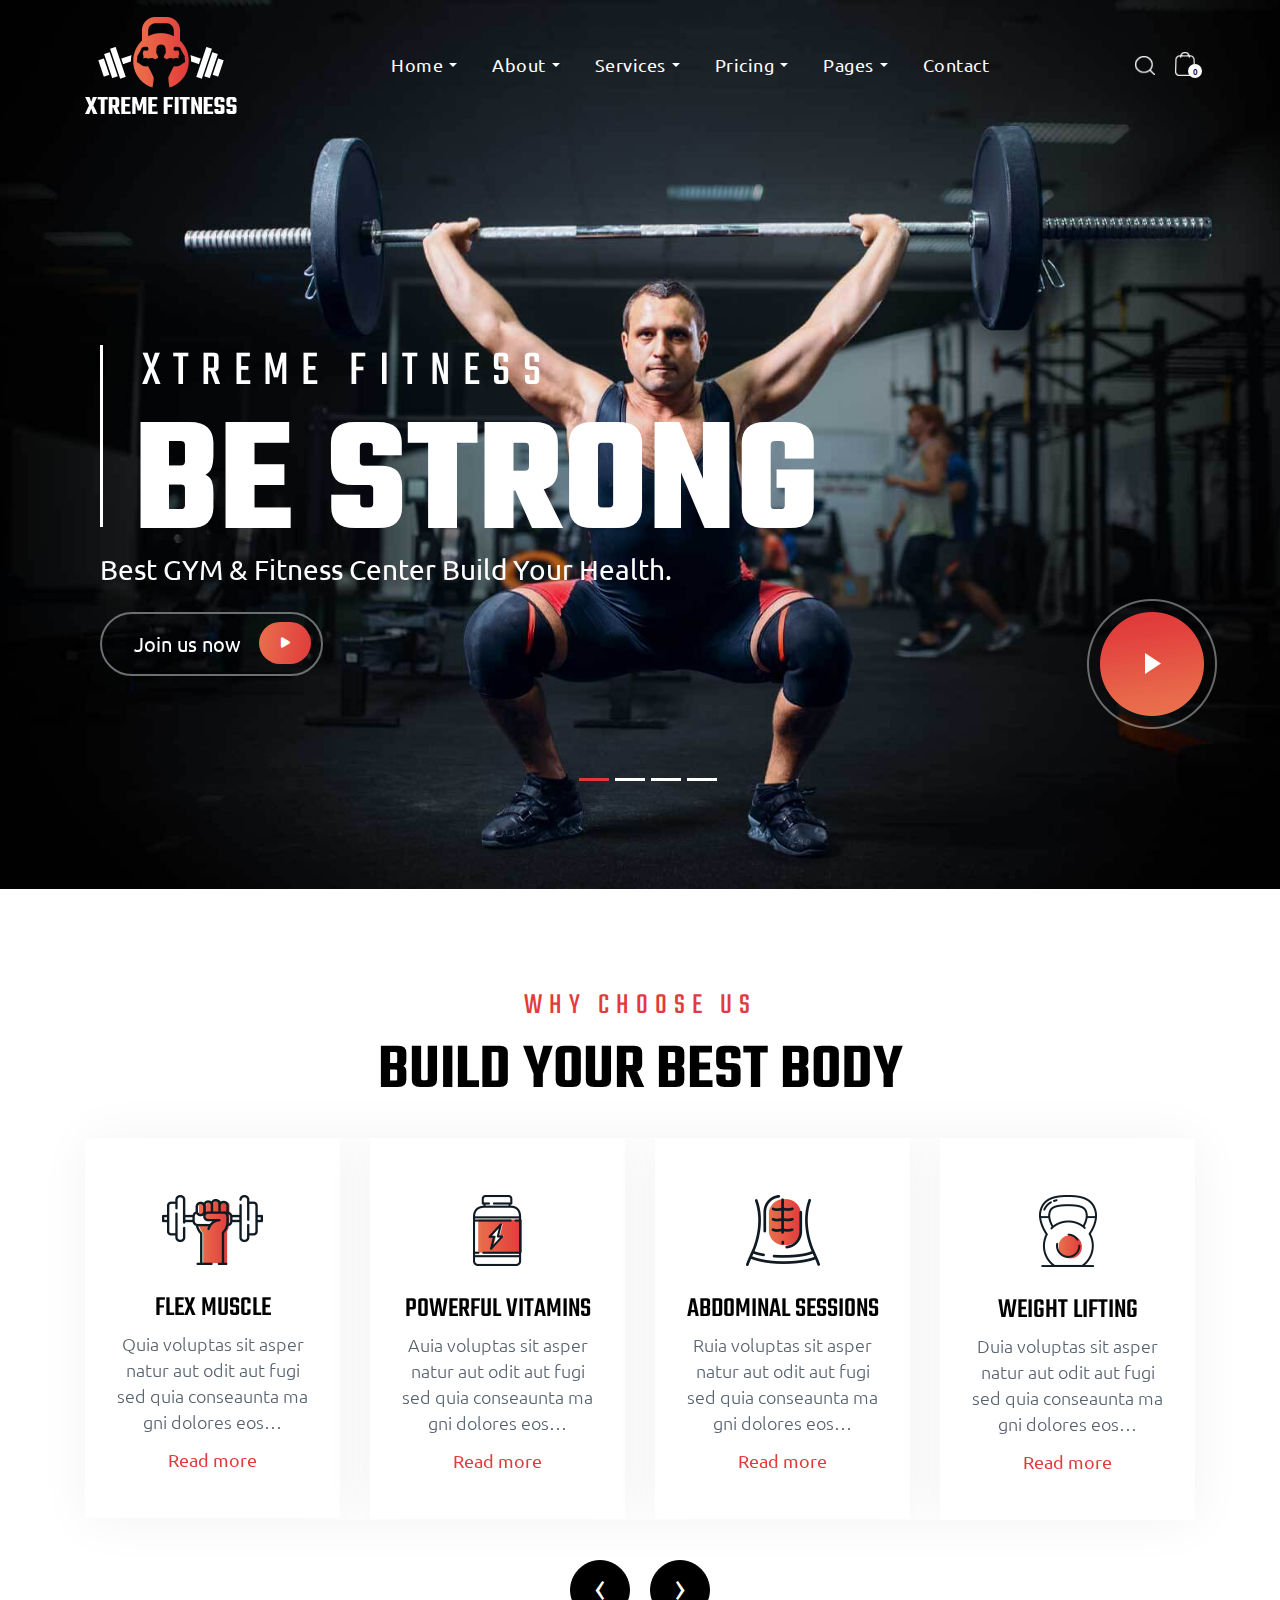
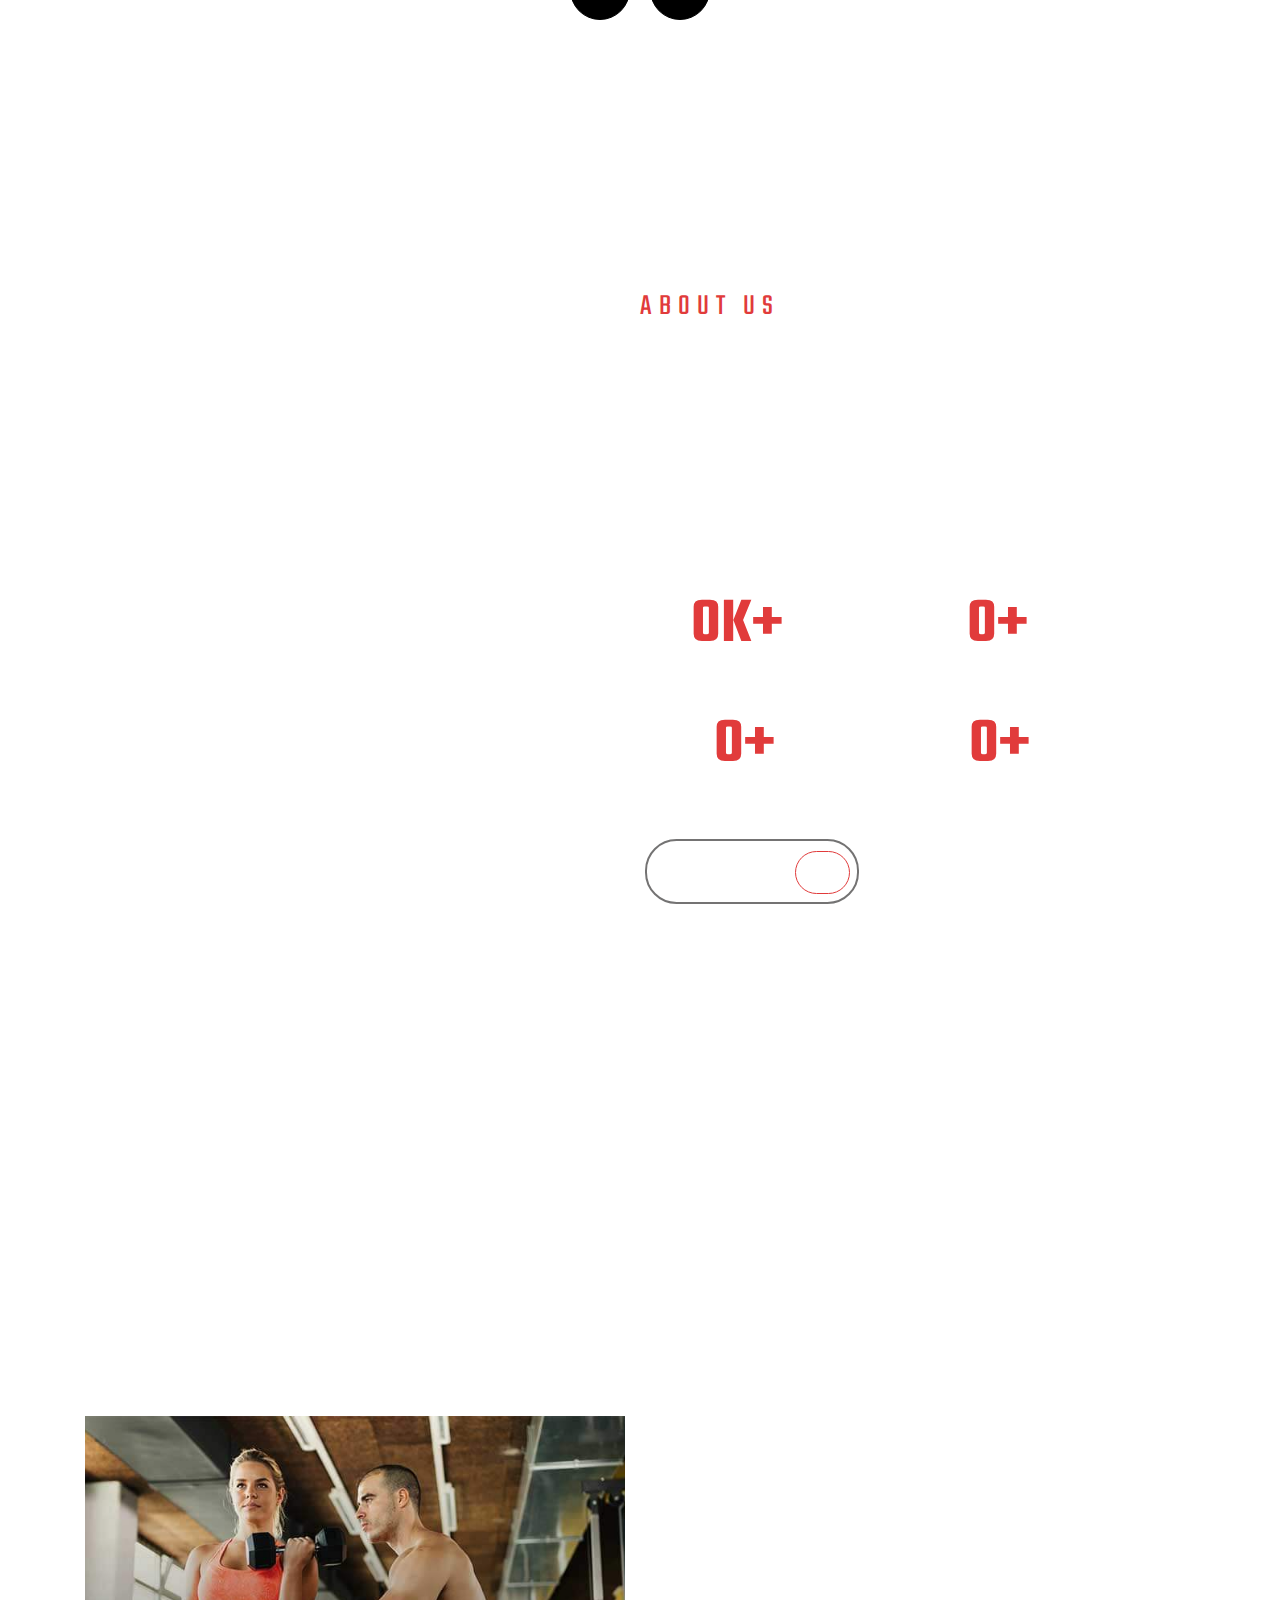
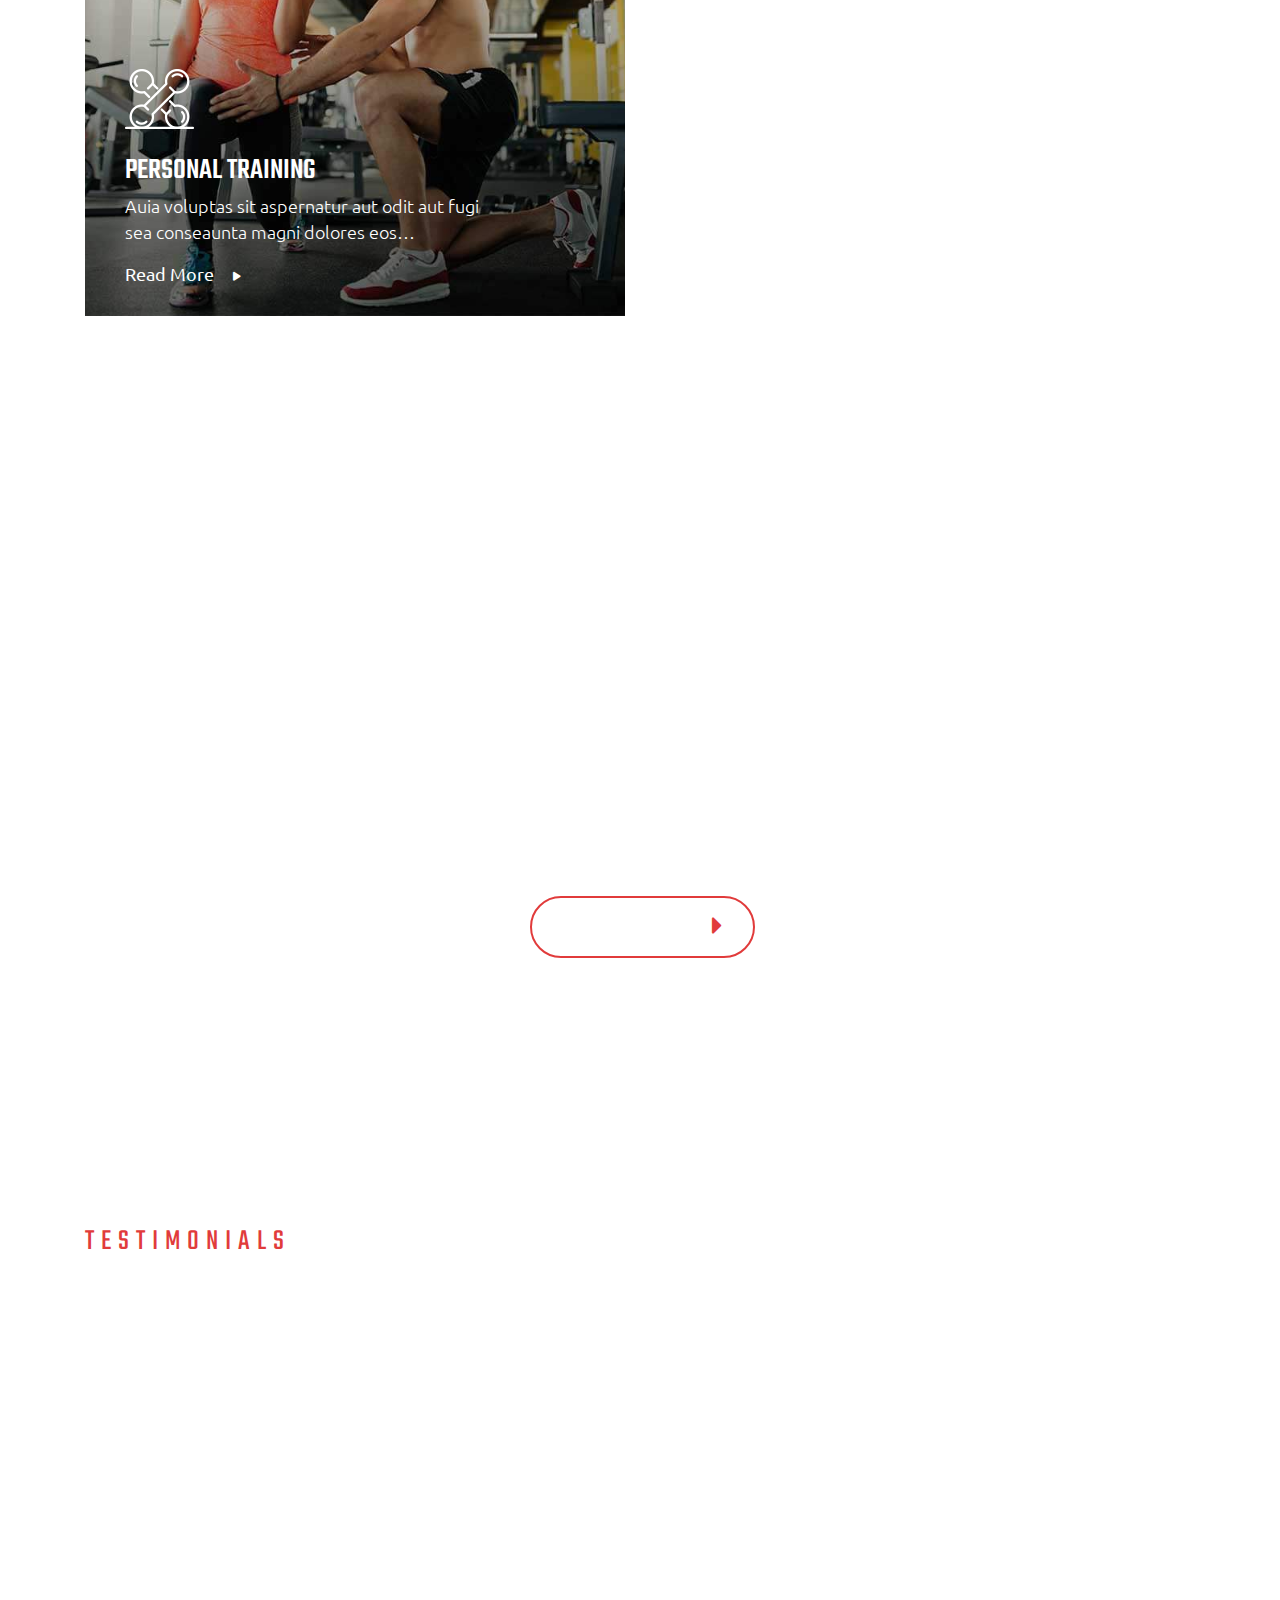
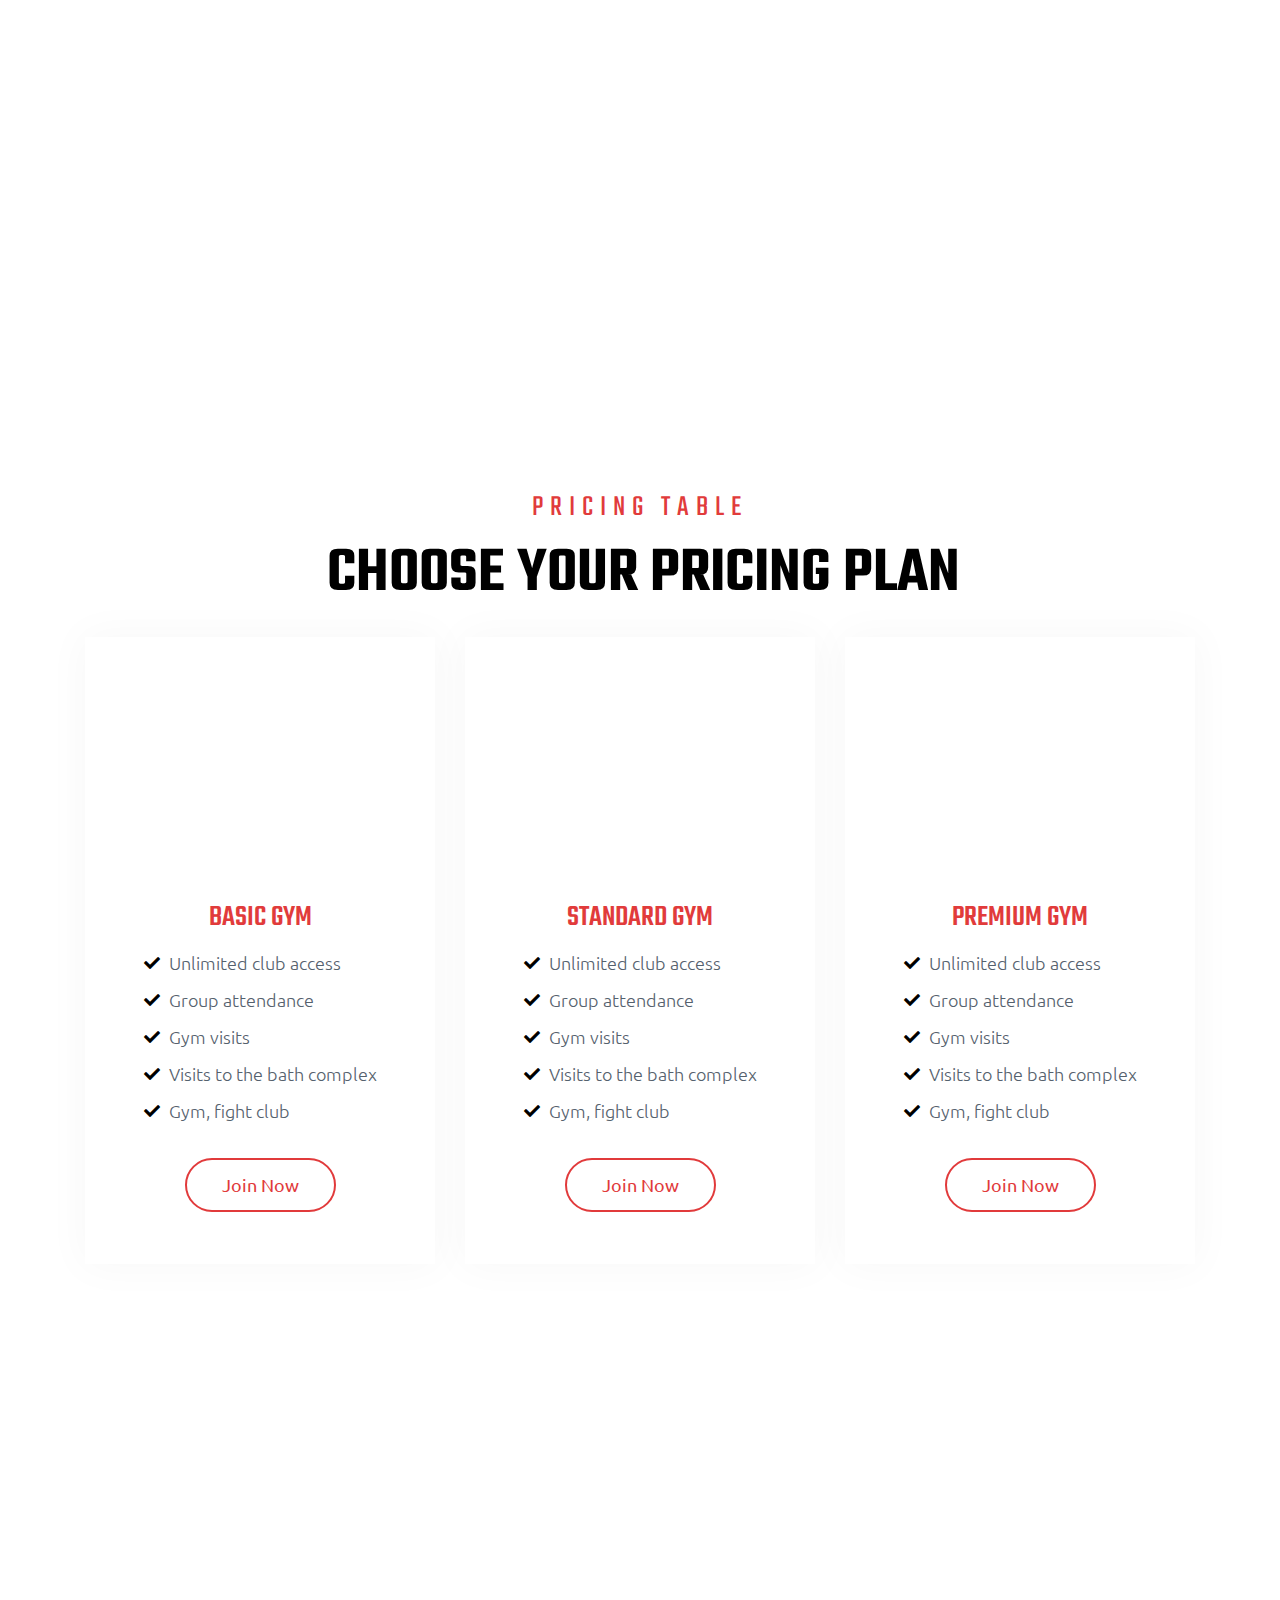
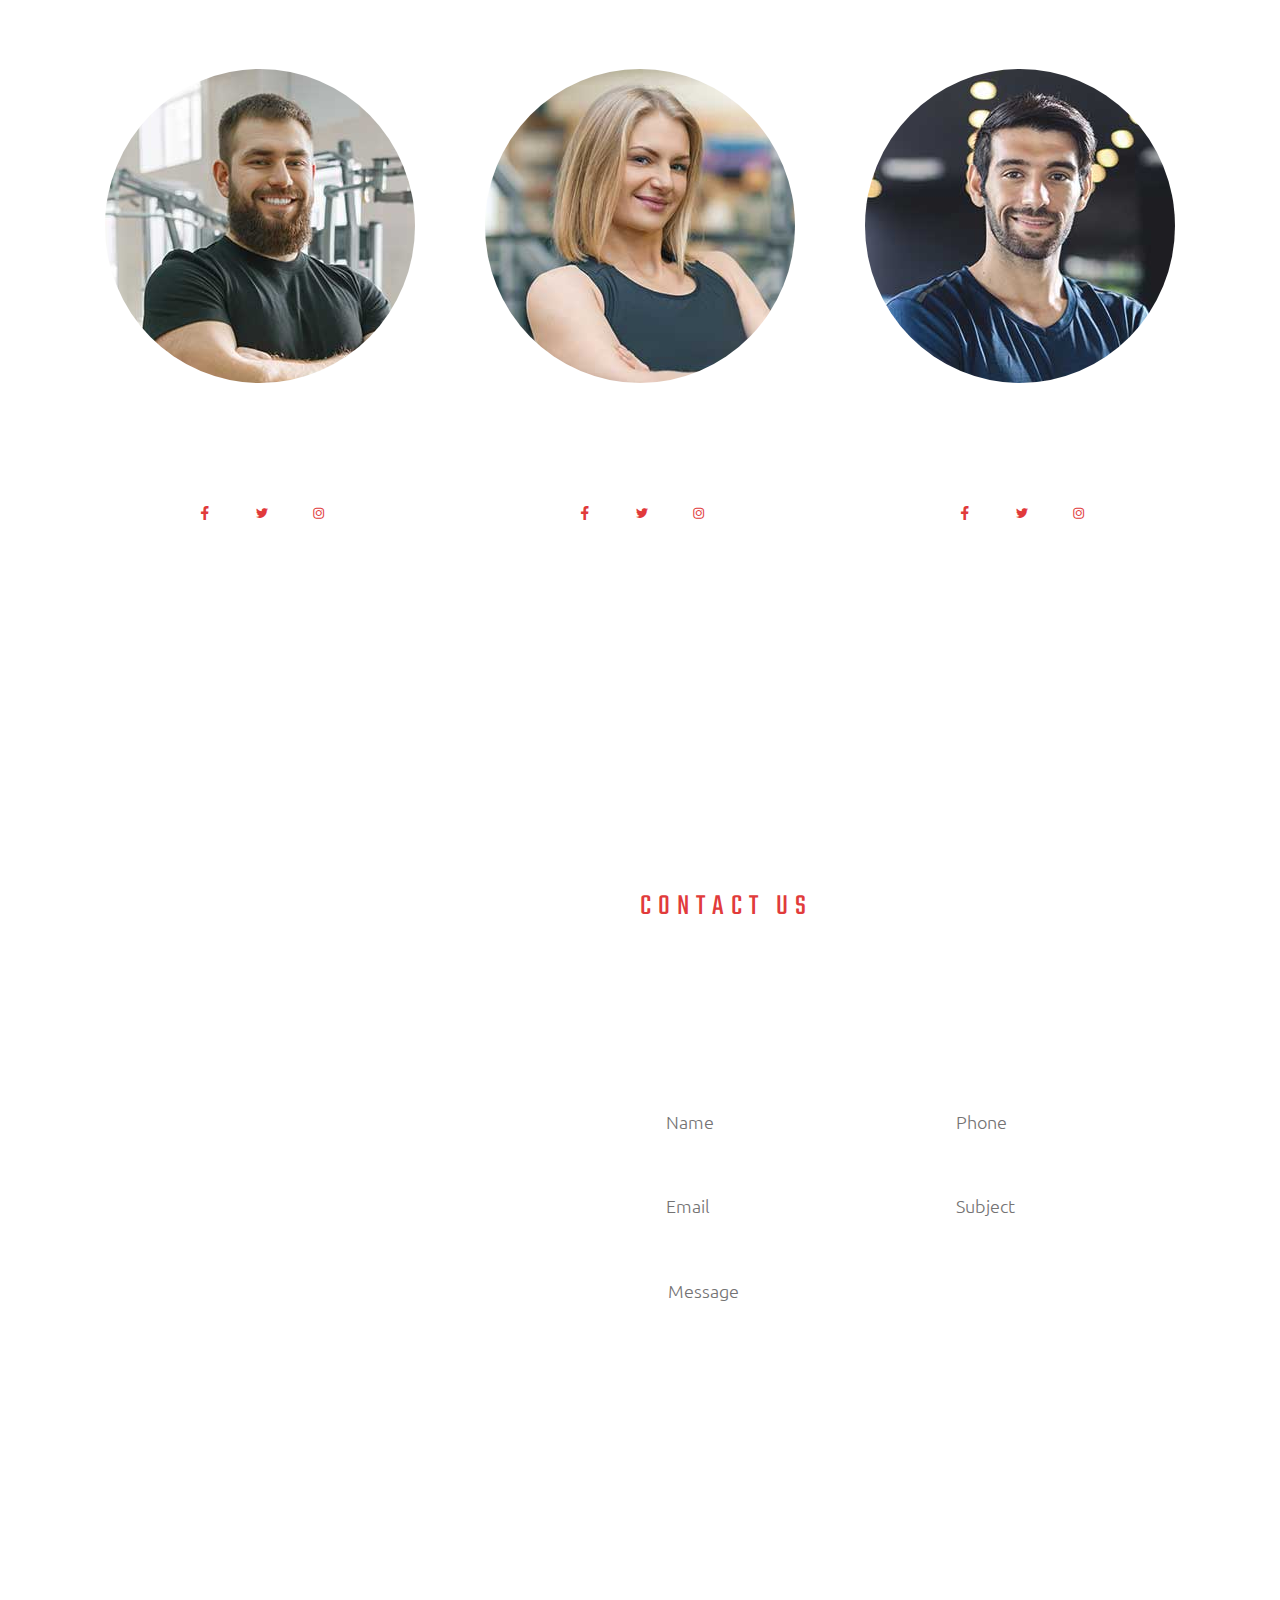
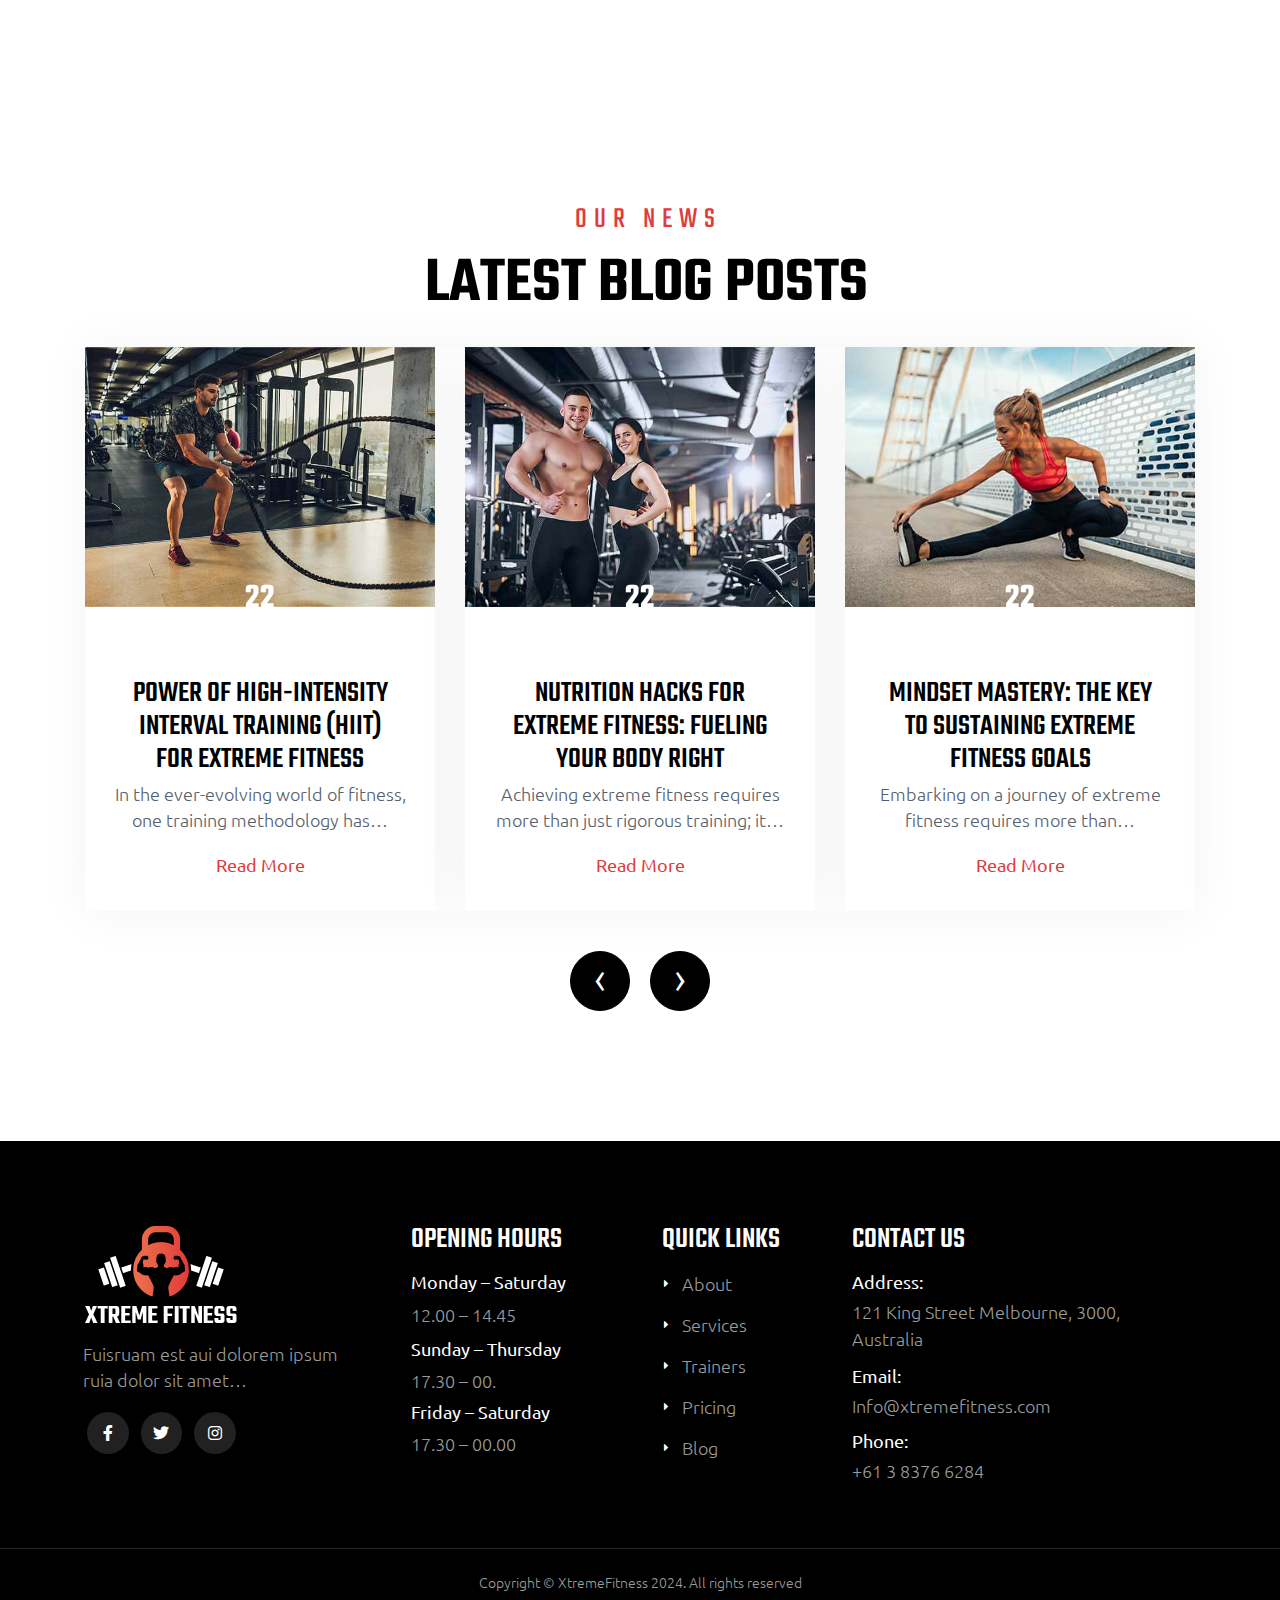
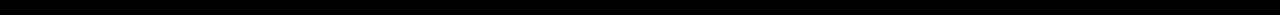
<file: index.html>
<!DOCTYPE html><html lang="en-US"><head>
	<meta charset="UTF-8">
		<meta name="viewport" content="width=device-width, initial-scale=1">

	<title>Xtreme Fitness – Just another WordPress site</title>
<meta name="robots" content="noindex, nofollow">
<link rel="dns-prefetch" href="//fonts.googleapis.com">
<link rel="alternate" type="application/rss+xml" title="Xtreme Fitness » Feed" href="https://designingmedia.com/xtremefitness/feed/">
<link rel="alternate" type="application/rss+xml" title="Xtreme Fitness » Comments Feed" href="https://designingmedia.com/xtremefitness/comments/feed/">
<script type="text/javascript">
/* <![CDATA[ */
window._wpemojiSettings = {"baseUrl":"https:\/\/s.w.org\/images\/core\/emoji\/15.0.3\/72x72\/","ext":".png","svgUrl":"https:\/\/s.w.org\/images\/core\/emoji\/15.0.3\/svg\/","svgExt":".svg","source":{"concatemoji":"https:\/\/designingmedia.com\/xtremefitness\/wp-includes\/js\/wp-emoji-release.min.js?ver=6.6.2"}};
/*! This file is auto-generated */
!function(i,n){var o,s,e;function c(e){try{var t={supportTests:e,timestamp:(new Date).valueOf()};sessionStorage.setItem(o,JSON.stringify(t))}catch(e){}}function p(e,t,n){e.clearRect(0,0,e.canvas.width,e.canvas.height),e.fillText(t,0,0);var t=new Uint32Array(e.getImageData(0,0,e.canvas.width,e.canvas.height).data),r=(e.clearRect(0,0,e.canvas.width,e.canvas.height),e.fillText(n,0,0),new Uint32Array(e.getImageData(0,0,e.canvas.width,e.canvas.height).data));return t.every(function(e,t){return e===r[t]})}function u(e,t,n){switch(t){case"flag":return n(e,"\ud83c\udff3\ufe0f\u200d\u26a7\ufe0f","\ud83c\udff3\ufe0f\u200b\u26a7\ufe0f")?!1:!n(e,"\ud83c\uddfa\ud83c\uddf3","\ud83c\uddfa\u200b\ud83c\uddf3")&&!n(e,"\ud83c\udff4\udb40\udc67\udb40\udc62\udb40\udc65\udb40\udc6e\udb40\udc67\udb40\udc7f","\ud83c\udff4\u200b\udb40\udc67\u200b\udb40\udc62\u200b\udb40\udc65\u200b\udb40\udc6e\u200b\udb40\udc67\u200b\udb40\udc7f");case"emoji":return!n(e,"\ud83d\udc26\u200d\u2b1b","\ud83d\udc26\u200b\u2b1b")}return!1}function f(e,t,n){var r="undefined"!=typeof WorkerGlobalScope&&self instanceof WorkerGlobalScope?new OffscreenCanvas(300,150):i.createElement("canvas"),a=r.getContext("2d",{willReadFrequently:!0}),o=(a.textBaseline="top",a.font="600 32px Arial",{});return e.forEach(function(e){o[e]=t(a,e,n)}),o}function t(e){var t=i.createElement("script");t.src=e,t.defer=!0,i.head.appendChild(t)}"undefined"!=typeof Promise&&(o="wpEmojiSettingsSupports",s=["flag","emoji"],n.supports={everything:!0,everythingExceptFlag:!0},e=new Promise(function(e){i.addEventListener("DOMContentLoaded",e,{once:!0})}),new Promise(function(t){var n=function(){try{var e=JSON.parse(sessionStorage.getItem(o));if("object"==typeof e&&"number"==typeof e.timestamp&&(new Date).valueOf()<e.timestamp+604800&&"object"==typeof e.supportTests)return e.supportTests}catch(e){}return null}();if(!n){if("undefined"!=typeof Worker&&"undefined"!=typeof OffscreenCanvas&&"undefined"!=typeof URL&&URL.createObjectURL&&"undefined"!=typeof Blob)try{var e="postMessage("+f.toString()+"("+[JSON.stringify(s),u.toString(),p.toString()].join(",")+"));",r=new Blob([e],{type:"text/javascript"}),a=new Worker(URL.createObjectURL(r),{name:"wpTestEmojiSupports"});return void(a.onmessage=function(e){c(n=e.data),a.terminate(),t(n)})}catch(e){}c(n=f(s,u,p))}t(n)}).then(function(e){for(var t in e)n.supports[t]=e[t],n.supports.everything=n.supports.everything&&n.supports[t],"flag"!==t&&(n.supports.everythingExceptFlag=n.supports.everythingExceptFlag&&n.supports[t]);n.supports.everythingExceptFlag=n.supports.everythingExceptFlag&&!n.supports.flag,n.DOMReady=!1,n.readyCallback=function(){n.DOMReady=!0}}).then(function(){return e}).then(function(){var e;n.supports.everything||(n.readyCallback(),(e=n.source||{}).concatemoji?t(e.concatemoji):e.wpemoji&&e.twemoji&&(t(e.twemoji),t(e.wpemoji)))}))}((window,document),window._wpemojiSettings);
/* ]]> */
</script>
<style id="wp-emoji-styles-inline-css" type="text/css">

	img.wp-smiley, img.emoji {
		display: inline !important;
		border: none !important;
		box-shadow: none !important;
		height: 1em !important;
		width: 1em !important;
		margin: 0 0.07em !important;
		vertical-align: -0.1em !important;
		background: none !important;
		padding: 0 !important;
	}
</style>
<style id="classic-theme-styles-inline-css" type="text/css">
/*! This file is auto-generated */
.wp-block-button__link{color:#fff;background-color:#32373c;border-radius:9999px;box-shadow:none;text-decoration:none;padding:calc(.667em + 2px) calc(1.333em + 2px);font-size:1.125em}.wp-block-file__button{background:#32373c;color:#fff;text-decoration:none}
</style>
<style id="global-styles-inline-css" type="text/css">
:root{--wp--preset--aspect-ratio--square: 1;--wp--preset--aspect-ratio--4-3: 4/3;--wp--preset--aspect-ratio--3-4: 3/4;--wp--preset--aspect-ratio--3-2: 3/2;--wp--preset--aspect-ratio--2-3: 2/3;--wp--preset--aspect-ratio--16-9: 16/9;--wp--preset--aspect-ratio--9-16: 9/16;--wp--preset--color--black: #000000;--wp--preset--color--cyan-bluish-gray: #abb8c3;--wp--preset--color--white: #ffffff;--wp--preset--color--pale-pink: #f78da7;--wp--preset--color--vivid-red: #cf2e2e;--wp--preset--color--luminous-vivid-orange: #ff6900;--wp--preset--color--luminous-vivid-amber: #fcb900;--wp--preset--color--light-green-cyan: #7bdcb5;--wp--preset--color--vivid-green-cyan: #00d084;--wp--preset--color--pale-cyan-blue: #8ed1fc;--wp--preset--color--vivid-cyan-blue: #0693e3;--wp--preset--color--vivid-purple: #9b51e0;--wp--preset--gradient--vivid-cyan-blue-to-vivid-purple: linear-gradient(135deg,rgba(6,147,227,1) 0%,rgb(155,81,224) 100%);--wp--preset--gradient--light-green-cyan-to-vivid-green-cyan: linear-gradient(135deg,rgb(122,220,180) 0%,rgb(0,208,130) 100%);--wp--preset--gradient--luminous-vivid-amber-to-luminous-vivid-orange: linear-gradient(135deg,rgba(252,185,0,1) 0%,rgba(255,105,0,1) 100%);--wp--preset--gradient--luminous-vivid-orange-to-vivid-red: linear-gradient(135deg,rgba(255,105,0,1) 0%,rgb(207,46,46) 100%);--wp--preset--gradient--very-light-gray-to-cyan-bluish-gray: linear-gradient(135deg,rgb(238,238,238) 0%,rgb(169,184,195) 100%);--wp--preset--gradient--cool-to-warm-spectrum: linear-gradient(135deg,rgb(74,234,220) 0%,rgb(151,120,209) 20%,rgb(207,42,186) 40%,rgb(238,44,130) 60%,rgb(251,105,98) 80%,rgb(254,248,76) 100%);--wp--preset--gradient--blush-light-purple: linear-gradient(135deg,rgb(255,206,236) 0%,rgb(152,150,240) 100%);--wp--preset--gradient--blush-bordeaux: linear-gradient(135deg,rgb(254,205,165) 0%,rgb(254,45,45) 50%,rgb(107,0,62) 100%);--wp--preset--gradient--luminous-dusk: linear-gradient(135deg,rgb(255,203,112) 0%,rgb(199,81,192) 50%,rgb(65,88,208) 100%);--wp--preset--gradient--pale-ocean: linear-gradient(135deg,rgb(255,245,203) 0%,rgb(182,227,212) 50%,rgb(51,167,181) 100%);--wp--preset--gradient--electric-grass: linear-gradient(135deg,rgb(202,248,128) 0%,rgb(113,206,126) 100%);--wp--preset--gradient--midnight: linear-gradient(135deg,rgb(2,3,129) 0%,rgb(40,116,252) 100%);--wp--preset--font-size--small: 13px;--wp--preset--font-size--medium: 20px;--wp--preset--font-size--large: 36px;--wp--preset--font-size--x-large: 42px;--wp--preset--font-family--inter: "Inter", sans-serif;--wp--preset--font-family--cardo: Cardo;--wp--preset--spacing--20: 0.44rem;--wp--preset--spacing--30: 0.67rem;--wp--preset--spacing--40: 1rem;--wp--preset--spacing--50: 1.5rem;--wp--preset--spacing--60: 2.25rem;--wp--preset--spacing--70: 3.38rem;--wp--preset--spacing--80: 5.06rem;--wp--preset--shadow--natural: 6px 6px 9px rgba(0, 0, 0, 0.2);--wp--preset--shadow--deep: 12px 12px 50px rgba(0, 0, 0, 0.4);--wp--preset--shadow--sharp: 6px 6px 0px rgba(0, 0, 0, 0.2);--wp--preset--shadow--outlined: 6px 6px 0px -3px rgba(255, 255, 255, 1), 6px 6px rgba(0, 0, 0, 1);--wp--preset--shadow--crisp: 6px 6px 0px rgba(0, 0, 0, 1);}:where(.is-layout-flex){gap: 0.5em;}:where(.is-layout-grid){gap: 0.5em;}body .is-layout-flex{display: flex;}.is-layout-flex{flex-wrap: wrap;align-items: center;}.is-layout-flex > :is(*, div){margin: 0;}body .is-layout-grid{display: grid;}.is-layout-grid > :is(*, div){margin: 0;}:where(.wp-block-columns.is-layout-flex){gap: 2em;}:where(.wp-block-columns.is-layout-grid){gap: 2em;}:where(.wp-block-post-template.is-layout-flex){gap: 1.25em;}:where(.wp-block-post-template.is-layout-grid){gap: 1.25em;}.has-black-color{color: var(--wp--preset--color--black) !important;}.has-cyan-bluish-gray-color{color: var(--wp--preset--color--cyan-bluish-gray) !important;}.has-white-color{color: var(--wp--preset--color--white) !important;}.has-pale-pink-color{color: var(--wp--preset--color--pale-pink) !important;}.has-vivid-red-color{color: var(--wp--preset--color--vivid-red) !important;}.has-luminous-vivid-orange-color{color: var(--wp--preset--color--luminous-vivid-orange) !important;}.has-luminous-vivid-amber-color{color: var(--wp--preset--color--luminous-vivid-amber) !important;}.has-light-green-cyan-color{color: var(--wp--preset--color--light-green-cyan) !important;}.has-vivid-green-cyan-color{color: var(--wp--preset--color--vivid-green-cyan) !important;}.has-pale-cyan-blue-color{color: var(--wp--preset--color--pale-cyan-blue) !important;}.has-vivid-cyan-blue-color{color: var(--wp--preset--color--vivid-cyan-blue) !important;}.has-vivid-purple-color{color: var(--wp--preset--color--vivid-purple) !important;}.has-black-background-color{background-color: var(--wp--preset--color--black) !important;}.has-cyan-bluish-gray-background-color{background-color: var(--wp--preset--color--cyan-bluish-gray) !important;}.has-white-background-color{background-color: var(--wp--preset--color--white) !important;}.has-pale-pink-background-color{background-color: var(--wp--preset--color--pale-pink) !important;}.has-vivid-red-background-color{background-color: var(--wp--preset--color--vivid-red) !important;}.has-luminous-vivid-orange-background-color{background-color: var(--wp--preset--color--luminous-vivid-orange) !important;}.has-luminous-vivid-amber-background-color{background-color: var(--wp--preset--color--luminous-vivid-amber) !important;}.has-light-green-cyan-background-color{background-color: var(--wp--preset--color--light-green-cyan) !important;}.has-vivid-green-cyan-background-color{background-color: var(--wp--preset--color--vivid-green-cyan) !important;}.has-pale-cyan-blue-background-color{background-color: var(--wp--preset--color--pale-cyan-blue) !important;}.has-vivid-cyan-blue-background-color{background-color: var(--wp--preset--color--vivid-cyan-blue) !important;}.has-vivid-purple-background-color{background-color: var(--wp--preset--color--vivid-purple) !important;}.has-black-border-color{border-color: var(--wp--preset--color--black) !important;}.has-cyan-bluish-gray-border-color{border-color: var(--wp--preset--color--cyan-bluish-gray) !important;}.has-white-border-color{border-color: var(--wp--preset--color--white) !important;}.has-pale-pink-border-color{border-color: var(--wp--preset--color--pale-pink) !important;}.has-vivid-red-border-color{border-color: var(--wp--preset--color--vivid-red) !important;}.has-luminous-vivid-orange-border-color{border-color: var(--wp--preset--color--luminous-vivid-orange) !important;}.has-luminous-vivid-amber-border-color{border-color: var(--wp--preset--color--luminous-vivid-amber) !important;}.has-light-green-cyan-border-color{border-color: var(--wp--preset--color--light-green-cyan) !important;}.has-vivid-green-cyan-border-color{border-color: var(--wp--preset--color--vivid-green-cyan) !important;}.has-pale-cyan-blue-border-color{border-color: var(--wp--preset--color--pale-cyan-blue) !important;}.has-vivid-cyan-blue-border-color{border-color: var(--wp--preset--color--vivid-cyan-blue) !important;}.has-vivid-purple-border-color{border-color: var(--wp--preset--color--vivid-purple) !important;}.has-vivid-cyan-blue-to-vivid-purple-gradient-background{background: var(--wp--preset--gradient--vivid-cyan-blue-to-vivid-purple) !important;}.has-light-green-cyan-to-vivid-green-cyan-gradient-background{background: var(--wp--preset--gradient--light-green-cyan-to-vivid-green-cyan) !important;}.has-luminous-vivid-amber-to-luminous-vivid-orange-gradient-background{background: var(--wp--preset--gradient--luminous-vivid-amber-to-luminous-vivid-orange) !important;}.has-luminous-vivid-orange-to-vivid-red-gradient-background{background: var(--wp--preset--gradient--luminous-vivid-orange-to-vivid-red) !important;}.has-very-light-gray-to-cyan-bluish-gray-gradient-background{background: var(--wp--preset--gradient--very-light-gray-to-cyan-bluish-gray) !important;}.has-cool-to-warm-spectrum-gradient-background{background: var(--wp--preset--gradient--cool-to-warm-spectrum) !important;}.has-blush-light-purple-gradient-background{background: var(--wp--preset--gradient--blush-light-purple) !important;}.has-blush-bordeaux-gradient-background{background: var(--wp--preset--gradient--blush-bordeaux) !important;}.has-luminous-dusk-gradient-background{background: var(--wp--preset--gradient--luminous-dusk) !important;}.has-pale-ocean-gradient-background{background: var(--wp--preset--gradient--pale-ocean) !important;}.has-electric-grass-gradient-background{background: var(--wp--preset--gradient--electric-grass) !important;}.has-midnight-gradient-background{background: var(--wp--preset--gradient--midnight) !important;}.has-small-font-size{font-size: var(--wp--preset--font-size--small) !important;}.has-medium-font-size{font-size: var(--wp--preset--font-size--medium) !important;}.has-large-font-size{font-size: var(--wp--preset--font-size--large) !important;}.has-x-large-font-size{font-size: var(--wp--preset--font-size--x-large) !important;}
:where(.wp-block-post-template.is-layout-flex){gap: 1.25em;}:where(.wp-block-post-template.is-layout-grid){gap: 1.25em;}
:where(.wp-block-columns.is-layout-flex){gap: 2em;}:where(.wp-block-columns.is-layout-grid){gap: 2em;}
:root :where(.wp-block-pullquote){font-size: 1.5em;line-height: 1.6;}
</style>
<link rel="stylesheet" id="contact-form-7-css" href="css/styles.css" type="text/css" media="all">
<link rel="stylesheet" id="woocommerce-layout-css" href="css/woocommerce-layout.css" type="text/css" media="all">
<link rel="stylesheet" id="woocommerce-smallscreen-css" href="css/woocommerce-smallscreen.css" type="text/css" media="only screen and (max-width: 768px)">
<link rel="stylesheet" id="woocommerce-general-css" href="css/woocommerce.css" type="text/css" media="all">
<style id="woocommerce-inline-inline-css" type="text/css">
.woocommerce form .form-row .required { visibility: visible; }
</style>
<link rel="stylesheet" id="xtremefitness-font-css" href="//fonts.googleapis.com/css?family=Jost%3A300%2C400%2C500%2C600%7CJost%3A600%2C700%26display%3Dswap&amp;ver=1726491864" type="text/css" media="all">
<link rel="stylesheet" id="animate-css" href="css/animate.css" type="text/css" media="all">
<link rel="stylesheet" id="bootstrap-css" href="css/bootstrap.min_1.css" type="text/css" media="all">
<link rel="stylesheet" id="font-awesome-css" href="css/font-awesome.min.css" type="text/css" media="all">
<link rel="stylesheet" id="jquery-ui-css" href="css/jquery-ui.min.css" type="text/css" media="all">
<link rel="stylesheet" id="flaticon-css" href="css/flaticon.css" type="text/css" media="all">
<link rel="stylesheet" id="magnific-popup-css" href="css/magnific-popup.css" type="text/css" media="all">
<link rel="stylesheet" id="nice-select-css" href="css/nice-select.css" type="text/css" media="all">
<link rel="stylesheet" id="slick-css" href="css/slick.css" type="text/css" media="all">
<link rel="stylesheet" id="xtremefitness-style-css" href="css/style.css" type="text/css" media="all">
<link rel="stylesheet" id="load-fa-pro-css" href="css/fontawesome-pro-v5.css" type="text/css" media="all">
<link rel="stylesheet" id="load-fa-css" href="css/fontawesome-v6.css" type="text/css" media="all">
<link rel="stylesheet" id="roboto-font-css" href="css/roboto.css" type="text/css" media="all">
<link rel="stylesheet" id="bootstrap-css-css" href="css/bootstrap.min.css" type="text/css" media="all">
<link rel="stylesheet" id="xtremefitness-owl-carousel-css" href="css/owl.carousel.min.css" type="text/css" media="all">
<link rel="stylesheet" id="popups-css" href="css/magnific-popup_1.css" type="text/css" media="all">
<link rel="stylesheet" id="xtremefitness-style-css-css" href="css/xtremefitness.css" type="text/css" media="all">
<link rel="stylesheet" id="xtremefitness-responsive-css-css" href="css/xtremefitness-responsive.css" type="text/css" media="all">
<link rel="stylesheet" id="header-style-css" href="css/style_1.css" type="text/css" media="all">
<link rel="stylesheet" id="dashicons-css" href="css/dashicons.min.css" type="text/css" media="all">
<link rel="stylesheet" id="my-calendar-reset-css" href="css/reset.css" type="text/css" media="all">
<link rel="stylesheet" id="my-calendar-style-css" href="css/twentytwentytwo.css" type="text/css" media="all">
<style id="my-calendar-style-inline-css" type="text/css">

/* Styles by My Calendar - Joe Dolson https://www.joedolson.com/ */

.my-calendar-modal .event-title svg { background-color: #243f82; padding: 3px; }
.mc-main .mc_general .event-title, .mc-main .mc_general .event-title a { background: #243f82 !important; color: #ffffff !important; }
.mc-main .mc_general .event-title button { background: #243f82 !important; color: #ffffff !important; }
.mc-main .mc_general .event-title a:hover, .mc-main .mc_general .event-title a:focus { background: #000c4f !important;}
.mc-main .mc_general .event-title button:hover, .mc-main .mc_general .event-title button:focus { background: #000c4f !important;}
.mc-main, .mc-event, .my-calendar-modal, .my-calendar-modal-overlay {--primary-dark: #313233; --primary-light: #fff; --secondary-light: #fff; --secondary-dark: #000; --highlight-dark: #666; --highlight-light: #efefef; --close-button: #b32d2e; --search-highlight-bg: #f5e6ab; --navbar-background: transparent; --nav-button-bg: #fff; --nav-button-color: #313233; --nav-button-border: #313233; --nav-input-border: #313233; --nav-input-background: #fff; --nav-input-color: #313233; --grid-cell-border: #0000001f; --grid-header-border: #313233; --grid-header-color: #313233; --grid-header-bg: transparent; --grid-cell-background: transparent; --current-day-border: #313233; --current-day-color: #313233; --current-day-bg: transparent; --date-has-events-bg: #313233; --date-has-events-color: #f6f7f7; --calendar-heading: clamp( 1.125rem, 24px, 2.5rem ); --event-title: clamp( 1.25rem, 24px, 2.5rem ); --grid-date: 16px; --grid-date-heading: clamp( .75rem, 16px, 1.5rem ); --modal-title: 1.5rem; --navigation-controls: clamp( .75rem, 16px, 1.5rem ); --card-heading: 1.125rem; --list-date: 1.25rem; --author-card: clamp( .75rem, 14px, 1.5rem); --single-event-title: clamp( 1.25rem, 24px, 2.5rem ); --mini-time-text: clamp( .75rem, 14px 1.25rem ); --list-event-date: 1.25rem; --list-event-title: 1.2rem; --category-mc_general: #243f82; }
</style>
<link rel="stylesheet" id="elementor-icons-css" href="css/elementor-icons.min.css" type="text/css" media="all">
<link rel="stylesheet" id="elementor-frontend-css" href="css/custom-frontend.min.css" type="text/css" media="all">
<link rel="stylesheet" id="swiper-css" href="css/swiper.min.css" type="text/css" media="all">
<link rel="stylesheet" id="e-swiper-css" href="css/e-swiper.min.css" type="text/css" media="all">
<link rel="stylesheet" id="elementor-post-5-css" href="css/post-5.css" type="text/css" media="all">
<link rel="stylesheet" id="font-awesome-5-all-css" href="css/all.min.css" type="text/css" media="all">
<link rel="stylesheet" id="font-awesome-4-shim-css" href="css/v4-shims.min.css" type="text/css" media="all">
<link rel="stylesheet" id="elementor-global-css" href="css/global.css" type="text/css" media="all">
<link rel="stylesheet" id="e-animations-css" href="css/animations.min.css" type="text/css" media="all">
<link rel="stylesheet" id="elementor-post-10-css" href="css/post-10.css" type="text/css" media="all">
<link rel="stylesheet" id="moove_gdpr_frontend-css" href="css/gdpr-main.css" type="text/css" media="all">
<style id="moove_gdpr_frontend-inline-css" type="text/css">
#moove_gdpr_cookie_modal,#moove_gdpr_cookie_info_bar,.gdpr_cookie_settings_shortcode_content{font-family:Nunito,sans-serif}#moove_gdpr_save_popup_settings_button{background-color:#373737;color:#fff}#moove_gdpr_save_popup_settings_button:hover{background-color:#000}#moove_gdpr_cookie_info_bar .moove-gdpr-info-bar-container .moove-gdpr-info-bar-content a.mgbutton,#moove_gdpr_cookie_info_bar .moove-gdpr-info-bar-container .moove-gdpr-info-bar-content button.mgbutton{background-color:#0C4DA2}#moove_gdpr_cookie_modal .moove-gdpr-modal-content .moove-gdpr-modal-footer-content .moove-gdpr-button-holder a.mgbutton,#moove_gdpr_cookie_modal .moove-gdpr-modal-content .moove-gdpr-modal-footer-content .moove-gdpr-button-holder button.mgbutton,.gdpr_cookie_settings_shortcode_content .gdpr-shr-button.button-green{background-color:#0C4DA2;border-color:#0C4DA2}#moove_gdpr_cookie_modal .moove-gdpr-modal-content .moove-gdpr-modal-footer-content .moove-gdpr-button-holder a.mgbutton:hover,#moove_gdpr_cookie_modal .moove-gdpr-modal-content .moove-gdpr-modal-footer-content .moove-gdpr-button-holder button.mgbutton:hover,.gdpr_cookie_settings_shortcode_content .gdpr-shr-button.button-green:hover{background-color:#fff;color:#0C4DA2}#moove_gdpr_cookie_modal .moove-gdpr-modal-content .moove-gdpr-modal-close i,#moove_gdpr_cookie_modal .moove-gdpr-modal-content .moove-gdpr-modal-close span.gdpr-icon{background-color:#0C4DA2;border:1px solid #0C4DA2}#moove_gdpr_cookie_info_bar span.change-settings-button.focus-g,#moove_gdpr_cookie_info_bar span.change-settings-button:focus,#moove_gdpr_cookie_info_bar button.change-settings-button.focus-g,#moove_gdpr_cookie_info_bar button.change-settings-button:focus{-webkit-box-shadow:0 0 1px 3px #0C4DA2;-moz-box-shadow:0 0 1px 3px #0C4DA2;box-shadow:0 0 1px 3px #0C4DA2}#moove_gdpr_cookie_modal .moove-gdpr-modal-content .moove-gdpr-modal-close i:hover,#moove_gdpr_cookie_modal .moove-gdpr-modal-content .moove-gdpr-modal-close span.gdpr-icon:hover,#moove_gdpr_cookie_info_bar span[data-href]>u.change-settings-button{color:#0C4DA2}#moove_gdpr_cookie_modal .moove-gdpr-modal-content .moove-gdpr-modal-left-content #moove-gdpr-menu li.menu-item-selected a span.gdpr-icon,#moove_gdpr_cookie_modal .moove-gdpr-modal-content .moove-gdpr-modal-left-content #moove-gdpr-menu li.menu-item-selected button span.gdpr-icon{color:inherit}#moove_gdpr_cookie_modal .moove-gdpr-modal-content .moove-gdpr-modal-left-content #moove-gdpr-menu li a span.gdpr-icon,#moove_gdpr_cookie_modal .moove-gdpr-modal-content .moove-gdpr-modal-left-content #moove-gdpr-menu li button span.gdpr-icon{color:inherit}#moove_gdpr_cookie_modal .gdpr-acc-link{line-height:0;font-size:0;color:transparent;position:absolute}#moove_gdpr_cookie_modal .moove-gdpr-modal-content .moove-gdpr-modal-close:hover i,#moove_gdpr_cookie_modal .moove-gdpr-modal-content .moove-gdpr-modal-left-content #moove-gdpr-menu li a,#moove_gdpr_cookie_modal .moove-gdpr-modal-content .moove-gdpr-modal-left-content #moove-gdpr-menu li button,#moove_gdpr_cookie_modal .moove-gdpr-modal-content .moove-gdpr-modal-left-content #moove-gdpr-menu li button i,#moove_gdpr_cookie_modal .moove-gdpr-modal-content .moove-gdpr-modal-left-content #moove-gdpr-menu li a i,#moove_gdpr_cookie_modal .moove-gdpr-modal-content .moove-gdpr-tab-main .moove-gdpr-tab-main-content a:hover,#moove_gdpr_cookie_info_bar.moove-gdpr-dark-scheme .moove-gdpr-info-bar-container .moove-gdpr-info-bar-content a.mgbutton:hover,#moove_gdpr_cookie_info_bar.moove-gdpr-dark-scheme .moove-gdpr-info-bar-container .moove-gdpr-info-bar-content button.mgbutton:hover,#moove_gdpr_cookie_info_bar.moove-gdpr-dark-scheme .moove-gdpr-info-bar-container .moove-gdpr-info-bar-content a:hover,#moove_gdpr_cookie_info_bar.moove-gdpr-dark-scheme .moove-gdpr-info-bar-container .moove-gdpr-info-bar-content button:hover,#moove_gdpr_cookie_info_bar.moove-gdpr-dark-scheme .moove-gdpr-info-bar-container .moove-gdpr-info-bar-content span.change-settings-button:hover,#moove_gdpr_cookie_info_bar.moove-gdpr-dark-scheme .moove-gdpr-info-bar-container .moove-gdpr-info-bar-content button.change-settings-button:hover,#moove_gdpr_cookie_info_bar.moove-gdpr-dark-scheme .moove-gdpr-info-bar-container .moove-gdpr-info-bar-content u.change-settings-button:hover,#moove_gdpr_cookie_info_bar span[data-href]>u.change-settings-button,#moove_gdpr_cookie_info_bar.moove-gdpr-dark-scheme .moove-gdpr-info-bar-container .moove-gdpr-info-bar-content a.mgbutton.focus-g,#moove_gdpr_cookie_info_bar.moove-gdpr-dark-scheme .moove-gdpr-info-bar-container .moove-gdpr-info-bar-content button.mgbutton.focus-g,#moove_gdpr_cookie_info_bar.moove-gdpr-dark-scheme .moove-gdpr-info-bar-container .moove-gdpr-info-bar-content a.focus-g,#moove_gdpr_cookie_info_bar.moove-gdpr-dark-scheme .moove-gdpr-info-bar-container .moove-gdpr-info-bar-content button.focus-g,#moove_gdpr_cookie_info_bar.moove-gdpr-dark-scheme .moove-gdpr-info-bar-container .moove-gdpr-info-bar-content a.mgbutton:focus,#moove_gdpr_cookie_info_bar.moove-gdpr-dark-scheme .moove-gdpr-info-bar-container .moove-gdpr-info-bar-content button.mgbutton:focus,#moove_gdpr_cookie_info_bar.moove-gdpr-dark-scheme .moove-gdpr-info-bar-container .moove-gdpr-info-bar-content a:focus,#moove_gdpr_cookie_info_bar.moove-gdpr-dark-scheme .moove-gdpr-info-bar-container .moove-gdpr-info-bar-content button:focus,#moove_gdpr_cookie_info_bar.moove-gdpr-dark-scheme .moove-gdpr-info-bar-container .moove-gdpr-info-bar-content span.change-settings-button.focus-g,span.change-settings-button:focus,button.change-settings-button.focus-g,button.change-settings-button:focus,#moove_gdpr_cookie_info_bar.moove-gdpr-dark-scheme .moove-gdpr-info-bar-container .moove-gdpr-info-bar-content u.change-settings-button.focus-g,#moove_gdpr_cookie_info_bar.moove-gdpr-dark-scheme .moove-gdpr-info-bar-container .moove-gdpr-info-bar-content u.change-settings-button:focus{color:#0C4DA2}#moove_gdpr_cookie_modal.gdpr_lightbox-hide{display:none}
</style>
<link rel="stylesheet" id="google-fonts-1-css" href="https://fonts.googleapis.com/css?family=Teko%3A100%2C100italic%2C200%2C200italic%2C300%2C300italic%2C400%2C400italic%2C500%2C500italic%2C600%2C600italic%2C700%2C700italic%2C800%2C800italic%2C900%2C900italic%7CUbuntu%3A100%2C100italic%2C200%2C200italic%2C300%2C300italic%2C400%2C400italic%2C500%2C500italic%2C600%2C600italic%2C700%2C700italic%2C800%2C800italic%2C900%2C900italic&amp;display=auto&amp;ver=6.6.2" type="text/css" media="all">
<link rel="stylesheet" id="elementor-icons-shared-0-css" href="css/fontawesome.min.css" type="text/css" media="all">
<link rel="stylesheet" id="elementor-icons-fa-brands-css" href="css/brands.min.css" type="text/css" media="all">
<link rel="stylesheet" id="elementor-icons-fa-solid-css" href="css/solid.min.css" type="text/css" media="all">
<link rel="preconnect" href="https://fonts.gstatic.com/" crossorigin=""><script type="text/javascript" src="js/jquery.min.js" id="jquery-core-js"></script>
<script type="text/javascript" src="js/jquery-migrate.min.js" id="jquery-migrate-js"></script>
<script type="text/javascript" src="js/jquery.blockUI.min.js" id="jquery-blockui-js" defer="defer" data-wp-strategy="defer"></script>
<script type="text/javascript" id="wc-add-to-cart-js-extra">
/* <![CDATA[ */
var wc_add_to_cart_params = {"ajax_url":"\/xtremefitness\/wp-admin\/admin-ajax.php","wc_ajax_url":"\/xtremefitness\/?wc-ajax=%%endpoint%%","i18n_view_cart":"View cart","cart_url":"https:\/\/designingmedia.com\/xtremefitness\/cart\/","is_cart":"","cart_redirect_after_add":"no"};
/* ]]> */
</script>
<script type="text/javascript" src="js/add-to-cart.min.js" id="wc-add-to-cart-js" defer="defer" data-wp-strategy="defer"></script>
<script type="text/javascript" src="js/js.cookie.min.js" id="js-cookie-js" defer="defer" data-wp-strategy="defer"></script>
<script type="text/javascript" id="woocommerce-js-extra">
/* <![CDATA[ */
var woocommerce_params = {"ajax_url":"\/xtremefitness\/wp-admin\/admin-ajax.php","wc_ajax_url":"\/xtremefitness\/?wc-ajax=%%endpoint%%"};
/* ]]> */
</script>
<script type="text/javascript" src="js/woocommerce.min.js" id="woocommerce-js" defer="defer" data-wp-strategy="defer"></script>
<script type="text/javascript" src="js/v4-shims.min.js" id="font-awesome-4-shim-js"></script>
<link rel="https://api.w.org/" href="https://designingmedia.com/xtremefitness/wp-json/"><link rel="alternate" title="JSON" type="application/json" href="https://designingmedia.com/xtremefitness/wp-json/wp/v2/pages/10"><link rel="EditURI" type="application/rsd+xml" title="RSD" href="https://designingmedia.com/xtremefitness/xmlrpc.php?rsd">
<meta name="generator" content="WordPress 6.6.2">
<meta name="generator" content="WooCommerce 9.3.1">
<link rel="canonical" href="https://designingmedia.com/xtremefitness/">
<link rel="shortlink" href="https://designingmedia.com/xtremefitness/">
<link rel="alternate" title="oEmbed (JSON)" type="application/json+oembed" href="https://designingmedia.com/xtremefitness/wp-json/oembed/1.0/embed?url=https%3A%2F%2Fdesigningmedia.com%2Fxtremefitness%2F">
<link rel="alternate" title="oEmbed (XML)" type="text/xml+oembed" href="https://designingmedia.com/xtremefitness/wp-json/oembed/1.0/embed?url=https%3A%2F%2Fdesigningmedia.com%2Fxtremefitness%2F&amp;format=xml">
	<noscript><style>.woocommerce-product-gallery{ opacity: 1 !important; }</style></noscript>
	<meta name="generator" content="Elementor 3.24.2; features: additional_custom_breakpoints; settings: css_print_method-external, google_font-enabled, font_display-auto">
			<style>
				.e-con.e-parent:nth-of-type(n+4):not(.e-lazyloaded):not(.e-no-lazyload),
				.e-con.e-parent:nth-of-type(n+4):not(.e-lazyloaded):not(.e-no-lazyload) * {
					background-image: none !important;
				}
				@media screen and (max-height: 1024px) {
					.e-con.e-parent:nth-of-type(n+3):not(.e-lazyloaded):not(.e-no-lazyload),
					.e-con.e-parent:nth-of-type(n+3):not(.e-lazyloaded):not(.e-no-lazyload) * {
						background-image: none !important;
					}
				}
				@media screen and (max-height: 640px) {
					.e-con.e-parent:nth-of-type(n+2):not(.e-lazyloaded):not(.e-no-lazyload),
					.e-con.e-parent:nth-of-type(n+2):not(.e-lazyloaded):not(.e-no-lazyload) * {
						background-image: none !important;
					}
				}
			</style>
			<meta name="generator" content="Powered by Slider Revolution 6.7.15 - responsive, Mobile-Friendly Slider Plugin for WordPress with comfortable drag and drop interface.">
<style id="wp-fonts-local" type="text/css">
@font-face{font-family:Inter;font-style:normal;font-weight:300 900;font-display:fallback;src:url('fonts/Inter-VariableFont_slnt%2Cwght.woff2') format('woff2');font-stretch:normal;}
@font-face{font-family:Cardo;font-style:normal;font-weight:400;font-display:fallback;src:url('fonts/cardo_normal_400.woff2') format('woff2');}
</style>
<link rel="icon" href="images/ms-icon-310x310-1-100x100.png" sizes="32x32">
<link rel="icon" href="images/ms-icon-310x310-1-300x300.png" sizes="192x192">
<link rel="apple-touch-icon" href="images/ms-icon-310x310-1-300x300.png">
<meta name="msapplication-TileImage" content="https://designingmedia.com/xtremefitness/wp-content/uploads/2024/01/ms-icon-310x310-1-300x300.png">
<script>function setREVStartSize(e){
			//window.requestAnimationFrame(function() {
				window.RSIW = window.RSIW===undefined ? window.innerWidth : window.RSIW;
				window.RSIH = window.RSIH===undefined ? window.innerHeight : window.RSIH;
				try {
					var pw = document.getElementById(e.c).parentNode.offsetWidth,
						newh;
					pw = pw===0 || isNaN(pw) || (e.l=="fullwidth" || e.layout=="fullwidth") ? window.RSIW : pw;
					e.tabw = e.tabw===undefined ? 0 : parseInt(e.tabw);
					e.thumbw = e.thumbw===undefined ? 0 : parseInt(e.thumbw);
					e.tabh = e.tabh===undefined ? 0 : parseInt(e.tabh);
					e.thumbh = e.thumbh===undefined ? 0 : parseInt(e.thumbh);
					e.tabhide = e.tabhide===undefined ? 0 : parseInt(e.tabhide);
					e.thumbhide = e.thumbhide===undefined ? 0 : parseInt(e.thumbhide);
					e.mh = e.mh===undefined || e.mh=="" || e.mh==="auto" ? 0 : parseInt(e.mh,0);
					if(e.layout==="fullscreen" || e.l==="fullscreen")
						newh = Math.max(e.mh,window.RSIH);
					else{
						e.gw = Array.isArray(e.gw) ? e.gw : [e.gw];
						for (var i in e.rl) if (e.gw[i]===undefined || e.gw[i]===0) e.gw[i] = e.gw[i-1];
						e.gh = e.el===undefined || e.el==="" || (Array.isArray(e.el) && e.el.length==0)? e.gh : e.el;
						e.gh = Array.isArray(e.gh) ? e.gh : [e.gh];
						for (var i in e.rl) if (e.gh[i]===undefined || e.gh[i]===0) e.gh[i] = e.gh[i-1];
											
						var nl = new Array(e.rl.length),
							ix = 0,
							sl;
						e.tabw = e.tabhide>=pw ? 0 : e.tabw;
						e.thumbw = e.thumbhide>=pw ? 0 : e.thumbw;
						e.tabh = e.tabhide>=pw ? 0 : e.tabh;
						e.thumbh = e.thumbhide>=pw ? 0 : e.thumbh;
						for (var i in e.rl) nl[i] = e.rl[i]<window.RSIW ? 0 : e.rl[i];
						sl = nl[0];
						for (var i in nl) if (sl>nl[i] && nl[i]>0) { sl = nl[i]; ix=i;}
						var m = pw>(e.gw[ix]+e.tabw+e.thumbw) ? 1 : (pw-(e.tabw+e.thumbw)) / (e.gw[ix]);
						newh =  (e.gh[ix] * m) + (e.tabh + e.thumbh);
					}
					var el = document.getElementById(e.c);
					if (el!==null && el) el.style.height = newh+"px";
					el = document.getElementById(e.c+"_wrapper");
					if (el!==null && el) {
						el.style.height = newh+"px";
						el.style.display = "block";
					}
				} catch(e){
					console.log("Failure at Presize of Slider:" + e)
				}
			//});
		  };</script>
<script src="js/wp-emoji-release.min.js" defer=""></script></head>

<body class="home page-template page-template-elementor_header_footer page page-id-10 theme-xtremefitness woocommerce-js elementor-default elementor-template-full-width elementor-kit-5 elementor-page elementor-page-10">
<script>
    document.addEventListener("DOMContentLoaded", function () {
    // Function to check if the page is being viewed in the Elementor editor
    function isElementorEditor() {
      return (
        window.location.href.indexOf("elementor") !== -1 &&
        document.querySelector(".elementor-editor-active") !== null
      );
    }
  
    // Hide the preloader if the page is viewed in the Elementor editor
    if (isElementorEditor()) {
      document.getElementById("preloader").style.display = "none";
    }
  });
</script>
<a id="backtotop"></a>
<div id="page" class="site">
	<a class="skip-link screen-reader-text" href="#primary">Skip to content</a>

	    <!-- navbar start -->
    <div class="navbar-area navbar-area-2 style-2 extra-margin-top">
        
    <div class="body-overlay" id="body-overlay"></div>
    <div class="search-popup" id="search-popup">
        <form role="search" method="get" class="search-form" action="https://designingmedia.com/xtremefitness/">
    <input type="text" class="search-field" placeholder="Search here..." value="" name="s" required="">
    <button type="submit" class="search-submit">
        <i class="fa fa-search"></i>
    </button>
</form>  
    </div>
    
    	<!-- navbar start -->
	<div class="navbar-area navbar-area-2 style-2 extra-margin-top">
	    	    <nav class="navbar navbar-area navbar-expand-lg nav-transparent">
	        <div class="container nav-container nav-white">
	            <div class="responsive-mobile-menu">
                    <div class="logo">
                                             <a class="standard-logo" href="https://designingmedia.com/xtremefitness/">
                <img src="images/logo.png" alt="logo">
            </a>
            <a class="retina-logo" href="https://designingmedia.com/xtremefitness/">
                <img src="images/logo.png" alt="logo">
            </a>
                                </div>
	                <button class="s7t-header-menu toggle-btn d-block d-lg-none" data-toggle="collapse" data-val="0" data-target="#xtremefitness_main_menu" aria-expanded="false" aria-label="Toggle navigation">
	                    <span class="icon-left"></span>
	                    <span class="icon-right"></span>
	                </button>
	            </div>
                <div id="xtremefitness_main_menu" class="collapse navbar-collapse"><ul id="menu-primary-menu" class="navbar-nav"><li id="menu-item-9993" class="menu-item menu-item-type-custom menu-item-object-custom current-menu-ancestor current-menu-parent menu-item-has-children menu-item-9993"><a href="#">Home</a>
<ul class="sub-menu">
	<li id="menu-item-374" class="menu-item menu-item-type-post_type menu-item-object-page menu-item-home current-menu-item page_item page-item-10 current_page_item menu-item-374"><a href="https://designingmedia.com/xtremefitness/" aria-current="page">Home 01</a></li>
	<li id="menu-item-9067" class="menu-item menu-item-type-post_type menu-item-object-page menu-item-9067"><a href="https://designingmedia.com/xtremefitness/home-02/">Home 02</a></li>
	<li id="menu-item-9994" class="menu-item menu-item-type-post_type menu-item-object-page menu-item-9994"><a href="https://designingmedia.com/xtremefitness/home-03-hero/">Home 03 Hero</a></li>
	<li id="menu-item-10621" class="menu-item menu-item-type-post_type menu-item-object-page menu-item-10621"><a href="https://designingmedia.com/xtremefitness/home-03-slider/">Home 03 Slider</a></li>
</ul>
</li>
<li id="menu-item-10352" class="menu-item menu-item-type-custom menu-item-object-custom menu-item-has-children menu-item-10352"><a href="#">About</a>
<ul class="sub-menu">
	<li id="menu-item-3254" class="menu-item menu-item-type-post_type menu-item-object-page menu-item-3254"><a href="https://designingmedia.com/xtremefitness/about/">About 01</a></li>
	<li id="menu-item-10353" class="menu-item menu-item-type-post_type menu-item-object-page menu-item-10353"><a href="https://designingmedia.com/xtremefitness/about-xtreme-fitness/">About 02</a></li>
	<li id="menu-item-10381" class="menu-item menu-item-type-post_type menu-item-object-page menu-item-10381"><a href="https://designingmedia.com/xtremefitness/about-03/">About 03</a></li>
</ul>
</li>
<li id="menu-item-10354" class="menu-item menu-item-type-custom menu-item-object-custom menu-item-has-children menu-item-10354"><a href="#">Services</a>
<ul class="sub-menu">
	<li id="menu-item-8502" class="menu-item menu-item-type-post_type menu-item-object-page menu-item-8502"><a href="https://designingmedia.com/xtremefitness/our-services/">Services 01</a></li>
	<li id="menu-item-10355" class="menu-item menu-item-type-post_type menu-item-object-page menu-item-10355"><a href="https://designingmedia.com/xtremefitness/our-fitness-services/">Services 02</a></li>
	<li id="menu-item-10404" class="menu-item menu-item-type-post_type menu-item-object-page menu-item-10404"><a href="https://designingmedia.com/xtremefitness/services-03/">Services 03</a></li>
</ul>
</li>
<li id="menu-item-10369" class="menu-item menu-item-type-custom menu-item-object-custom menu-item-has-children menu-item-10369"><a href="#">Pricing</a>
<ul class="sub-menu">
	<li id="menu-item-3251" class="menu-item menu-item-type-post_type menu-item-object-page menu-item-3251"><a href="https://designingmedia.com/xtremefitness/pricing/">Pricing 01</a></li>
	<li id="menu-item-10371" class="menu-item menu-item-type-post_type menu-item-object-page menu-item-10371"><a href="https://designingmedia.com/xtremefitness/pricing-02/">Pricing 02</a></li>
	<li id="menu-item-10370" class="menu-item menu-item-type-post_type menu-item-object-page menu-item-10370"><a href="https://designingmedia.com/xtremefitness/pricing-03/">Pricing 03</a></li>
	<li id="menu-item-10468" class="menu-item menu-item-type-post_type menu-item-object-page menu-item-10468"><a href="https://designingmedia.com/xtremefitness/pricing-tables/">Pricing Tables</a></li>
</ul>
</li>
<li id="menu-item-4396" class="menu-item menu-item-type-custom menu-item-object-custom menu-item-has-children menu-item-4396"><a href="#">Pages</a>
<ul class="sub-menu">
	<li id="menu-item-3252" class="menu-item menu-item-type-post_type menu-item-object-page menu-item-3252"><a href="https://designingmedia.com/xtremefitness/trainers/">Trainers</a></li>
	<li id="menu-item-4398" class="menu-item menu-item-type-post_type menu-item-object-page menu-item-4398"><a href="https://designingmedia.com/xtremefitness/faqs/">Faqs</a></li>
	<li id="menu-item-4399" class="menu-item menu-item-type-post_type menu-item-object-page menu-item-4399"><a href="https://designingmedia.com/xtremefitness/testimonials/">Testimonials</a></li>
	<li id="menu-item-10458" class="menu-item menu-item-type-post_type menu-item-object-page menu-item-10458"><a href="https://designingmedia.com/xtremefitness/gallery/">Gallery</a></li>
	<li id="menu-item-10438" class="menu-item menu-item-type-post_type menu-item-object-page menu-item-10438"><a href="https://designingmedia.com/xtremefitness/support/">Support</a></li>
	<li id="menu-item-10562" class="menu-item menu-item-type-post_type menu-item-object-page menu-item-10562"><a href="https://designingmedia.com/xtremefitness/career/">Career</a></li>
	<li id="menu-item-10481" class="menu-item menu-item-type-post_type menu-item-object-page menu-item-10481"><a href="https://designingmedia.com/xtremefitness/get-a-quote/">Get a Quote</a></li>
	<li id="menu-item-10439" class="menu-item menu-item-type-post_type menu-item-object-page menu-item-10439"><a href="https://designingmedia.com/xtremefitness/terms-of-services/">Terms of Services</a></li>
	<li id="menu-item-8501" class="menu-item menu-item-type-post_type menu-item-object-page menu-item-8501"><a href="https://designingmedia.com/xtremefitness/blog/">Blog</a></li>
	<li id="menu-item-10800" class="menu-item menu-item-type-post_type menu-item-object-page menu-item-10800"><a href="https://designingmedia.com/xtremefitness/blog-style-01/">Blog Style 01</a></li>
	<li id="menu-item-10799" class="menu-item menu-item-type-post_type menu-item-object-page menu-item-10799"><a href="https://designingmedia.com/xtremefitness/blog-style-02/">Blog Style 02</a></li>
	<li id="menu-item-10798" class="menu-item menu-item-type-post_type menu-item-object-page menu-item-10798"><a href="https://designingmedia.com/xtremefitness/blog-style-03/">Blog Style 03</a></li>
	<li id="menu-item-8668" class="menu-item menu-item-type-post_type menu-item-object-page menu-item-8668"><a href="https://designingmedia.com/xtremefitness/shop/">Shop</a></li>
	<li id="menu-item-3122" class="menu-item menu-item-type-post_type menu-item-object-page menu-item-3122"><a href="https://designingmedia.com/xtremefitness/coming-soon/">Coming Soon</a></li>
</ul>
</li>
<li id="menu-item-3250" class="menu-item menu-item-type-post_type menu-item-object-page menu-item-3250"><a href="https://designingmedia.com/xtremefitness/contact/">Contact</a></li>
</ul></div>                                            <ul class="right-part-search pr-0">
                    <li class="search" id="search">
                        <a href="#">
        <img class="search-img" src="images/search-icon.png">
        </a>
                    </li>
                </ul>
     
                                            <div class="cart-btn">
                                		<a class="btn nav-link" href="https://designingmedia.com/xtremefitness/cart/">
            <img class="cart-img" src="images/cart-icon.png">
			<span class="badge badge-info"></span>
            <span class="cart-contents-count">0</span>
        </a>
                                    </div>
                        	        </div>
            
	    </nav>
	</div>
    </div>
    
<div id="content" class="site-content">
        <div class="breadcrumb-area breadcrumb-bg only-front-page breadcrumb-spacing style-1">
        </div>
        		<div data-elementor-type="wp-page" data-elementor-id="10" class="elementor elementor-10">
				<div class="elementor-element elementor-element-0c10ce4 e-flex e-con-boxed e-con e-parent e-lazyloaded" data-id="0c10ce4" data-element_type="container" data-settings="{" background_background":"classic"}"="">
					<div class="e-con-inner">
				<div class="elementor-element elementor-element-22f783b elementor-widget__width-auto elementor-absolute banner-vid elementor-hidden-mobile elementor-widget elementor-widget-video" data-id="22f783b" data-element_type="widget" data-settings="{" youtube_url":"https:\="" \="" www.youtube.com\="" watch?v="XHOmBV4js_E&quot;,&quot;show_image_overlay&quot;:&quot;yes&quot;,&quot;image_overlay&quot;:{&quot;url&quot;:&quot;https:\/\/designingmedia.com\/xtremefitness\/wp-content\/uploads\/2022\/03\/video-icon.png&quot;,&quot;id&quot;:74,&quot;size&quot;:&quot;&quot;,&quot;alt&quot;:&quot;&quot;,&quot;source&quot;:&quot;library&quot;},&quot;lightbox&quot;:&quot;yes&quot;,&quot;_position&quot;:&quot;absolute&quot;,&quot;video_type&quot;:&quot;youtube&quot;,&quot;controls&quot;:&quot;yes&quot;}&quot;" data-widget_type="video.default">
				<div class="elementor-widget-container">
					<div class="elementor-wrapper elementor-open-lightbox">
							<div class="elementor-custom-embed-image-overlay" data-elementor-open-lightbox="yes" data-elementor-lightbox="{" type":"video","videotype":"youtube","url":"https:\="" \="" www.youtube.com\="" embed\="" xhombv4js_e?feature="oembed&amp;start&amp;end&amp;wmode=opaque&amp;loop=0&amp;controls=1&amp;mute=0&amp;rel=0&amp;modestbranding=0&quot;,&quot;autoplay&quot;:&quot;&quot;,&quot;modalOptions&quot;:{&quot;id&quot;:&quot;elementor-lightbox-22f783b&quot;,&quot;entranceAnimation&quot;:&quot;&quot;,&quot;entranceAnimation_tablet&quot;:&quot;&quot;,&quot;entranceAnimation_mobile&quot;:&quot;&quot;,&quot;videoAspectRatio&quot;:&quot;169&quot;}}&quot;" data-e-action-hash="#elementor-action%3Aaction%3Dlightbox%26settings%[base64]">
											<img decoding="async" width="130" height="130" src="images/video-icon.png" class="attachment-2048x2048 size-2048x2048 wp-image-74" alt="" srcset="images/video-icon.png 130w, images/video-icon-100x100.png 100w" sizes="(max-width: 130px) 100vw, 130px">														</div>
					</div>
				</div>
				</div>
		<div class="elementor-element elementor-element-f98881a e-con-full e-flex e-con e-child" data-id="f98881a" data-element_type="container">
		<div class="elementor-element elementor-element-e743427 e-con-full e-flex e-con e-child" data-id="e743427" data-element_type="container">
		<div class="elementor-element elementor-element-4d9830a e-con-full e-flex e-con e-child" data-id="4d9830a" data-element_type="container">
				<div class="elementor-element elementor-element-949ed87 elementor-shape-circle elementor-grid-1 elementor-widget__width-auto elementor-absolute elementor-grid-laptop-4 elementor-hidden-laptop elementor-hidden-tablet elementor-hidden-mobile e-grid-align-center elementor-widget elementor-widget-social-icons" data-id="949ed87" data-element_type="widget" data-settings="{" _position":"absolute"}"="" data-widget_type="social-icons.default">
				<div class="elementor-widget-container">
					<div class="elementor-social-icons-wrapper elementor-grid">
							<span class="elementor-grid-item">
					<a class="elementor-icon elementor-social-icon elementor-social-icon-facebook-f elementor-repeater-item-ab7bd9c" target="_blank">
						<span class="elementor-screen-only">Facebook-f</span>
						<i class="fab fa-facebook-f"></i>					</a>
				</span>
							<span class="elementor-grid-item">
					<a class="elementor-icon elementor-social-icon elementor-social-icon-twitter elementor-repeater-item-4cdd090" target="_blank">
						<span class="elementor-screen-only">Twitter</span>
						<i class="fab fa-twitter"></i>					</a>
				</span>
							<span class="elementor-grid-item">
					<a class="elementor-icon elementor-social-icon elementor-social-icon-google-plus-g elementor-repeater-item-3741805" target="_blank">
						<span class="elementor-screen-only">Google-plus-g</span>
						<i class="fab fa-google-plus-g"></i>					</a>
				</span>
							<span class="elementor-grid-item">
					<a class="elementor-icon elementor-social-icon elementor-social-icon-instagram elementor-repeater-item-694fe11" target="_blank">
						<span class="elementor-screen-only">Instagram</span>
						<i class="fab fa-instagram"></i>					</a>
				</span>
					</div>
				</div>
				</div>
				<div class="elementor-element elementor-element-1190839 elementor-widget elementor-widget-banner-slider" data-id="1190839" data-element_type="widget" data-widget_type="banner-slider.default">
				<div class="elementor-widget-container">
			        <section class="banner-section">
            <div class="container">
                <div class="row">
                    <div class="col-lg-12 col-md-12 col-sm-12 col-xs-12">
                        <div id="banner_slider" class="carousel slide" data-ride="carousel">
						<ul class="carousel-indicators">
																<li data-target="#banner_slider" data-slide-to="0" class="active">
									</li>
																<li data-target="#banner_slider" data-slide-to="1" class="">
									</li>
																<li data-target="#banner_slider" data-slide-to="2" class="">
									</li>
																<li data-target="#banner_slider" data-slide-to="3" class="">
									</li>
													</ul>
                            <div class="carousel-inner">
                                                                        <div class="carousel-item active">
                                            <div class="banner-section-content">
                                                <div class="banner-section-wrapper">
                                                    <h3>XTREME FITNESS</h3>
                                                    <h1 data-aos="fade-up">BE STRONG</h1>
                                                    <figure class="white_line mb-0">
														<img decoding="async" width="3" height="182" src="images/banner_white_line.png" class="attachment-full size-full" alt="">                                                    </figure>
                                                </div>
                                                <p data-aos="fade-right">Best GYM &amp; Fitness Center Build Your Health.</p>
                                                <div class="btn_wrapper" data-aos="fade-up">
                                                    <a class="text-decoration-none join_now_btn" href="https://designingmedia.com/xtremefitness/contact/">Join us now                                                        <i class="fa-solid fa-play"></i>
                                                    </a>
                                                </div>
                                            </div>
                                        </div>
                                                                        <div class="carousel-item ">
                                            <div class="banner-section-content">
                                                <div class="banner-section-wrapper">
                                                    <h3>XTREME FITNESS</h3>
                                                    <h1 data-aos="fade-up">SHAPE UP</h1>
                                                    <figure class="white_line mb-0">
														<img decoding="async" width="3" height="182" src="images/banner_white_line.png" class="attachment-full size-full" alt="">                                                    </figure>
                                                </div>
                                                <p data-aos="fade-right">Best GYM &amp; Fitness Center Build Your Health.</p>
                                                <div class="btn_wrapper" data-aos="fade-up">
                                                    <a class="text-decoration-none join_now_btn" href="https://designingmedia.com/xtremefitness/contact/">Join us now                                                        <i class="fa-solid fa-play"></i>
                                                    </a>
                                                </div>
                                            </div>
                                        </div>
                                                                        <div class="carousel-item ">
                                            <div class="banner-section-content">
                                                <div class="banner-section-wrapper">
                                                    <h3>XTREME FITNESS</h3>
                                                    <h1 data-aos="fade-up">TRAIN TOUGH</h1>
                                                    <figure class="white_line mb-0">
														<img decoding="async" width="3" height="182" src="images/banner_white_line.png" class="attachment-full size-full" alt="">                                                    </figure>
                                                </div>
                                                <p data-aos="fade-right">Best GYM &amp; Fitness Center Build Your Health.</p>
                                                <div class="btn_wrapper" data-aos="fade-up">
                                                    <a class="text-decoration-none join_now_btn" href="https://designingmedia.com/xtremefitness/contact/">Join us now                                                        <i class="fa-solid fa-play"></i>
                                                    </a>
                                                </div>
                                            </div>
                                        </div>
                                                                        <div class="carousel-item ">
                                            <div class="banner-section-content">
                                                <div class="banner-section-wrapper">
                                                    <h3>XTREME FITNESS</h3>
                                                    <h1 data-aos="fade-up">POWER UP</h1>
                                                    <figure class="white_line mb-0">
														<img decoding="async" width="3" height="182" src="images/banner_white_line.png" class="attachment-full size-full" alt="">                                                    </figure>
                                                </div>
                                                <p data-aos="fade-right">Best GYM &amp; Fitness Center Build Your Health.</p>
                                                <div class="btn_wrapper" data-aos="fade-up">
                                                    <a class="text-decoration-none join_now_btn" href="https://designingmedia.com/xtremefitness/contact/">Join us now                                                        <i class="fa-solid fa-play"></i>
                                                    </a>
                                                </div>
                                            </div>
                                        </div>
                                                            </div>
                        </div>
                    </div>
                </div>
            </div>
        </section>
		</div>
				</div>
				</div>
				</div>
				</div>
					</div>
				</div>
		<div class="elementor-element elementor-element-5a57d91 e-flex e-con-boxed e-con e-parent" data-id="5a57d91" data-element_type="container">
					<div class="e-con-inner">
		<div class="elementor-element elementor-element-4ee2395 e-con-full e-flex e-con e-child" data-id="4ee2395" data-element_type="container">
				<div class="elementor-element elementor-element-37d74c4 elementor-widget elementor-widget-heading" data-id="37d74c4" data-element_type="widget" data-widget_type="heading.default">
				<div class="elementor-widget-container">
			<span class="elementor-heading-title elementor-size-default">WHY CHOOSE US</span>		</div>
				</div>
				<div class="elementor-element elementor-element-6807702 elementor-widget elementor-widget-heading" data-id="6807702" data-element_type="widget" data-widget_type="heading.default">
				<div class="elementor-widget-container">
			<h2 class="elementor-heading-title elementor-size-default">BUILD YOUR BEST BODY</h2>		</div>
				</div>
				<div class="elementor-element elementor-element-b3b4c7d elementor-widget__width-auto elementor-absolute elementor-hidden-mobile animated-slow elementor-hidden-tablet elementor-invisible elementor-widget elementor-widget-image" data-id="b3b4c7d" data-element_type="widget" data-settings="{" _position":"absolute","_animation":"fadeinleft"}"="" data-widget_type="image.default">
				<div class="elementor-widget-container">
													<img fetchpriority="high" decoding="async" width="263" height="263" src="images/circle.png" class="attachment-full size-full wp-image-920" alt="" srcset="images/circle.png 263w, images/circle-100x100.png 100w, images/circle-150x150.png 150w" sizes="(max-width: 263px) 100vw, 263px">													</div>
				</div>
				<div class="elementor-element elementor-element-a5682cf elementor-widget__width-auto elementor-absolute elementor-hidden-tablet elementor-hidden-mobile elementor-invisible elementor-widget elementor-widget-image" data-id="a5682cf" data-element_type="widget" data-settings="{" _position":"absolute","_animation":"fadeinright"}"="" data-widget_type="image.default">
				<div class="elementor-widget-container">
													<img fetchpriority="high" decoding="async" width="263" height="263" src="images/circle.png" class="attachment-full size-full wp-image-920" alt="" srcset="images/circle.png 263w, images/circle-100x100.png 100w, images/circle-150x150.png 150w" sizes="(max-width: 263px) 100vw, 263px">													</div>
				</div>
		<div class="elementor-element elementor-element-fc9f1fd e-con-full e-flex e-con e-child" data-id="fc9f1fd" data-element_type="container">
				<div class="elementor-element elementor-element-4313ce3 elementor-widget elementor-widget-cpt" data-id="4313ce3" data-element_type="widget" data-widget_type="cpt.default">
				<div class="elementor-widget-container">
			<section class="choose_us_section"><div class="container"><div class="row" data-aos="fade-up"><div class="owl-carousel cpt-carousel owl-theme">					<div class="item">
						<div class="choose_us_box_content">
							<figure><img decoding="async" src="images/flex-muscle.png" alt="" class="img-fluid"></figure>
							<a href="https://designingmedia.com/xtremefitness/case_study/flex-muscle/"><h6>FLEX MUSCLE</h6></a>
							<p>Quia voluptas sit asper natur aut odit aut fugi sed quia conseaunta ma gni dolores eos…</p>
							<div class="btn_wrapper">
								<a class="read_more_btn text-decoration-none" href="https://designingmedia.com/xtremefitness/case_study/flex-muscle/">Read more</a>
							</div>
						</div>
					</div>
										<div class="item">
						<div class="choose_us_box_content">
							<figure><img decoding="async" src="images/Powerful-vitamins.png" alt="" class="img-fluid"></figure>
							<a href="https://designingmedia.com/xtremefitness/case_study/powerful-vitamins/"><h6>POWERFUL VITAMINS</h6></a>
							<p>Auia voluptas sit asper natur aut odit aut fugi sed quia conseaunta ma gni dolores eos…</p>
							<div class="btn_wrapper">
								<a class="read_more_btn text-decoration-none" href="https://designingmedia.com/xtremefitness/case_study/powerful-vitamins/">Read more</a>
							</div>
						</div>
					</div>
										<div class="item">
						<div class="choose_us_box_content">
							<figure><img decoding="async" src="images/abdominal-sessipons.png" alt="" class="img-fluid"></figure>
							<a href="https://designingmedia.com/xtremefitness/case_study/abdominal-sessions/"><h6>ABDOMINAL SESSIONS</h6></a>
							<p>Ruia voluptas sit asper natur aut odit aut fugi sed quia conseaunta ma gni dolores eos…</p>
							<div class="btn_wrapper">
								<a class="read_more_btn text-decoration-none" href="https://designingmedia.com/xtremefitness/case_study/abdominal-sessions/">Read more</a>
							</div>
						</div>
					</div>
										<div class="item">
						<div class="choose_us_box_content">
							<figure><img decoding="async" src="images/weight-lifting.png" alt="" class="img-fluid"></figure>
							<a href="https://designingmedia.com/xtremefitness/case_study/weight-lifting/"><h6>WEIGHT LIFTING</h6></a>
							<p>Duia voluptas sit asper natur aut odit aut fugi sed quia conseaunta ma gni dolores eos…</p>
							<div class="btn_wrapper">
								<a class="read_more_btn text-decoration-none" href="https://designingmedia.com/xtremefitness/case_study/weight-lifting/">Read more</a>
							</div>
						</div>
					</div>
					</div></div></div></section>		</div>
				</div>
				</div>
				</div>
					</div>
				</div>
		<div class="elementor-element elementor-element-8f0f1a8 e-flex e-con-boxed e-con e-parent" data-id="8f0f1a8" data-element_type="container" data-settings="{" background_background":"classic"}"="">
					<div class="e-con-inner">
		<div class="elementor-element elementor-element-e66279c e-con-full e-flex e-con e-child" data-id="e66279c" data-element_type="container">
				</div>
		<div class="elementor-element elementor-element-5036f87 e-con-full e-flex e-con e-child" data-id="5036f87" data-element_type="container">
				<div class="elementor-element elementor-element-2cbcfd3 elementor-widget elementor-widget-heading" data-id="2cbcfd3" data-element_type="widget" data-widget_type="heading.default">
				<div class="elementor-widget-container">
			<div class="elementor-heading-title elementor-size-default">ABOUT US</div>		</div>
				</div>
				<div class="elementor-element elementor-element-9efe909 elementor-widget elementor-widget-heading" data-id="9efe909" data-element_type="widget" data-widget_type="heading.default">
				<div class="elementor-widget-container">
			<h2 class="elementor-heading-title elementor-size-default">WELCOME TO THE
XTREME FITNESS</h2>		</div>
				</div>
				<div class="elementor-element elementor-element-e3cf5b0 elementor-widget elementor-widget-text-editor" data-id="e3cf5b0" data-element_type="widget" data-widget_type="text-editor.default">
				<div class="elementor-widget-container">
							Euis aute irure dolor in reprehenderit in voluptate velit esse cillum dolore eu fugiat nulla pariatur ex sint occaecat cupidatat non proident, sunt in cular aui officia deserunt mollit anim laborum.						</div>
				</div>
		<div class="elementor-element elementor-element-39f86a8 e-con-full e-flex e-con e-child" data-id="39f86a8" data-element_type="container">
		<div class="elementor-element elementor-element-a0d4e8f e-con-full e-flex e-con e-child" data-id="a0d4e8f" data-element_type="container">
				<div class="elementor-element elementor-element-d949488 elementor-widget elementor-widget-counter" data-id="d949488" data-element_type="widget" data-widget_type="counter.default">
				<div class="elementor-widget-container">
					<div class="elementor-counter">
						<div class="elementor-counter-number-wrapper">
				<span class="elementor-counter-number-prefix"></span>
				<span class="elementor-counter-number" data-duration="2000" data-to-value="600" data-from-value="0" data-delimiter=",">0</span>
				<span class="elementor-counter-number-suffix">K+</span>
			</div>
		</div>
				</div>
				</div>
				<div class="elementor-element elementor-element-178ce4d elementor-widget elementor-widget-heading" data-id="178ce4d" data-element_type="widget" data-widget_type="heading.default">
				<div class="elementor-widget-container">
			<h6 class="elementor-heading-title elementor-size-default">WORKING HOURS</h6>		</div>
				</div>
				</div>
		<div class="elementor-element elementor-element-6aa4a74 e-con-full e-flex e-con e-child" data-id="6aa4a74" data-element_type="container">
				<div class="elementor-element elementor-element-db21bb4 elementor-widget elementor-widget-counter" data-id="db21bb4" data-element_type="widget" data-widget_type="counter.default">
				<div class="elementor-widget-container">
					<div class="elementor-counter">
						<div class="elementor-counter-number-wrapper">
				<span class="elementor-counter-number-prefix"></span>
				<span class="elementor-counter-number" data-duration="2000" data-to-value="790" data-from-value="0" data-delimiter=",">0</span>
				<span class="elementor-counter-number-suffix">+</span>
			</div>
		</div>
				</div>
				</div>
				<div class="elementor-element elementor-element-78d5659 elementor-widget elementor-widget-heading" data-id="78d5659" data-element_type="widget" data-widget_type="heading.default">
				<div class="elementor-widget-container">
			<h6 class="elementor-heading-title elementor-size-default">SUCCESS PROGRAM</h6>		</div>
				</div>
				</div>
				</div>
		<div class="elementor-element elementor-element-a5a0ca0 e-con-full e-flex e-con e-child" data-id="a5a0ca0" data-element_type="container">
		<div class="elementor-element elementor-element-6149bf7 e-con-full e-flex e-con e-child" data-id="6149bf7" data-element_type="container">
				<div class="elementor-element elementor-element-1f905db elementor-widget elementor-widget-counter" data-id="1f905db" data-element_type="widget" data-widget_type="counter.default">
				<div class="elementor-widget-container">
					<div class="elementor-counter">
						<div class="elementor-counter-number-wrapper">
				<span class="elementor-counter-number-prefix"></span>
				<span class="elementor-counter-number" data-duration="2000" data-to-value="2560" data-from-value="0" data-delimiter=",">0</span>
				<span class="elementor-counter-number-suffix">+</span>
			</div>
		</div>
				</div>
				</div>
				<div class="elementor-element elementor-element-aae2cba elementor-widget elementor-widget-heading" data-id="aae2cba" data-element_type="widget" data-widget_type="heading.default">
				<div class="elementor-widget-container">
			<h6 class="elementor-heading-title elementor-size-default">HAPPY CLIENTS</h6>		</div>
				</div>
				</div>
		<div class="elementor-element elementor-element-b397ea0 e-con-full e-flex e-con e-child" data-id="b397ea0" data-element_type="container">
				<div class="elementor-element elementor-element-1f1d2c0 elementor-widget elementor-widget-counter" data-id="1f1d2c0" data-element_type="widget" data-widget_type="counter.default">
				<div class="elementor-widget-container">
					<div class="elementor-counter">
						<div class="elementor-counter-number-wrapper">
				<span class="elementor-counter-number-prefix"></span>
				<span class="elementor-counter-number" data-duration="2000" data-to-value="830" data-from-value="0" data-delimiter=",">0</span>
				<span class="elementor-counter-number-suffix">+</span>
			</div>
		</div>
				</div>
				</div>
				<div class="elementor-element elementor-element-e0ee029 elementor-widget elementor-widget-heading" data-id="e0ee029" data-element_type="widget" data-widget_type="heading.default">
				<div class="elementor-widget-container">
			<h6 class="elementor-heading-title elementor-size-default">PERFECT BODIES</h6>		</div>
				</div>
				</div>
				</div>
		<div class="elementor-element elementor-element-206b46a e-flex e-con-boxed e-con e-child" data-id="206b46a" data-element_type="container">
					<div class="e-con-inner">
		<div class="elementor-element elementor-element-08ca308 e-con-full e-flex e-con e-child" data-id="08ca308" data-element_type="container">
				<div class="elementor-element elementor-element-cad4d9c elementor-align-left elementor-widget__width-auto elementor-mobile-align-center elementor-widget elementor-widget-button" data-id="cad4d9c" data-element_type="widget" data-widget_type="button.default">
				<div class="elementor-widget-container">
					<div class="elementor-button-wrapper">
			<a class="elementor-button elementor-button-link elementor-size-sm" href="https://designingmedia.com/xtremefitness/about/">
						<span class="elementor-button-content-wrapper">
									<span class="elementor-button-text">Read More</span>
					</span>
					</a>
		</div>
				</div>
				</div>
				<div class="elementor-element elementor-element-8acfea9 elementor-widget__width-auto elementor-absolute elementor-widget elementor-widget-button" data-id="8acfea9" data-element_type="widget" data-settings="{" _position":"absolute"}"="" data-widget_type="button.default">
				<div class="elementor-widget-container">
					<div class="elementor-button-wrapper">
			<a class="elementor-button elementor-button-link elementor-size-sm" href="https://designingmedia.com/xtremefitness/about/">
						<span class="elementor-button-content-wrapper">
						<span class="elementor-button-icon">
				<i aria-hidden="true" class="fas fa-caret-right"></i>			</span>
								</span>
					</a>
		</div>
				</div>
				</div>
				</div>
					</div>
				</div>
				</div>
					</div>
				</div>
		<div class="elementor-element elementor-element-a459103 e-flex e-con-boxed e-con e-parent" data-id="a459103" data-element_type="container" data-settings="{" background_background":"gradient"}"="">
					<div class="e-con-inner">
		<div class="elementor-element elementor-element-bb532bb e-con-full e-flex e-con e-child" data-id="bb532bb" data-element_type="container">
				<div class="elementor-element elementor-element-df01d38 elementor-widget elementor-widget-heading" data-id="df01d38" data-element_type="widget" data-widget_type="heading.default">
				<div class="elementor-widget-container">
			<span class="elementor-heading-title elementor-size-default">OUR SERVICES</span>		</div>
				</div>
				<div class="elementor-element elementor-element-b71a19a elementor-widget elementor-widget-heading" data-id="b71a19a" data-element_type="widget" data-widget_type="heading.default">
				<div class="elementor-widget-container">
			<h2 class="elementor-heading-title elementor-size-default">SOLUTIONS FOR MOVING BETTER
&amp; FEELING A HEALTHIER</h2>		</div>
				</div>
				</div>
					</div>
				</div>
		<div class="elementor-element elementor-element-471ba38 e-flex e-con-boxed e-con e-parent" data-id="471ba38" data-element_type="container">
					<div class="e-con-inner">
				<div class="elementor-element elementor-element-2adcb0b elementor-widget elementor-widget-services-post" data-id="2adcb0b" data-element_type="widget" data-widget_type="services-post.default">
				<div class="elementor-widget-container">
			<section class="facilities_section"><div class="container"><div class="row">                <div class="col-lg-6 col-md-6 col-sm-6 col-xs-12">
                    <div class="facilities_image position-relative">
                        <figure class="mb-0 main-image"><img decoding="async" src="images/service-1.jpg" alt="" class="img-fluid"></figure>
                        <div class="facilities_content">
                            <figure class="thumbnail-image"><img decoding="async" src="images/personal-training-icon.png" alt="" class="img-fluid"></figure>
                            <h5 class="text-white">PERSONAL TRAINING</h5>
                            <p class="text-white">Auia voluptas sit aspernatur aut odit aut fugi sea conseaunta magni dolores eos…</p>
                            <div class="btn_wrapper">
                                                                    <a href="https://designingmedia.com/xtremefitness/our_services/personal-training/ " class="readmore_btn text-decoration-none">Read More <i class="fa-solid fa-play"></i></a>
                                                                </div>
                        </div>
                    </div>
                </div>
                                <div class="col-lg-6 col-md-6 col-sm-6 col-xs-12">
                    <div class="facilities_image position-relative">
                        <figure class="mb-0 main-image"><img decoding="async" src="images/service-2.jpg" alt="" class="img-fluid"></figure>
                        <div class="facilities_content">
                            <figure class="thumbnail-image"><img decoding="async" src="images/yoga-lesson-icon.png" alt="" class="img-fluid"></figure>
                            <h5 class="text-white">YOGA LESSONS</h5>
                            <p class="text-white">Ruia voluptas sit aspernatur aut odit aut fugi sea conseaunta magni dolores eos…</p>
                            <div class="btn_wrapper">
                                                                    <a href="https://designingmedia.com/xtremefitness/our_services/yoga-lessons/ " class="readmore_btn text-decoration-none">Read More <i class="fa-solid fa-play"></i></a>
                                                                </div>
                        </div>
                    </div>
                </div>
                                <div class="col-lg-6 col-md-6 col-sm-6 col-xs-12">
                    <div class="facilities_image position-relative">
                        <figure class="mb-0 main-image"><img decoding="async" src="images/service-3.jpg" alt="" class="img-fluid"></figure>
                        <div class="facilities_content">
                            <figure class="thumbnail-image"><img decoding="async" src="images/boxing-material-icon.png" alt="" class="img-fluid"></figure>
                            <h5 class="text-white">BOXING MARTIAL ARTS</h5>
                            <p class="text-white">Auia voluptas sit aspernatur aut odit aut fugi sea conseaunta magni dolores eos…</p>
                            <div class="btn_wrapper">
                                                                    <a href="https://designingmedia.com/xtremefitness/our_services/boxing-martial-arts/ " class="readmore_btn text-decoration-none">Read More <i class="fa-solid fa-play"></i></a>
                                                                </div>
                        </div>
                    </div>
                </div>
                                <div class="col-lg-6 col-md-6 col-sm-6 col-xs-12">
                    <div class="facilities_image position-relative">
                        <figure class="mb-0 main-image"><img decoding="async" src="images/service-4.jpg" alt="" class="img-fluid"></figure>
                        <div class="facilities_content">
                            <figure class="thumbnail-image"><img decoding="async" src="images/ONLINE-COACHING-ICON.png" alt="" class="img-fluid"></figure>
                            <h5 class="text-white">ONLINE COACHING</h5>
                            <p class="text-white">Ruia voluptas sit aspernatur aut odit aut fugi sea conseaunta magni dolores eos…</p>
                            <div class="btn_wrapper">
                                                                    <a href="https://designingmedia.com/xtremefitness/our_services/online-coaching/ " class="readmore_btn text-decoration-none">Read More <i class="fa-solid fa-play"></i></a>
                                                                </div>
                        </div>
                    </div>
                </div>
                </div></div></section>		</div>
				</div>
		<div class="elementor-element elementor-element-2b8df15 e-flex e-con-boxed e-con e-child" data-id="2b8df15" data-element_type="container">
					<div class="e-con-inner">
		<div class="elementor-element elementor-element-c989600 e-con-full e-flex e-con e-child" data-id="c989600" data-element_type="container">
				<div class="elementor-element elementor-element-4412b26 elementor-align-left elementor-widget__width-auto elementor-mobile-align-center elementor-widget elementor-widget-button" data-id="4412b26" data-element_type="widget" data-widget_type="button.default">
				<div class="elementor-widget-container">
					<div class="elementor-button-wrapper">
			<a class="elementor-button elementor-button-link elementor-size-sm" href="https://designingmedia.com/xtremefitness/contact/">
						<span class="elementor-button-content-wrapper">
									<span class="elementor-button-text">Join Us Now</span>
					</span>
					</a>
		</div>
				</div>
				</div>
				<div class="elementor-element elementor-element-985ef30 elementor-widget__width-auto elementor-absolute elementor-widget elementor-widget-button" data-id="985ef30" data-element_type="widget" data-settings="{" _position":"absolute"}"="" data-widget_type="button.default">
				<div class="elementor-widget-container">
					<div class="elementor-button-wrapper">
			<a class="elementor-button elementor-button-link elementor-size-sm" href="https://designingmedia.com/xtremefitness/contact/">
						<span class="elementor-button-content-wrapper">
						<span class="elementor-button-icon">
				<i aria-hidden="true" class="fas fa-caret-right"></i>			</span>
								</span>
					</a>
		</div>
				</div>
				</div>
				</div>
					</div>
				</div>
					</div>
				</div>
		<div class="elementor-element elementor-element-e6a9e2f e-flex e-con-boxed e-con e-parent" data-id="e6a9e2f" data-element_type="container" data-settings="{" background_background":"classic"}"="">
					<div class="e-con-inner">
		<div class="elementor-element elementor-element-263b9c0 e-con-full e-flex e-con e-child" data-id="263b9c0" data-element_type="container">
				<div class="elementor-element elementor-element-1730d5a elementor-widget elementor-widget-heading" data-id="1730d5a" data-element_type="widget" data-widget_type="heading.default">
				<div class="elementor-widget-container">
			<h4 class="elementor-heading-title elementor-size-default">TESTIMONIALS</h4>		</div>
				</div>
				<div class="elementor-element elementor-element-1371ce4 elementor-widget elementor-widget-heading" data-id="1371ce4" data-element_type="widget" data-widget_type="heading.default">
				<div class="elementor-widget-container">
			<h2 class="elementor-heading-title elementor-size-default">WHAT OUR CLIENTS
SAY ABOUT US</h2>		</div>
				</div>
		<div class="elementor-element elementor-element-c6fa478 e-con-full e-flex e-con e-child" data-id="c6fa478" data-element_type="container">
				<div class="elementor-element elementor-element-1e71279 elementor-widget__width-inherit elementor-widget elementor-widget-testimonial" data-id="1e71279" data-element_type="widget" data-widget_type="testimonial.default">
				<div class="elementor-widget-container">
								<section class="testimonials_section">
				<div class="container">
					<div class="owl-carousel main-testimonial-carousel owl-theme" data-aos="fade-up" data-aos-duration="700">
											<div class="item">
							<div class="testimonials_content">
								<div class="testimonials_apostrophy_wrapper">
									<p></p><p>Ruis aute irure dolor in reprehenderit in voluptate velit esse cillum dolore eu fugiat nulla pariatur exceusint occaecat cupidata non proident, sunt in culpa aui officia deser mollit anim laborum reprehenderaui in eau voluptate velit esse quam nihil.</p><p></p>
									<figure class="apostrophy mb-0">
										<img loading="lazy" decoding="async" width="38" height="28" src="images/aboutus_box_apostrophy.png" class="attachment-full size-full" alt="">									</figure>
								</div>
								<div class="testimonials_wrapper">
									<h6>KEVIN ANDREW</h6>
									<span>Happy Client</span>
									<figure class="white_line mb-0">
										<img loading="lazy" decoding="async" width="3" height="47" src="images/testimonials_white_line.png" class="attachment-full size-full" alt="">									</figure>
								</div>
							</div>
						</div>
												<div class="item">
							<div class="testimonials_content">
								<div class="testimonials_apostrophy_wrapper">
									<p>Ruis aute irure dolor in reprehenderit in voluptate velit esse cillum dolore eu fugiat nulla pariatur exceusint occaecat cupidata non proident, sunt in culpa aui officia deser mollit anim laborum reprehenderaui in eau voluptate velit esse quam nihil.</p>
									<figure class="apostrophy mb-0">
										<img loading="lazy" decoding="async" width="38" height="28" src="images/aboutus_box_apostrophy.png" class="attachment-full size-full" alt="">									</figure>
								</div>
								<div class="testimonials_wrapper">
									<h6>KEVIN ANDREW</h6>
									<span>Happy Client</span>
									<figure class="white_line mb-0">
										<img loading="lazy" decoding="async" width="3" height="47" src="images/testimonials_white_line.png" class="attachment-full size-full" alt="">									</figure>
								</div>
							</div>
						</div>
											</div>
				</div>
			</section>
						</div>
				</div>
				</div>
				</div>
		<div class="elementor-element elementor-element-eec5a66 e-con-full e-flex e-con e-child" data-id="eec5a66" data-element_type="container">
				</div>
					</div>
				</div>
		<div class="elementor-element elementor-element-a108ee1 e-flex e-con-boxed e-con e-parent" data-id="a108ee1" data-element_type="container" data-settings="{" background_background":"classic"}"="">
					<div class="e-con-inner">
		<div class="elementor-element elementor-element-1ba407f e-con-full e-flex e-con e-child" data-id="1ba407f" data-element_type="container">
				<div class="elementor-element elementor-element-f5cddc9 elementor-widget elementor-widget-heading" data-id="f5cddc9" data-element_type="widget" data-widget_type="heading.default">
				<div class="elementor-widget-container">
			<h4 class="elementor-heading-title elementor-size-default">PRICING TABLE</h4>		</div>
				</div>
				<div class="elementor-element elementor-element-50c4fb7 elementor-widget elementor-widget-heading" data-id="50c4fb7" data-element_type="widget" data-widget_type="heading.default">
				<div class="elementor-widget-container">
			<h2 class="elementor-heading-title elementor-size-default">CHOOSE YOUR PRICING PLAN</h2>		</div>
				</div>
		<div class="elementor-element elementor-element-545f49e e-con-full e-flex e-con e-child" data-id="545f49e" data-element_type="container">
		<div class="elementor-element elementor-element-d9f2c3b e-con-full e-flex e-con e-child" data-id="d9f2c3b" data-element_type="container" data-settings="{" background_background":"classic"}"="">
				<div class="elementor-element elementor-element-00d6b51 elementor-widget elementor-widget-image" data-id="00d6b51" data-element_type="widget" data-widget_type="image.default">
				<div class="elementor-widget-container">
													<img loading="lazy" decoding="async" width="350" height="172" src="images/price-1.jpg" class="attachment-full size-full wp-image-1239" alt="" srcset="images/price-1.jpg 350w, images/price-1-300x147.jpg 300w" sizes="(max-width: 350px) 100vw, 350px">													</div>
				</div>
				<div class="elementor-element elementor-element-bded8ac elementor-widget elementor-widget-image-box" data-id="bded8ac" data-element_type="widget" data-widget_type="image-box.default">
				<div class="elementor-widget-container">
			<div class="elementor-image-box-wrapper"><div class="elementor-image-box-content"><h2 class="elementor-image-box-title">$45</h2><p class="elementor-image-box-description">Monthly</p></div></div>		</div>
				</div>
				<div class="elementor-element elementor-element-387be10 elementor-widget elementor-widget-heading" data-id="387be10" data-element_type="widget" data-widget_type="heading.default">
				<div class="elementor-widget-container">
			<h5 class="elementor-heading-title elementor-size-default"> BASIC GYM</h5>		</div>
				</div>
				<div class="elementor-element elementor-element-9d69043 elementor-icon-list--layout-traditional elementor-list-item-link-full_width elementor-widget elementor-widget-icon-list" data-id="9d69043" data-element_type="widget" data-widget_type="icon-list.default">
				<div class="elementor-widget-container">
					<ul class="elementor-icon-list-items">
							<li class="elementor-icon-list-item">
											<span class="elementor-icon-list-icon">
							<i aria-hidden="true" class="fas fa-check"></i>						</span>
										<span class="elementor-icon-list-text">Unlimited club access</span>
									</li>
								<li class="elementor-icon-list-item">
											<span class="elementor-icon-list-icon">
							<i aria-hidden="true" class="fas fa-check"></i>						</span>
										<span class="elementor-icon-list-text">Group attendance</span>
									</li>
								<li class="elementor-icon-list-item">
											<span class="elementor-icon-list-icon">
							<i aria-hidden="true" class="fas fa-check"></i>						</span>
										<span class="elementor-icon-list-text">Gym visits</span>
									</li>
								<li class="elementor-icon-list-item">
											<span class="elementor-icon-list-icon">
							<i aria-hidden="true" class="fas fa-check"></i>						</span>
										<span class="elementor-icon-list-text">Visits to the bath complex</span>
									</li>
								<li class="elementor-icon-list-item">
											<span class="elementor-icon-list-icon">
							<i aria-hidden="true" class="fas fa-check"></i>						</span>
										<span class="elementor-icon-list-text">Gym, fight club</span>
									</li>
						</ul>
				</div>
				</div>
				<div class="elementor-element elementor-element-2d0c9f1 elementor-align-center elementor-widget__width-auto elementor-widget elementor-widget-button" data-id="2d0c9f1" data-element_type="widget" data-widget_type="button.default">
				<div class="elementor-widget-container">
					<div class="elementor-button-wrapper">
			<a class="elementor-button elementor-button-link elementor-size-sm" href="https://designingmedia.com/xtremefitness/contact/">
						<span class="elementor-button-content-wrapper">
									<span class="elementor-button-text">Join Now</span>
					</span>
					</a>
		</div>
				</div>
				</div>
				</div>
		<div class="elementor-element elementor-element-1810135 e-con-full e-flex e-con e-child" data-id="1810135" data-element_type="container" data-settings="{" background_background":"classic"}"="">
				<div class="elementor-element elementor-element-11a89e4 elementor-widget elementor-widget-image" data-id="11a89e4" data-element_type="widget" data-widget_type="image.default">
				<div class="elementor-widget-container">
													<img loading="lazy" decoding="async" width="350" height="172" src="images/price-2.jpg" class="attachment-full size-full wp-image-1295" alt="" srcset="images/price-2.jpg 350w, images/price-2-300x147.jpg 300w" sizes="(max-width: 350px) 100vw, 350px">													</div>
				</div>
				<div class="elementor-element elementor-element-5cebb2a elementor-widget elementor-widget-image-box" data-id="5cebb2a" data-element_type="widget" data-widget_type="image-box.default">
				<div class="elementor-widget-container">
			<div class="elementor-image-box-wrapper"><div class="elementor-image-box-content"><h2 class="elementor-image-box-title">$50</h2><p class="elementor-image-box-description">Monthly</p></div></div>		</div>
				</div>
				<div class="elementor-element elementor-element-16185ab elementor-widget elementor-widget-heading" data-id="16185ab" data-element_type="widget" data-widget_type="heading.default">
				<div class="elementor-widget-container">
			<h5 class="elementor-heading-title elementor-size-default">STANDARD GYM</h5>		</div>
				</div>
				<div class="elementor-element elementor-element-9bc8b5a elementor-icon-list--layout-traditional elementor-list-item-link-full_width elementor-widget elementor-widget-icon-list" data-id="9bc8b5a" data-element_type="widget" data-widget_type="icon-list.default">
				<div class="elementor-widget-container">
					<ul class="elementor-icon-list-items">
							<li class="elementor-icon-list-item">
											<span class="elementor-icon-list-icon">
							<i aria-hidden="true" class="fas fa-check"></i>						</span>
										<span class="elementor-icon-list-text">Unlimited club access</span>
									</li>
								<li class="elementor-icon-list-item">
											<span class="elementor-icon-list-icon">
							<i aria-hidden="true" class="fas fa-check"></i>						</span>
										<span class="elementor-icon-list-text">Group attendance</span>
									</li>
								<li class="elementor-icon-list-item">
											<span class="elementor-icon-list-icon">
							<i aria-hidden="true" class="fas fa-check"></i>						</span>
										<span class="elementor-icon-list-text">Gym visits</span>
									</li>
								<li class="elementor-icon-list-item">
											<span class="elementor-icon-list-icon">
							<i aria-hidden="true" class="fas fa-check"></i>						</span>
										<span class="elementor-icon-list-text">Visits to the bath complex</span>
									</li>
								<li class="elementor-icon-list-item">
											<span class="elementor-icon-list-icon">
							<i aria-hidden="true" class="fas fa-check"></i>						</span>
										<span class="elementor-icon-list-text">Gym, fight club</span>
									</li>
						</ul>
				</div>
				</div>
				<div class="elementor-element elementor-element-66f661d elementor-align-center elementor-widget__width-auto elementor-widget elementor-widget-button" data-id="66f661d" data-element_type="widget" data-widget_type="button.default">
				<div class="elementor-widget-container">
					<div class="elementor-button-wrapper">
			<a class="elementor-button elementor-button-link elementor-size-sm" href="https://designingmedia.com/xtremefitness/contact/">
						<span class="elementor-button-content-wrapper">
									<span class="elementor-button-text">Join Now</span>
					</span>
					</a>
		</div>
				</div>
				</div>
				</div>
		<div class="elementor-element elementor-element-a4556ab e-con-full e-flex e-con e-child" data-id="a4556ab" data-element_type="container" data-settings="{" background_background":"classic"}"="">
				<div class="elementor-element elementor-element-c6cc080 elementor-widget elementor-widget-image" data-id="c6cc080" data-element_type="widget" data-widget_type="image.default">
				<div class="elementor-widget-container">
													<img loading="lazy" decoding="async" width="350" height="172" src="images/price-3.jpg" class="attachment-full size-full wp-image-1296" alt="" srcset="images/price-3.jpg 350w, images/price-3-300x147.jpg 300w" sizes="(max-width: 350px) 100vw, 350px">													</div>
				</div>
				<div class="elementor-element elementor-element-c999815 elementor-widget elementor-widget-image-box" data-id="c999815" data-element_type="widget" data-widget_type="image-box.default">
				<div class="elementor-widget-container">
			<div class="elementor-image-box-wrapper"><div class="elementor-image-box-content"><h2 class="elementor-image-box-title">$60</h2><p class="elementor-image-box-description">Monthly</p></div></div>		</div>
				</div>
				<div class="elementor-element elementor-element-f43dbff elementor-widget elementor-widget-heading" data-id="f43dbff" data-element_type="widget" data-widget_type="heading.default">
				<div class="elementor-widget-container">
			<h5 class="elementor-heading-title elementor-size-default">PREMIUM GYM</h5>		</div>
				</div>
				<div class="elementor-element elementor-element-cc21a7e elementor-icon-list--layout-traditional elementor-list-item-link-full_width elementor-widget elementor-widget-icon-list" data-id="cc21a7e" data-element_type="widget" data-widget_type="icon-list.default">
				<div class="elementor-widget-container">
					<ul class="elementor-icon-list-items">
							<li class="elementor-icon-list-item">
											<span class="elementor-icon-list-icon">
							<i aria-hidden="true" class="fas fa-check"></i>						</span>
										<span class="elementor-icon-list-text">Unlimited club access</span>
									</li>
								<li class="elementor-icon-list-item">
											<span class="elementor-icon-list-icon">
							<i aria-hidden="true" class="fas fa-check"></i>						</span>
										<span class="elementor-icon-list-text">Group attendance</span>
									</li>
								<li class="elementor-icon-list-item">
											<span class="elementor-icon-list-icon">
							<i aria-hidden="true" class="fas fa-check"></i>						</span>
										<span class="elementor-icon-list-text">Gym visits</span>
									</li>
								<li class="elementor-icon-list-item">
											<span class="elementor-icon-list-icon">
							<i aria-hidden="true" class="fas fa-check"></i>						</span>
										<span class="elementor-icon-list-text">Visits to the bath complex</span>
									</li>
								<li class="elementor-icon-list-item">
											<span class="elementor-icon-list-icon">
							<i aria-hidden="true" class="fas fa-check"></i>						</span>
										<span class="elementor-icon-list-text">Gym, fight club</span>
									</li>
						</ul>
				</div>
				</div>
				<div class="elementor-element elementor-element-0653cc7 elementor-align-center elementor-widget__width-auto elementor-widget elementor-widget-button" data-id="0653cc7" data-element_type="widget" data-widget_type="button.default">
				<div class="elementor-widget-container">
					<div class="elementor-button-wrapper">
			<a class="elementor-button elementor-button-link elementor-size-sm" href="https://designingmedia.com/xtremefitness/contact/">
						<span class="elementor-button-content-wrapper">
									<span class="elementor-button-text">Join Now</span>
					</span>
					</a>
		</div>
				</div>
				</div>
				</div>
				</div>
				</div>
					</div>
				</div>
		<div class="elementor-element elementor-element-f0355d3 e-flex e-con-boxed e-con e-parent" data-id="f0355d3" data-element_type="container" data-settings="{" background_background":"gradient"}"="">
					<div class="e-con-inner">
		<div class="elementor-element elementor-element-925b66c e-con-full e-flex e-con e-child" data-id="925b66c" data-element_type="container">
				<div class="elementor-element elementor-element-7cb9d43 elementor-widget elementor-widget-heading" data-id="7cb9d43" data-element_type="widget" data-widget_type="heading.default">
				<div class="elementor-widget-container">
			<div class="elementor-heading-title elementor-size-default">TEAM MEMBERS</div>		</div>
				</div>
				<div class="elementor-element elementor-element-bd429ea elementor-widget elementor-widget-heading" data-id="bd429ea" data-element_type="widget" data-widget_type="heading.default">
				<div class="elementor-widget-container">
			<h2 class="elementor-heading-title elementor-size-default">TEAM OF EXPERT COACHES</h2>		</div>
				</div>
		<div class="elementor-element elementor-element-fa28ae7 e-con-full e-flex e-con e-child" data-id="fa28ae7" data-element_type="container" data-settings="{" background_background":"classic"}"="">
				<div class="elementor-element elementor-element-e1bf0f4 elementor-widget elementor-widget-xtremefitness-team" data-id="e1bf0f4" data-element_type="widget" data-widget_type="xtremefitness-team.default">
				<div class="elementor-widget-container">
			         <section class="team_member_section team_member_background_section">
            <div class="container">
                <div class="row" data-aos="fade-up">
                                                <div class="col-lg-4 col-md-4 col-sm-6 col-xs-12">
                            <div class="team_member_box_content2">
                                <div class="team_member_box_upper_portion">
                                    <a href="https://designingmedia.com/xtremefitness/our_team/marvin-joiner/">
                                        <figure class="mb-0">
                                            <img decoding="async" src="images/team-1-1.jpg" alt="" class="img-fluid">
                                        </figure>
                                    </a>
                                </div>
                                <div class="team_member_box_lower_portion">
                                <a href="https://designingmedia.com/xtremefitness/our_team/marvin-joiner/"><h5>MARVIN JOINER</h5></a>
                                    <p>Crossfit Coach</p>
                                    <div class="team_member_social_icons">
                                                                                <a href="#" class="text-decoration-none">
                                            <i class="fa-brands fa-facebook-f" aria-hidden="true"></i>
                                        </a>
                                                                                                                        <a href="#" class="text-decoration-none">
                                            <i class="fa-brands fa-twitter" aria-hidden="true"></i>
                                        </a>
                                                                                                                        <a href="#" class="text-decoration-none">
                                            <i class="fa-brands fa-instagram" aria-hidden="true"></i>
                                        </a>
                                                                            </div>
                                </div>
                            </div>
                        </div>
                                                <div class="col-lg-4 col-md-4 col-sm-6 col-xs-12">
                            <div class="team_member_box_content2">
                                <div class="team_member_box_upper_portion">
                                    <a href="https://designingmedia.com/xtremefitness/our_team/patricia-woodrum/">
                                        <figure class="mb-0">
                                            <img decoding="async" src="images/team-2-1.jpg" alt="" class="img-fluid">
                                        </figure>
                                    </a>
                                </div>
                                <div class="team_member_box_lower_portion">
                                <a href="https://designingmedia.com/xtremefitness/our_team/patricia-woodrum/"><h5>PATRICIA WOODRUM</h5></a>
                                    <p>Cardio &amp; Conditioning</p>
                                    <div class="team_member_social_icons">
                                                                                <a href="#" class="text-decoration-none">
                                            <i class="fa-brands fa-facebook-f" aria-hidden="true"></i>
                                        </a>
                                                                                                                        <a href="#" class="text-decoration-none">
                                            <i class="fa-brands fa-twitter" aria-hidden="true"></i>
                                        </a>
                                                                                                                        <a href="#" class="text-decoration-none">
                                            <i class="fa-brands fa-instagram" aria-hidden="true"></i>
                                        </a>
                                                                            </div>
                                </div>
                            </div>
                        </div>
                                                <div class="col-lg-4 col-md-4 col-sm-6 col-xs-12">
                            <div class="team_member_box_content2">
                                <div class="team_member_box_upper_portion">
                                    <a href="https://designingmedia.com/xtremefitness/our_team/hannaz-stone/">
                                        <figure class="mb-0">
                                            <img decoding="async" src="images/team-3-1.jpg" alt="" class="img-fluid">
                                        </figure>
                                    </a>
                                </div>
                                <div class="team_member_box_lower_portion">
                                <a href="https://designingmedia.com/xtremefitness/our_team/hannaz-stone/"><h5>HANNAZ STONE</h5></a>
                                    <p>Fitness Coach</p>
                                    <div class="team_member_social_icons">
                                                                                <a href="#" class="text-decoration-none">
                                            <i class="fa-brands fa-facebook-f" aria-hidden="true"></i>
                                        </a>
                                                                                                                        <a href="#" class="text-decoration-none">
                                            <i class="fa-brands fa-twitter" aria-hidden="true"></i>
                                        </a>
                                                                                                                        <a href="#" class="text-decoration-none">
                                            <i class="fa-brands fa-instagram" aria-hidden="true"></i>
                                        </a>
                                                                            </div>
                                </div>
                            </div>
                        </div>
                                        </div>
            </div>
        </section>
        		</div>
				</div>
				</div>
				</div>
					</div>
				</div>
		<div class="elementor-element elementor-element-2484d4d e-flex e-con-boxed e-con e-parent" data-id="2484d4d" data-element_type="container" data-settings="{" background_background":"classic"}"="">
					<div class="e-con-inner">
		<div class="elementor-element elementor-element-6fa5f5c e-con-full e-flex e-con e-child" data-id="6fa5f5c" data-element_type="container">
				</div>
		<div class="elementor-element elementor-element-ac0407c e-con-full e-flex e-con e-child" data-id="ac0407c" data-element_type="container">
				<div class="elementor-element elementor-element-8a102c9 elementor-widget elementor-widget-heading" data-id="8a102c9" data-element_type="widget" data-widget_type="heading.default">
				<div class="elementor-widget-container">
			<span class="elementor-heading-title elementor-size-default">CONTACT US</span>		</div>
				</div>
				<div class="elementor-element elementor-element-7eac5cb elementor-widget elementor-widget-heading" data-id="7eac5cb" data-element_type="widget" data-widget_type="heading.default">
				<div class="elementor-widget-container">
			<h2 class="elementor-heading-title elementor-size-default">SEND US A MESSAGE &amp; JOIN OUR TEAM</h2>		</div>
				</div>
				<div class="elementor-element elementor-element-aa52c2b elementor-widget elementor-widget-shortcode" data-id="aa52c2b" data-element_type="widget" data-widget_type="shortcode.default">
				<div class="elementor-widget-container">
					<div class="elementor-shortcode">
<div class="wpcf7 no-js" id="wpcf7-f7247-p7670-o1" lang="en-US" dir="ltr">
<div class="screen-reader-response"><p role="status" aria-live="polite" aria-atomic="true"></p> <ul></ul></div>
<form action="/xtremefitness/#wpcf7-f7247-p7670-o1" method="post" class="wpcf7-form init" aria-label="Contact form" novalidate="novalidate" data-status="init">
<div style="display: none;">
<input type="hidden" name="_wpcf7" value="7247">
<input type="hidden" name="_wpcf7_version" value="5.9.8">
<input type="hidden" name="_wpcf7_locale" value="en_US">
<input type="hidden" name="_wpcf7_unit_tag" value="wpcf7-f7247-p7670-o1">
<input type="hidden" name="_wpcf7_container_post" value="7670">
<input type="hidden" name="_wpcf7_posted_data_hash" value="">
</div>
<div class="contact-form blog-model-form">
	<div class="row">
		<div class="col-lg-6 col-md-6 col-sm-6">
			<div class="form-group mb-0">
				<p><span class="wpcf7-form-control-wrap" data-name="fname"><input size="40" maxlength="400" class="wpcf7-form-control wpcf7-text form-placeholder-color" aria-invalid="false" value="Name" type="text" name="fname"></span>
				</p>
			</div>
		</div>
		<div class="col-lg-6 col-md-6 col-sm-6">
			<div class="form-group mb-0">
				<p><span class="wpcf7-form-control-wrap" data-name="phone"><input size="40" maxlength="400" class="wpcf7-form-control wpcf7-text form-placeholder-color" aria-invalid="false" value="Phone" type="text" name="phone"></span>
				</p>
			</div>
		</div>
		<div class="col-lg-6 col-md-6 col-sm-6">
			<div class="form-group mb-0">
				<p><span class="wpcf7-form-control-wrap" data-name="email"><input size="40" maxlength="400" class="wpcf7-form-control wpcf7-email wpcf7-validates-as-required wpcf7-text wpcf7-validates-as-email form-placeholder-color" aria-required="true" aria-invalid="false" value="Email" type="email" name="email"></span>
				</p>
			</div>
		</div>
		<div class="col-lg-6 col-md-6 col-sm-6">
			<div class="form-group mb-0">
				<p><span class="wpcf7-form-control-wrap" data-name="subject"><input size="40" maxlength="400" class="wpcf7-form-control wpcf7-text form-placeholder-color" aria-invalid="false" value="Subject" type="text" name="subject"></span>
				</p>
			</div>
		</div>
	</div>
	<div class="row">
		<div class="col-lg-12">
			<div class=" form-group mb-0">
				<p><span class="wpcf7-form-control-wrap" data-name="message"><textarea cols="40" rows="10" maxlength="2000" class="wpcf7-form-control wpcf7-textarea form-placeholder-color" aria-invalid="false" name="message">Message</textarea></span>
				</p>
			</div>
		</div>
	</div>
	<p><button type="submit" name="btnsubmit" id="sendbtn">Send now<i class="fa-solid fa-play"></i></button>
	</p>
</div><div class="wpcf7-response-output" aria-hidden="true"></div>
</form>
</div>
</div>
				</div>
				</div>
				</div>
					</div>
				</div>
		<div class="elementor-element elementor-element-1953ac8 e-flex e-con-boxed e-con e-parent" data-id="1953ac8" data-element_type="container" data-settings="{" background_background":"classic"}"="">
					<div class="e-con-inner">
		<div class="elementor-element elementor-element-0b4681c e-con-full e-flex e-con e-child" data-id="0b4681c" data-element_type="container">
				<div class="elementor-element elementor-element-0122fc2 elementor-widget elementor-widget-heading" data-id="0122fc2" data-element_type="widget" data-widget_type="heading.default">
				<div class="elementor-widget-container">
			<h4 class="elementor-heading-title elementor-size-default">OUR NEWS</h4>		</div>
				</div>
				<div class="elementor-element elementor-element-4214849 elementor-widget elementor-widget-heading" data-id="4214849" data-element_type="widget" data-widget_type="heading.default">
				<div class="elementor-widget-container">
			<h2 class="elementor-heading-title elementor-size-default">LATEST BLOG POSTS</h2>		</div>
				</div>
		<div class="elementor-element elementor-element-2095e2c e-con-full e-flex e-con e-child" data-id="2095e2c" data-element_type="container">
				<div class="elementor-element elementor-element-ff9ceb3 elementor-widget elementor-widget-blog-post" data-id="ff9ceb3" data-element_type="widget" data-widget_type="blog-post.default">
				<div class="elementor-widget-container">
						<section class="our_news_section">
				<div class="container">
					<div class="owl-carousel main-blog-carousel owl-theme">
													<div class="item">
								<div class="our_news_box_content">
									<div class="our_news_box_upper_portion">
										<figure class="mb-0">
											<img decoding="async" src="images/post-1.jpg" alt="" class="img-fluid">
										</figure>
										<div class="our_news_box_image_content">
											<h4>22</h4>
											<span class="month">Jan</span>
										</div>
									</div>
									<div class="our_news_box_lower_portion">
										<a href="https://designingmedia.com/xtremefitness/?post_type=post&amp;p=7379"><h5>Power of High-Intensity Interval Training (HIIT) for Extreme Fitness</h5></a>
										<p>In the ever-evolving world of fitness, one training methodology has…</p>
										<div class="btn_wrapper">
																							<a class="read_more_btn text-decoration-none" href="https://designingmedia.com/xtremefitness/?post_type=post&amp;p=7379">Read More </a>
																					</div>
									</div>
								</div>
							</div>
													<div class="item">
								<div class="our_news_box_content">
									<div class="our_news_box_upper_portion">
										<figure class="mb-0">
											<img decoding="async" src="images/post-2.jpg" alt="" class="img-fluid">
										</figure>
										<div class="our_news_box_image_content">
											<h4>22</h4>
											<span class="month">Jan</span>
										</div>
									</div>
									<div class="our_news_box_lower_portion">
										<a href="https://designingmedia.com/xtremefitness/?post_type=post&amp;p=7384"><h5>Nutrition Hacks for Extreme Fitness: Fueling Your Body Right</h5></a>
										<p>Achieving extreme fitness requires more than just rigorous training; it…</p>
										<div class="btn_wrapper">
																							<a class="read_more_btn text-decoration-none" href="https://designingmedia.com/xtremefitness/?post_type=post&amp;p=7384">Read More </a>
																					</div>
									</div>
								</div>
							</div>
													<div class="item">
								<div class="our_news_box_content">
									<div class="our_news_box_upper_portion">
										<figure class="mb-0">
											<img decoding="async" src="images/post-3.jpg" alt="" class="img-fluid">
										</figure>
										<div class="our_news_box_image_content">
											<h4>22</h4>
											<span class="month">Jan</span>
										</div>
									</div>
									<div class="our_news_box_lower_portion">
										<a href="https://designingmedia.com/xtremefitness/?post_type=post&amp;p=7386"><h5>Mindset Mastery: The Key to Sustaining Extreme Fitness Goals</h5></a>
										<p>Embarking on a journey of extreme fitness requires more than…</p>
										<div class="btn_wrapper">
																							<a class="read_more_btn text-decoration-none" href="https://designingmedia.com/xtremefitness/?post_type=post&amp;p=7386">Read More </a>
																					</div>
									</div>
								</div>
							</div>
											</div>
				</div>
			</section>
					</div>
				</div>
				</div>
				</div>
					</div>
				</div>
				</div>
		  
    		<div data-elementor-type="page" data-elementor-id="8083" class="elementor elementor-8083">
				<div class="elementor-element elementor-element-4d4770e0 e-flex e-con-boxed e-con e-parent" data-id="4d4770e0" data-element_type="container" data-settings="{" background_background":"classic"}"="">
					<div class="e-con-inner">
		<div class="elementor-element elementor-element-79b576d7 e-con-full e-flex e-con e-child" data-id="79b576d7" data-element_type="container">
		<div class="elementor-element elementor-element-78018f09 e-con-full e-flex e-con e-child" data-id="78018f09" data-element_type="container">
		<div class="elementor-element elementor-element-20bb0c75 e-con-full e-flex e-con e-child" data-id="20bb0c75" data-element_type="container">
				<div class="elementor-element elementor-element-3e094c5f elementor-widget elementor-widget-image" data-id="3e094c5f" data-element_type="widget" data-widget_type="image.default">
				<div class="elementor-widget-container">
														<a href="https://designingmedia.com/xtremefitness/">
							<img width="152" height="97" src="images/logo.png" class="attachment-full size-full wp-image-377" alt="" srcset="images/logo.png 152w, images/logo-150x97.png 150w" sizes="(max-width: 152px) 100vw, 152px">								</a>
													</div>
				</div>
				<div class="elementor-element elementor-element-fd630f elementor-widget elementor-widget-text-editor" data-id="fd630f" data-element_type="widget" data-widget_type="text-editor.default">
				<div class="elementor-widget-container">
							<p>Fuisruam est aui dolorem ipsum ruia dolor sit amet…</p>						</div>
				</div>
				<div class="elementor-element elementor-element-21267b45 elementor-shape-circle elementor-grid-4 elementor-widget__width-auto e-grid-align-left e-grid-align-mobile-center elementor-widget elementor-widget-social-icons" data-id="21267b45" data-element_type="widget" data-widget_type="social-icons.default">
				<div class="elementor-widget-container">
					<div class="elementor-social-icons-wrapper elementor-grid">
							<span class="elementor-grid-item">
					<a class="elementor-icon elementor-social-icon elementor-social-icon-facebook-f elementor-repeater-item-ab7bd9c" target="_blank">
						<span class="elementor-screen-only">Facebook-f</span>
						<i class="fab fa-facebook-f"></i>					</a>
				</span>
							<span class="elementor-grid-item">
					<a class="elementor-icon elementor-social-icon elementor-social-icon-twitter elementor-repeater-item-4cdd090" target="_blank">
						<span class="elementor-screen-only">Twitter</span>
						<i class="fab fa-twitter"></i>					</a>
				</span>
							<span class="elementor-grid-item">
					<a class="elementor-icon elementor-social-icon elementor-social-icon-instagram elementor-repeater-item-694fe11" target="_blank">
						<span class="elementor-screen-only">Instagram</span>
						<i class="fab fa-instagram"></i>					</a>
				</span>
					</div>
				</div>
				</div>
				</div>
		<div class="elementor-element elementor-element-71c392a5 e-con-full e-flex e-con e-child" data-id="71c392a5" data-element_type="container">
				<div class="elementor-element elementor-element-799eaa9e elementor-widget elementor-widget-heading" data-id="799eaa9e" data-element_type="widget" data-widget_type="heading.default">
				<div class="elementor-widget-container">
			<h5 class="elementor-heading-title elementor-size-default">OPENING HOURS</h5>		</div>
				</div>
				<div class="elementor-element elementor-element-23c45985 elementor-vertical-align-top elementor-widget elementor-widget-image-box" data-id="23c45985" data-element_type="widget" data-widget_type="image-box.default">
				<div class="elementor-widget-container">
			<div class="elementor-image-box-wrapper"><div class="elementor-image-box-content"><h6 class="elementor-image-box-title">Monday – Saturday</h6><p class="elementor-image-box-description">  12.00 – 14.45 </p></div></div>		</div>
				</div>
				<div class="elementor-element elementor-element-4e8e1be8 elementor-vertical-align-top elementor-widget elementor-widget-image-box" data-id="4e8e1be8" data-element_type="widget" data-widget_type="image-box.default">
				<div class="elementor-widget-container">
			<div class="elementor-image-box-wrapper"><div class="elementor-image-box-content"><h6 class="elementor-image-box-title">Sunday – Thursday </h6><p class="elementor-image-box-description"> 17.30 – 00.</p></div></div>		</div>
				</div>
				<div class="elementor-element elementor-element-641146d2 elementor-vertical-align-top elementor-widget elementor-widget-image-box" data-id="641146d2" data-element_type="widget" data-widget_type="image-box.default">
				<div class="elementor-widget-container">
			<div class="elementor-image-box-wrapper"><div class="elementor-image-box-content"><h6 class="elementor-image-box-title">Friday – Saturday </h6><p class="elementor-image-box-description"> 17.30 – 00.00</p></div></div>		</div>
				</div>
				</div>
		<div class="elementor-element elementor-element-5f4d7a24 e-con-full e-flex e-con e-child" data-id="5f4d7a24" data-element_type="container">
				<div class="elementor-element elementor-element-21dea5eb elementor-widget elementor-widget-heading" data-id="21dea5eb" data-element_type="widget" data-widget_type="heading.default">
				<div class="elementor-widget-container">
			<h5 class="elementor-heading-title elementor-size-default">QUICK LINKS</h5>		</div>
				</div>
				<div class="elementor-element elementor-element-7ef9a8ba elementor-align-left elementor-icon-list--layout-traditional elementor-list-item-link-full_width elementor-widget elementor-widget-icon-list" data-id="7ef9a8ba" data-element_type="widget" data-widget_type="icon-list.default">
				<div class="elementor-widget-container">
					<ul class="elementor-icon-list-items">
							<li class="elementor-icon-list-item">
											<a href="https://designingmedia.com/xtremefitness/about/">

												<span class="elementor-icon-list-icon">
							<i aria-hidden="true" class="fas fa-caret-right"></i>						</span>
										<span class="elementor-icon-list-text">About </span>
											</a>
									</li>
								<li class="elementor-icon-list-item">
											<a href="https://designingmedia.com/xtremefitness/our-services/">

												<span class="elementor-icon-list-icon">
							<i aria-hidden="true" class="fas fa-caret-right"></i>						</span>
										<span class="elementor-icon-list-text">Services</span>
											</a>
									</li>
								<li class="elementor-icon-list-item">
											<a href="https://designingmedia.com/xtremefitness/trainers/">

												<span class="elementor-icon-list-icon">
							<i aria-hidden="true" class="fas fa-caret-right"></i>						</span>
										<span class="elementor-icon-list-text">Trainers</span>
											</a>
									</li>
								<li class="elementor-icon-list-item">
											<a href="https://designingmedia.com/xtremefitness/pricing/">

												<span class="elementor-icon-list-icon">
							<i aria-hidden="true" class="fas fa-caret-right"></i>						</span>
										<span class="elementor-icon-list-text">Pricing</span>
											</a>
									</li>
								<li class="elementor-icon-list-item">
											<a href="https://designingmedia.com/xtremefitness/blog/">

												<span class="elementor-icon-list-icon">
							<i aria-hidden="true" class="fas fa-caret-right"></i>						</span>
										<span class="elementor-icon-list-text">Blog</span>
											</a>
									</li>
						</ul>
				</div>
				</div>
				</div>
		<div class="elementor-element elementor-element-670e0713 e-con-full e-flex e-con e-child" data-id="670e0713" data-element_type="container">
				<div class="elementor-element elementor-element-400906c5 elementor-widget elementor-widget-heading" data-id="400906c5" data-element_type="widget" data-widget_type="heading.default">
				<div class="elementor-widget-container">
			<h5 class="elementor-heading-title elementor-size-default">CONTACT US</h5>		</div>
				</div>
				<div class="elementor-element elementor-element-2220485 elementor-vertical-align-top elementor-widget elementor-widget-image-box" data-id="2220485" data-element_type="widget" data-widget_type="image-box.default">
				<div class="elementor-widget-container">
			<div class="elementor-image-box-wrapper"><div class="elementor-image-box-content"><h6 class="elementor-image-box-title">Address:</h6><p class="elementor-image-box-description">121 King Street Melbourne, 3000, Australia</p></div></div>		</div>
				</div>
				<div class="elementor-element elementor-element-3489b80e elementor-vertical-align-top elementor-widget elementor-widget-image-box" data-id="3489b80e" data-element_type="widget" data-widget_type="image-box.default">
				<div class="elementor-widget-container">
			<div class="elementor-image-box-wrapper"><div class="elementor-image-box-content"><h6 class="elementor-image-box-title">Email:</h6><p class="elementor-image-box-description"><a href="mailto:xtremefitness@gmail.com">Info@xtremefitness.com</a></p></div></div>		</div>
				</div>
				<div class="elementor-element elementor-element-1cfc76e0 elementor-vertical-align-top elementor-widget elementor-widget-image-box" data-id="1cfc76e0" data-element_type="widget" data-widget_type="image-box.default">
				<div class="elementor-widget-container">
			<div class="elementor-image-box-wrapper"><div class="elementor-image-box-content"><h6 class="elementor-image-box-title">Phone:</h6><p class="elementor-image-box-description"><a href="tel:+6138376284">+61 3 8376 6284</a></p></div></div>		</div>
				</div>
				</div>
				</div>
				</div>
					</div>
				</div>
				</div>
		    
    </div>

<!-- footer area start -->
<footer class="footer-area style-3" style="background-image :url( );  background-color: ">

            <div class="footer-bottom">
        <div class="container">
            <div class="row">
                  

                    <div class="col-lg-12 text-center">
                        <p class="copyright">
                            Copyright © XtremeFitness 2024. All rights reserved                        </p>
                    </div>
                            
            </div>
        </div>
    </div>
</footer>
<!-- footer area end -->
</div><!-- #page -->

    
		<script>
			window.RS_MODULES = window.RS_MODULES || {};
			window.RS_MODULES.modules = window.RS_MODULES.modules || {};
			window.RS_MODULES.waiting = window.RS_MODULES.waiting || [];
			window.RS_MODULES.defered = true;
			window.RS_MODULES.moduleWaiting = window.RS_MODULES.moduleWaiting || {};
			window.RS_MODULES.type = 'compiled';
		</script>
		
  <!--copyscapeskip-->
  <aside id="moove_gdpr_cookie_info_bar" class="moove-gdpr-info-bar-hidden moove-gdpr-align-center moove-gdpr-dark-scheme gdpr_infobar_postion_bottom" aria-label="GDPR Cookie Banner" style="display: none;">
    <div class="moove-gdpr-info-bar-container">
      <div class="moove-gdpr-info-bar-content">
        
<div class="moove-gdpr-cookie-notice">
  <p>We are using cookies to give you the best experience on our website.</p><p>You can find out more about which cookies we are using or switch them off in <button data-href="#moove_gdpr_cookie_modal" class="change-settings-button">settings</button>.</p></div>
<!--  .moove-gdpr-cookie-notice -->        
<div class="moove-gdpr-button-holder">
		  <button class="mgbutton moove-gdpr-infobar-allow-all gdpr-fbo-0" aria-label="Accept">Accept</button>
	  </div>
<!--  .button-container -->      </div>
      <!-- moove-gdpr-info-bar-content -->
    </div>
    <!-- moove-gdpr-info-bar-container -->
  </aside>
  <!-- #moove_gdpr_cookie_info_bar -->
  <!--/copyscapeskip-->
			<script type="text/javascript">
				const lazyloadRunObserver = () => {
					const lazyloadBackgrounds = document.querySelectorAll( `.e-con.e-parent:not(.e-lazyloaded)` );
					const lazyloadBackgroundObserver = new IntersectionObserver( ( entries ) => {
						entries.forEach( ( entry ) => {
							if ( entry.isIntersecting ) {
								let lazyloadBackground = entry.target;
								if( lazyloadBackground ) {
									lazyloadBackground.classList.add( 'e-lazyloaded' );
								}
								lazyloadBackgroundObserver.unobserve( entry.target );
							}
						});
					}, { rootMargin: '200px 0px 200px 0px' } );
					lazyloadBackgrounds.forEach( ( lazyloadBackground ) => {
						lazyloadBackgroundObserver.observe( lazyloadBackground );
					} );
				};
				const events = [
					'DOMContentLoaded',
					'elementor/lazyload/observe',
				];
				events.forEach( ( event ) => {
					document.addEventListener( event, lazyloadRunObserver );
				} );
			</script>
				<script type="text/javascript">
		(function () {
			var c = document.body.className;
			c = c.replace(/woocommerce-no-js/, 'woocommerce-js');
			document.body.className = c;
		})();
	</script>
	<link rel="stylesheet" id="wc-blocks-style-css" href="css/wc-blocks.css" type="text/css" media="all">
<link rel="stylesheet" id="widget-video-css" href="css/widget-video.min.css" type="text/css" media="all">
<link rel="stylesheet" id="widget-social-icons-css" href="css/widget-social-icons.min.css" type="text/css" media="all">
<link rel="stylesheet" id="e-apple-webkit-css" href="css/apple-webkit.min.css" type="text/css" media="all">
<link rel="stylesheet" id="widget-heading-css" href="css/widget-heading.min.css" type="text/css" media="all">
<link rel="stylesheet" id="widget-image-css" href="css/widget-image.min.css" type="text/css" media="all">
<link rel="stylesheet" id="widget-text-editor-css" href="css/widget-text-editor.min.css" type="text/css" media="all">
<link rel="stylesheet" id="widget-counter-css" href="css/widget-counter.min.css" type="text/css" media="all">
<link rel="stylesheet" id="widget-image-box-css" href="css/custom-widget-image-box.min.css" type="text/css" media="all">
<link rel="stylesheet" id="widget-icon-list-css" href="css/custom-widget-icon-list.min.css" type="text/css" media="all">
<link rel="stylesheet" id="elementor-post-8083-css" href="css/post-8083.css" type="text/css" media="all">
<link rel="stylesheet" id="rs-plugin-settings-css" href="css/rs6.css" type="text/css" media="all">
<style id="rs-plugin-settings-inline-css" type="text/css">
#rs-demo-id {}
</style>
<script type="text/javascript" src="js/hooks.min.js" id="wp-hooks-js"></script>
<script type="text/javascript" src="js/i18n.min.js" id="wp-i18n-js"></script>
<script type="text/javascript" id="wp-i18n-js-after">
/* <![CDATA[ */
wp.i18n.setLocaleData( { 'text direction\u0004ltr': [ 'ltr' ] } );
/* ]]> */
</script>
<script type="text/javascript" src="js/index.js" id="swv-js"></script>
<script type="text/javascript" id="contact-form-7-js-extra">
/* <![CDATA[ */
var wpcf7 = {"api":{"root":"https:\/\/designingmedia.com\/xtremefitness\/wp-json\/","namespace":"contact-form-7\/v1"}};
/* ]]> */
</script>
<script type="text/javascript" src="js/index_1.js" id="contact-form-7-js"></script>
<script type="text/javascript" src="js/rbtools.min.js" defer="" async="" id="tp-tools-js"></script>
<script type="text/javascript" src="js/rs6.min.js" defer="" async="" id="revmin-js"></script>
<script type="text/javascript" src="js/xtremefitness.js" id="xtremefitness_JS-js"></script>
<script type="text/javascript" src="js/slick.min.js" id="slick-js-js"></script>
<script type="text/javascript" src="js/wow.min.js" id="wow-js-js"></script>
<script type="text/javascript" src="js/waypoints.min.js" id="waypoint-js-js"></script>
<script type="text/javascript" src="js/jquery.magnific-popup.min.js" id="magnific-js-js"></script>
<script type="text/javascript" src="js/imagesloaded.pkgd.min.js" id="imgloaded-js-js"></script>
<script type="text/javascript" src="js/slick-animation.js" id="slick-animation-js"></script>
<script type="text/javascript" src="js/vendor.js" id="vendor-js"></script>
<script type="text/javascript" src="js/main.js" id="main-js-js"></script>
<script type="text/javascript" src="js/jquery.slicknav.js" id="jquery.slicknav-js"></script>
<script type="text/javascript" src="js/slider.js" id="slider-js"></script>
<script type="text/javascript" src="js/scripts.js" id="scripts-js"></script>
<script type="text/javascript" src="js/owl.carousel.js" id="owl_crousel-js"></script>
<script type="text/javascript" src="js/owl.carousel.min.js" id="owl_crousel_min-js"></script>
<script type="text/javascript" id="custom-js-js-extra">
/* <![CDATA[ */
var XtremeFitnessAjax = {"ajaxurl":"https:\/\/designingmedia.com\/xtremefitness\/wp-admin\/admin-ajax.php","HOME_URL":"https:\/\/designingmedia.com\/xtremefitness"};
/* ]]> */
</script>
<script type="text/javascript" src="js/custom.js" id="custom-js-js"></script>
<script type="text/javascript" src="js/video-popup.js" id="video-popup-js-js"></script>
<script type="text/javascript" src="js/video-section.js" id="video-section-js-js"></script>
<script type="text/javascript" src="js/bootstrap.min.js" id="bootstrap.min-js"></script>
<script type="text/javascript" src="js/sourcebuster.min.js" id="sourcebuster-js-js"></script>
<script type="text/javascript" id="wc-order-attribution-js-extra">
/* <![CDATA[ */
var wc_order_attribution = {"params":{"lifetime":1.0000000000000000818030539140313095458623138256371021270751953125e-5,"session":30,"base64":false,"ajaxurl":"https:\/\/designingmedia.com\/xtremefitness\/wp-admin\/admin-ajax.php","prefix":"wc_order_attribution_","allowTracking":true},"fields":{"source_type":"current.typ","referrer":"current_add.rf","utm_campaign":"current.cmp","utm_source":"current.src","utm_medium":"current.mdm","utm_content":"current.cnt","utm_id":"current.id","utm_term":"current.trm","utm_source_platform":"current.plt","utm_creative_format":"current.fmt","utm_marketing_tactic":"current.tct","session_entry":"current_add.ep","session_start_time":"current_add.fd","session_pages":"session.pgs","session_count":"udata.vst","user_agent":"udata.uag"}};
/* ]]> */
</script>
<script type="text/javascript" src="js/order-attribution.min.js" id="wc-order-attribution-js"></script>
<script type="text/javascript" id="moove_gdpr_frontend-js-extra">
/* <![CDATA[ */
var moove_frontend_gdpr_scripts = {"ajaxurl":"https:\/\/designingmedia.com\/xtremefitness\/wp-admin\/admin-ajax.php","post_id":"10","plugin_dir":"https:\/\/designingmedia.com\/xtremefitness\/wp-content\/plugins\/gdpr-cookie-compliance","show_icons":"all","is_page":"1","ajax_cookie_removal":"false","strict_init":"1","enabled_default":{"third_party":0,"advanced":0},"geo_location":"false","force_reload":"false","is_single":"","hide_save_btn":"false","current_user":"0","cookie_expiration":"365","script_delay":"2000","close_btn_action":"1","close_btn_rdr":"","scripts_defined":"{\"cache\":true,\"header\":\"\",\"body\":\"\",\"footer\":\"\",\"thirdparty\":{\"header\":\"\",\"body\":\"\",\"footer\":\"\"},\"advanced\":{\"header\":\"\",\"body\":\"\",\"footer\":\"\"}}","gdpr_scor":"true","wp_lang":"","wp_consent_api":"false"};
/* ]]> */
</script>
<script type="text/javascript" src="js/main_1.js" id="moove_gdpr_frontend-js"></script>
<script type="text/javascript" id="moove_gdpr_frontend-js-after">
/* <![CDATA[ */
var gdpr_consent__strict = "false"
var gdpr_consent__thirdparty = "false"
var gdpr_consent__advanced = "false"
var gdpr_consent__cookies = ""
/* ]]> */
</script>
<script type="text/javascript" src="js/jquery-numerator.min.js" id="jquery-numerator-js"></script>
<script type="text/javascript" src="js/dom-ready.min.js" id="wp-dom-ready-js"></script>
<script type="text/javascript" src="js/a11y.min.js" id="wp-a11y-js"></script>
<script type="text/javascript" id="mc.mcjs-js-extra">
/* <![CDATA[ */
var my_calendar = {"grid":"modal","list":"modal","mini":"modal","ajax":"true","links":"false","newWindow":"New tab","subscribe":"Subscribe","export":"Export"};
/* ]]> */
</script>
<script type="text/javascript" src="js/mcjs.min.js" id="mc.mcjs-js"></script>
<script type="text/javascript" id="mc-modal-js-extra">
/* <![CDATA[ */
var mcm = {"context":""};
/* ]]> */
</script>
<script type="text/javascript" src="js/accessible-modal-window-aria.min.js" id="mc-modal-js"></script>
<script type="text/javascript" src="js/webpack.runtime.min.js" id="elementor-webpack-runtime-js"></script>
<script type="text/javascript" src="js/frontend-modules.min.js" id="elementor-frontend-modules-js"></script>
<script type="text/javascript" src="js/core.min.js" id="jquery-ui-core-js"></script>
<script type="text/javascript" id="elementor-frontend-js-before">
/* <![CDATA[ */
var elementorFrontendConfig = {"environmentMode":{"edit":false,"wpPreview":false,"isScriptDebug":false},"i18n":{"shareOnFacebook":"Share on Facebook","shareOnTwitter":"Share on Twitter","pinIt":"Pin it","download":"Download","downloadImage":"Download image","fullscreen":"Fullscreen","zoom":"Zoom","share":"Share","playVideo":"Play Video","previous":"Previous","next":"Next","close":"Close","a11yCarouselWrapperAriaLabel":"Carousel | Horizontal scrolling: Arrow Left & Right","a11yCarouselPrevSlideMessage":"Previous slide","a11yCarouselNextSlideMessage":"Next slide","a11yCarouselFirstSlideMessage":"This is the first slide","a11yCarouselLastSlideMessage":"This is the last slide","a11yCarouselPaginationBulletMessage":"Go to slide"},"is_rtl":false,"breakpoints":{"xs":0,"sm":480,"md":768,"lg":1025,"xl":1440,"xxl":1600},"responsive":{"breakpoints":{"mobile":{"label":"Mobile Portrait","value":767,"default_value":767,"direction":"max","is_enabled":true},"mobile_extra":{"label":"Mobile Landscape","value":880,"default_value":880,"direction":"max","is_enabled":false},"tablet":{"label":"Tablet Portrait","value":1024,"default_value":1024,"direction":"max","is_enabled":true},"tablet_extra":{"label":"Tablet Landscape","value":1200,"default_value":1200,"direction":"max","is_enabled":false},"laptop":{"label":"Laptop","value":1366,"default_value":1366,"direction":"max","is_enabled":true},"widescreen":{"label":"Widescreen","value":2400,"default_value":2400,"direction":"min","is_enabled":false}}},"version":"3.24.2","is_static":false,"experimentalFeatures":{"additional_custom_breakpoints":true,"container":true,"container_grid":true,"e_swiper_latest":true,"e_nested_atomic_repeaters":true,"e_onboarding":true,"home_screen":true,"ai-layout":true,"landing-pages":true,"link-in-bio":true,"floating-buttons":true},"urls":{"assets":"https:\/\/designingmedia.com\/xtremefitness\/wp-content\/plugins\/elementor\/assets\/","ajaxurl":"https:\/\/designingmedia.com\/xtremefitness\/wp-admin\/admin-ajax.php"},"nonces":{"floatingButtonsClickTracking":"43b643a303"},"swiperClass":"swiper","settings":{"page":[],"editorPreferences":[]},"kit":{"active_breakpoints":["viewport_mobile","viewport_tablet","viewport_laptop"],"global_image_lightbox":"yes","lightbox_enable_counter":"yes","lightbox_enable_fullscreen":"yes","lightbox_enable_zoom":"yes","lightbox_enable_share":"yes","lightbox_title_src":"title","lightbox_description_src":"description"},"post":{"id":7386,"title":"Xtreme%20Fitness%20%E2%80%93%20Just%20another%20WordPress%20site","excerpt":"","featuredImage":"https:\/\/designingmedia.com\/xtremefitness\/wp-content\/uploads\/2024\/01\/post-3.jpg"}};
/* ]]> */
</script>
<script type="text/javascript" src="js/frontend.min.js" id="elementor-frontend-js"></script>

    
  <!--copyscapeskip-->
  <!-- V1 -->
  <div id="moove_gdpr_cookie_modal" class="gdpr_lightbox-hide" role="complementary" aria-label="GDPR Settings Screen">
    <div class="moove-gdpr-modal-content moove-clearfix logo-position-left moove_gdpr_modal_theme_v1">
          
        <button class="moove-gdpr-modal-close" aria-label="Close GDPR Cookie Settings">
          <span class="gdpr-sr-only">Close GDPR Cookie Settings</span>
          <span class="gdpr-icon moovegdpr-arrow-close"></span>
        </button>
            <div class="moove-gdpr-modal-left-content">
        
<div class="moove-gdpr-company-logo-holder">
  <img src="images/gdpr-logo.png" alt="Xtreme Fitness" width="350" height="233" class="img-responsive">
</div>
<!--  .moove-gdpr-company-logo-holder -->        <ul id="moove-gdpr-menu">
          
<li class="menu-item-on menu-item-privacy_overview menu-item-selected">
  <button data-href="#privacy_overview" class="moove-gdpr-tab-nav" aria-label="Privacy Overview">
    <span class="gdpr-nav-tab-title">Privacy Overview</span>
  </button>
</li>

  <li class="menu-item-strict-necessary-cookies menu-item-off">
    <button data-href="#strict-necessary-cookies" class="moove-gdpr-tab-nav" aria-label="Strictly Necessary Cookies">
      <span class="gdpr-nav-tab-title">Strictly Necessary Cookies</span>
    </button>
  </li>




        </ul>
        
<div class="moove-gdpr-branding-cnt">
  		<a href="https://wordpress.org/plugins/gdpr-cookie-compliance/" rel="noopener noreferrer" target="_blank" class="moove-gdpr-branding">Powered by�&nbsp; <span>GDPR Cookie Compliance</span></a>
		</div>
<!--  .moove-gdpr-branding -->      </div>
      <!--  .moove-gdpr-modal-left-content -->
      <div class="moove-gdpr-modal-right-content">
        <div class="moove-gdpr-modal-title">
           
        </div>
        <!-- .moove-gdpr-modal-ritle -->
        <div class="main-modal-content">

          <div class="moove-gdpr-tab-content">
            
<div id="privacy_overview" class="moove-gdpr-tab-main">
      <span class="tab-title">Privacy Overview</span>
    <div class="moove-gdpr-tab-main-content">
  	<p>This website uses cookies so that we can provide you with the best user experience possible. Cookie information is stored in your browser and performs functions such as recognising you when you return to our website and helping our team to understand which sections of the website you find most interesting and useful.</p>
  	  </div>
  <!--  .moove-gdpr-tab-main-content -->

</div>
<!-- #privacy_overview -->            
  <div id="strict-necessary-cookies" class="moove-gdpr-tab-main" style="display:none">
    <span class="tab-title">Strictly Necessary Cookies</span>
    <div class="moove-gdpr-tab-main-content">
      <p>Strictly Necessary Cookie should be enabled at all times so that we can save your preferences for cookie settings.</p>
      <div class="moove-gdpr-status-bar ">
        <div class="gdpr-cc-form-wrap">
          <div class="gdpr-cc-form-fieldset">
            <label class="cookie-switch" for="moove_gdpr_strict_cookies">    
              <span class="gdpr-sr-only">Enable or Disable Cookies</span>        
              <input type="checkbox" aria-label="Strictly Necessary Cookies" value="check" name="moove_gdpr_strict_cookies" id="moove_gdpr_strict_cookies">
              <span class="cookie-slider cookie-round" data-text-enable="Enabled" data-text-disabled="Disabled"></span>
            </label>
          </div>
          <!-- .gdpr-cc-form-fieldset -->
        </div>
        <!-- .gdpr-cc-form-wrap -->
      </div>
      <!-- .moove-gdpr-status-bar -->
              <div class="moove-gdpr-strict-warning-message" style="margin-top: 10px;">
          <p>If you disable this cookie, we will not be able to save your preferences. This means that every time you visit this website you will need to enable or disable cookies again.</p>
        </div>
        <!--  .moove-gdpr-tab-main-content -->
                                              
    </div>
    <!--  .moove-gdpr-tab-main-content -->
  </div>
  <!-- #strict-necesarry-cookies -->
            
            
            
          </div>
          <!--  .moove-gdpr-tab-content -->
        </div>
        <!--  .main-modal-content -->
        <div class="moove-gdpr-modal-footer-content">
          <div class="moove-gdpr-button-holder">
			  		<button class="mgbutton moove-gdpr-modal-allow-all button-visible" aria-label="Enable All">Enable All</button>
		  					<button class="mgbutton moove-gdpr-modal-save-settings button-visible" aria-label="Save Settings">Save Settings</button>
				</div>
<!--  .moove-gdpr-button-holder -->        </div>
        <!--  .moove-gdpr-modal-footer-content -->
      </div>
      <!--  .moove-gdpr-modal-right-content -->

      <div class="moove-clearfix"></div>

    </div>
    <!--  .moove-gdpr-modal-content -->
  </div>
  <!-- #moove_gdpr_cookie_modal -->
  <!--/copyscapeskip-->
		<link rel="stylesheet" href="css/style_2.css" type="text/css" media="all">
			<!-- <link rel="stylesheet" href="< ?php echo get_template_directory_uri() . '/assets/css/responsive.css'?>" type="text/css" media="all"> -->
	<link rel="stylesheet" href="css/style_2.css" type="text/css" media="all">
	<link rel="stylesheet" href="css/responsive.css" type="text/css" media="all">
	    
</body></html>
</file>
<file: css/styles.css>
.wpcf7 .screen-reader-response {
	position: absolute;
	overflow: hidden;
	clip: rect(1px, 1px, 1px, 1px);
	clip-path: inset(50%);
	height: 1px;
	width: 1px;
	margin: -1px;
	padding: 0;
	border: 0;
	word-wrap: normal !important;
}

.wpcf7 form .wpcf7-response-output {
	margin: 2em 0.5em 1em;
	padding: 0.2em 1em;
	border: 2px solid #00a0d2; /* Blue */
}

.wpcf7 form.init .wpcf7-response-output,
.wpcf7 form.resetting .wpcf7-response-output,
.wpcf7 form.submitting .wpcf7-response-output {
	display: none;
}

.wpcf7 form.sent .wpcf7-response-output {
	border-color: #46b450; /* Green */
}

.wpcf7 form.failed .wpcf7-response-output,
.wpcf7 form.aborted .wpcf7-response-output {
	border-color: #dc3232; /* Red */
}

.wpcf7 form.spam .wpcf7-response-output {
	border-color: #f56e28; /* Orange */
}

.wpcf7 form.invalid .wpcf7-response-output,
.wpcf7 form.unaccepted .wpcf7-response-output,
.wpcf7 form.payment-required .wpcf7-response-output {
	border-color: #ffb900; /* Yellow */
}

.wpcf7-form-control-wrap {
	position: relative;
}

.wpcf7-not-valid-tip {
	color: #dc3232; /* Red */
	font-size: 1em;
	font-weight: normal;
	display: block;
}

.use-floating-validation-tip .wpcf7-not-valid-tip {
	position: relative;
	top: -2ex;
	left: 1em;
	z-index: 100;
	border: 1px solid #dc3232;
	background: #fff;
	padding: .2em .8em;
	width: 24em;
}

.wpcf7-list-item {
	display: inline-block;
	margin: 0 0 0 1em;
}

.wpcf7-list-item-label::before,
.wpcf7-list-item-label::after {
	content: " ";
}

.wpcf7-spinner {
	visibility: hidden;
	display: inline-block;
	background-color: #23282d; /* Dark Gray 800 */
	opacity: 0.75;
	width: 24px;
	height: 24px;
	border: none;
	border-radius: 100%;
	padding: 0;
	margin: 0 24px;
	position: relative;
}

form.submitting .wpcf7-spinner {
	visibility: visible;
}

.wpcf7-spinner::before {
	content: '';
	position: absolute;
	background-color: #fbfbfc; /* Light Gray 100 */
	top: 4px;
	left: 4px;
	width: 6px;
	height: 6px;
	border: none;
	border-radius: 100%;
	transform-origin: 8px 8px;
	animation-name: spin;
	animation-duration: 1000ms;
	animation-timing-function: linear;
	animation-iteration-count: infinite;
}

@media (prefers-reduced-motion: reduce) {
	.wpcf7-spinner::before {
		animation-name: blink;
		animation-duration: 2000ms;
	}
}

@keyframes spin {
	from {
		transform: rotate(0deg);
	}

	to {
		transform: rotate(360deg);
	}
}

@keyframes blink {
	from {
		opacity: 0;
	}

	50% {
		opacity: 1;
	}

	to {
		opacity: 0;
	}
}

.wpcf7 [inert] {
	opacity: 0.5;
}

.wpcf7 input[type="file"] {
	cursor: pointer;
}

.wpcf7 input[type="file"]:disabled {
	cursor: default;
}

.wpcf7 .wpcf7-submit:disabled {
	cursor: not-allowed;
}

.wpcf7 input[type="url"],
.wpcf7 input[type="email"],
.wpcf7 input[type="tel"] {
	direction: ltr;
}

.wpcf7-reflection > output {
	display: list-item;
	list-style: none;
}

.wpcf7-reflection > output[hidden] {
	display: none;
}
</file>
<file: css/woocommerce-layout.css>
:root{--woocommerce:#7F54B3;--wc-green:#7ad03a;--wc-red:#a00;--wc-orange:#ffba00;--wc-blue:#2ea2cc;--wc-primary:#7F54B3;--wc-primary-text:white;--wc-secondary:#e9e6ed;--wc-secondary-text:#515151;--wc-highlight:#b3af54;--wc-highligh-text:white;--wc-content-bg:#fff;--wc-subtext:#767676}.woocommerce .woocommerce-error .button,.woocommerce .woocommerce-info .button,.woocommerce .woocommerce-message .button,.woocommerce-page .woocommerce-error .button,.woocommerce-page .woocommerce-info .button,.woocommerce-page .woocommerce-message .button{float:right}.woocommerce .col2-set,.woocommerce-page .col2-set{width:100%}.woocommerce .col2-set::after,.woocommerce .col2-set::before,.woocommerce-page .col2-set::after,.woocommerce-page .col2-set::before{content:" ";display:table}.woocommerce .col2-set::after,.woocommerce-page .col2-set::after{clear:both}.woocommerce .col2-set .col-1,.woocommerce-page .col2-set .col-1{float:left;width:48%}.woocommerce .col2-set .col-2,.woocommerce-page .col2-set .col-2{float:right;width:48%}.woocommerce img,.woocommerce-page img{height:auto;max-width:100%}.woocommerce #content div.product div.images,.woocommerce div.product div.images,.woocommerce-page #content div.product div.images,.woocommerce-page div.product div.images{float:left;width:48%}.woocommerce #content div.product div.thumbnails::after,.woocommerce #content div.product div.thumbnails::before,.woocommerce div.product div.thumbnails::after,.woocommerce div.product div.thumbnails::before,.woocommerce-page #content div.product div.thumbnails::after,.woocommerce-page #content div.product div.thumbnails::before,.woocommerce-page div.product div.thumbnails::after,.woocommerce-page div.product div.thumbnails::before{content:" ";display:table}.woocommerce #content div.product div.thumbnails::after,.woocommerce div.product div.thumbnails::after,.woocommerce-page #content div.product div.thumbnails::after,.woocommerce-page div.product div.thumbnails::after{clear:both}.woocommerce #content div.product div.thumbnails a,.woocommerce div.product div.thumbnails a,.woocommerce-page #content div.product div.thumbnails a,.woocommerce-page div.product div.thumbnails a{float:left;width:30.75%;margin-right:3.8%;margin-bottom:1em}.woocommerce #content div.product div.thumbnails a.last,.woocommerce div.product div.thumbnails a.last,.woocommerce-page #content div.product div.thumbnails a.last,.woocommerce-page div.product div.thumbnails a.last{margin-right:0}.woocommerce #content div.product div.thumbnails a.first,.woocommerce div.product div.thumbnails a.first,.woocommerce-page #content div.product div.thumbnails a.first,.woocommerce-page div.product div.thumbnails a.first{clear:both}.woocommerce #content div.product div.thumbnails.columns-1 a,.woocommerce div.product div.thumbnails.columns-1 a,.woocommerce-page #content div.product div.thumbnails.columns-1 a,.woocommerce-page div.product div.thumbnails.columns-1 a{width:100%;margin-right:0;float:none}.woocommerce #content div.product div.thumbnails.columns-2 a,.woocommerce div.product div.thumbnails.columns-2 a,.woocommerce-page #content div.product div.thumbnails.columns-2 a,.woocommerce-page div.product div.thumbnails.columns-2 a{width:48%}.woocommerce #content div.product div.thumbnails.columns-4 a,.woocommerce div.product div.thumbnails.columns-4 a,.woocommerce-page #content div.product div.thumbnails.columns-4 a,.woocommerce-page div.product div.thumbnails.columns-4 a{width:22.05%}.woocommerce #content div.product div.thumbnails.columns-5 a,.woocommerce div.product div.thumbnails.columns-5 a,.woocommerce-page #content div.product div.thumbnails.columns-5 a,.woocommerce-page div.product div.thumbnails.columns-5 a{width:16.9%}.woocommerce #content div.product div.summary,.woocommerce div.product div.summary,.woocommerce-page #content div.product div.summary,.woocommerce-page div.product div.summary{float:right;width:48%;clear:none}.woocommerce #content div.product .woocommerce-tabs,.woocommerce div.product .woocommerce-tabs,.woocommerce-page #content div.product .woocommerce-tabs,.woocommerce-page div.product .woocommerce-tabs{clear:both}.woocommerce #content div.product .woocommerce-tabs ul.tabs::after,.woocommerce #content div.product .woocommerce-tabs ul.tabs::before,.woocommerce div.product .woocommerce-tabs ul.tabs::after,.woocommerce div.product .woocommerce-tabs ul.tabs::before,.woocommerce-page #content div.product .woocommerce-tabs ul.tabs::after,.woocommerce-page #content div.product .woocommerce-tabs ul.tabs::before,.woocommerce-page div.product .woocommerce-tabs ul.tabs::after,.woocommerce-page div.product .woocommerce-tabs ul.tabs::before{content:" ";display:table}.woocommerce #content div.product .woocommerce-tabs ul.tabs::after,.woocommerce div.product .woocommerce-tabs ul.tabs::after,.woocommerce-page #content div.product .woocommerce-tabs ul.tabs::after,.woocommerce-page div.product .woocommerce-tabs ul.tabs::after{clear:both}.woocommerce #content div.product .woocommerce-tabs ul.tabs li,.woocommerce div.product .woocommerce-tabs ul.tabs li,.woocommerce-page #content div.product .woocommerce-tabs ul.tabs li,.woocommerce-page div.product .woocommerce-tabs ul.tabs li{display:inline-block}.woocommerce #content div.product #reviews .comment::after,.woocommerce #content div.product #reviews .comment::before,.woocommerce div.product #reviews .comment::after,.woocommerce div.product #reviews .comment::before,.woocommerce-page #content div.product #reviews .comment::after,.woocommerce-page #content div.product #reviews .comment::before,.woocommerce-page div.product #reviews .comment::after,.woocommerce-page div.product #reviews .comment::before{content:" ";display:table}.woocommerce #content div.product #reviews .comment::after,.woocommerce div.product #reviews .comment::after,.woocommerce-page #content div.product #reviews .comment::after,.woocommerce-page div.product #reviews .comment::after{clear:both}.woocommerce #content div.product #reviews .comment img,.woocommerce div.product #reviews .comment img,.woocommerce-page #content div.product #reviews .comment img,.woocommerce-page div.product #reviews .comment img{float:right;height:auto}.woocommerce ul.products,.woocommerce-page ul.products{clear:both}.woocommerce ul.products::after,.woocommerce ul.products::before,.woocommerce-page ul.products::after,.woocommerce-page ul.products::before{content:" ";display:table}.woocommerce ul.products::after,.woocommerce-page ul.products::after{clear:both}.woocommerce ul.products li.product,.woocommerce-page ul.products li.product{float:left;margin:0 3.8% 2.992em 0;padding:0;position:relative;width:22.05%;margin-left:0}.woocommerce ul.products li.first,.woocommerce-page ul.products li.first{clear:both}.woocommerce ul.products li.last,.woocommerce-page ul.products li.last{margin-right:0}.woocommerce ul.products.columns-1 li.product,.woocommerce-page ul.products.columns-1 li.product{width:100%;margin-right:0}.woocommerce ul.products.columns-2 li.product,.woocommerce-page ul.products.columns-2 li.product{width:48%}.woocommerce ul.products.columns-3 li.product,.woocommerce-page ul.products.columns-3 li.product{width:30.75%}.woocommerce ul.products.columns-5 li.product,.woocommerce-page ul.products.columns-5 li.product{width:16.95%}.woocommerce ul.products.columns-6 li.product,.woocommerce-page ul.products.columns-6 li.product{width:13.5%}.woocommerce-page.columns-1 ul.products li.product,.woocommerce.columns-1 ul.products li.product{width:100%;margin-right:0}.woocommerce-page.columns-2 ul.products li.product,.woocommerce.columns-2 ul.products li.product{width:48%}.woocommerce-page.columns-3 ul.products li.product,.woocommerce.columns-3 ul.products li.product{width:30.75%}.woocommerce-page.columns-5 ul.products li.product,.woocommerce.columns-5 ul.products li.product{width:16.95%}.woocommerce-page.columns-6 ul.products li.product,.woocommerce.columns-6 ul.products li.product{width:13.5%}.woocommerce .woocommerce-result-count,.woocommerce-page .woocommerce-result-count{float:left}.woocommerce .woocommerce-ordering,.woocommerce-page .woocommerce-ordering{float:right}.woocommerce .woocommerce-pagination ul.page-numbers::after,.woocommerce .woocommerce-pagination ul.page-numbers::before,.woocommerce-page .woocommerce-pagination ul.page-numbers::after,.woocommerce-page .woocommerce-pagination ul.page-numbers::before{content:" ";display:table}.woocommerce .woocommerce-pagination ul.page-numbers::after,.woocommerce-page .woocommerce-pagination ul.page-numbers::after{clear:both}.woocommerce .woocommerce-pagination ul.page-numbers li,.woocommerce-page .woocommerce-pagination ul.page-numbers li{display:inline-block}.woocommerce #content table.cart img,.woocommerce table.cart img,.woocommerce-page #content table.cart img,.woocommerce-page table.cart img{height:auto}.woocommerce #content table.cart td.actions,.woocommerce table.cart td.actions,.woocommerce-page #content table.cart td.actions,.woocommerce-page table.cart td.actions{text-align:right}.woocommerce #content table.cart td.actions .input-text,.woocommerce table.cart td.actions .input-text,.woocommerce-page #content table.cart td.actions .input-text,.woocommerce-page table.cart td.actions .input-text{width:80px}.woocommerce #content table.cart td.actions .coupon,.woocommerce table.cart td.actions .coupon,.woocommerce-page #content table.cart td.actions .coupon,.woocommerce-page table.cart td.actions .coupon{float:left}.woocommerce .cart-collaterals,.woocommerce-page .cart-collaterals{width:100%}.woocommerce .cart-collaterals::after,.woocommerce .cart-collaterals::before,.woocommerce-page .cart-collaterals::after,.woocommerce-page .cart-collaterals::before{content:" ";display:table}.woocommerce .cart-collaterals::after,.woocommerce-page .cart-collaterals::after{clear:both}.woocommerce .cart-collaterals .related,.woocommerce-page .cart-collaterals .related{width:30.75%;float:left}.woocommerce .cart-collaterals .cross-sells,.woocommerce-page .cart-collaterals .cross-sells{width:48%;float:left}.woocommerce .cart-collaterals .cross-sells ul.products,.woocommerce-page .cart-collaterals .cross-sells ul.products{float:none}.woocommerce .cart-collaterals .cross-sells ul.products li,.woocommerce-page .cart-collaterals .cross-sells ul.products li{width:48%}.woocommerce .cart-collaterals .shipping_calculator,.woocommerce-page .cart-collaterals .shipping_calculator{width:48%;clear:right;float:right}.woocommerce .cart-collaterals .shipping_calculator::after,.woocommerce .cart-collaterals .shipping_calculator::before,.woocommerce-page .cart-collaterals .shipping_calculator::after,.woocommerce-page .cart-collaterals .shipping_calculator::before{content:" ";display:table}.woocommerce .cart-collaterals .shipping_calculator::after,.woocommerce-page .cart-collaterals .shipping_calculator::after{clear:both}.woocommerce .cart-collaterals .shipping_calculator .col2-set .col-1,.woocommerce .cart-collaterals .shipping_calculator .col2-set .col-2,.woocommerce-page .cart-collaterals .shipping_calculator .col2-set .col-1,.woocommerce-page .cart-collaterals .shipping_calculator .col2-set .col-2{width:47%}.woocommerce .cart-collaterals .cart_totals,.woocommerce-page .cart-collaterals .cart_totals{float:right;width:48%}.woocommerce ul.cart_list li::after,.woocommerce ul.cart_list li::before,.woocommerce ul.product_list_widget li::after,.woocommerce ul.product_list_widget li::before,.woocommerce-page ul.cart_list li::after,.woocommerce-page ul.cart_list li::before,.woocommerce-page ul.product_list_widget li::after,.woocommerce-page ul.product_list_widget li::before{content:" ";display:table}.woocommerce ul.cart_list li::after,.woocommerce ul.product_list_widget li::after,.woocommerce-page ul.cart_list li::after,.woocommerce-page ul.product_list_widget li::after{clear:both}.woocommerce ul.cart_list li img,.woocommerce ul.product_list_widget li img,.woocommerce-page ul.cart_list li img,.woocommerce-page ul.product_list_widget li img{float:right;height:auto}.woocommerce form .form-row::after,.woocommerce form .form-row::before,.woocommerce-page form .form-row::after,.woocommerce-page form .form-row::before{content:" ";display:table}.woocommerce form .form-row::after,.woocommerce-page form .form-row::after{clear:both}.woocommerce form .form-row label,.woocommerce-page form .form-row label{display:block}.woocommerce form .form-row label.checkbox,.woocommerce-page form .form-row label.checkbox{display:inline}.woocommerce form .form-row select,.woocommerce-page form .form-row select{width:100%}.woocommerce form .form-row .input-text,.woocommerce-page form .form-row .input-text{box-sizing:border-box;width:100%}.woocommerce form .form-row-first,.woocommerce form .form-row-last,.woocommerce-page form .form-row-first,.woocommerce-page form .form-row-last{width:47%;overflow:visible}.woocommerce form .form-row-first,.woocommerce-page form .form-row-first{float:left}.woocommerce form .form-row-last,.woocommerce-page form .form-row-last{float:right}.woocommerce form .form-row-wide,.woocommerce-page form .form-row-wide{clear:both}.woocommerce form .password-input,.woocommerce-page form .password-input{display:flex;flex-direction:column;justify-content:center;position:relative}.woocommerce form .password-input input[type=password],.woocommerce-page form .password-input input[type=password]{padding-right:2.5rem}.woocommerce form .password-input input::-ms-reveal,.woocommerce-page form .password-input input::-ms-reveal{display:none}.woocommerce form .show-password-input,.woocommerce-page form .show-password-input{position:absolute;right:.7em;top:.7em;cursor:pointer}.woocommerce form .show-password-input::after,.woocommerce-page form .show-password-input::after{font-family:WooCommerce;speak:never;font-weight:400;font-variant:normal;text-transform:none;line-height:1;-webkit-font-smoothing:antialiased;margin-left:.618em;content:"\e010";text-decoration:none}.woocommerce form .show-password-input.display-password::after,.woocommerce-page form .show-password-input.display-password::after{color:#585858}.woocommerce #payment .form-row select,.woocommerce-page #payment .form-row select{width:auto}.woocommerce #payment .terms,.woocommerce #payment .wc-terms-and-conditions,.woocommerce-page #payment .terms,.woocommerce-page #payment .wc-terms-and-conditions{text-align:left;padding:0 1em 0 0;float:left}.woocommerce #payment #place_order,.woocommerce-page #payment #place_order{float:right}.woocommerce .woocommerce-billing-fields::after,.woocommerce .woocommerce-billing-fields::before,.woocommerce .woocommerce-shipping-fields::after,.woocommerce .woocommerce-shipping-fields::before,.woocommerce-page .woocommerce-billing-fields::after,.woocommerce-page .woocommerce-billing-fields::before,.woocommerce-page .woocommerce-shipping-fields::after,.woocommerce-page .woocommerce-shipping-fields::before{content:" ";display:table}.woocommerce .woocommerce-billing-fields::after,.woocommerce .woocommerce-shipping-fields::after,.woocommerce-page .woocommerce-billing-fields::after,.woocommerce-page .woocommerce-shipping-fields::after{clear:both}.woocommerce .woocommerce-terms-and-conditions,.woocommerce-page .woocommerce-terms-and-conditions{margin-bottom:1.618em;padding:1.618em}.woocommerce .woocommerce-oembed,.woocommerce-page .woocommerce-oembed{position:relative}.woocommerce-account .woocommerce-MyAccount-navigation{float:left;width:30%}.woocommerce-account .woocommerce-MyAccount-content{float:right;width:68%}.woocommerce-account .woocommerce-MyAccount-content mark{background-color:transparent;color:inherit;font-weight:700}.woocommerce-page.left-sidebar #content.twentyeleven{width:58.4%;margin:0 7.6%;float:right}.woocommerce-page.right-sidebar #content.twentyeleven{margin:0 7.6%;width:58.4%;float:left}.twentyfourteen .tfwc{padding:12px 10px 0;max-width:474px;margin:0 auto}.twentyfourteen .tfwc .product .entry-summary{padding:0!important;margin:0 0 1.618em!important}.twentyfourteen .tfwc div.product.hentry.has-post-thumbnail{margin-top:0}@media screen and (min-width:673px){.twentyfourteen .tfwc{padding-right:30px;padding-left:30px}}@media screen and (min-width:1040px){.twentyfourteen .tfwc{padding-right:15px;padding-left:15px}}@media screen and (min-width:1110px){.twentyfourteen .tfwc{padding-right:30px;padding-left:30px}}@media screen and (min-width:1218px){.twentyfourteen .tfwc{margin-right:54px}.full-width .twentyfourteen .tfwc{margin-right:auto}}.twentyfifteen .t15wc{padding-left:7.6923%;padding-right:7.6923%;padding-top:7.6923%;margin-bottom:7.6923%;background:#fff;box-shadow:0 0 1px rgba(0,0,0,.15)}.twentyfifteen .t15wc .page-title{margin-left:0}@media screen and (min-width:38.75em){.twentyfifteen .t15wc{margin-right:7.6923%;margin-left:7.6923%;margin-top:8.3333%}}@media screen and (min-width:59.6875em){.twentyfifteen .t15wc{margin-left:8.3333%;margin-right:8.3333%;padding:10%}.single-product .twentyfifteen .entry-summary{padding:0!important}}.twentysixteen .site-main{margin-right:7.6923%;margin-left:7.6923%}.twentysixteen .entry-summary{margin-right:0;margin-left:0}#content .twentysixteen div.product div.images,#content .twentysixteen div.product div.summary{width:46.42857%}@media screen and (min-width:44.375em){.twentysixteen .site-main{margin-right:23.0769%}}@media screen and (min-width:56.875em){.twentysixteen .site-main{margin-right:0;margin-left:0}.no-sidebar .twentysixteen .site-main{margin-right:15%;margin-left:15%}.no-sidebar .twentysixteen .entry-summary{margin-right:0;margin-left:0}}.rtl .woocommerce .col2-set .col-1,.rtl .woocommerce-page .col2-set .col-1{float:right}.rtl .woocommerce .col2-set .col-2,.rtl .woocommerce-page .col2-set .col-2{float:left}
</file>
<file: css/woocommerce-smallscreen.css>
:root{--woocommerce:#7F54B3;--wc-green:#7ad03a;--wc-red:#a00;--wc-orange:#ffba00;--wc-blue:#2ea2cc;--wc-primary:#7F54B3;--wc-primary-text:white;--wc-secondary:#e9e6ed;--wc-secondary-text:#515151;--wc-highlight:#b3af54;--wc-highligh-text:white;--wc-content-bg:#fff;--wc-subtext:#767676}.woocommerce table.shop_table_responsive thead,.woocommerce-page table.shop_table_responsive thead{display:none}.woocommerce table.shop_table_responsive tbody tr:first-child td:first-child,.woocommerce-page table.shop_table_responsive tbody tr:first-child td:first-child{border-top:0}.woocommerce table.shop_table_responsive tbody th,.woocommerce-page table.shop_table_responsive tbody th{display:none}.woocommerce table.shop_table_responsive tr,.woocommerce-page table.shop_table_responsive tr{display:block}.woocommerce table.shop_table_responsive tr td,.woocommerce-page table.shop_table_responsive tr td{display:block;text-align:right!important}.woocommerce table.shop_table_responsive tr td.order-actions,.woocommerce-page table.shop_table_responsive tr td.order-actions{text-align:left!important}.woocommerce table.shop_table_responsive tr td::before,.woocommerce-page table.shop_table_responsive tr td::before{content:attr(data-title) ": ";font-weight:700;float:left}.woocommerce table.shop_table_responsive tr td.actions::before,.woocommerce table.shop_table_responsive tr td.product-remove::before,.woocommerce-page table.shop_table_responsive tr td.actions::before,.woocommerce-page table.shop_table_responsive tr td.product-remove::before{display:none}.woocommerce table.shop_table_responsive tr:nth-child(2n) td,.woocommerce-page table.shop_table_responsive tr:nth-child(2n) td{background-color:rgba(0,0,0,.025)}.woocommerce table.my_account_orders tr td.order-actions,.woocommerce-page table.my_account_orders tr td.order-actions{text-align:left}.woocommerce table.my_account_orders tr td.order-actions::before,.woocommerce-page table.my_account_orders tr td.order-actions::before{display:none}.woocommerce table.my_account_orders tr td.order-actions .button,.woocommerce-page table.my_account_orders tr td.order-actions .button{float:none;margin:.125em .25em .125em 0}.woocommerce .col2-set .col-1,.woocommerce .col2-set .col-2,.woocommerce-page .col2-set .col-1,.woocommerce-page .col2-set .col-2{float:none;width:100%}.woocommerce ul.products[class*=columns-] li.product,.woocommerce-page ul.products[class*=columns-] li.product{width:48%;float:left;clear:both;margin:0 0 2.992em}.woocommerce ul.products[class*=columns-] li.product:nth-child(2n),.woocommerce-page ul.products[class*=columns-] li.product:nth-child(2n){float:right;clear:none!important}.woocommerce #content div.product div.images,.woocommerce #content div.product div.summary,.woocommerce div.product div.images,.woocommerce div.product div.summary,.woocommerce-page #content div.product div.images,.woocommerce-page #content div.product div.summary,.woocommerce-page div.product div.images,.woocommerce-page div.product div.summary{float:none;width:100%}.woocommerce #content table.cart .product-thumbnail,.woocommerce table.cart .product-thumbnail,.woocommerce-page #content table.cart .product-thumbnail,.woocommerce-page table.cart .product-thumbnail{display:none}.woocommerce #content table.cart td.actions,.woocommerce table.cart td.actions,.woocommerce-page #content table.cart td.actions,.woocommerce-page table.cart td.actions{text-align:left}.woocommerce #content table.cart td.actions .coupon,.woocommerce table.cart td.actions .coupon,.woocommerce-page #content table.cart td.actions .coupon,.woocommerce-page table.cart td.actions .coupon{float:none;padding-bottom:.5em}.woocommerce #content table.cart td.actions .coupon::after,.woocommerce #content table.cart td.actions .coupon::before,.woocommerce table.cart td.actions .coupon::after,.woocommerce table.cart td.actions .coupon::before,.woocommerce-page #content table.cart td.actions .coupon::after,.woocommerce-page #content table.cart td.actions .coupon::before,.woocommerce-page table.cart td.actions .coupon::after,.woocommerce-page table.cart td.actions .coupon::before{content:" ";display:table}.woocommerce #content table.cart td.actions .coupon::after,.woocommerce table.cart td.actions .coupon::after,.woocommerce-page #content table.cart td.actions .coupon::after,.woocommerce-page table.cart td.actions .coupon::after{clear:both}.woocommerce #content table.cart td.actions .coupon .button,.woocommerce #content table.cart td.actions .coupon .input-text,.woocommerce #content table.cart td.actions .coupon input,.woocommerce table.cart td.actions .coupon .button,.woocommerce table.cart td.actions .coupon .input-text,.woocommerce table.cart td.actions .coupon input,.woocommerce-page #content table.cart td.actions .coupon .button,.woocommerce-page #content table.cart td.actions .coupon .input-text,.woocommerce-page #content table.cart td.actions .coupon input,.woocommerce-page table.cart td.actions .coupon .button,.woocommerce-page table.cart td.actions .coupon .input-text,.woocommerce-page table.cart td.actions .coupon input{width:48%;box-sizing:border-box}.woocommerce #content table.cart td.actions .coupon .button.alt,.woocommerce #content table.cart td.actions .coupon .input-text+.button,.woocommerce table.cart td.actions .coupon .button.alt,.woocommerce table.cart td.actions .coupon .input-text+.button,.woocommerce-page #content table.cart td.actions .coupon .button.alt,.woocommerce-page #content table.cart td.actions .coupon .input-text+.button,.woocommerce-page table.cart td.actions .coupon .button.alt,.woocommerce-page table.cart td.actions .coupon .input-text+.button{float:right}.woocommerce #content table.cart td.actions .button,.woocommerce table.cart td.actions .button,.woocommerce-page #content table.cart td.actions .button,.woocommerce-page table.cart td.actions .button{display:block;width:100%}.woocommerce .cart-collaterals .cart_totals,.woocommerce .cart-collaterals .cross-sells,.woocommerce .cart-collaterals .shipping_calculator,.woocommerce-page .cart-collaterals .cart_totals,.woocommerce-page .cart-collaterals .cross-sells,.woocommerce-page .cart-collaterals .shipping_calculator{width:100%;float:none;text-align:left}.woocommerce-page.woocommerce-checkout form.login .form-row,.woocommerce.woocommerce-checkout form.login .form-row{width:100%;float:none}.woocommerce #payment .terms,.woocommerce-page #payment .terms{text-align:left;padding:0}.woocommerce #payment #place_order,.woocommerce-page #payment #place_order{float:none;width:100%;box-sizing:border-box;margin-bottom:1em}.woocommerce .lost_reset_password .form-row-first,.woocommerce .lost_reset_password .form-row-last,.woocommerce-page .lost_reset_password .form-row-first,.woocommerce-page .lost_reset_password .form-row-last{width:100%;float:none;margin-right:0}.woocommerce-account .woocommerce-MyAccount-content,.woocommerce-account .woocommerce-MyAccount-navigation{float:none;width:100%}.single-product .twentythirteen .panel{padding-left:20px!important;padding-right:20px!important}
</file>
<file: css/woocommerce.css>
@charset "UTF-8";:root{--woocommerce:#7F54B3;--wc-green:#7ad03a;--wc-red:#a00;--wc-orange:#ffba00;--wc-blue:#2ea2cc;--wc-primary:#7F54B3;--wc-primary-text:white;--wc-secondary:#e9e6ed;--wc-secondary-text:#515151;--wc-highlight:#b3af54;--wc-highligh-text:white;--wc-content-bg:#fff;--wc-subtext:#767676}@keyframes spin{100%{transform:rotate(360deg)}}@font-face{font-family:star;src:url(../fonts/WooCommerce.woff2) format("woff2"),url(../fonts/WooCommerce.woff) format("woff"),url(../fonts/WooCommerce.ttf) format("truetype");font-weight:400;font-style:normal}@font-face{font-family:WooCommerce;src:url(../fonts/WooCommerce.woff2) format("woff2"),url(../fonts/WooCommerce.woff) format("woff"),url(../fonts/WooCommerce.ttf) format("truetype");font-weight:400;font-style:normal}.woocommerce-store-notice,p.demo_store{position:absolute;top:0;left:0;right:0;margin:0;width:100%;font-size:1em;padding:1em 0;text-align:center;background-color:#7f54b3;color:#fff;z-index:99998;box-shadow:0 1px 1em rgba(0,0,0,.2);display:none}.woocommerce-store-notice a,p.demo_store a{color:#fff;text-decoration:underline}.screen-reader-text{clip:rect(1px,1px,1px,1px);height:1px;overflow:hidden;position:absolute!important;width:1px;word-wrap:normal!important}.admin-bar p.demo_store{top:32px}.clear{clear:both}.woocommerce .blockUI.blockOverlay{position:relative}.woocommerce .blockUI.blockOverlay::before{height:1em;width:1em;display:block;position:absolute;top:50%;left:50%;margin-left:-.5em;margin-top:-.5em;content:"";animation:spin 1s ease-in-out infinite;background:url(../images/loader.svg) center center;background-size:cover;line-height:1;text-align:center;font-size:2em;color:rgba(0,0,0,.75)}.woocommerce .loader::before{height:1em;width:1em;display:block;position:absolute;top:50%;left:50%;margin-left:-.5em;margin-top:-.5em;content:"";animation:spin 1s ease-in-out infinite;background:url(../images/loader.svg) center center;background-size:cover;line-height:1;text-align:center;font-size:2em;color:rgba(0,0,0,.75)}.woocommerce a.remove{display:block;font-size:1.5em;height:1em;width:1em;text-align:center;line-height:1;border-radius:100%;color:var(--wc-red)!important;text-decoration:none;font-weight:700;border:0}.woocommerce a.remove:hover{color:#fff!important;background:var(--wc-red)}.woocommerce small.note{display:block;color:#767676;font-size:.857em;margin-top:10px}.woocommerce .woocommerce-breadcrumb{margin:0 0 1em;padding:0}.woocommerce .woocommerce-breadcrumb::after,.woocommerce .woocommerce-breadcrumb::before{content:" ";display:table}.woocommerce .woocommerce-breadcrumb::after{clear:both}.woocommerce .quantity .qty{width:3.631em;text-align:center}.woocommerce div.product{margin-bottom:0;position:relative}.woocommerce div.product .product_title{clear:none;margin-top:0;padding:0}.woocommerce div.product p.price ins,.woocommerce div.product span.price ins{background:inherit;font-weight:700;display:inline-block}.woocommerce div.product p.price del,.woocommerce div.product span.price del{opacity:.5;display:inline-block}.woocommerce div.product p.stock{font-size:.92em}.woocommerce div.product .woocommerce-product-rating{margin-bottom:1.618em}.woocommerce div.product div.images{margin-bottom:2em}.woocommerce div.product div.images img{display:block;width:100%;height:auto;box-shadow:none}.woocommerce div.product div.images div.thumbnails{padding-top:1em}.woocommerce div.product div.images.woocommerce-product-gallery{position:relative}.woocommerce div.product div.images .woocommerce-product-gallery__wrapper{transition:all cubic-bezier(.795,-.035,0,1) .5s;margin:0;padding:0}.woocommerce div.product div.images .woocommerce-product-gallery__wrapper .zoomImg{background-color:#fff;opacity:0}.woocommerce div.product div.images .woocommerce-product-gallery__image--placeholder{border:1px solid #f2f2f2}.woocommerce div.product div.images .woocommerce-product-gallery__image:nth-child(n+2){width:25%;display:inline-block}.woocommerce div.product div.images .woocommerce-product-gallery__trigger{position:absolute;top:.5em;right:.5em;font-size:2em;z-index:9;width:36px;height:36px;background:#fff;text-indent:-9999px;border-radius:100%;box-sizing:content-box}.woocommerce div.product div.images .woocommerce-product-gallery__trigger::before{content:"";display:block;width:10px;height:10px;border:2px solid #000;border-radius:100%;position:absolute;top:9px;left:9px;box-sizing:content-box}.woocommerce div.product div.images .woocommerce-product-gallery__trigger::after{content:"";display:block;width:2px;height:8px;background:#000;border-radius:6px;position:absolute;top:19px;left:22px;transform:rotate(-45deg);box-sizing:content-box}.woocommerce div.product div.images .flex-control-thumbs{overflow:hidden;zoom:1;margin:0;padding:0}.woocommerce div.product div.images .flex-control-thumbs li{width:25%;float:left;margin:0;list-style:none}.woocommerce div.product div.images .flex-control-thumbs li img{cursor:pointer;opacity:.5;margin:0}.woocommerce div.product div.images .flex-control-thumbs li img.flex-active,.woocommerce div.product div.images .flex-control-thumbs li img:hover{opacity:1}.woocommerce div.product .woocommerce-product-gallery--columns-3 .flex-control-thumbs li:nth-child(3n+1){clear:left}.woocommerce div.product .woocommerce-product-gallery--columns-4 .flex-control-thumbs li:nth-child(4n+1){clear:left}.woocommerce div.product .woocommerce-product-gallery--columns-5 .flex-control-thumbs li:nth-child(5n+1){clear:left}.woocommerce div.product div.summary{margin-bottom:2em}.woocommerce div.product div.social{text-align:right;margin:0 0 1em}.woocommerce div.product div.social span{margin:0 0 0 2px}.woocommerce div.product div.social span span{margin:0}.woocommerce div.product div.social span .stButton .chicklets{padding-left:16px;width:0}.woocommerce div.product div.social iframe{float:left;margin-top:3px}.woocommerce div.product .woocommerce-tabs ul.tabs{list-style:none;padding:0 0 0 1em;margin:0 0 1.618em;overflow:hidden;position:relative}.woocommerce div.product .woocommerce-tabs ul.tabs li{border:1px solid #cfc8d8;background-color:#e9e6ed;color:#515151;display:inline-block;position:relative;z-index:0;border-radius:4px 4px 0 0;margin:0 -5px;padding:0 1em}.woocommerce div.product .woocommerce-tabs ul.tabs li a{display:inline-block;padding:.5em 0;font-weight:700;color:#515151;text-decoration:none}.woocommerce div.product .woocommerce-tabs ul.tabs li a:hover{text-decoration:none;color:#6a6a6a}.woocommerce div.product .woocommerce-tabs ul.tabs li.active{background:#fff;color:#515151;z-index:2;border-bottom-color:#fff}.woocommerce div.product .woocommerce-tabs ul.tabs li.active a{color:inherit;text-shadow:inherit}.woocommerce div.product .woocommerce-tabs ul.tabs li.active::before{box-shadow:2px 2px 0 #fff}.woocommerce div.product .woocommerce-tabs ul.tabs li.active::after{box-shadow:-2px 2px 0 #fff}.woocommerce div.product .woocommerce-tabs ul.tabs li::after,.woocommerce div.product .woocommerce-tabs ul.tabs li::before{border:1px solid #cfc8d8;position:absolute;bottom:-1px;width:5px;height:5px;content:" ";box-sizing:border-box}.woocommerce div.product .woocommerce-tabs ul.tabs li::before{left:-5px;border-bottom-right-radius:4px;border-width:0 1px 1px 0;box-shadow:2px 2px 0 #e9e6ed}.woocommerce div.product .woocommerce-tabs ul.tabs li::after{right:-5px;border-bottom-left-radius:4px;border-width:0 0 1px 1px;box-shadow:-2px 2px 0 #e9e6ed}.woocommerce div.product .woocommerce-tabs ul.tabs::before{position:absolute;content:" ";width:100%;bottom:0;left:0;border-bottom:1px solid #cfc8d8;z-index:1}.woocommerce div.product .woocommerce-tabs .panel{margin:0 0 2em;padding:0}.woocommerce div.product p.cart{margin-bottom:2em}.woocommerce div.product p.cart::after,.woocommerce div.product p.cart::before{content:" ";display:table}.woocommerce div.product p.cart::after{clear:both}.woocommerce div.product form.cart{margin-bottom:2em}.woocommerce div.product form.cart::after,.woocommerce div.product form.cart::before{content:" ";display:table}.woocommerce div.product form.cart::after{clear:both}.woocommerce div.product form.cart div.quantity{float:left;margin:0 4px 0 0}.woocommerce div.product form.cart table{border-width:0 0 1px}.woocommerce div.product form.cart table td{padding-left:0}.woocommerce div.product form.cart table div.quantity{float:none;margin:0}.woocommerce div.product form.cart table small.stock{display:block;float:none}.woocommerce div.product form.cart .variations{margin-bottom:1em;border:0;width:100%}.woocommerce div.product form.cart .variations td,.woocommerce div.product form.cart .variations th{border:0;line-height:2em;vertical-align:top}.woocommerce div.product form.cart .variations label{font-weight:700;text-align:left}.woocommerce div.product form.cart .variations select{max-width:100%;min-width:75%;display:inline-block;margin-right:1em}.woocommerce div.product form.cart .variations td.label{padding-right:1em}.woocommerce div.product form.cart .woocommerce-variation-description p{margin-bottom:1em}.woocommerce div.product form.cart .reset_variations{visibility:hidden;font-size:.83em}.woocommerce div.product form.cart .wc-no-matching-variations{display:none}.woocommerce div.product form.cart .button{vertical-align:middle;float:left}.woocommerce div.product form.cart .group_table td.woocommerce-grouped-product-list-item__label{padding-right:1em;padding-left:1em}.woocommerce div.product form.cart .group_table td{vertical-align:top;padding-bottom:.5em;border:0}.woocommerce div.product form.cart .group_table td:first-child{width:4em;text-align:center}.woocommerce div.product form.cart .group_table .wc-grouped-product-add-to-cart-checkbox{display:inline-block;width:auto;margin:0 auto;transform:scale(1.5,1.5)}.woocommerce span.onsale{min-height:3.236em;min-width:3.236em;padding:.202em;font-size:1em;font-weight:700;position:absolute;text-align:center;line-height:3.236;top:-.5em;left:-.5em;margin:0;border-radius:100%;background-color:#b3af54;color:#fff;font-size:.857em;z-index:9}.woocommerce .products ul,.woocommerce ul.products{margin:0 0 1em;padding:0;list-style:none outside;clear:both}.woocommerce .products ul::after,.woocommerce .products ul::before,.woocommerce ul.products::after,.woocommerce ul.products::before{content:" ";display:table}.woocommerce .products ul::after,.woocommerce ul.products::after{clear:both}.woocommerce .products ul li,.woocommerce ul.products li{list-style:none outside}.woocommerce ul.products li.product .onsale{top:0;right:0;left:auto;margin:-.5em -.5em 0 0}.woocommerce ul.products li.product .woocommerce-loop-category__title,.woocommerce ul.products li.product .woocommerce-loop-product__title,.woocommerce ul.products li.product h3{padding:.5em 0;margin:0;font-size:1em}.woocommerce ul.products li.product a{text-decoration:none}.woocommerce ul.products li.product a img{width:100%;height:auto;display:block;margin:0 0 1em;box-shadow:none}.woocommerce ul.products li.product strong{display:block}.woocommerce ul.products li.product .woocommerce-placeholder{border:1px solid #f2f2f2}.woocommerce ul.products li.product .star-rating{font-size:.857em}.woocommerce ul.products li.product .button{display:inline-block;margin-top:1em}.woocommerce ul.products li.product .price{display:block;font-weight:400;margin-bottom:.5em;font-size:.857em}.woocommerce ul.products li.product .price del{color:inherit;opacity:.5;display:inline-block}.woocommerce ul.products li.product .price ins{background:0 0;font-weight:700;display:inline-block}.woocommerce ul.products li.product .price .from{font-size:.67em;margin:-2px 0 0 0;text-transform:uppercase;color:rgba(132,132,132,.5)}.woocommerce .woocommerce-result-count{margin:0 0 1em}.woocommerce .woocommerce-ordering{margin:0 0 1em}.woocommerce .woocommerce-ordering select{vertical-align:top}.woocommerce nav.woocommerce-pagination{text-align:center}.woocommerce nav.woocommerce-pagination ul{display:inline-block;white-space:nowrap;padding:0;clear:both;border:1px solid #cfc8d8;border-right:0;margin:1px}.woocommerce nav.woocommerce-pagination ul li{border-right:1px solid #cfc8d8;padding:0;margin:0;float:left;display:inline;overflow:hidden}.woocommerce nav.woocommerce-pagination ul li a,.woocommerce nav.woocommerce-pagination ul li span{margin:0;text-decoration:none;padding:0;line-height:1;font-size:1em;font-weight:400;padding:.5em;min-width:1em;display:block}.woocommerce nav.woocommerce-pagination ul li a:focus,.woocommerce nav.woocommerce-pagination ul li a:hover,.woocommerce nav.woocommerce-pagination ul li span.current{background:#e9e6ed;color:#816e99}.woocommerce .cart .button,.woocommerce .cart input.button{float:none}.woocommerce a.added_to_cart{padding-top:.5em;display:inline-block}.woocommerce #reviews h2 small{float:right;color:#767676;font-size:15px;margin:10px 0 0}.woocommerce #reviews h2 small a{text-decoration:none;color:#767676}.woocommerce #reviews h3{margin:0}.woocommerce #reviews #respond{margin:0;border:0;padding:0}.woocommerce #reviews #comment{height:75px}.woocommerce #reviews #comments .add_review::after,.woocommerce #reviews #comments .add_review::before{content:" ";display:table}.woocommerce #reviews #comments .add_review::after{clear:both}.woocommerce #reviews #comments h2{clear:none}.woocommerce #reviews #comments ol.commentlist{margin:0;width:100%;background:0 0;list-style:none}.woocommerce #reviews #comments ol.commentlist::after,.woocommerce #reviews #comments ol.commentlist::before{content:" ";display:table}.woocommerce #reviews #comments ol.commentlist::after{clear:both}.woocommerce #reviews #comments ol.commentlist li{padding:0;margin:0 0 20px;border:0;position:relative;background:0;border:0}.woocommerce #reviews #comments ol.commentlist li img.avatar{float:left;position:absolute;top:0;left:0;padding:3px;width:32px;height:auto;background:#e9e6ed;border:1px solid #e1dde7;margin:0;box-shadow:none}.woocommerce #reviews #comments ol.commentlist li .comment-text{margin:0 0 0 50px;border:1px solid #e1dde7;border-radius:4px;padding:1em 1em 0}.woocommerce #reviews #comments ol.commentlist li .comment-text::after,.woocommerce #reviews #comments ol.commentlist li .comment-text::before{content:" ";display:table}.woocommerce #reviews #comments ol.commentlist li .comment-text::after{clear:both}.woocommerce #reviews #comments ol.commentlist li .comment-text p{margin:0 0 1em}.woocommerce #reviews #comments ol.commentlist li .comment-text p.meta{font-size:.83em}.woocommerce #reviews #comments ol.commentlist ul.children{list-style:none outside;margin:20px 0 0 50px}.woocommerce #reviews #comments ol.commentlist ul.children .star-rating{display:none}.woocommerce #reviews #comments ol.commentlist #respond{border:1px solid #e1dde7;border-radius:4px;padding:1em 1em 0;margin:20px 0 0 50px}.woocommerce #reviews #comments .commentlist>li::before{content:""}.woocommerce .star-rating{float:right;overflow:hidden;position:relative;height:1em;line-height:1;font-size:1em;width:5.4em;font-family:WooCommerce}.woocommerce .star-rating::before{content:"sssss";color:#cfc8d8;float:left;top:0;left:0;position:absolute}.woocommerce .star-rating span{overflow:hidden;float:left;top:0;left:0;position:absolute;padding-top:1.5em}.woocommerce .star-rating span::before{content:"SSSSS";top:0;position:absolute;left:0}.woocommerce .woocommerce-product-rating{line-height:2;display:block}.woocommerce .woocommerce-product-rating::after,.woocommerce .woocommerce-product-rating::before{content:" ";display:table}.woocommerce .woocommerce-product-rating::after{clear:both}.woocommerce .woocommerce-product-rating .star-rating{margin:.5em 4px 0 0;float:left}.woocommerce .products .star-rating{display:block;margin:0 0 .5em;float:none}.woocommerce .hreview-aggregate .star-rating{margin:10px 0 0}.woocommerce #review_form #respond{position:static;margin:0;width:auto;padding:0;background:transparent none;border:0}.woocommerce #review_form #respond::after,.woocommerce #review_form #respond::before{content:" ";display:table}.woocommerce #review_form #respond::after{clear:both}.woocommerce #review_form #respond p{margin:0 0 10px}.woocommerce #review_form #respond .form-submit input{left:auto}.woocommerce #review_form #respond textarea{box-sizing:border-box;width:100%}.woocommerce p.stars a{position:relative;height:1em;width:1em;text-indent:-999em;display:inline-block;text-decoration:none}.woocommerce p.stars a::before{display:block;position:absolute;top:0;left:0;width:1em;height:1em;line-height:1;font-family:WooCommerce;content:"\e021";text-indent:0}.woocommerce p.stars a:hover~a::before{content:"\e021"}.woocommerce p.stars:hover a::before{content:"\e020"}.woocommerce p.stars.selected a.active::before{content:"\e020"}.woocommerce p.stars.selected a.active~a::before{content:"\e021"}.woocommerce p.stars.selected a:not(.active)::before{content:"\e020"}.woocommerce table.shop_attributes{border:0;border-top:1px dotted rgba(0,0,0,.1);margin-bottom:1.618em;width:100%}.woocommerce table.shop_attributes th{width:150px;font-weight:700;padding:8px;border-top:0;border-bottom:1px dotted rgba(0,0,0,.1);margin:0;line-height:1.5}.woocommerce table.shop_attributes td{font-style:italic;padding:0;border-top:0;border-bottom:1px dotted rgba(0,0,0,.1);margin:0;line-height:1.5}.woocommerce table.shop_attributes td p{margin:0;padding:8px 0}.woocommerce table.shop_attributes tr:nth-child(even) td,.woocommerce table.shop_attributes tr:nth-child(even) th{background:rgba(0,0,0,.025)}.woocommerce table.shop_table{border:1px solid rgba(0,0,0,.1);margin:0 -1px 24px 0;text-align:left;width:100%;border-collapse:separate;border-radius:5px}.woocommerce table.shop_table th{font-weight:700;padding:9px 12px;line-height:1.5em}.woocommerce table.shop_table td{border-top:1px solid rgba(0,0,0,.1);padding:9px 12px;vertical-align:middle;line-height:1.5em}.woocommerce table.shop_table td small{font-weight:400}.woocommerce table.shop_table td del{font-weight:400}.woocommerce table.shop_table tbody:first-child tr:first-child td,.woocommerce table.shop_table tbody:first-child tr:first-child th{border-top:0}.woocommerce table.shop_table tbody th,.woocommerce table.shop_table tfoot td,.woocommerce table.shop_table tfoot th{font-weight:700;border-top:1px solid rgba(0,0,0,.1)}.woocommerce table.my_account_orders{font-size:.85em}.woocommerce table.my_account_orders td,.woocommerce table.my_account_orders th{padding:4px 8px;vertical-align:middle}.woocommerce table.my_account_orders .button{white-space:nowrap}.woocommerce table.woocommerce-MyAccount-downloads td,.woocommerce table.woocommerce-MyAccount-downloads th{vertical-align:top;text-align:center}.woocommerce table.woocommerce-MyAccount-downloads td:first-child,.woocommerce table.woocommerce-MyAccount-downloads th:first-child{text-align:left}.woocommerce table.woocommerce-MyAccount-downloads td:last-child,.woocommerce table.woocommerce-MyAccount-downloads th:last-child{text-align:left}.woocommerce table.woocommerce-MyAccount-downloads td .woocommerce-MyAccount-downloads-file::before,.woocommerce table.woocommerce-MyAccount-downloads th .woocommerce-MyAccount-downloads-file::before{content:"↓";display:inline-block}.woocommerce td.product-name .wc-item-meta,.woocommerce td.product-name dl.variation{list-style:none outside}.woocommerce td.product-name .wc-item-meta .wc-item-meta-label,.woocommerce td.product-name .wc-item-meta dt,.woocommerce td.product-name dl.variation .wc-item-meta-label,.woocommerce td.product-name dl.variation dt{float:left;clear:both;margin-right:.25em;display:inline-block;list-style:none outside}.woocommerce td.product-name .wc-item-meta dd,.woocommerce td.product-name dl.variation dd{margin:0}.woocommerce td.product-name .wc-item-meta p,.woocommerce td.product-name .wc-item-meta:last-child,.woocommerce td.product-name dl.variation p,.woocommerce td.product-name dl.variation:last-child{margin-bottom:0}.woocommerce td.product-name p.backorder_notification{font-size:.83em}.woocommerce td.product-quantity{min-width:80px}.woocommerce ul.cart_list,.woocommerce ul.product_list_widget{list-style:none outside;padding:0;margin:0}.woocommerce ul.cart_list li,.woocommerce ul.product_list_widget li{padding:4px 0;margin:0;list-style:none}.woocommerce ul.cart_list li::after,.woocommerce ul.cart_list li::before,.woocommerce ul.product_list_widget li::after,.woocommerce ul.product_list_widget li::before{content:" ";display:table}.woocommerce ul.cart_list li::after,.woocommerce ul.product_list_widget li::after{clear:both}.woocommerce ul.cart_list li a,.woocommerce ul.product_list_widget li a{display:block;font-weight:700}.woocommerce ul.cart_list li img,.woocommerce ul.product_list_widget li img{float:right;margin-left:4px;width:32px;height:auto;box-shadow:none}.woocommerce ul.cart_list li dl,.woocommerce ul.product_list_widget li dl{margin:0;padding-left:1em;border-left:2px solid rgba(0,0,0,.1)}.woocommerce ul.cart_list li dl::after,.woocommerce ul.cart_list li dl::before,.woocommerce ul.product_list_widget li dl::after,.woocommerce ul.product_list_widget li dl::before{content:" ";display:table}.woocommerce ul.cart_list li dl::after,.woocommerce ul.product_list_widget li dl::after{clear:both}.woocommerce ul.cart_list li dl dd,.woocommerce ul.cart_list li dl dt,.woocommerce ul.product_list_widget li dl dd,.woocommerce ul.product_list_widget li dl dt{display:inline-block;float:left;margin-bottom:1em}.woocommerce ul.cart_list li dl dt,.woocommerce ul.product_list_widget li dl dt{font-weight:700;padding:0 0 .25em;margin:0 4px 0 0;clear:left}.woocommerce ul.cart_list li dl dd,.woocommerce ul.product_list_widget li dl dd{padding:0 0 .25em}.woocommerce ul.cart_list li dl dd p:last-child,.woocommerce ul.product_list_widget li dl dd p:last-child{margin-bottom:0}.woocommerce ul.cart_list li .star-rating,.woocommerce ul.product_list_widget li .star-rating{float:none}.woocommerce .widget_shopping_cart .total,.woocommerce.widget_shopping_cart .total{border-top:3px double #e9e6ed;padding:4px 0 0}.woocommerce .widget_shopping_cart .total strong,.woocommerce.widget_shopping_cart .total strong{min-width:40px;display:inline-block}.woocommerce .widget_shopping_cart .cart_list li,.woocommerce.widget_shopping_cart .cart_list li{padding-left:2em;position:relative;padding-top:0}.woocommerce .widget_shopping_cart .cart_list li a.remove,.woocommerce.widget_shopping_cart .cart_list li a.remove{position:absolute;top:0;left:0}.woocommerce .widget_shopping_cart .buttons::after,.woocommerce .widget_shopping_cart .buttons::before,.woocommerce.widget_shopping_cart .buttons::after,.woocommerce.widget_shopping_cart .buttons::before{content:" ";display:table}.woocommerce .widget_shopping_cart .buttons::after,.woocommerce.widget_shopping_cart .buttons::after{clear:both}.woocommerce .widget_shopping_cart .buttons a,.woocommerce.widget_shopping_cart .buttons a{margin-right:5px;margin-bottom:5px}.woocommerce form .form-row{padding:3px;margin:0 0 6px}.woocommerce form .form-row [placeholder]:focus::-webkit-input-placeholder{-webkit-transition:opacity .5s .5s ease;transition:opacity .5s .5s ease;opacity:0}.woocommerce form .form-row label{line-height:2}.woocommerce form .form-row label.hidden{visibility:hidden}.woocommerce form .form-row label.inline{display:inline}.woocommerce form .form-row .woocommerce-input-wrapper .description{background:#1e85be;color:#fff;border-radius:3px;padding:1em;margin:.5em 0 0;clear:both;display:none;position:relative}.woocommerce form .form-row .woocommerce-input-wrapper .description a{color:#fff;text-decoration:underline;border:0;box-shadow:none}.woocommerce form .form-row .woocommerce-input-wrapper .description::before{left:50%;top:0;margin-top:-4px;transform:translateX(-50%) rotate(180deg);content:"";position:absolute;border-width:4px 6px 0 6px;border-style:solid;border-color:#1e85be transparent transparent transparent;z-index:100;display:block}.woocommerce form .form-row select{cursor:pointer;margin:0}.woocommerce form .form-row .required{color:var(--wc-red);font-weight:700;border:0!important;text-decoration:none;visibility:hidden}.woocommerce form .form-row .optional{visibility:visible}.woocommerce form .form-row .input-checkbox{display:inline;margin:-2px 8px 0 0;text-align:center;vertical-align:middle}.woocommerce form .form-row input.input-text,.woocommerce form .form-row textarea{box-sizing:border-box;width:100%;margin:0;outline:0;line-height:normal}.woocommerce form .form-row textarea{height:4em;line-height:1.5;display:block;box-shadow:none}.woocommerce form .form-row .select2-container{width:100%;line-height:2em}.woocommerce form .form-row.woocommerce-invalid label{color:var(--wc-red)}.woocommerce form .form-row.woocommerce-invalid .select2-container,.woocommerce form .form-row.woocommerce-invalid input.input-text,.woocommerce form .form-row.woocommerce-invalid select{border-color:var(--wc-red)}.woocommerce form .form-row.woocommerce-validated .select2-container,.woocommerce form .form-row.woocommerce-validated input.input-text,.woocommerce form .form-row.woocommerce-validated select{border-color:#6dc22e}.woocommerce form .form-row ::-webkit-input-placeholder{line-height:normal}.woocommerce form .form-row :-moz-placeholder{line-height:normal}.woocommerce form .form-row :-ms-input-placeholder{line-height:normal}.woocommerce form.checkout_coupon,.woocommerce form.login,.woocommerce form.register{border:1px solid #cfc8d8;padding:20px;margin:2em 0;text-align:left;border-radius:5px}.woocommerce ul#shipping_method{list-style:none outside;margin:0;padding:0}.woocommerce ul#shipping_method li{margin:0 0 .5em;line-height:1.5em;list-style:none outside}.woocommerce ul#shipping_method li input{margin:3px .4375em 0 0;vertical-align:top}.woocommerce ul#shipping_method li label{display:inline}.woocommerce ul#shipping_method .amount{font-weight:700}.woocommerce p.woocommerce-shipping-contents{margin:0}.woocommerce ul.order_details{margin:0 0 3em;list-style:none}.woocommerce ul.order_details::after,.woocommerce ul.order_details::before{content:" ";display:table}.woocommerce ul.order_details::after{clear:both}.woocommerce ul.order_details li{float:left;margin-right:2em;text-transform:uppercase;font-size:.715em;line-height:1;border-right:1px dashed #cfc8d8;padding-right:2em;margin-left:0;padding-left:0;list-style-type:none}.woocommerce ul.order_details li strong{display:block;font-size:1.4em;text-transform:none;line-height:1.5}.woocommerce ul.order_details li:last-of-type{border:none}.woocommerce .wc-bacs-bank-details-account-name{font-weight:700}.woocommerce .woocommerce-customer-details,.woocommerce .woocommerce-order-details,.woocommerce .woocommerce-order-downloads{margin-bottom:2em}.woocommerce .woocommerce-customer-details :last-child,.woocommerce .woocommerce-order-details :last-child,.woocommerce .woocommerce-order-downloads :last-child{margin-bottom:0}.woocommerce .woocommerce-customer-details .additional-fields,.woocommerce .woocommerce-customer-details .addresses{margin-bottom:2em}.woocommerce .woocommerce-customer-details .additional-fields:last-child,.woocommerce .woocommerce-customer-details .addresses:last-child{margin-bottom:0}.woocommerce .addresses .wc-block-components-additional-fields-list{margin:0;padding:0}.woocommerce .addresses .wc-block-components-additional-fields-list dt{margin:0;padding:0;font-style:normal;font-weight:700;display:inline}.woocommerce .addresses .wc-block-components-additional-fields-list dt::after{content:": "}.woocommerce .addresses .wc-block-components-additional-fields-list dt::before{content:"";display:block}.woocommerce .addresses .wc-block-components-additional-fields-list dd{margin:0;padding:0;font-style:normal;display:inline}.woocommerce .wc-block-order-confirmation-additional-fields-wrapper .wc-block-components-additional-fields-list{border:1px solid rgba(0,0,0,.1);padding:0;display:grid;grid-template-columns:1fr max-content}.woocommerce .wc-block-order-confirmation-additional-fields-wrapper .wc-block-components-additional-fields-list dt{border-bottom:1px solid rgba(0,0,0,.1);font-style:normal;font-weight:700;padding:1rem;box-sizing:border-box;margin:0!important}.woocommerce .wc-block-order-confirmation-additional-fields-wrapper .wc-block-components-additional-fields-list dt::after{display:none}.woocommerce .wc-block-order-confirmation-additional-fields-wrapper .wc-block-components-additional-fields-list dt:last-of-type{border-bottom:0}.woocommerce .wc-block-order-confirmation-additional-fields-wrapper .wc-block-components-additional-fields-list dd{border-bottom:1px solid rgba(0,0,0,.1);padding:1rem;box-sizing:border-box;text-align:right;margin:0!important}.woocommerce .wc-block-order-confirmation-additional-fields-wrapper .wc-block-components-additional-fields-list dd:last-of-type{border-bottom:0}.woocommerce .woocommerce-customer-details .woocommerce-column__title{margin-top:0}.woocommerce .woocommerce-customer-details address{font-style:normal;margin-bottom:0;border:1px solid rgba(0,0,0,.1);border-bottom-width:2px;border-right-width:2px;text-align:left;width:100%;border-radius:5px;padding:6px 12px;box-sizing:border-box}.woocommerce .woocommerce-customer-details .woocommerce-customer-details--email,.woocommerce .woocommerce-customer-details .woocommerce-customer-details--phone{padding-left:1.5em}.woocommerce .woocommerce-customer-details .woocommerce-customer-details--email:last-child,.woocommerce .woocommerce-customer-details .woocommerce-customer-details--phone:last-child{margin-bottom:0}.woocommerce .woocommerce-customer-details .woocommerce-customer-details--phone::before{font-family:WooCommerce;speak:never;font-weight:400;font-variant:normal;text-transform:none;line-height:1;-webkit-font-smoothing:antialiased;margin-right:.618em;content:"\e037";text-decoration:none;margin-left:-1.5em;line-height:1.75;position:absolute}.woocommerce .woocommerce-customer-details .woocommerce-customer-details--email::before{font-family:WooCommerce;speak:never;font-weight:400;font-variant:normal;text-transform:none;line-height:1;-webkit-font-smoothing:antialiased;margin-right:.618em;content:"\e02d";text-decoration:none;margin-left:-1.5em;line-height:1.75;position:absolute}.woocommerce .woocommerce-widget-layered-nav-list{margin:0;padding:0;border:0;list-style:none outside}.woocommerce .woocommerce-widget-layered-nav-list .woocommerce-widget-layered-nav-list__item{padding:0 0 1px;list-style:none}.woocommerce .woocommerce-widget-layered-nav-list .woocommerce-widget-layered-nav-list__item::after,.woocommerce .woocommerce-widget-layered-nav-list .woocommerce-widget-layered-nav-list__item::before{content:" ";display:table}.woocommerce .woocommerce-widget-layered-nav-list .woocommerce-widget-layered-nav-list__item::after{clear:both}.woocommerce .woocommerce-widget-layered-nav-list .woocommerce-widget-layered-nav-list__item a,.woocommerce .woocommerce-widget-layered-nav-list .woocommerce-widget-layered-nav-list__item span{padding:1px 0}.woocommerce .woocommerce-widget-layered-nav-list .woocommerce-widget-layered-nav-list__item--chosen a::before{font-family:WooCommerce;speak:never;font-weight:400;font-variant:normal;text-transform:none;line-height:1;-webkit-font-smoothing:antialiased;margin-right:.618em;content:"\e013";text-decoration:none;color:var(--wc-red)}.woocommerce .woocommerce-widget-layered-nav-dropdown__submit{margin-top:1em}.woocommerce .widget_layered_nav_filters ul{margin:0;padding:0;border:0;list-style:none outside;overflow:hidden;zoom:1}.woocommerce .widget_layered_nav_filters ul li{float:left;padding:0 1em 1px 1px;list-style:none}.woocommerce .widget_layered_nav_filters ul li a{text-decoration:none}.woocommerce .widget_layered_nav_filters ul li a::before{font-family:WooCommerce;speak:never;font-weight:400;font-variant:normal;text-transform:none;line-height:1;-webkit-font-smoothing:antialiased;margin-right:.618em;content:"\e013";text-decoration:none;color:var(--wc-red);vertical-align:inherit;margin-right:.5em}.woocommerce .widget_price_filter .price_slider{margin-bottom:1em}.woocommerce .widget_price_filter .price_slider_amount{text-align:right;line-height:2.4;font-size:.8751em}.woocommerce .widget_price_filter .price_slider_amount .button{font-size:1.15em;float:left}.woocommerce .widget_price_filter .ui-slider{position:relative;text-align:left;margin-left:.5em;margin-right:.5em}.woocommerce .widget_price_filter .ui-slider .ui-slider-handle{position:absolute;z-index:2;width:1em;height:1em;background-color:#7f54b3;border-radius:1em;cursor:ew-resize;outline:0;top:-.3em;margin-left:-.5em}.woocommerce .widget_price_filter .ui-slider .ui-slider-range{position:absolute;z-index:1;font-size:.7em;display:block;border:0;border-radius:1em;background-color:#7f54b3}.woocommerce .widget_price_filter .price_slider_wrapper .ui-widget-content{border-radius:1em;background-color:#35224c;border:0}.woocommerce .widget_price_filter .ui-slider-horizontal{height:.5em}.woocommerce .widget_price_filter .ui-slider-horizontal .ui-slider-range{top:0;height:100%}.woocommerce .widget_price_filter .ui-slider-horizontal .ui-slider-range-min{left:-1px}.woocommerce .widget_price_filter .ui-slider-horizontal .ui-slider-range-max{right:-1px}.woocommerce .widget_rating_filter ul{margin:0;padding:0;border:0;list-style:none outside}.woocommerce .widget_rating_filter ul li{padding:0 0 1px;list-style:none}.woocommerce .widget_rating_filter ul li::after,.woocommerce .widget_rating_filter ul li::before{content:" ";display:table}.woocommerce .widget_rating_filter ul li::after{clear:both}.woocommerce .widget_rating_filter ul li a{padding:1px 0;text-decoration:none}.woocommerce .widget_rating_filter ul li .star-rating{float:none;display:inline-block}.woocommerce .widget_rating_filter ul li.chosen a::before{font-family:WooCommerce;speak:never;font-weight:400;font-variant:normal;text-transform:none;line-height:1;-webkit-font-smoothing:antialiased;margin-right:.618em;content:"\e013";text-decoration:none;color:var(--wc-red)}.woocommerce .woocommerce-form-login .woocommerce-form-login__submit{float:left;margin-right:1em}.woocommerce .woocommerce-form-login .woocommerce-form-login__rememberme{display:inline-block}.woocommerce:where(body:not(.woocommerce-block-theme-has-button-styles)) #respond input#submit,.woocommerce:where(body:not(.woocommerce-block-theme-has-button-styles)) a.button,.woocommerce:where(body:not(.woocommerce-block-theme-has-button-styles)) button.button,.woocommerce:where(body:not(.woocommerce-block-theme-has-button-styles)) input.button,:where(body:not(.woocommerce-block-theme-has-button-styles)) .woocommerce #respond input#submit,:where(body:not(.woocommerce-block-theme-has-button-styles)) .woocommerce a.button,:where(body:not(.woocommerce-block-theme-has-button-styles)) .woocommerce button.button,:where(body:not(.woocommerce-block-theme-has-button-styles)) .woocommerce input.button{font-size:100%;margin:0;line-height:1;cursor:pointer;position:relative;text-decoration:none;overflow:visible;padding:.618em 1em;font-weight:700;border-radius:3px;left:auto;color:#515151;background-color:#e9e6ed;border:0;display:inline-block;background-image:none;box-shadow:none;text-shadow:none}.woocommerce:where(body:not(.woocommerce-block-theme-has-button-styles)) #respond input#submit.loading,.woocommerce:where(body:not(.woocommerce-block-theme-has-button-styles)) a.button.loading,.woocommerce:where(body:not(.woocommerce-block-theme-has-button-styles)) button.button.loading,.woocommerce:where(body:not(.woocommerce-block-theme-has-button-styles)) input.button.loading,:where(body:not(.woocommerce-block-theme-has-button-styles)) .woocommerce #respond input#submit.loading,:where(body:not(.woocommerce-block-theme-has-button-styles)) .woocommerce a.button.loading,:where(body:not(.woocommerce-block-theme-has-button-styles)) .woocommerce button.button.loading,:where(body:not(.woocommerce-block-theme-has-button-styles)) .woocommerce input.button.loading{opacity:.25;padding-right:2.618em}.woocommerce:where(body:not(.woocommerce-block-theme-has-button-styles)) #respond input#submit.loading::after,.woocommerce:where(body:not(.woocommerce-block-theme-has-button-styles)) a.button.loading::after,.woocommerce:where(body:not(.woocommerce-block-theme-has-button-styles)) button.button.loading::after,.woocommerce:where(body:not(.woocommerce-block-theme-has-button-styles)) input.button.loading::after,:where(body:not(.woocommerce-block-theme-has-button-styles)) .woocommerce #respond input#submit.loading::after,:where(body:not(.woocommerce-block-theme-has-button-styles)) .woocommerce a.button.loading::after,:where(body:not(.woocommerce-block-theme-has-button-styles)) .woocommerce button.button.loading::after,:where(body:not(.woocommerce-block-theme-has-button-styles)) .woocommerce input.button.loading::after{font-family:WooCommerce;content:"\e01c";vertical-align:top;font-weight:400;position:absolute;top:.618em;right:1em;animation:spin 2s linear infinite}.woocommerce:where(body:not(.woocommerce-block-theme-has-button-styles)) #respond input#submit.added::after,.woocommerce:where(body:not(.woocommerce-block-theme-has-button-styles)) a.button.added::after,.woocommerce:where(body:not(.woocommerce-block-theme-has-button-styles)) button.button.added::after,.woocommerce:where(body:not(.woocommerce-block-theme-has-button-styles)) input.button.added::after,:where(body:not(.woocommerce-block-theme-has-button-styles)) .woocommerce #respond input#submit.added::after,:where(body:not(.woocommerce-block-theme-has-button-styles)) .woocommerce a.button.added::after,:where(body:not(.woocommerce-block-theme-has-button-styles)) .woocommerce button.button.added::after,:where(body:not(.woocommerce-block-theme-has-button-styles)) .woocommerce input.button.added::after{font-family:WooCommerce;content:"\e017";margin-left:.53em;vertical-align:bottom}.woocommerce:where(body:not(.woocommerce-block-theme-has-button-styles)) #respond input#submit:hover,.woocommerce:where(body:not(.woocommerce-block-theme-has-button-styles)) a.button:hover,.woocommerce:where(body:not(.woocommerce-block-theme-has-button-styles)) button.button:hover,.woocommerce:where(body:not(.woocommerce-block-theme-has-button-styles)) input.button:hover,:where(body:not(.woocommerce-block-theme-has-button-styles)) .woocommerce #respond input#submit:hover,:where(body:not(.woocommerce-block-theme-has-button-styles)) .woocommerce a.button:hover,:where(body:not(.woocommerce-block-theme-has-button-styles)) .woocommerce button.button:hover,:where(body:not(.woocommerce-block-theme-has-button-styles)) .woocommerce input.button:hover{background-color:#dcd7e3;text-decoration:none;background-image:none;color:#515151}.woocommerce:where(body:not(.woocommerce-block-theme-has-button-styles)) #respond input#submit.alt,.woocommerce:where(body:not(.woocommerce-block-theme-has-button-styles)) a.button.alt,.woocommerce:where(body:not(.woocommerce-block-theme-has-button-styles)) button.button.alt,.woocommerce:where(body:not(.woocommerce-block-theme-has-button-styles)) input.button.alt,:where(body:not(.woocommerce-block-theme-has-button-styles)) .woocommerce #respond input#submit.alt,:where(body:not(.woocommerce-block-theme-has-button-styles)) .woocommerce a.button.alt,:where(body:not(.woocommerce-block-theme-has-button-styles)) .woocommerce button.button.alt,:where(body:not(.woocommerce-block-theme-has-button-styles)) .woocommerce input.button.alt{background-color:#7f54b3;color:#fff;-webkit-font-smoothing:antialiased}.woocommerce:where(body:not(.woocommerce-block-theme-has-button-styles)) #respond input#submit.alt:hover,.woocommerce:where(body:not(.woocommerce-block-theme-has-button-styles)) a.button.alt:hover,.woocommerce:where(body:not(.woocommerce-block-theme-has-button-styles)) button.button.alt:hover,.woocommerce:where(body:not(.woocommerce-block-theme-has-button-styles)) input.button.alt:hover,:where(body:not(.woocommerce-block-theme-has-button-styles)) .woocommerce #respond input#submit.alt:hover,:where(body:not(.woocommerce-block-theme-has-button-styles)) .woocommerce a.button.alt:hover,:where(body:not(.woocommerce-block-theme-has-button-styles)) .woocommerce button.button.alt:hover,:where(body:not(.woocommerce-block-theme-has-button-styles)) .woocommerce input.button.alt:hover{background-color:#7249a4;color:#fff}.woocommerce:where(body:not(.woocommerce-block-theme-has-button-styles)) #respond input#submit.alt.disabled,.woocommerce:where(body:not(.woocommerce-block-theme-has-button-styles)) #respond input#submit.alt.disabled:hover,.woocommerce:where(body:not(.woocommerce-block-theme-has-button-styles)) #respond input#submit.alt:disabled,.woocommerce:where(body:not(.woocommerce-block-theme-has-button-styles)) #respond input#submit.alt:disabled:hover,.woocommerce:where(body:not(.woocommerce-block-theme-has-button-styles)) #respond input#submit.alt:disabled[disabled],.woocommerce:where(body:not(.woocommerce-block-theme-has-button-styles)) #respond input#submit.alt:disabled[disabled]:hover,.woocommerce:where(body:not(.woocommerce-block-theme-has-button-styles)) a.button.alt.disabled,.woocommerce:where(body:not(.woocommerce-block-theme-has-button-styles)) a.button.alt.disabled:hover,.woocommerce:where(body:not(.woocommerce-block-theme-has-button-styles)) a.button.alt:disabled,.woocommerce:where(body:not(.woocommerce-block-theme-has-button-styles)) a.button.alt:disabled:hover,.woocommerce:where(body:not(.woocommerce-block-theme-has-button-styles)) a.button.alt:disabled[disabled],.woocommerce:where(body:not(.woocommerce-block-theme-has-button-styles)) a.button.alt:disabled[disabled]:hover,.woocommerce:where(body:not(.woocommerce-block-theme-has-button-styles)) button.button.alt.disabled,.woocommerce:where(body:not(.woocommerce-block-theme-has-button-styles)) button.button.alt.disabled:hover,.woocommerce:where(body:not(.woocommerce-block-theme-has-button-styles)) button.button.alt:disabled,.woocommerce:where(body:not(.woocommerce-block-theme-has-button-styles)) button.button.alt:disabled:hover,.woocommerce:where(body:not(.woocommerce-block-theme-has-button-styles)) button.button.alt:disabled[disabled],.woocommerce:where(body:not(.woocommerce-block-theme-has-button-styles)) button.button.alt:disabled[disabled]:hover,.woocommerce:where(body:not(.woocommerce-block-theme-has-button-styles)) input.button.alt.disabled,.woocommerce:where(body:not(.woocommerce-block-theme-has-button-styles)) input.button.alt.disabled:hover,.woocommerce:where(body:not(.woocommerce-block-theme-has-button-styles)) input.button.alt:disabled,.woocommerce:where(body:not(.woocommerce-block-theme-has-button-styles)) input.button.alt:disabled:hover,.woocommerce:where(body:not(.woocommerce-block-theme-has-button-styles)) input.button.alt:disabled[disabled],.woocommerce:where(body:not(.woocommerce-block-theme-has-button-styles)) input.button.alt:disabled[disabled]:hover,:where(body:not(.woocommerce-block-theme-has-button-styles)) .woocommerce #respond input#submit.alt.disabled,:where(body:not(.woocommerce-block-theme-has-button-styles)) .woocommerce #respond input#submit.alt.disabled:hover,:where(body:not(.woocommerce-block-theme-has-button-styles)) .woocommerce #respond input#submit.alt:disabled,:where(body:not(.woocommerce-block-theme-has-button-styles)) .woocommerce #respond input#submit.alt:disabled:hover,:where(body:not(.woocommerce-block-theme-has-button-styles)) .woocommerce #respond input#submit.alt:disabled[disabled],:where(body:not(.woocommerce-block-theme-has-button-styles)) .woocommerce #respond input#submit.alt:disabled[disabled]:hover,:where(body:not(.woocommerce-block-theme-has-button-styles)) .woocommerce a.button.alt.disabled,:where(body:not(.woocommerce-block-theme-has-button-styles)) .woocommerce a.button.alt.disabled:hover,:where(body:not(.woocommerce-block-theme-has-button-styles)) .woocommerce a.button.alt:disabled,:where(body:not(.woocommerce-block-theme-has-button-styles)) .woocommerce a.button.alt:disabled:hover,:where(body:not(.woocommerce-block-theme-has-button-styles)) .woocommerce a.button.alt:disabled[disabled],:where(body:not(.woocommerce-block-theme-has-button-styles)) .woocommerce a.button.alt:disabled[disabled]:hover,:where(body:not(.woocommerce-block-theme-has-button-styles)) .woocommerce button.button.alt.disabled,:where(body:not(.woocommerce-block-theme-has-button-styles)) .woocommerce button.button.alt.disabled:hover,:where(body:not(.woocommerce-block-theme-has-button-styles)) .woocommerce button.button.alt:disabled,:where(body:not(.woocommerce-block-theme-has-button-styles)) .woocommerce button.button.alt:disabled:hover,:where(body:not(.woocommerce-block-theme-has-button-styles)) .woocommerce button.button.alt:disabled[disabled],:where(body:not(.woocommerce-block-theme-has-button-styles)) .woocommerce button.button.alt:disabled[disabled]:hover,:where(body:not(.woocommerce-block-theme-has-button-styles)) .woocommerce input.button.alt.disabled,:where(body:not(.woocommerce-block-theme-has-button-styles)) .woocommerce input.button.alt.disabled:hover,:where(body:not(.woocommerce-block-theme-has-button-styles)) .woocommerce input.button.alt:disabled,:where(body:not(.woocommerce-block-theme-has-button-styles)) .woocommerce input.button.alt:disabled:hover,:where(body:not(.woocommerce-block-theme-has-button-styles)) .woocommerce input.button.alt:disabled[disabled],:where(body:not(.woocommerce-block-theme-has-button-styles)) .woocommerce input.button.alt:disabled[disabled]:hover{background-color:#7f54b3;color:#fff}.woocommerce:where(body:not(.woocommerce-block-theme-has-button-styles)) #respond input#submit.disabled,.woocommerce:where(body:not(.woocommerce-block-theme-has-button-styles)) #respond input#submit:disabled,.woocommerce:where(body:not(.woocommerce-block-theme-has-button-styles)) #respond input#submit:disabled[disabled],.woocommerce:where(body:not(.woocommerce-block-theme-has-button-styles)) a.button.disabled,.woocommerce:where(body:not(.woocommerce-block-theme-has-button-styles)) a.button:disabled,.woocommerce:where(body:not(.woocommerce-block-theme-has-button-styles)) a.button:disabled[disabled],.woocommerce:where(body:not(.woocommerce-block-theme-has-button-styles)) button.button.disabled,.woocommerce:where(body:not(.woocommerce-block-theme-has-button-styles)) button.button:disabled,.woocommerce:where(body:not(.woocommerce-block-theme-has-button-styles)) button.button:disabled[disabled],.woocommerce:where(body:not(.woocommerce-block-theme-has-button-styles)) input.button.disabled,.woocommerce:where(body:not(.woocommerce-block-theme-has-button-styles)) input.button:disabled,.woocommerce:where(body:not(.woocommerce-block-theme-has-button-styles)) input.button:disabled[disabled],:where(body:not(.woocommerce-block-theme-has-button-styles)) .woocommerce #respond input#submit.disabled,:where(body:not(.woocommerce-block-theme-has-button-styles)) .woocommerce #respond input#submit:disabled,:where(body:not(.woocommerce-block-theme-has-button-styles)) .woocommerce #respond input#submit:disabled[disabled],:where(body:not(.woocommerce-block-theme-has-button-styles)) .woocommerce a.button.disabled,:where(body:not(.woocommerce-block-theme-has-button-styles)) .woocommerce a.button:disabled,:where(body:not(.woocommerce-block-theme-has-button-styles)) .woocommerce a.button:disabled[disabled],:where(body:not(.woocommerce-block-theme-has-button-styles)) .woocommerce button.button.disabled,:where(body:not(.woocommerce-block-theme-has-button-styles)) .woocommerce button.button:disabled,:where(body:not(.woocommerce-block-theme-has-button-styles)) .woocommerce button.button:disabled[disabled],:where(body:not(.woocommerce-block-theme-has-button-styles)) .woocommerce input.button.disabled,:where(body:not(.woocommerce-block-theme-has-button-styles)) .woocommerce input.button:disabled,:where(body:not(.woocommerce-block-theme-has-button-styles)) .woocommerce input.button:disabled[disabled]{color:inherit;cursor:not-allowed;opacity:.5;padding:.618em 1em}.woocommerce:where(body:not(.woocommerce-block-theme-has-button-styles)) #respond input#submit.disabled:hover,.woocommerce:where(body:not(.woocommerce-block-theme-has-button-styles)) #respond input#submit:disabled:hover,.woocommerce:where(body:not(.woocommerce-block-theme-has-button-styles)) #respond input#submit:disabled[disabled]:hover,.woocommerce:where(body:not(.woocommerce-block-theme-has-button-styles)) a.button.disabled:hover,.woocommerce:where(body:not(.woocommerce-block-theme-has-button-styles)) a.button:disabled:hover,.woocommerce:where(body:not(.woocommerce-block-theme-has-button-styles)) a.button:disabled[disabled]:hover,.woocommerce:where(body:not(.woocommerce-block-theme-has-button-styles)) button.button.disabled:hover,.woocommerce:where(body:not(.woocommerce-block-theme-has-button-styles)) button.button:disabled:hover,.woocommerce:where(body:not(.woocommerce-block-theme-has-button-styles)) button.button:disabled[disabled]:hover,.woocommerce:where(body:not(.woocommerce-block-theme-has-button-styles)) input.button.disabled:hover,.woocommerce:where(body:not(.woocommerce-block-theme-has-button-styles)) input.button:disabled:hover,.woocommerce:where(body:not(.woocommerce-block-theme-has-button-styles)) input.button:disabled[disabled]:hover,:where(body:not(.woocommerce-block-theme-has-button-styles)) .woocommerce #respond input#submit.disabled:hover,:where(body:not(.woocommerce-block-theme-has-button-styles)) .woocommerce #respond input#submit:disabled:hover,:where(body:not(.woocommerce-block-theme-has-button-styles)) .woocommerce #respond input#submit:disabled[disabled]:hover,:where(body:not(.woocommerce-block-theme-has-button-styles)) .woocommerce a.button.disabled:hover,:where(body:not(.woocommerce-block-theme-has-button-styles)) .woocommerce a.button:disabled:hover,:where(body:not(.woocommerce-block-theme-has-button-styles)) .woocommerce a.button:disabled[disabled]:hover,:where(body:not(.woocommerce-block-theme-has-button-styles)) .woocommerce button.button.disabled:hover,:where(body:not(.woocommerce-block-theme-has-button-styles)) .woocommerce button.button:disabled:hover,:where(body:not(.woocommerce-block-theme-has-button-styles)) .woocommerce button.button:disabled[disabled]:hover,:where(body:not(.woocommerce-block-theme-has-button-styles)) .woocommerce input.button.disabled:hover,:where(body:not(.woocommerce-block-theme-has-button-styles)) .woocommerce input.button:disabled:hover,:where(body:not(.woocommerce-block-theme-has-button-styles)) .woocommerce input.button:disabled[disabled]:hover{color:inherit;background-color:#e9e6ed}.woocommerce:where(body:not(.woocommerce-uses-block-theme)) .woocommerce-breadcrumb{font-size:.92em;color:#767676}.woocommerce:where(body:not(.woocommerce-uses-block-theme)) .woocommerce-breadcrumb a{color:#767676}.woocommerce:where(body:not(.woocommerce-uses-block-theme)) div.product p.price,.woocommerce:where(body:not(.woocommerce-uses-block-theme)) div.product span.price{color:#b3af54;font-size:1.25em}.woocommerce:where(body:not(.woocommerce-uses-block-theme)) div.product .stock{color:#b3af54}.woocommerce:where(body:not(.woocommerce-uses-block-theme)) div.product .out-of-stock{color:var(--wc-red)}.woocommerce:where(body:not(.woocommerce-uses-block-theme)) ul.products li.product .price{color:#b3af54}.woocommerce:where(body:not(.woocommerce-uses-block-theme)) #reviews #comments ol.commentlist li .meta{color:#767676;font-size:.75em}.woocommerce-no-js form.woocommerce-form-coupon,.woocommerce-no-js form.woocommerce-form-login{display:block!important}.woocommerce-no-js .showcoupon,.woocommerce-no-js .woocommerce-form-coupon-toggle,.woocommerce-no-js .woocommerce-form-login-toggle{display:none!important}.woocommerce-error,.woocommerce-info,.woocommerce-message{padding:1em 2em 1em 3.5em;margin:0 0 2em;position:relative;background-color:#f6f5f8;color:#515151;border-top:3px solid #7f54b3;list-style:none outside;width:auto;word-wrap:break-word}.woocommerce-error::after,.woocommerce-error::before,.woocommerce-info::after,.woocommerce-info::before,.woocommerce-message::after,.woocommerce-message::before{content:" ";display:table}.woocommerce-error::after,.woocommerce-info::after,.woocommerce-message::after{clear:both}.woocommerce-error::before,.woocommerce-info::before,.woocommerce-message::before{font-family:WooCommerce;content:"\e028";content:"\e028"/"";display:inline-block;position:absolute;top:1em;left:1.5em}.woocommerce-error .button,.woocommerce-info .button,.woocommerce-message .button{float:right}.woocommerce-error li,.woocommerce-info li,.woocommerce-message li{list-style:none outside!important;padding-left:0!important;margin-left:0!important}.rtl.woocommerce .price_label,.rtl.woocommerce .price_label span{direction:ltr;unicode-bidi:embed}.woocommerce-message{border-top-color:#8fae1b}.woocommerce-message::before{content:"\e015";color:#8fae1b}.woocommerce-info{border-top-color:#1e85be}.woocommerce-info::before{color:#1e85be}.woocommerce-error{border-top-color:#b81c23}.woocommerce-error::before{content:"\e016";color:#b81c23}.woocommerce-account .woocommerce::after,.woocommerce-account .woocommerce::before{content:" ";display:table}.woocommerce-account .woocommerce::after{clear:both}.woocommerce-account .addresses .title::after,.woocommerce-account .addresses .title::before{content:" ";display:table}.woocommerce-account .addresses .title::after{clear:both}.woocommerce-account .addresses .title h3{float:left}.woocommerce-account .addresses .title .edit{float:right}.woocommerce-account ol.commentlist.notes li.note p.meta{font-weight:700;margin-bottom:0}.woocommerce-account ol.commentlist.notes li.note .description p:last-child{margin-bottom:0}.woocommerce-account ul.digital-downloads{margin-left:0;padding-left:0}.woocommerce-account ul.digital-downloads li{list-style:none;margin-left:0;padding-left:0}.woocommerce-account ul.digital-downloads li::before{font-family:WooCommerce;speak:never;font-weight:400;font-variant:normal;text-transform:none;line-height:1;-webkit-font-smoothing:antialiased;margin-right:.618em;content:"\e00a";text-decoration:none}.woocommerce-account ul.digital-downloads li .count{float:right}#add_payment_method table.cart .product-thumbnail,.woocommerce-cart table.cart .product-thumbnail,.woocommerce-checkout table.cart .product-thumbnail{min-width:32px}#add_payment_method table.cart img,.woocommerce-cart table.cart img,.woocommerce-checkout table.cart img{width:32px;box-shadow:none}#add_payment_method table.cart td,#add_payment_method table.cart th,.woocommerce-cart table.cart td,.woocommerce-cart table.cart th,.woocommerce-checkout table.cart td,.woocommerce-checkout table.cart th{vertical-align:middle}#add_payment_method table.cart td.actions .coupon .input-text,.woocommerce-cart table.cart td.actions .coupon .input-text,.woocommerce-checkout table.cart td.actions .coupon .input-text{float:left;box-sizing:border-box;border:1px solid #cfc8d8;padding:6px 6px 5px;margin:0 4px 0 0;outline:0}#add_payment_method table.cart input,.woocommerce-cart table.cart input,.woocommerce-checkout table.cart input{margin:0;vertical-align:middle}#add_payment_method .wc-proceed-to-checkout,.woocommerce-cart .wc-proceed-to-checkout,.woocommerce-checkout .wc-proceed-to-checkout{padding:1em 0}#add_payment_method .wc-proceed-to-checkout::after,#add_payment_method .wc-proceed-to-checkout::before,.woocommerce-cart .wc-proceed-to-checkout::after,.woocommerce-cart .wc-proceed-to-checkout::before,.woocommerce-checkout .wc-proceed-to-checkout::after,.woocommerce-checkout .wc-proceed-to-checkout::before{content:" ";display:table}#add_payment_method .wc-proceed-to-checkout::after,.woocommerce-cart .wc-proceed-to-checkout::after,.woocommerce-checkout .wc-proceed-to-checkout::after{clear:both}#add_payment_method .wc-proceed-to-checkout a.checkout-button,.woocommerce-cart .wc-proceed-to-checkout a.checkout-button,.woocommerce-checkout .wc-proceed-to-checkout a.checkout-button{display:block;text-align:center;margin-bottom:1em;font-size:1.25em;padding:1em}#add_payment_method .cart-collaterals .shipping-calculator-button,.woocommerce-cart .cart-collaterals .shipping-calculator-button,.woocommerce-checkout .cart-collaterals .shipping-calculator-button{float:none;margin-top:.5em;display:inline-block}#add_payment_method .cart-collaterals .shipping-calculator-button::after,.woocommerce-cart .cart-collaterals .shipping-calculator-button::after,.woocommerce-checkout .cart-collaterals .shipping-calculator-button::after{font-family:WooCommerce;speak:never;font-weight:400;font-variant:normal;text-transform:none;line-height:1;-webkit-font-smoothing:antialiased;margin-left:.618em;content:"\e019";text-decoration:none}#add_payment_method .cart-collaterals .shipping-calculator-form,.woocommerce-cart .cart-collaterals .shipping-calculator-form,.woocommerce-checkout .cart-collaterals .shipping-calculator-form{margin:1em 0 0 0}#add_payment_method .cart-collaterals .cart_totals p small,.woocommerce-cart .cart-collaterals .cart_totals p small,.woocommerce-checkout .cart-collaterals .cart_totals p small{color:#767676;font-size:.83em}#add_payment_method .cart-collaterals .cart_totals table,.woocommerce-cart .cart-collaterals .cart_totals table,.woocommerce-checkout .cart-collaterals .cart_totals table{border-collapse:separate;margin:0 0 6px;padding:0}#add_payment_method .cart-collaterals .cart_totals table tr:first-child td,#add_payment_method .cart-collaterals .cart_totals table tr:first-child th,.woocommerce-cart .cart-collaterals .cart_totals table tr:first-child td,.woocommerce-cart .cart-collaterals .cart_totals table tr:first-child th,.woocommerce-checkout .cart-collaterals .cart_totals table tr:first-child td,.woocommerce-checkout .cart-collaterals .cart_totals table tr:first-child th{border-top:0}#add_payment_method .cart-collaterals .cart_totals table th,.woocommerce-cart .cart-collaterals .cart_totals table th,.woocommerce-checkout .cart-collaterals .cart_totals table th{width:35%}#add_payment_method .cart-collaterals .cart_totals table td,#add_payment_method .cart-collaterals .cart_totals table th,.woocommerce-cart .cart-collaterals .cart_totals table td,.woocommerce-cart .cart-collaterals .cart_totals table th,.woocommerce-checkout .cart-collaterals .cart_totals table td,.woocommerce-checkout .cart-collaterals .cart_totals table th{vertical-align:top;border-left:0;border-right:0;line-height:1.5em}#add_payment_method .cart-collaterals .cart_totals table small,.woocommerce-cart .cart-collaterals .cart_totals table small,.woocommerce-checkout .cart-collaterals .cart_totals table small{color:#767676}#add_payment_method .cart-collaterals .cart_totals table select,.woocommerce-cart .cart-collaterals .cart_totals table select,.woocommerce-checkout .cart-collaterals .cart_totals table select{width:100%}#add_payment_method .cart-collaterals .cart_totals .discount td,.woocommerce-cart .cart-collaterals .cart_totals .discount td,.woocommerce-checkout .cart-collaterals .cart_totals .discount td{color:#b3af54}#add_payment_method .cart-collaterals .cart_totals tr td,#add_payment_method .cart-collaterals .cart_totals tr th,.woocommerce-cart .cart-collaterals .cart_totals tr td,.woocommerce-cart .cart-collaterals .cart_totals tr th,.woocommerce-checkout .cart-collaterals .cart_totals tr td,.woocommerce-checkout .cart-collaterals .cart_totals tr th{border-top:1px solid #e9e6ed}#add_payment_method .cart-collaterals .cart_totals .woocommerce-shipping-destination,.woocommerce-cart .cart-collaterals .cart_totals .woocommerce-shipping-destination,.woocommerce-checkout .cart-collaterals .cart_totals .woocommerce-shipping-destination{margin-bottom:0}#add_payment_method .cart-collaterals .cross-sells ul.products li.product,.woocommerce-cart .cart-collaterals .cross-sells ul.products li.product,.woocommerce-checkout .cart-collaterals .cross-sells ul.products li.product{margin-top:0}#add_payment_method .checkout .col-2 h3#ship-to-different-address,.woocommerce-cart .checkout .col-2 h3#ship-to-different-address,.woocommerce-checkout .checkout .col-2 h3#ship-to-different-address{float:left;clear:none}#add_payment_method .checkout .col-2 .notes,.woocommerce-cart .checkout .col-2 .notes,.woocommerce-checkout .checkout .col-2 .notes{clear:left}#add_payment_method .checkout .col-2 .form-row-first,.woocommerce-cart .checkout .col-2 .form-row-first,.woocommerce-checkout .checkout .col-2 .form-row-first{clear:left}#add_payment_method .checkout .create-account small,.woocommerce-cart .checkout .create-account small,.woocommerce-checkout .checkout .create-account small{font-size:11px;color:#767676;font-weight:400}#add_payment_method .checkout div.shipping-address,.woocommerce-cart .checkout div.shipping-address,.woocommerce-checkout .checkout div.shipping-address{padding:0;clear:left;width:100%}#add_payment_method .checkout .shipping_address,.woocommerce-cart .checkout .shipping_address,.woocommerce-checkout .checkout .shipping_address{clear:both}#add_payment_method #payment,.woocommerce-cart #payment,.woocommerce-checkout #payment{background:#e9e6ed;border-radius:5px}#add_payment_method #payment ul.payment_methods,.woocommerce-cart #payment ul.payment_methods,.woocommerce-checkout #payment ul.payment_methods{text-align:left;padding:1em;border-bottom:1px solid #cfc8d8;margin:0;list-style:none outside}#add_payment_method #payment ul.payment_methods::after,#add_payment_method #payment ul.payment_methods::before,.woocommerce-cart #payment ul.payment_methods::after,.woocommerce-cart #payment ul.payment_methods::before,.woocommerce-checkout #payment ul.payment_methods::after,.woocommerce-checkout #payment ul.payment_methods::before{content:" ";display:table}#add_payment_method #payment ul.payment_methods::after,.woocommerce-cart #payment ul.payment_methods::after,.woocommerce-checkout #payment ul.payment_methods::after{clear:both}#add_payment_method #payment ul.payment_methods li,.woocommerce-cart #payment ul.payment_methods li,.woocommerce-checkout #payment ul.payment_methods li{line-height:2;text-align:left;margin:0;font-weight:400}#add_payment_method #payment ul.payment_methods li input,.woocommerce-cart #payment ul.payment_methods li input,.woocommerce-checkout #payment ul.payment_methods li input{margin:0 1em 0 0}#add_payment_method #payment ul.payment_methods li img,.woocommerce-cart #payment ul.payment_methods li img,.woocommerce-checkout #payment ul.payment_methods li img{vertical-align:middle;margin:-2px 0 0 .5em;padding:0;position:relative;box-shadow:none}#add_payment_method #payment ul.payment_methods li img+img,.woocommerce-cart #payment ul.payment_methods li img+img,.woocommerce-checkout #payment ul.payment_methods li img+img{margin-left:2px}#add_payment_method #payment ul.payment_methods li:not(.woocommerce-notice)::after,#add_payment_method #payment ul.payment_methods li:not(.woocommerce-notice)::before,.woocommerce-cart #payment ul.payment_methods li:not(.woocommerce-notice)::after,.woocommerce-cart #payment ul.payment_methods li:not(.woocommerce-notice)::before,.woocommerce-checkout #payment ul.payment_methods li:not(.woocommerce-notice)::after,.woocommerce-checkout #payment ul.payment_methods li:not(.woocommerce-notice)::before{content:" ";display:table}#add_payment_method #payment ul.payment_methods li:not(.woocommerce-notice)::after,.woocommerce-cart #payment ul.payment_methods li:not(.woocommerce-notice)::after,.woocommerce-checkout #payment ul.payment_methods li:not(.woocommerce-notice)::after{clear:both}#add_payment_method #payment div.form-row,.woocommerce-cart #payment div.form-row,.woocommerce-checkout #payment div.form-row{padding:1em}#add_payment_method #payment div.payment_box,.woocommerce-cart #payment div.payment_box,.woocommerce-checkout #payment div.payment_box{position:relative;box-sizing:border-box;width:100%;padding:1em;margin:1em 0;font-size:.92em;border-radius:2px;line-height:1.5;background-color:#dcd7e3;color:#515151}#add_payment_method #payment div.payment_box input.input-text,#add_payment_method #payment div.payment_box textarea,.woocommerce-cart #payment div.payment_box input.input-text,.woocommerce-cart #payment div.payment_box textarea,.woocommerce-checkout #payment div.payment_box input.input-text,.woocommerce-checkout #payment div.payment_box textarea{border-color:#c2b9ce;border-top-color:#b5aac3}#add_payment_method #payment div.payment_box ::-webkit-input-placeholder,.woocommerce-cart #payment div.payment_box ::-webkit-input-placeholder,.woocommerce-checkout #payment div.payment_box ::-webkit-input-placeholder{color:#b5aac3}#add_payment_method #payment div.payment_box :-moz-placeholder,.woocommerce-cart #payment div.payment_box :-moz-placeholder,.woocommerce-checkout #payment div.payment_box :-moz-placeholder{color:#b5aac3}#add_payment_method #payment div.payment_box :-ms-input-placeholder,.woocommerce-cart #payment div.payment_box :-ms-input-placeholder,.woocommerce-checkout #payment div.payment_box :-ms-input-placeholder{color:#b5aac3}#add_payment_method #payment div.payment_box .woocommerce-SavedPaymentMethods,.woocommerce-cart #payment div.payment_box .woocommerce-SavedPaymentMethods,.woocommerce-checkout #payment div.payment_box .woocommerce-SavedPaymentMethods{list-style:none outside;margin:0}#add_payment_method #payment div.payment_box .woocommerce-SavedPaymentMethods .woocommerce-SavedPaymentMethods-new,#add_payment_method #payment div.payment_box .woocommerce-SavedPaymentMethods .woocommerce-SavedPaymentMethods-token,.woocommerce-cart #payment div.payment_box .woocommerce-SavedPaymentMethods .woocommerce-SavedPaymentMethods-new,.woocommerce-cart #payment div.payment_box .woocommerce-SavedPaymentMethods .woocommerce-SavedPaymentMethods-token,.woocommerce-checkout #payment div.payment_box .woocommerce-SavedPaymentMethods .woocommerce-SavedPaymentMethods-new,.woocommerce-checkout #payment div.payment_box .woocommerce-SavedPaymentMethods .woocommerce-SavedPaymentMethods-token{margin:0 0 .5em}#add_payment_method #payment div.payment_box .woocommerce-SavedPaymentMethods .woocommerce-SavedPaymentMethods-new label,#add_payment_method #payment div.payment_box .woocommerce-SavedPaymentMethods .woocommerce-SavedPaymentMethods-token label,.woocommerce-cart #payment div.payment_box .woocommerce-SavedPaymentMethods .woocommerce-SavedPaymentMethods-new label,.woocommerce-cart #payment div.payment_box .woocommerce-SavedPaymentMethods .woocommerce-SavedPaymentMethods-token label,.woocommerce-checkout #payment div.payment_box .woocommerce-SavedPaymentMethods .woocommerce-SavedPaymentMethods-new label,.woocommerce-checkout #payment div.payment_box .woocommerce-SavedPaymentMethods .woocommerce-SavedPaymentMethods-token label{cursor:pointer}#add_payment_method #payment div.payment_box .woocommerce-SavedPaymentMethods .woocommerce-SavedPaymentMethods-tokenInput,.woocommerce-cart #payment div.payment_box .woocommerce-SavedPaymentMethods .woocommerce-SavedPaymentMethods-tokenInput,.woocommerce-checkout #payment div.payment_box .woocommerce-SavedPaymentMethods .woocommerce-SavedPaymentMethods-tokenInput{vertical-align:middle;margin:-3px 1em 0 0;position:relative}#add_payment_method #payment div.payment_box .wc-credit-card-form,.woocommerce-cart #payment div.payment_box .wc-credit-card-form,.woocommerce-checkout #payment div.payment_box .wc-credit-card-form{border:0;padding:0;margin:1em 0 0}#add_payment_method #payment div.payment_box .wc-credit-card-form-card-cvc,#add_payment_method #payment div.payment_box .wc-credit-card-form-card-expiry,#add_payment_method #payment div.payment_box .wc-credit-card-form-card-number,.woocommerce-cart #payment div.payment_box .wc-credit-card-form-card-cvc,.woocommerce-cart #payment div.payment_box .wc-credit-card-form-card-expiry,.woocommerce-cart #payment div.payment_box .wc-credit-card-form-card-number,.woocommerce-checkout #payment div.payment_box .wc-credit-card-form-card-cvc,.woocommerce-checkout #payment div.payment_box .wc-credit-card-form-card-expiry,.woocommerce-checkout #payment div.payment_box .wc-credit-card-form-card-number{font-size:1.5em;padding:8px;background-repeat:no-repeat;background-position:right .618em center;background-size:32px 20px}#add_payment_method #payment div.payment_box .wc-credit-card-form-card-cvc.visa,#add_payment_method #payment div.payment_box .wc-credit-card-form-card-expiry.visa,#add_payment_method #payment div.payment_box .wc-credit-card-form-card-number.visa,.woocommerce-cart #payment div.payment_box .wc-credit-card-form-card-cvc.visa,.woocommerce-cart #payment div.payment_box .wc-credit-card-form-card-expiry.visa,.woocommerce-cart #payment div.payment_box .wc-credit-card-form-card-number.visa,.woocommerce-checkout #payment div.payment_box .wc-credit-card-form-card-cvc.visa,.woocommerce-checkout #payment div.payment_box .wc-credit-card-form-card-expiry.visa,.woocommerce-checkout #payment div.payment_box .wc-credit-card-form-card-number.visa{background-image:url(../images/visa.svg)}#add_payment_method #payment div.payment_box .wc-credit-card-form-card-cvc.mastercard,#add_payment_method #payment div.payment_box .wc-credit-card-form-card-expiry.mastercard,#add_payment_method #payment div.payment_box .wc-credit-card-form-card-number.mastercard,.woocommerce-cart #payment div.payment_box .wc-credit-card-form-card-cvc.mastercard,.woocommerce-cart #payment div.payment_box .wc-credit-card-form-card-expiry.mastercard,.woocommerce-cart #payment div.payment_box .wc-credit-card-form-card-number.mastercard,.woocommerce-checkout #payment div.payment_box .wc-credit-card-form-card-cvc.mastercard,.woocommerce-checkout #payment div.payment_box .wc-credit-card-form-card-expiry.mastercard,.woocommerce-checkout #payment div.payment_box .wc-credit-card-form-card-number.mastercard{background-image:url(../images/mastercard.svg)}#add_payment_method #payment div.payment_box .wc-credit-card-form-card-cvc.laser,#add_payment_method #payment div.payment_box .wc-credit-card-form-card-expiry.laser,#add_payment_method #payment div.payment_box .wc-credit-card-form-card-number.laser,.woocommerce-cart #payment div.payment_box .wc-credit-card-form-card-cvc.laser,.woocommerce-cart #payment div.payment_box .wc-credit-card-form-card-expiry.laser,.woocommerce-cart #payment div.payment_box .wc-credit-card-form-card-number.laser,.woocommerce-checkout #payment div.payment_box .wc-credit-card-form-card-cvc.laser,.woocommerce-checkout #payment div.payment_box .wc-credit-card-form-card-expiry.laser,.woocommerce-checkout #payment div.payment_box .wc-credit-card-form-card-number.laser{background-image:url(../images/laser.svg)}#add_payment_method #payment div.payment_box .wc-credit-card-form-card-cvc.dinersclub,#add_payment_method #payment div.payment_box .wc-credit-card-form-card-expiry.dinersclub,#add_payment_method #payment div.payment_box .wc-credit-card-form-card-number.dinersclub,.woocommerce-cart #payment div.payment_box .wc-credit-card-form-card-cvc.dinersclub,.woocommerce-cart #payment div.payment_box .wc-credit-card-form-card-expiry.dinersclub,.woocommerce-cart #payment div.payment_box .wc-credit-card-form-card-number.dinersclub,.woocommerce-checkout #payment div.payment_box .wc-credit-card-form-card-cvc.dinersclub,.woocommerce-checkout #payment div.payment_box .wc-credit-card-form-card-expiry.dinersclub,.woocommerce-checkout #payment div.payment_box .wc-credit-card-form-card-number.dinersclub{background-image:url(../images/diners.svg)}#add_payment_method #payment div.payment_box .wc-credit-card-form-card-cvc.maestro,#add_payment_method #payment div.payment_box .wc-credit-card-form-card-expiry.maestro,#add_payment_method #payment div.payment_box .wc-credit-card-form-card-number.maestro,.woocommerce-cart #payment div.payment_box .wc-credit-card-form-card-cvc.maestro,.woocommerce-cart #payment div.payment_box .wc-credit-card-form-card-expiry.maestro,.woocommerce-cart #payment div.payment_box .wc-credit-card-form-card-number.maestro,.woocommerce-checkout #payment div.payment_box .wc-credit-card-form-card-cvc.maestro,.woocommerce-checkout #payment div.payment_box .wc-credit-card-form-card-expiry.maestro,.woocommerce-checkout #payment div.payment_box .wc-credit-card-form-card-number.maestro{background-image:url(../images/maestro.svg)}#add_payment_method #payment div.payment_box .wc-credit-card-form-card-cvc.jcb,#add_payment_method #payment div.payment_box .wc-credit-card-form-card-expiry.jcb,#add_payment_method #payment div.payment_box .wc-credit-card-form-card-number.jcb,.woocommerce-cart #payment div.payment_box .wc-credit-card-form-card-cvc.jcb,.woocommerce-cart #payment div.payment_box .wc-credit-card-form-card-expiry.jcb,.woocommerce-cart #payment div.payment_box .wc-credit-card-form-card-number.jcb,.woocommerce-checkout #payment div.payment_box .wc-credit-card-form-card-cvc.jcb,.woocommerce-checkout #payment div.payment_box .wc-credit-card-form-card-expiry.jcb,.woocommerce-checkout #payment div.payment_box .wc-credit-card-form-card-number.jcb{background-image:url(../images/jcb.svg)}#add_payment_method #payment div.payment_box .wc-credit-card-form-card-cvc.amex,#add_payment_method #payment div.payment_box .wc-credit-card-form-card-expiry.amex,#add_payment_method #payment div.payment_box .wc-credit-card-form-card-number.amex,.woocommerce-cart #payment div.payment_box .wc-credit-card-form-card-cvc.amex,.woocommerce-cart #payment div.payment_box .wc-credit-card-form-card-expiry.amex,.woocommerce-cart #payment div.payment_box .wc-credit-card-form-card-number.amex,.woocommerce-checkout #payment div.payment_box .wc-credit-card-form-card-cvc.amex,.woocommerce-checkout #payment div.payment_box .wc-credit-card-form-card-expiry.amex,.woocommerce-checkout #payment div.payment_box .wc-credit-card-form-card-number.amex{background-image:url(../images/amex.svg)}#add_payment_method #payment div.payment_box .wc-credit-card-form-card-cvc.discover,#add_payment_method #payment div.payment_box .wc-credit-card-form-card-expiry.discover,#add_payment_method #payment div.payment_box .wc-credit-card-form-card-number.discover,.woocommerce-cart #payment div.payment_box .wc-credit-card-form-card-cvc.discover,.woocommerce-cart #payment div.payment_box .wc-credit-card-form-card-expiry.discover,.woocommerce-cart #payment div.payment_box .wc-credit-card-form-card-number.discover,.woocommerce-checkout #payment div.payment_box .wc-credit-card-form-card-cvc.discover,.woocommerce-checkout #payment div.payment_box .wc-credit-card-form-card-expiry.discover,.woocommerce-checkout #payment div.payment_box .wc-credit-card-form-card-number.discover{background-image:url(../images/discover.svg)}#add_payment_method #payment div.payment_box span.help,.woocommerce-cart #payment div.payment_box span.help,.woocommerce-checkout #payment div.payment_box span.help{font-size:.857em;color:#767676;font-weight:400}#add_payment_method #payment div.payment_box .form-row,.woocommerce-cart #payment div.payment_box .form-row,.woocommerce-checkout #payment div.payment_box .form-row{margin:0 0 1em}#add_payment_method #payment div.payment_box p:last-child,.woocommerce-cart #payment div.payment_box p:last-child,.woocommerce-checkout #payment div.payment_box p:last-child{margin-bottom:0}#add_payment_method #payment div.payment_box::before,.woocommerce-cart #payment div.payment_box::before,.woocommerce-checkout #payment div.payment_box::before{content:"";display:block;border:1em solid #dcd7e3;border-right-color:transparent;border-left-color:transparent;border-top-color:transparent;position:absolute;top:-.75em;left:0;margin:-1em 0 0 2em}#add_payment_method #payment .payment_method_paypal .about_paypal,.woocommerce-cart #payment .payment_method_paypal .about_paypal,.woocommerce-checkout #payment .payment_method_paypal .about_paypal{float:right;line-height:52px;font-size:.83em}#add_payment_method #payment .payment_method_paypal img,.woocommerce-cart #payment .payment_method_paypal img,.woocommerce-checkout #payment .payment_method_paypal img{max-height:52px;vertical-align:middle}.woocommerce-terms-and-conditions{border:1px solid rgba(0,0,0,.2);box-shadow:inset 0 1px 2px rgba(0,0,0,.1);background:rgba(0,0,0,.05)}.woocommerce-invalid #terms{outline:2px solid var(--wc-red);outline-offset:2px}.woocommerce-password-strength{text-align:center;font-weight:600;padding:3px .5em;font-size:1em}.woocommerce-password-strength.strong{background-color:#c1e1b9;border-color:#83c373}.woocommerce-password-strength.short{background-color:#f1adad;border-color:#e35b5b}.woocommerce-password-strength.bad{background-color:#fbc5a9;border-color:#f78b53}.woocommerce-password-strength.good{background-color:#ffe399;border-color:#ffc733}.woocommerce-password-hint{margin:.5em 0 0;display:block}#content.twentyeleven .woocommerce-pagination a{font-size:1em;line-height:1}.single-product .twentythirteen #reply-title,.single-product .twentythirteen #respond #commentform,.single-product .twentythirteen .entry-summary{padding:0}.single-product .twentythirteen p.stars{clear:both}.twentythirteen .woocommerce-breadcrumb{padding-top:40px}.twentyfourteen ul.products li.product{margin-top:0!important}body:not(.search-results) .twentysixteen .entry-summary{color:inherit;font-size:inherit;line-height:inherit}.twentysixteen .price ins{background:inherit;color:inherit}#coming-soon-footer-banner{width:100%;min-height:56px;background:#fff;position:fixed;display:flex;font-size:13px;bottom:0;line-height:16px;align-items:center;border-top:1px solid #dcdcdc;padding:16px;box-sizing:border-box;z-index:100}#coming-soon-footer-banner .coming-soon-footer-banner__content{text-align:center;flex:1;margin-right:10px;line-height:16px;text-wrap:pretty}#coming-soon-footer-banner a{color:#3858e9;text-decoration:none}#coming-soon-footer-banner a.coming-soon-footer-banner-dismiss{background-image:url('data:image/svg+xml,<svg width="25" height="24" viewBox="0 0 25 24" fill="none" xmlns="http://www.w3.org/2000/svg"><path fill-rule="evenodd" clip-rule="evenodd" d="M12.4995 13.0602L16.2118 16.7725L17.2725 15.7118L13.5602 11.9995L17.2725 8.28723L16.2119 7.22657L12.4995 10.9389L8.78722 7.22656L7.72656 8.28722L11.4389 11.9995L7.72657 15.7119L8.78723 16.7725L12.4995 13.0602Z" fill="%23757575"/></svg>');width:24px;height:24px;cursor:pointer;background-repeat:no-repeat}
</file>
<file: css/flaticon.css>
/*
  	Flaticon icon font: Flaticon
  	Creation date: 18/05/2019 14:46
  	*/

@font-face {
  font-family: "Flaticon";
  src: url("../fonts/Flaticon.eot");
  src: url("../fonts/Flaticon.eot#iefix") format("embedded-opentype"),
       url("../fonts/Flaticon.woff2") format("woff2"),
       url("../fonts/Flaticon.woff") format("woff"),
       url("../fonts/Flaticon.ttf") format("truetype"),
       url("../images/Flaticon.svg#Flaticon") format("svg");
  font-weight: normal;
  font-style: normal;
}

@media screen and (-webkit-min-device-pixel-ratio:0) {
  @font-face {
    font-family: "Flaticon";
    src: url("../images/Flaticon.svg#Flaticon") format("svg");
  }
}

[class^="flaticon-"]:before, [class*=" flaticon-"]:before,
[class^="flaticon-"]:after, [class*=" flaticon-"]:after {   
  font-family: Flaticon;
  font-style: normal;
}

.flaticon-analytics:before { content: "\f100"; }
.flaticon-worldwide:before { content: "\f101"; }
.flaticon-internet:before { content: "\f102"; }
.flaticon-handshake:before { content: "\f103"; }
.flaticon-file:before { content: "\f104"; }
.flaticon-contract:before { content: "\f105"; }
.flaticon-business-and-finance:before { content: "\f106"; }
.flaticon-creative:before { content: "\f107"; }
.flaticon-pie-chart:before { content: "\f108"; }
.flaticon-money-bag:before { content: "\f109"; }
.flaticon-money:before { content: "\f10a"; }
.flaticon-quote:before { content: "\f10b"; }
.flaticon-left-quote:before { content: "\f10c"; }
.flaticon-mail:before { content: "\f10d"; }
.flaticon-envelope:before { content: "\f10e"; }
.flaticon-email:before { content: "\f10f"; }
.flaticon-call:before { content: "\f110"; }
.flaticon-phone-call:before { content: "\f111"; }
</file>
<file: css/nice-select.css>
.nice-select {
  -webkit-tap-highlight-color: transparent;
  background-color: #fff;
  border-radius: 5px;
  border: solid 1px #e8e8e8;
  box-sizing: border-box;
  clear: both;
  cursor: pointer;
  display: block;
  float: left;
  font-family: inherit;
  font-size: 14px;
  font-weight: normal;
  height: 42px;
  line-height: 40px;
  outline: none;
  padding-left: 18px;
  padding-right: 30px;
  position: relative;
  text-align: left !important;
  -webkit-transition: all 0.2s ease-in-out;
  transition: all 0.2s ease-in-out;
  -webkit-user-select: none;
     -moz-user-select: none;
      -ms-user-select: none;
          user-select: none;
  white-space: nowrap;
  width: auto; }
  .nice-select:hover {
    border-color: #dbdbdb; }
  .nice-select:active, .nice-select.open, .nice-select:focus {
    border-color: #999; }
  .nice-select:after {
    border-bottom: 2px solid #999;
    border-right: 2px solid #999;
    content: '';
    display: block;
    height: 5px;
    margin-top: -4px;
    pointer-events: none;
    position: absolute;
    right: 12px;
    top: 50%;
    -webkit-transform-origin: 66% 66%;
        -ms-transform-origin: 66% 66%;
            transform-origin: 66% 66%;
    -webkit-transform: rotate(45deg);
        -ms-transform: rotate(45deg);
            transform: rotate(45deg);
    -webkit-transition: all 0.15s ease-in-out;
    transition: all 0.15s ease-in-out;
    width: 5px; }
  .nice-select.open:after {
    -webkit-transform: rotate(-135deg);
        -ms-transform: rotate(-135deg);
            transform: rotate(-135deg); }
  .nice-select.open .list {
    opacity: 1;
    pointer-events: auto;
    -webkit-transform: scale(1) translateY(0);
        -ms-transform: scale(1) translateY(0);
            transform: scale(1) translateY(0); }
  .nice-select.disabled {
    border-color: #ededed;
    color: #999;
    pointer-events: none; }
    .nice-select.disabled:after {
      border-color: #cccccc; }
  .nice-select.wide {
    width: 100%; }
    .nice-select.wide .list {
      left: 0 !important;
      right: 0 !important; }
  .nice-select.right {
    float: right; }
    .nice-select.right .list {
      left: auto;
      right: 0; }
  .nice-select.small {
    font-size: 12px;
    height: 36px;
    line-height: 34px; }
    .nice-select.small:after {
      height: 4px;
      width: 4px; }
    .nice-select.small .option {
      line-height: 34px;
      min-height: 34px; }
  .nice-select .list {
    background-color: #fff;
    border-radius: 5px;
    box-shadow: 0 0 0 1px rgba(68, 68, 68, 0.11);
    box-sizing: border-box;
    margin-top: 4px;
    opacity: 0;
    overflow: hidden;
    padding: 0;
    pointer-events: none;
    position: absolute;
    top: 100%;
    left: 0;
    -webkit-transform-origin: 50% 0;
        -ms-transform-origin: 50% 0;
            transform-origin: 50% 0;
    -webkit-transform: scale(0.75) translateY(-21px);
        -ms-transform: scale(0.75) translateY(-21px);
            transform: scale(0.75) translateY(-21px);
    -webkit-transition: all 0.2s cubic-bezier(0.5, 0, 0, 1.25), opacity 0.15s ease-out;
    transition: all 0.2s cubic-bezier(0.5, 0, 0, 1.25), opacity 0.15s ease-out;
    z-index: 9; }
    .nice-select .list:hover .option:not(:hover) {
      background-color: transparent !important; }
  .nice-select .option {
    cursor: pointer;
    font-weight: 400;
    line-height: 40px;
    list-style: none;
    min-height: 40px;
    outline: none;
    padding-left: 18px;
    padding-right: 29px;
    text-align: left;
    -webkit-transition: all 0.2s;
    transition: all 0.2s; }
    .nice-select .option:hover, .nice-select .option.focus, .nice-select .option.selected.focus {
      background-color: #f6f6f6; }
    .nice-select .option.selected {
      font-weight: bold; }
    .nice-select .option.disabled {
      background-color: transparent;
      color: #999;
      cursor: default; }

.no-csspointerevents .nice-select .list {
  display: none; }

.no-csspointerevents .nice-select.open .list {
  display: block; }
</file>
<file: css/style.css>
/*
Theme Name: XtremeFitness Theme
Theme URI: http://designingmedia.com/xtremefitness
Author: Designing Media
Author URI: http://designingmedia.com
Description: Elevate your fitness journey with XtremeFitness Theme – Your ultimate solution for showcasing gym trainers, fitness classes, and empowering your fitness club's online presence. Engage clients with a modern design, seamless class scheduling, and expert trainer profiles. Maximize efficiency, streamline fitness management, and thrive in the digital fitness landscape. XtremeFitness, where wellness meets technology for an unparalleled fitness experience.
Version: 1.0
Requires PHP: 7.0
Tested up to: 5.0
License: GNU General Public License v2 or later
License URI: LICENSE
Text Domain: xtremefitness
Tags: GymTrainers, FitnessClub, HealthAndWellness, ClassScheduling, ResponsiveDesign, ModernFitness, SEOFriendly, TrainerProfiles, OnlinePresence, DigitalFitness, FitnessManagement, WellnessTechnology, GymWebsite, ExerciseClasses, PersonalTraining, WorkoutSolutions, FitnessExperience
*/


.no-breadcrumbs.page-title-area:after{ display: none; }

.navbar-area .nav-container .navbar-collapse #menu-all-pages > li + li{ margin-left: 10px; }
.navbar-area .nav-container .navbar-collapse #menu-all-pages li{ padding: 0 7px; }
/*Unit test css*/
.navbar-area .nav-container .logo a.retina-logo{
	display: none;
}
.wpcf7 form.sent .wpcf7-response-output, 
.wpcf7-not-valid-tip {
    color: #7e7e7e;
    font-size: 1em;
    font-weight: normal;
    display: block;
    margin-top: 25px;
    position: absolute;
    width: 445px;
    display: block;
    left: 0;
    border: 1px solid #d9d9d9;
    padding: 4px 5px 1px 10px;
}
.banner-inner .wpcf7 form.sent .wpcf7-response-output, 
.banner-inner .wpcf7-not-valid-tip {
    color: #fff;
    border: 1px solid #fff;
}
.wpcf7-spinner {
    display: none;
}
.banner-inner .wpcf7 form.invalid .wpcf7-response-output, 
.banner-inner .wpcf7 form.unaccepted .wpcf7-response-output, 
.banner-inner .wpcf7 form.payment-required .wpcf7-response-output {
    border-color: #fff;
    color: #fff;
    margin-top: 0;
}
.wpcf7 form.invalid .wpcf7-response-output {
    display: none;
}
</file>
<file: css/roboto.css>
/* cyrillic-ext */
@font-face {
  font-family: 'Roboto';
  font-style: italic;
  font-weight: 400;
  font-display: swap;
  src: url(../fonts/KFOkCnqEu92Fr1Mu51xFIzIFKw.woff2) format('woff2');
  unicode-range: U+0460-052F, U+1C80-1C88, U+20B4, U+2DE0-2DFF, U+A640-A69F, U+FE2E-FE2F;
}
/* cyrillic */
@font-face {
  font-family: 'Roboto';
  font-style: italic;
  font-weight: 400;
  font-display: swap;
  src: url(../fonts/KFOkCnqEu92Fr1Mu51xMIzIFKw.woff2) format('woff2');
  unicode-range: U+0301, U+0400-045F, U+0490-0491, U+04B0-04B1, U+2116;
}
/* greek-ext */
@font-face {
  font-family: 'Roboto';
  font-style: italic;
  font-weight: 400;
  font-display: swap;
  src: url(../fonts/KFOkCnqEu92Fr1Mu51xEIzIFKw.woff2) format('woff2');
  unicode-range: U+1F00-1FFF;
}
/* greek */
@font-face {
  font-family: 'Roboto';
  font-style: italic;
  font-weight: 400;
  font-display: swap;
  src: url(../fonts/KFOkCnqEu92Fr1Mu51xLIzIFKw.woff2) format('woff2');
  unicode-range: U+0370-03FF;
}
/* vietnamese */
@font-face {
  font-family: 'Roboto';
  font-style: italic;
  font-weight: 400;
  font-display: swap;
  src: url(../fonts/KFOkCnqEu92Fr1Mu51xHIzIFKw.woff2) format('woff2');
  unicode-range: U+0102-0103, U+0110-0111, U+0128-0129, U+0168-0169, U+01A0-01A1, U+01AF-01B0, U+1EA0-1EF9, U+20AB;
}
/* latin-ext */
@font-face {
  font-family: 'Roboto';
  font-style: italic;
  font-weight: 400;
  font-display: swap;
  src: url(../fonts/KFOkCnqEu92Fr1Mu51xGIzIFKw.woff2) format('woff2');
  unicode-range: U+0100-024F, U+0259, U+1E00-1EFF, U+2020, U+20A0-20AB, U+20AD-20CF, U+2113, U+2C60-2C7F, U+A720-A7FF;
}
/* latin */
@font-face {
  font-family: 'Roboto';
  font-style: italic;
  font-weight: 400;
  font-display: swap;
  src: url(../fonts/KFOkCnqEu92Fr1Mu51xIIzI.woff2) format('woff2');
  unicode-range: U+0000-00FF, U+0131, U+0152-0153, U+02BB-02BC, U+02C6, U+02DA, U+02DC, U+2000-206F, U+2074, U+20AC, U+2122, U+2191, U+2193, U+2212, U+2215, U+FEFF, U+FFFD;
}
/* cyrillic-ext */
@font-face {
  font-family: 'Roboto';
  font-style: normal;
  font-weight: 300;
  font-display: swap;
  src: url(../fonts/KFOlCnqEu92Fr1MmSU5fCRc4EsA.woff2) format('woff2');
  unicode-range: U+0460-052F, U+1C80-1C88, U+20B4, U+2DE0-2DFF, U+A640-A69F, U+FE2E-FE2F;
}
/* cyrillic */
@font-face {
  font-family: 'Roboto';
  font-style: normal;
  font-weight: 300;
  font-display: swap;
  src: url(../fonts/KFOlCnqEu92Fr1MmSU5fABc4EsA.woff2) format('woff2');
  unicode-range: U+0301, U+0400-045F, U+0490-0491, U+04B0-04B1, U+2116;
}
/* greek-ext */
@font-face {
  font-family: 'Roboto';
  font-style: normal;
  font-weight: 300;
  font-display: swap;
  src: url(../fonts/KFOlCnqEu92Fr1MmSU5fCBc4EsA.woff2) format('woff2');
  unicode-range: U+1F00-1FFF;
}
/* greek */
@font-face {
  font-family: 'Roboto';
  font-style: normal;
  font-weight: 300;
  font-display: swap;
  src: url(../fonts/KFOlCnqEu92Fr1MmSU5fBxc4EsA.woff2) format('woff2');
  unicode-range: U+0370-03FF;
}
/* vietnamese */
@font-face {
  font-family: 'Roboto';
  font-style: normal;
  font-weight: 300;
  font-display: swap;
  src: url(../fonts/KFOlCnqEu92Fr1MmSU5fCxc4EsA.woff2) format('woff2');
  unicode-range: U+0102-0103, U+0110-0111, U+0128-0129, U+0168-0169, U+01A0-01A1, U+01AF-01B0, U+1EA0-1EF9, U+20AB;
}
/* latin-ext */
@font-face {
  font-family: 'Roboto';
  font-style: normal;
  font-weight: 300;
  font-display: swap;
  src: url(../fonts/KFOlCnqEu92Fr1MmSU5fChc4EsA.woff2) format('woff2');
  unicode-range: U+0100-024F, U+0259, U+1E00-1EFF, U+2020, U+20A0-20AB, U+20AD-20CF, U+2113, U+2C60-2C7F, U+A720-A7FF;
}
/* latin */
@font-face {
  font-family: 'Roboto';
  font-style: normal;
  font-weight: 300;
  font-display: swap;
  src: url(../fonts/KFOlCnqEu92Fr1MmSU5fBBc4.woff2) format('woff2');
  unicode-range: U+0000-00FF, U+0131, U+0152-0153, U+02BB-02BC, U+02C6, U+02DA, U+02DC, U+2000-206F, U+2074, U+20AC, U+2122, U+2191, U+2193, U+2212, U+2215, U+FEFF, U+FFFD;
}
/* cyrillic-ext */
@font-face {
  font-family: 'Roboto';
  font-style: normal;
  font-weight: 400;
  font-display: swap;
  src: url(../fonts/KFOmCnqEu92Fr1Mu72xKOzY.woff2) format('woff2');
  unicode-range: U+0460-052F, U+1C80-1C88, U+20B4, U+2DE0-2DFF, U+A640-A69F, U+FE2E-FE2F;
}
/* cyrillic */
@font-face {
  font-family: 'Roboto';
  font-style: normal;
  font-weight: 400;
  font-display: swap;
  src: url(../fonts/KFOmCnqEu92Fr1Mu5mxKOzY.woff2) format('woff2');
  unicode-range: U+0301, U+0400-045F, U+0490-0491, U+04B0-04B1, U+2116;
}
/* greek-ext */
@font-face {
  font-family: 'Roboto';
  font-style: normal;
  font-weight: 400;
  font-display: swap;
  src: url(../fonts/KFOmCnqEu92Fr1Mu7mxKOzY.woff2) format('woff2');
  unicode-range: U+1F00-1FFF;
}
/* greek */
@font-face {
  font-family: 'Roboto';
  font-style: normal;
  font-weight: 400;
  font-display: swap;
  src: url(../fonts/KFOmCnqEu92Fr1Mu4WxKOzY.woff2) format('woff2');
  unicode-range: U+0370-03FF;
}
/* vietnamese */
@font-face {
  font-family: 'Roboto';
  font-style: normal;
  font-weight: 400;
  font-display: swap;
  src: url(../fonts/KFOmCnqEu92Fr1Mu7WxKOzY.woff2) format('woff2');
  unicode-range: U+0102-0103, U+0110-0111, U+0128-0129, U+0168-0169, U+01A0-01A1, U+01AF-01B0, U+1EA0-1EF9, U+20AB;
}
/* latin-ext */
@font-face {
  font-family: 'Roboto';
  font-style: normal;
  font-weight: 400;
  font-display: swap;
  src: url(../fonts/KFOmCnqEu92Fr1Mu7GxKOzY.woff2) format('woff2');
  unicode-range: U+0100-024F, U+0259, U+1E00-1EFF, U+2020, U+20A0-20AB, U+20AD-20CF, U+2113, U+2C60-2C7F, U+A720-A7FF;
}
/* latin */
@font-face {
  font-family: 'Roboto';
  font-style: normal;
  font-weight: 400;
  font-display: swap;
  src: url(../fonts/KFOmCnqEu92Fr1Mu4mxK.woff2) format('woff2');
  unicode-range: U+0000-00FF, U+0131, U+0152-0153, U+02BB-02BC, U+02C6, U+02DA, U+02DC, U+2000-206F, U+2074, U+20AC, U+2122, U+2191, U+2193, U+2212, U+2215, U+FEFF, U+FFFD;
}
/* cyrillic-ext */
@font-face {
  font-family: 'Roboto';
  font-style: normal;
  font-weight: 500;
  font-display: swap;
  src: url(../fonts/KFOlCnqEu92Fr1MmEU9fCRc4EsA.woff2) format('woff2');
  unicode-range: U+0460-052F, U+1C80-1C88, U+20B4, U+2DE0-2DFF, U+A640-A69F, U+FE2E-FE2F;
}
/* cyrillic */
@font-face {
  font-family: 'Roboto';
  font-style: normal;
  font-weight: 500;
  font-display: swap;
  src: url(../fonts/KFOlCnqEu92Fr1MmEU9fABc4EsA.woff2) format('woff2');
  unicode-range: U+0301, U+0400-045F, U+0490-0491, U+04B0-04B1, U+2116;
}
/* greek-ext */
@font-face {
  font-family: 'Roboto';
  font-style: normal;
  font-weight: 500;
  font-display: swap;
  src: url(../fonts/KFOlCnqEu92Fr1MmEU9fCBc4EsA.woff2) format('woff2');
  unicode-range: U+1F00-1FFF;
}
/* greek */
@font-face {
  font-family: 'Roboto';
  font-style: normal;
  font-weight: 500;
  font-display: swap;
  src: url(../fonts/KFOlCnqEu92Fr1MmEU9fBxc4EsA.woff2) format('woff2');
  unicode-range: U+0370-03FF;
}
/* vietnamese */
@font-face {
  font-family: 'Roboto';
  font-style: normal;
  font-weight: 500;
  font-display: swap;
  src: url(../fonts/KFOlCnqEu92Fr1MmEU9fCxc4EsA.woff2) format('woff2');
  unicode-range: U+0102-0103, U+0110-0111, U+0128-0129, U+0168-0169, U+01A0-01A1, U+01AF-01B0, U+1EA0-1EF9, U+20AB;
}
/* latin-ext */
@font-face {
  font-family: 'Roboto';
  font-style: normal;
  font-weight: 500;
  font-display: swap;
  src: url(../fonts/KFOlCnqEu92Fr1MmEU9fChc4EsA.woff2) format('woff2');
  unicode-range: U+0100-024F, U+0259, U+1E00-1EFF, U+2020, U+20A0-20AB, U+20AD-20CF, U+2113, U+2C60-2C7F, U+A720-A7FF;
}
/* latin */
@font-face {
  font-family: 'Roboto';
  font-style: normal;
  font-weight: 500;
  font-display: swap;
  src: url(../fonts/KFOlCnqEu92Fr1MmEU9fBBc4.woff2) format('woff2');
  unicode-range: U+0000-00FF, U+0131, U+0152-0153, U+02BB-02BC, U+02C6, U+02DA, U+02DC, U+2000-206F, U+2074, U+20AC, U+2122, U+2191, U+2193, U+2212, U+2215, U+FEFF, U+FFFD;
}
/* cyrillic-ext */
@font-face {
  font-family: 'Roboto';
  font-style: normal;
  font-weight: 700;
  font-display: swap;
  src: url(../fonts/KFOlCnqEu92Fr1MmWUlfCRc4EsA.woff2) format('woff2');
  unicode-range: U+0460-052F, U+1C80-1C88, U+20B4, U+2DE0-2DFF, U+A640-A69F, U+FE2E-FE2F;
}
/* cyrillic */
@font-face {
  font-family: 'Roboto';
  font-style: normal;
  font-weight: 700;
  font-display: swap;
  src: url(../fonts/KFOlCnqEu92Fr1MmWUlfABc4EsA.woff2) format('woff2');
  unicode-range: U+0301, U+0400-045F, U+0490-0491, U+04B0-04B1, U+2116;
}
/* greek-ext */
@font-face {
  font-family: 'Roboto';
  font-style: normal;
  font-weight: 700;
  font-display: swap;
  src: url(../fonts/KFOlCnqEu92Fr1MmWUlfCBc4EsA.woff2) format('woff2');
  unicode-range: U+1F00-1FFF;
}
/* greek */
@font-face {
  font-family: 'Roboto';
  font-style: normal;
  font-weight: 700;
  font-display: swap;
  src: url(../fonts/KFOlCnqEu92Fr1MmWUlfBxc4EsA.woff2) format('woff2');
  unicode-range: U+0370-03FF;
}
/* vietnamese */
@font-face {
  font-family: 'Roboto';
  font-style: normal;
  font-weight: 700;
  font-display: swap;
  src: url(../fonts/KFOlCnqEu92Fr1MmWUlfCxc4EsA.woff2) format('woff2');
  unicode-range: U+0102-0103, U+0110-0111, U+0128-0129, U+0168-0169, U+01A0-01A1, U+01AF-01B0, U+1EA0-1EF9, U+20AB;
}
/* latin-ext */
@font-face {
  font-family: 'Roboto';
  font-style: normal;
  font-weight: 700;
  font-display: swap;
  src: url(../fonts/KFOlCnqEu92Fr1MmWUlfChc4EsA.woff2) format('woff2');
  unicode-range: U+0100-024F, U+0259, U+1E00-1EFF, U+2020, U+20A0-20AB, U+20AD-20CF, U+2113, U+2C60-2C7F, U+A720-A7FF;
}
/* latin */
@font-face {
  font-family: 'Roboto';
  font-style: normal;
  font-weight: 700;
  font-display: swap;
  src: url(../fonts/KFOlCnqEu92Fr1MmWUlfBBc4.woff2) format('woff2');
  unicode-range: U+0000-00FF, U+0131, U+0152-0153, U+02BB-02BC, U+02C6, U+02DA, U+02DC, U+2000-206F, U+2074, U+20AC, U+2122, U+2191, U+2193, U+2212, U+2215, U+FEFF, U+FFFD;
}
</file>
<file: css/xtremefitness.css>
/*------------------------------------------------------------------
[Master Stylesheet]
Project: XtremeFitness
-------------------------------------------------------------------*/
/*------------------------------------------------------------------
[Table of contents]
1. Body
2. Header
3. Banner Section
4. Why Choose Us Section
5. About Us Section
6. Our Services Section
7. Facilities Section
8. Testimonials Section
9. Pricing Tables Section
10. Team Members Section
11. Contact Us Section
12. Our News Section
13. Footer Section
*/


body {
	font-family: 'Ubuntu', sans-serif;
}
:root {
    --e-global-color-primary: #000000;
    --e-global-color-secondary: #e13b3b;
    --e-global-color-text: #55616d;
    --e-global-color-accent: #e13a3b;
	--e-global-color-white: #ffffff;
    --e-global-color-dark-grayish-red: #747373;
    --e-global-color-dark-grayish: #9b9a9a;
    --e-global-color-very-dark-grayish: #6d7072;
    --e-global-color-very-dark-gray: #212121;
    --e-global-color-soft-red: #e9704d;
    --e-global-color-bright-red: #e2373a;
    --e-global-color-mostly-black: #262626;
    --e-global-color-light-gray: #e9e9e9;
}
h1{
    font-family: 'Teko', sans-serif;
    font-size: 85px;
    line-height: 75px;
    font-weight: 700;
    color: var(--e-global-color-white);
}
h2{
    font-family: 'Teko', sans-serif;
    font-size: 65px;
    line-height: 66px;
    font-weight: 600;
}
h3{
    font-family: 'Teko', sans-serif;
    font-size: 50px;
    line-height: 45px;
    font-weight: 400;
}
h4{
    font-family: 'Teko', sans-serif;
    font-weight: 600;
    font-size: 35px;
    line-height: 24px;
}
h5{
    font-family: 'Teko', sans-serif;
    font-size: 30px;
    line-height: 24px;
    font-weight: 400;
}
h6{
    font-family: 'Teko', sans-serif;
    font-size: 28px;
    line-height: 24px;
    font-weight: 500;
}
p{
    font-weight: 300;
    font-size: 18px;
    line-height: 26px;
}
/*GDPR CSS*/
#moove_gdpr_cookie_info_bar.moove-gdpr-dark-scheme{
	border-top:0px !important;
}
/* GDPR Cookie Plugin CSS*/
#moove_gdpr_cookie_info_bar.moove-gdpr-dark-scheme .moove-gdpr-info-bar-container .moove-gdpr-info-bar-content button.change-settings-button:hover{
  color: var(--e-global-color-black) !important;
  background-color: transparent !important;
  background-image: none !important;
}
#moove_gdpr_cookie_info_bar.moove-gdpr-dark-scheme .moove-gdpr-info-bar-container .moove-gdpr-info-bar-content button.change-settings-button:focus{
  outline: none !important;
  border: 0px !important;
  box-shadow: none !important;
}
#moove_gdpr_cookie_info_bar .moove-gdpr-info-bar-container{
  background-color: #fff;
  border-radius: 6px;
  margin-bottom: 30px;
  padding: 20px !important;
  box-shadow: 1px 3px 8px 1px rgba(0,0,0,0.1);
}
#moove_gdpr_cookie_info_bar .moove-gdpr-cookie-notice p{
  font-family: 'karla' !important;
  font-weight: 400 !important;
  line-height: 24px !important;
  font-size: 14px !important;
  color: #000 !important;
}
#moove_gdpr_cookie_info_bar .moove-gdpr-info-bar-container .moove-gdpr-info-bar-content a.mgbutton, #moove_gdpr_cookie_info_bar .moove-gdpr-info-bar-container .moove-gdpr-info-bar-content button.mgbutton {
  font-size: 14px !important;
  font-weight: 400 !important;
  font-family: 'karla' !important;
  cursor: pointer;
  box-shadow: 1px 3px 8px 1px rgba(0,0,0,0.1);
  background-color: black !important;
  color: #fff !important;
}
#moove_gdpr_cookie_info_bar.moove-gdpr-dark-scheme{
  background-color: transparent !important;
}
#moove_gdpr_cookie_info_bar .change-settings-button{
  text-decoration: none !important;
  font-weight: 700 !important;
}
#moove_gdpr_cookie_info_bar .moove-gdpr-info-bar-container .moove-gdpr-info-bar-content button.mgbutton{
  border-radius: 6px !important;
}
#moove_gdpr_cookie_modal .moove-gdpr-modal-content.moove_gdpr_modal_theme_v1 .moove-gdpr-modal-footer-content .moove-gdpr-button-holder a.mgbutton, #moove_gdpr_cookie_modal .moove-gdpr-modal-content.moove_gdpr_modal_theme_v1 .moove-gdpr-modal-footer-content .moove-gdpr-button-holder button.mgbutton{
  border-radius: 6px !important;
  background-color: #f8f8f8 !important;
  color: #000 !important;
  border: 1px solid #4383EC !important;
  font-family: 'karla' !important;
}
#moove_gdpr_cookie_modal .moove-gdpr-modal-content.moove_gdpr_modal_theme_v1 .moove-gdpr-modal-footer-content .moove-gdpr-button-holder a.mgbutton, #moove_gdpr_cookie_modal .moove-gdpr-modal-content.moove_gdpr_modal_theme_v1 .moove-gdpr-modal-footer-content .moove-gdpr-button-holder button.mgbutton:hover{
  color: #000 !important;
}
#moove_gdpr_cookie_modal .moove-gdpr-modal-content .moove-gdpr-tab-main .moove-gdpr-tab-main-content a, #moove_gdpr_cookie_modal .moove-gdpr-modal-content .moove-gdpr-tab-main .moove-gdpr-tab-main-content button, #moove_gdpr_cookie_modal .moove-gdpr-modal-content .moove-gdpr-tab-main .moove-gdpr-tab-main-content li, #moove_gdpr_cookie_modal .moove-gdpr-modal-content .moove-gdpr-tab-main .moove-gdpr-tab-main-content p, 
#moove_gdpr_cookie_modal .moove-gdpr-modal-content .moove-gdpr-tab-main h3.tab-title, #moove_gdpr_cookie_modal .moove-gdpr-modal-content .moove-gdpr-tab-main span.tab-title, 
#moove_gdpr_cookie_modal .moove-gdpr-modal-content .moove-gdpr-modal-left-content #moove-gdpr-menu li a span.gdpr-nav-tab-title, #moove_gdpr_cookie_modal .moove-gdpr-modal-content .moove-gdpr-modal-left-content #moove-gdpr-menu li button span.gdpr-nav-tab-title,
#moove_gdpr_cookie_modal .moove-gdpr-modal-content .moove-gdpr-modal-left-content .moove-gdpr-branding-cnt a{
  font-family: 'karla' !important;
}
#moove_gdpr_cookie_modal .moove-gdpr-modal-content .moove-gdpr-modal-left-content #moove-gdpr-menu li.menu-item-selected button:hover{
  color: #000 !important;
}
#moove_gdpr_cookie_modal .moove-gdpr-modal-content .moove-gdpr-modal-close i, #moove_gdpr_cookie_modal .moove-gdpr-modal-content .moove-gdpr-modal-close span.gdpr-icon{
  background-color: #000 !important;
  border: 1px solid #000 !important;
}
#moove_gdpr_cookie_modal .moove-gdpr-modal-content .moove-gdpr-modal-close span.gdpr-icon:hover{
  color: #fff !important;
}
#moove_gdpr_cookie_info_bar.moove-gdpr-dark-scheme{
  border-top:0px !important;
}

/* .nav-transparent .nav-container .navbar-collapse .navbar-nav > li:last-child{
  margin-right: 0px !important;
} */
.search-popup .search-submit{
  display: block !important;
  background-color: var(--accent) !important;
}
span.cart-contents-count {
  top: 25px !important;
  right: -7px !important;
}
.banner-vid img{
  width: 130px !important;
  height: 130px !important;
}
.elementor-shortcode .mc4wp-response .mc4wp-alert p{
	color:#fff !important;
	text-align:center !important;
}
/*Blog Section*/
.our_news_content{
  text-align: center;
}
.our_news_content p{
  color: var(--e-global-color-text);
}
.our_news_box_content{
  box-shadow: 1px 1px 50px rgb(0 0 0 / 5%);
  width: 100%;
  transition: all 0.3s ease-in-out;
}
.our_news_box_upper_portion{
  position: relative;
}
.our_news_section .owl-carousel .owl-item .our_news_box_upper_portion figure{
  overflow: hidden;
  transition: all 0.3s ease-in-out;
}
.our_news_box_content:hover img{
  opacity: 1;
  transform: scale(1.1);
  position: relative;
  z-index: 0;
  transition: all 0.3s ease-in-out;
}
.our_news_section .owl-carousel .owl-item .our_news_box_upper_portion img{
  width: 100%;
  transition: all 0.3s ease-in-out;
}
.our_news_box_content:hover .our_news_box_upper_portion img{
  opacity: 0.8;
}
.our_news_box_content:hover .our_news_box_lower_portion{
  border: 2px solid var(--e-global-color-accent);
  border-top: none;
}
.our_news_box_image_content{
  background-image: linear-gradient(82deg, var(--e-global-color-accent) 0%, var(--e-global-color-soft-red) 100%);
  width: 80px;
  height: 80px;
  text-align: center;
  border-radius: 100px;
  position: absolute;
  bottom: -42px;
  margin: 0 auto;
  left: 0;
  right: 0;
  padding: 20px 15px;
}
.our_news_box_image_content h4{
  color: var(--e-global-color-white);
  letter-spacing: 0px !important;
  line-height: 20px !important;
  margin-bottom: 0;
}
.our_news_box_image_content .month{
  font-size: 16px;
  line-height: 16px;
  font-weight: 300;
  color: var(--e-global-color-white);
}
.our_news_box_lower_portion {
  padding: 70px 20px 30px;
  text-align: center;
  border: 2px solid var(--e-global-color-white);
  border-top: none;
  transition: all 0.3s ease-in-out;
  background-color: var(--e-global-color-white);
}
.our_news_box_lower_portion h5{
  font-weight: 500;
  line-height: 32px;
  color: var(--e-global-color-primary);
  margin-bottom: 5px;
  padding: 0 15px;
  transition: all 0.3s ease-in-out;
  text-transform: uppercase !important;
}
.our_news_box_lower_portion p{
  color: var(--e-global-color-text);
  margin-bottom: 16px;
}
.our_news_box_lower_portion .read_more_btn{
  font-size: 18px;
  line-height: 18px;
  font-weight: 400;
  color: var(--e-global-color-secondary);
  display: inline-block;
  transition: all 0.3s ease-in-out;
}
.our_news_box_content:hover h5{
  color: var(--e-global-color-secondary);
}
.our_news_box_content:hover .read_more_btn{
  color: var(--e-global-color-primary);
}
.our_news_section .owl-carousel .owl-nav{
  display: block !important;
  margin-top: 40px;
  text-align: center;
}
.our_news_section .owl-carousel .owl-nav button.owl-prev {
  width: 60px;
  height: 60px;
  line-height: 60px;
  border-radius: 100px;
  margin: 0 10px 0 0;
  border: 1px solid var(--e-global-color-primary);
  background-color: var(--e-global-color-primary);
  transition: all 0.3s ease-in-out;
}
.our_news_section .owl-carousel .owl-nav button.owl-prev:hover {
  background-image: linear-gradient(-82deg, var(--e-global-color-accent) 0%, var(--e-global-color-soft-red) 100%);
  border-image: 1px solid linear-gradient(-82deg, var(--e-global-color-accent) 0%, var(--e-global-color-soft-red) 100%);
  border: 1px solid transparent;
}
.our_news_section .owl-carousel .owl-nav button.owl-prev span {
  font-size: 44px;
  line-height: 50px;
  color: var(--e-global-color-white);
}
.our_news_section .owl-carousel .owl-nav button.owl-next {
  width: 60px;
  height: 60px;
  line-height: 60px;
  border-radius: 100px;
  margin: 0 0 0 10px;
  background-color: var(--e-global-color-primary);
  border: 1px solid var(--e-global-color-primary);
  transition: all 0.3s ease-in-out;
}
.our_news_section .owl-carousel .owl-nav button.owl-next:hover {
  background-image: linear-gradient(-82deg, var(--e-global-color-accent) 0%, var(--e-global-color-soft-red) 100%);
  border-image: 1px solid linear-gradient(-82deg, var(--e-global-color-accent) 0%, var(--e-global-color-soft-red) 100%);
  border: 1px solid transparent;
}
.our_news_section .owl-carousel .owl-nav button.owl-next span {
  font-size: 44px;
  line-height: 50px;
  color: var(--e-global-color-white);
}
.our_news_section .owl-carousel .owl-nav button:focus{
  outline: none;
}
.our_news_section .owl-stage-outer{
  box-shadow: 1px 1px 50px rgb(0 0 0 / 5%);
}
/*Teams section*/
.team_member_content{
  text-align: center;
  margin-left: -25px;
}
.team_member_background_section .team_member_content h5{
  color: var(--e-global-color-white);
}
.team_member_background_section .team_member_content h2{
  color: var(--e-global-color-white);
}
.team_member_content h5{
  margin-bottom: 20px;
  color: var(--e-global-color-secondary);
  letter-spacing: 7.6px;
}
.team_member_content h2{
  margin-bottom: 30px;
  color: var(--e-global-color-primary);
}
.team_member_section .team_member_left_icon{
  position: absolute;
  left: 0;
  top: 100px;
}
.team_member_section .team_member_right_icon{
  position: absolute;
  right: 0;
  bottom: 100px;
}
.team_member_box_content{
  width: 100%;
  transition: all 0.3s ease-in-out;
  margin-bottom: 30px;
  
}
.team_member_background_section .team_member_box_content h5{
  color: var(--e-global-color-primary ) !important;
  margin-bottom: 0px;
}
.team_member_background_section .team_member_box_content p{
  color: var(--e-global-color-text ) !important;
}
.team_member_box_content2{
  width: 100%;
  transition: all 0.3s ease-in-out;
  padding: 0px 20px;
}
.team_member_box_upper_portion figure{
  text-align: center;
}
.team_member_box_upper_portion img{
  transition: all 0.3s ease-in-out;
  width: 314px !important;
  height: 314px !important;
  border-radius: 100% !important;
  object-fit: cover;
    object-position: center center;
}
.team_member_box_upper_portion img:hover{
  transform: scale(1.1);
  opacity: 0.8;
}
.team_member_box_lower_portion {
  padding: 35px 30px;
  text-align: center;
  transition: all 0.3s ease-in-out;
}
.team_member_background_section .team_member_box_lower_portion h5{
  color: var(--e-global-color-white);
  margin-bottom: 0px;
}
.team_member_box_lower_portion h5{
  font-weight: 500;
  color: var(--e-global-color-primary);
}
.team_member_background_section .team_member_box_lower_portion p{
  color: var(--e-global-color-white);
}
.team_member_box_lower_portion p{
  color: var(--e-global-color-text);
  margin-bottom: 14px;
}
.team_member_box_lower_portion .team_member_social_icons{
  padding-left: 12px;
}
.team_member_box_content2 .team_member_box_lower_portion i{
  border: 2px solid var(--e-global-color-white);
  background-color: var(--e-global-color-white);
  color: var(--e-global-color-accent);
}
.team_member_box_content .team_member_box_lower_portion i {
  background-image: linear-gradient(-82deg, var(--e-global-color-accent) 0%, var(--e-global-color-soft-red) 100%);
  color: var(--e-global-color-white);
}
.team_member_box_lower_portion i {
  border-radius: 100%;
  font-size: 16px;
  line-height: 40px;
  height: 44px;
  width: 44px;
  margin-right: 8px;
  display: inline-block;
  text-align: center;
  transition: all 0.3s ease-in-out;
}
.team_member_box_content:hover .team_member_box_lower_portion i {
  background-color: var(--e-global-color-very-dark-gray);
  background-image: none;
}
.team_member_box_content2:hover .team_member_box_lower_portion i{
  border: 2px solid var(--e-global-color-white);
  background-color: transparent;
  color: var(--e-global-color-white);
}
.contact-form input {
  font-family: 'Ubuntu', sans-serif;
  font-weight: 300;
  font-size: 18px;
  line-height: 26px;
  background-color: var(--e-global-color-white);
  color: var(--e-global-color-dark-grayish-red);
  border: 2px solid var(--e-global-color-white) !important;
  border-radius: 50px;
  padding: 14px 24px;
  width: 100%;
  overflow: visible;
  outline: none;
  margin-bottom: 26px;
}
.contact-form textarea {
  font-family: 'Ubuntu', sans-serif;
  font-weight: 300;
  font-size: 18px;
  line-height: 26px;
  background-color: var(--e-global-color-white);
  color: var(--e-global-color-dark-grayish-red);
  border: 2px solid var(--e-global-color-white);
  border-radius: 15px;
  padding: 15px 26px;
  width: 100%;
  outline: none;
  resize: none;
  height: 130px;
  margin-bottom: 22px;
}
.contact-form textarea {
  overflow: auto;
}
.contact-form button {
  font-weight: 400 !important;
  font-size: 20px !important;
  line-height: 20px !important;
  padding: 21px 90px 21px 46px !important;
  text-align: center;
  color: var(--e-global-color-white);
  border: 2px solid var(--e-global-color-white);
  display: inline-block;
  background-color: transparent;
  border-radius: 50px !important;
  position: relative;
  outline: none;
  transition: all 0.3s ease-in-out;
}
.contact-form button i{
  color: var(--e-global-color-white);
  font-size: 12px;
  line-height: 42px;
  height: 42px;
  width: 55px;
  position: absolute;
  left: 160px;
  top: 10px;
  background-image: linear-gradient(-82deg, var(--e-global-color-accent) 0%, var(--e-global-color-soft-red) 100%);
  background-color: transparent;
  border-radius: 50px;
  outline: none;
  box-shadow: none;
  transition: all 0.3s ease-in-out;
}
.contact-form button:hover {
  background-image: linear-gradient(-82deg, var(--e-global-color-soft-red) 0%, var(--e-global-color-accent) 100%);
  border-image: linear-gradient(-82deg, var(--e-global-color-soft-red) 0%, var(--e-global-color-accent) 100%);
  border: 2px solid transparent;
}
.contact-form button:hover i {
  background-color: var(--e-global-color-white);
  color: var(--e-global-color-secondary);
  background-image: none;
}
.contact-form p{
  margin-bottom: 0px !important;
}
/*Testimonial widget*/
.testimonials_image {
  position: relative;
}
.testimonials_image figure{
  position: absolute;
  top: -30px;
  left: 0;
}
.testimonials_heading_content{
  margin-top: 18px;
}
.testimonials_heading_content h5{
  margin-bottom: 18px;
  color: var(--e-global-color-secondary);
  letter-spacing: 7.6px;
}
.testimonials_heading_content h2{
  color: var(--e-global-color-white);
  margin-bottom: 22px;
  padding-right: 110px;
}
.testimonials_content p{
  font-weight: 300;
  font-size: 28px;
  line-height: 37px;
  color: var(--e-global-color-white);
  margin-bottom: 20px;
  padding-right: 30px;
}
.testimonials_content h6{
  color: var(--e-global-color-white);
  margin-bottom: 0px;
}
.testimonials_content span{
  font-weight: 300;
  font-size: 18px;
  line-height: 26px;
  color: var(--e-global-color-white);
}
.testimonials_content .testimonials_wrapper{
  position: relative;
  padding-left: 20px;
  margin-left: 60px;
}
.testimonials_content .testimonials_wrapper .white_line{
  position: absolute;
  top: 0;
  left: 0;
}
.testimonials_content .testimonials_apostrophy_wrapper{
  position: relative;
  padding-left: 60px;
}
.testimonials_content .testimonials_apostrophy_wrapper .apostrophy{
  position: absolute;
  top: 10px;
  left: 0;
}
.testimonials_section .owl-carousel .owl-nav{
  display: block !important;
  margin-top: 25px;
  text-align: left;
  padding-left: 60px;
}
.testimonials_section .owl-carousel .owl-nav button.owl-prev {
  width: 60px;
  height: 60px;
  line-height: 60px;
  border-radius: 100px;
  margin: 0 10px 0 0;
  border: 1px solid var(--e-global-color-white);
  background-color: transparent;
  transition: all 0.3s ease-in-out;
}
.testimonials_section .owl-carousel .owl-nav button.owl-prev:hover {
  background-image: linear-gradient(-82deg, var(--e-global-color-accent) 0%, var(--e-global-color-soft-red) 100%);
  border-image: 1px solid linear-gradient(-82deg, var(--e-global-color-accent) 0%, var(--e-global-color-soft-red) 100%);
  border: 1px solid transparent;
}
.testimonials_section .owl-carousel .owl-nav button.owl-prev span {
  font-size: 44px;
  line-height: 50px;
  color: var(--e-global-color-white);
}
.testimonials_section .owl-carousel .owl-nav button.owl-next {
  width: 60px;
  height: 60px;
  line-height: 60px;
  border-radius: 100px;
  margin: 0 0 0 10px;
  border: 1px solid var(--e-global-color-white);
  background-color: transparent;
  transition: all 0.3s ease-in-out;
}
.testimonials_section .owl-carousel .owl-nav button.owl-next:hover {
  background-image: linear-gradient(-82deg, var(--e-global-color-accent) 0%, var(--e-global-color-soft-red) 100%);
  border-image: 1px solid linear-gradient(-82deg, var(--e-global-color-accent) 0%, var(--e-global-color-soft-red) 100%);
  border: 1px solid transparent;
}
.testimonials_section .owl-carousel .owl-nav button.owl-next span {
  font-size: 44px;
  line-height: 50px;
  color: var(--e-global-color-white);
}
.testimonials_section .owl-carousel .owl-nav button:focus{
  outline: none;
}
/*Case Studies Section*/
.choose_us_content{
  text-align: center;
}
.choose_us_content h5{
  margin-bottom: 20px;
  color: var(--e-global-color-secondary);
  letter-spacing: 7.6px;
  padding-left: 14px;
}
.choose_us_content h2{
  margin-bottom: 28px;
  color: var(--e-global-color-primary);
}
.choose_us_box_content {
  box-shadow: 1px 1px 50px rgb(0 0 0 / 5%);
  width: 100%;
  text-align: center;
  padding: 55px 26px 42px;
  border: 2px solid var(--e-global-color-white);
  background-color: var(--e-global-color-white);
  transition: all 0.3s ease-in-out;
}
.choose_us_box_content:hover{
  border: 2px solid var(--e-global-color-accent);
  background-color: var(--e-global-color-white);
}
.choose_us_box_content figure{
  margin-bottom: 28px !important;
}
.choose_us_box_content figure img{
  margin: 0 auto;
}
.choose_us_box_content h6{
  color: var(--e-global-color-primary);
  margin-bottom: 8px;
}
.choose_us_box_content:hover h6{
  color: var(--e-global-color-secondary);
}
.choose_us_box_content p{
  color: var(--e-global-color-text);
  margin-bottom: 9px;
}
.choose_us_box_content .btn_wrapper .read_more_btn{
  font-weight: 400;
  font-size: 18px;
  line-height: 18px;
  color: var(--e-global-color-secondary);
  display: inline-block;
  transition: all 0.3s ease-in-out;
}
.choose_us_section .owl-carousel .owl-nav{
  display: block !important;
  margin-top: 40px;
  text-align: center;
}
.choose_us_section .owl-stage-outer{
  box-shadow: 1px 1px 50px rgb(0 0 0 / 5%);
}
.choose_us_section .owl-carousel .owl-nav button.owl-prev {
  width: 60px;
  height: 60px;
  line-height: 60px;
  border-radius: 100px;
  margin: 0 10px 0 0;
  border: 1px solid var(--e-global-color-primary);
  background-color: var(--e-global-color-primary);
  transition: all 0.3s ease-in-out;
}
.choose_us_section .owl-carousel .owl-nav button.owl-prev:hover {
  background-image: linear-gradient(-82deg, var(--e-global-color-accent) 0%, var(--e-global-color-soft-red) 100%);
  border-image: 1px solid linear-gradient(-82deg, var(--e-global-color-accent) 0%, var(--e-global-color-soft-red) 100%);
  border: 1px solid transparent;
}
.choose_us_section .owl-carousel .owl-nav button.owl-prev span {
  font-size: 44px;
  line-height: 50px;
  color: var(--e-global-color-white);
}
.choose_us_section .owl-carousel .owl-nav button.owl-next {
  width: 60px;
  height: 60px;
  line-height: 60px;
  border-radius: 100px;
  margin: 0 0 0 10px;
  background-color: var(--e-global-color-primary);
  border: 1px solid var(--e-global-color-primary);
  transition: all 0.3s ease-in-out;
}
.choose_us_section .owl-carousel .owl-nav button.owl-next:hover {
  background-image: linear-gradient(-82deg, var(--e-global-color-accent) 0%, var(--e-global-color-soft-red) 100%);
  border-image: 1px solid linear-gradient(-82deg, var(--e-global-color-accent) 0%, var(--e-global-color-soft-red) 100%);
  border: 1px solid transparent;
}
.choose_us_section .owl-carousel .owl-nav button.owl-next span {
  font-size: 44px;
  line-height: 50px;
  color: var(--e-global-color-white);
}
.choose_us_section .owl-carousel .owl-nav button:focus{
  outline: none;
}
/* Services Widget */
.facilities_image{
  margin-bottom: 30px;
  transition: all 0.3s ease-in-out !important;
}
.facilities_image img{
  transition: all 0.3s ease-in-out !important;
}
.facilities_image:hover img{
  opacity: 0.9;
}
.facilities_content{
  position: absolute;
  bottom: 28px;
  left: 40px;
}
.facilities_content figure{
  margin-bottom: 30px;
}
.facilities_content h5{
  font-weight: 500;
  margin-bottom: 6px;
}
.facilities_content p{
  padding-right: 130px;
  margin-bottom: 13px;
}
.facilities_section .facilities_content .btn_wrapper{
  text-align: left;
  margin-top: 0;
}
.facilities_content .btn_wrapper .readmore_btn {
  font-weight: 400;
  font-size: 18px;
  line-height: 18px;
  color: var(--e-global-color-white);
  display: inline-block;
  transition: all 0.3s ease-in-out;
}
.facilities_content .btn_wrapper .readmore_btn:hover {
  color: var(--e-global-color-accent);
}
.facilities_content .readmore_btn i {
  color: var(--e-global-color-white);
  font-size: 10px;
  line-height: 24px;
  height: 24px;
  width: 28px;
  text-align: center;
  position: absolute;
  left: 98px;
  bottom: 0;
  background-image: linear-gradient(-82deg, var(--e-global-color-accent) 0%, var(--e-global-color-soft-red) 100%);
  border-radius: 50px;
  outline: none;
  box-shadow: none;
  transition: all 0.3s ease-in-out;
}
.facilities_content .btn_wrapper .readmore_btn:hover i{
  background-image: linear-gradient(-82deg, var(--e-global-color-soft-red) 0%, var(--e-global-color-accent) 100%);
}
.facilities_section .btn_wrapper{
  text-align: center;
  margin-top: 22px;
}
.facilities_section .btn_wrapper .join_now_btn {
  font-weight: 400;
  font-size: 20px;
  line-height: 20px;
  padding: 21px 80px 21px 34px;
  text-align: center;
  color: var(--e-global-color-white);
  background-image: linear-gradient(-82deg, var(--e-global-color-accent) 0%, var(--e-global-color-soft-red) 100%);
  display: inline-block;
  border-radius: 50px;
  position: relative;
  transition: all 0.3s ease-in-out;
}
.facilities_section .btn_wrapper .join_now_btn:hover {
  background-image: linear-gradient(-82deg, var(--e-global-color-soft-red) 0%, var(--e-global-color-accent) 100%);
}
.facilities_section .join_now_btn i {
  color: var(--e-global-color-secondary);
  font-size: 12px;
  line-height: 42px;
  height: 42px;
  width: 52px;
  position: absolute;
  left: 158px;
  top: 11px;
  background-color: var(--e-global-color-white);
  border-radius: 50px;
  outline: none;
  box-shadow: none;
  transition: all 0.3s ease-in-out;
}
.facilities_section .thumbnail-image{
  margin-bottom: 25px !important;
  overflow: hidden;
}
.facilities_section .main-image{
  overflow: hidden;transition: all 0.3s ease-in-out;
}
.facilities_image:hover .main-image img{
  opacity: 1;
  transform: scale(1.1);
  position: relative;
  z-index: 0;
  transition: all 0.3s ease-in-out;
}
/*Banner Slider*/
.banner-section .banner-section-content .banner-section-wrapper {
  position: relative;
  padding-left: 42px;
}
.banner-section .banner-section-content h3 {
  color: var(--e-global-color-white) !important;
  margin-bottom: 18px;
  letter-spacing: 12.2px;
}
.banner-section .banner-section-content h1{
  font-size: 185px;
  line-height: 150px;
  margin-bottom: 0;
  margin-left: -8px;
}
.banner-section .banner-section-content .banner-section-wrapper .white_line {
  position: absolute;
  top: 0;
  left: 0;
}
.banner-section .banner-section-content p{
  font-weight: 400;
  font-size: 28px;
  line-height: 24px;
  color: var(--e-global-color-white);
  margin-bottom: 30px;
}
.banner-section-content .btn_wrapper .join_now_btn {
  font-weight: 400;
  font-size: 20px;
  line-height: 20px;
  padding: 20px 80px 20px 32px;
  text-align: center;
  color: var(--e-global-color-white);
  border: 2px solid var(--e-global-color-very-dark-grayish);
  display: inline-block;
  background-color: transparent;
  border-radius: 50px;
  transition: all 0.3s ease-in-out;
  position: relative;
}
.banner-section-content .btn_wrapper .join_now_btn:hover {
  background-image: linear-gradient(-82deg, var(--e-global-color-soft-red) 0%, var(--e-global-color-accent) 100%);
  border-image: linear-gradient(-82deg, var(--e-global-color-soft-red) 0%, var(--e-global-color-accent) 100%);
  border: 2px solid transparent;
}
.banner-section-content .join_now_btn i {
  color: var(--e-global-color-white);
  font-size: 12px;
  line-height: 42px;
  height: 42px;
  width: 52px;
  position: absolute;
  right: 10px;
  bottom: 10px;
  background-image: linear-gradient(-82deg, var(--e-global-color-accent) 0%, var(--e-global-color-soft-red) 100%);
  background-color: transparent;
  border-radius: 50px;
  outline: none;
  box-shadow: none;
  transition: all 0.3s ease-in-out;
}
.banner-section-content .btn_wrapper .join_now_btn:hover i{
  background-color: var(--e-global-color-white);
  color: var(--e-global-color-secondary);
  background-image: none;
}

.banner_video .video_img{
  position: absolute;
  right: 56px;
  bottom: 172px;
}

#banner_slider .carousel-indicators {
  right: -490px;
  bottom: -130px;
  left: unset;
}
#banner_slider .carousel-indicators li{
  background-color: var(--e-global-color-white);
  opacity: 1;
}
#banner_slider .carousel-indicators .active{
  background-color: var(--e-global-color-bright-red);
}
/*Plan And Pricing*/
.plan-pricing:hover h3{
  color: var(--e-global-color-white) !important;
}
.plan-pricing:hover h4{
  color: var(--e-global-color-white) !important;
}
.plan-pricing:hover .elementor-icon-list-item span{
  color: var(--e-global-color-white) !important;
}
.plan-pricing:hover p{
  color: var(--e-global-color-white) !important;
}
.plan-pricing:hover i{
  color: var(--e-global-color-white) !important;
}
.plan-pricing:hover a{
  background-color: transparent;
  background-image: linear-gradient(180deg, var(--e-global-color-white) 0%, var(--e-global-color-white) 100%) !important;
  color: var(--e-global-color-primary) !important;
}
/*case-study-section2*/
.choose_us_section2 figure{
  margin:0 auto !important;
  text-align: center;
  width: 100px;
  height: 100px;
  vertical-align: middle;
  border: 1px solid var(--e-global-color-accent);
  border-radius: 100px;
  display: flex;
  align-items: center;
  justify-content: center;
  margin-bottom: 17px !important;
}
.choose_us_section2 .case-content{
  padding: 40px 25px 47px 25px;
  border: 1px solid var(--e-global-color-accent);
  text-align: center;
  display: flex;
  flex-direction: column;
  align-items: center;
  justify-content: center;
  height: 100%;
}
.choose_us_section2 .case-content:hover{
  background-image: linear-gradient(180deg, var(--e-global-color-accent) 0%, var(--e-global-color-soft-red) 100%);
  box-shadow: 3px 3px 40px 0px rgba(225, 59, 59, 0.2);
}
.choose_us_section2 .case-content:hover figure{
  background-color: var(--e-global-color-white);
  box-shadow: 1px 1px 50px rgb(0 0 0 / 5%);
}
.choose_us_section2 .case-content:hover h6{
  color: var(--e-global-color-white);
  transition: all 0.3s ease-in-out;
}
.choose_us_section2 .case-content:hover p{
  color: var(--e-global-color-white);
  transition: all 0.3s ease-in-out;
}
.choose_us_section2 .case-content:hover a{
  background-color: var(--e-global-color-white);
  border-color: var(--e-global-color-white);
  box-shadow: 1px 1px 50px rgb(0 0 0 / 5%);
  transition: all 0.3s ease-in-out;
}
.choose_us_section2 h6{
  font-size: 30px;
  text-transform: uppercase;
  display: flex;
    align-items: baseline;
    justify-content: center;
    margin-bottom: 16px;
}
.choose_us_section2 a{
  font-size: 16px;
  padding: 12px 50px 12px 20px;
    border: 1px solid;
    border-radius: 100px;
    position: relative;
    margin-top: 5px;
    font-weight: 400;
    line-height: 18px;
}
.choose_us_section2 .btn_wrapper{
  display: flex;
  margin-top: 3px;
}
.choose_us_section2 .btn_wrapper .readmore_btn i {
  background-image: linear-gradient(-82deg, var(--e-global-color-soft-red) 0%, var(--e-global-color-accent) 100%);
  color: var(--e-global-color-white);
  color: var(--e-global-color-white);
    font-size: 10px;
    line-height: 24px;
    height: 24px;
    width: 28px;
    text-align: center;
    background-image: linear-gradient(-82deg, var(--e-global-color-accent) 0%, var(--e-global-color-soft-red) 100%);
    border-radius: 50px;
    outline: none;
    box-shadow: none;
    transition: all 0.3s ease-in-out;
    position: absolute;
    right: 10px;
    top: 9px;
}

/*blog post widget*/
.blog-widget .blog-content{
  padding: 10px 40px 30px 17px;
  background-position: center center;
  background-repeat: no-repeat;
  background-size: cover;
  position: relative;
}
.blog-widget .blog-content::after {
  content: "";
  background: rgba(0, 0, 0, 0.7);
  width: 100%;
  height: 100%;
  z-index: 0;
  position: absolute;
  top: 0;
  left: 0px;
  margin: 0 auto;
}
.blog-widget .blog-content:hover::after {
  content: "";
  background-image: linear-gradient(180deg, rgba(225, 58, 59, 0.5) 0%, rgba(233, 112, 77, 0.5) 100%);
  width: 100%;
  height: 100%;
  z-index: 0;
  position: absolute;
  top: 0;
  left: 0px;
  margin: 0 auto;
  transition: all 0.3s ease-in-out;

}
.blog-widget .post-date{
  margin-bottom: 260px;
  z-index: 1;
  position: relative;
}
.blog-widget .post-date span{
  background-color: transparent;
  background-image: linear-gradient(180deg, var(--e-global-color-secondary) 0%, var(--e-global-color-649cea3) 100%);
  color: #fff;
  padding: 2px 8px;
  font-size: 16px;
  font-weight: 700;
  border-radius: 2px;
}
.blog-widget .blog-content:hover span{
  background-image: linear-gradient(180deg, var(--e-global-color-white) 0%, var(--e-global-color-white) 100%);
  color: var(--e-global-color-primary);
  transition: all 0.3s ease-in-out;
}
.blog-widget h5{
  text-transform: uppercase;
  color: var(--e-global-color-white);
}
.blog-widget .btn_wrapper{
  display: contents;
}
.blog-widget a{
  font-size: 16px;
  padding: 12px 50px 12px 20px;
    border-radius: 100px;
    position: relative;
    margin-top: 5px;
    font-weight: 400;
    line-height: 18px;
    background-image: linear-gradient(-82deg, var(--e-global-color-soft-red) 0%, var(--e-global-color-accent) 100%);
  color: var(--e-global-color-white);
}
.blog-widget .blog-content:hover a{
  background-image: linear-gradient(-82deg, var(--e-global-color-white) 0%, var(--e-global-color-white) 100%);
  color: var(--e-global-color-primary);
}
.blog-widget .btn_wrapper{
  display: flex;
  margin-top: 3px;
}
.blog-widget .btn_wrapper .readmore_btn i {
  background-image: linear-gradient(-82deg, var(--e-global-color-primary) 0%, var(--e-global-color-primary) 100%);
  color: var(--e-global-color-white);
    font-size: 10px;
    line-height: 24px;
    height: 24px;
    width: 28px;
    text-align: center;
    border-radius: 50px;
    outline: none;
    box-shadow: none;
    transition: all 0.3s ease-in-out;
    position: absolute;
    right: 10px;
    top: 9px;
}
.blog-widget .blog-content:hover i{
  background-image: linear-gradient(-82deg, var(--e-global-color-soft-red) 0%, var(--e-global-color-accent) 100%);
}
.blog-widget .post-content{
  padding-left: 20px;
  z-index: 1;
  position: relative;
}
/*Services Section*/
.services_section2 h5{
  color: var(--e-global-color-primary) !important;
  text-transform: uppercase;
  margin-bottom: 13px;
}
.services_section2 p{
  color: var(--e-global-color-text);
}
.services_section2 .services-content{
  padding: 40px 30px 50px 40px;
  border: 1px solid var(--e-global-color-accent);
  margin-bottom: 30px;
  display: flex;
}
.services_section2 .right-content{
  padding-left: 3px;
}
.services_section2 .thumbnail-image{
  text-align: start;
    height: 100px;
    width: 100px;
    border: 1px solid var(--e-global-color-accent);
    border-radius: 100%;
    justify-content: center;
    display: flex;
    align-items: center;
    margin-left: -7px !important;
    margin-top: 5px !important;
}
.services_section2 .btn_wrapper a{
  display: inline-block;
  font-size: 16px;
  padding: 12px 50px 12px 20px;
    border-radius: 100px;
    position: relative;
    margin-top: 8px;
    font-weight: 400;
    line-height: 18px;
  color: var(--e-global-color-text);
  background-color: transparent;
  border: 1px solid var(--e-global-color-text);
}
.services_section2 i {
  background-image: linear-gradient(-82deg, var(--e-global-color-soft-red) 0%, var(--e-global-color-accent) 100%);
  color: var(--e-global-color-white);
	font-size:12px;
  height: 24px;
    width: 28px;
    text-align: center;
    border-radius: 50px;
    outline: none;
    box-shadow: none;
    transition: all 0.3s ease-in-out;
    position: absolute;
    right: 10px;
    top: 9px;
    line-height: 25px;
}
.services_section2 .services-content:hover{
  background-image: linear-gradient(3600deg, var(--e-global-color-soft-red) 0%, var(--e-global-color-accent) 100%);
  transition: all 0.3s ease-in-out;
}
.services_section2 .services-content:hover h5{
  color: var(--e-global-color-white) !important;
  transition: all 0.3s ease-in-out;
}
.services_section2 .services-content:hover p{
  color: var(--e-global-color-white);
  transition: all 0.3s ease-in-out;
}
.services_section2 .services-content:hover a{
  color: var(--e-global-color-white);
  border: 1px solid var(--e-global-color-primary);
  background-color: var(--e-global-color-primary) !important;
  transition: all 0.3s ease-in-out;
}
.services_section2 .services-content:hover .thumbnail-image{
  border: 1px solid var(--e-global-color-white);
  background-color: var(--e-global-color-white);
  transition: all 0.3s ease-in-out;
}
/*Testimonial Section 2*/
.testimonial-section2{
  position: relative;
}
.testimonial-section2 .client-box{
  display: flex;
}
.testimonial-section2 .client-box .client-img{
  width: 40%;
}
.testimonial-section2 .client-box .testimonial-right-box{
  width: 60%;
  padding-left: 30px;
  padding-top: 5px;
}
.testimonial-section2 p{
  font-size: 28px;
  font-weight: 300;
  line-height: 36px;
  color: var(--e-global-color-text);
}
.testimonial-section2 h5{
  color: var(--e-global-color-secondary);
  text-transform: uppercase;
  margin: 0px;
}
.testimonial-section2 span{
  font-size: 18px;
  color: var(--e-global-color-text);
  line-height: 16px;
}
.testimonial-section2 .btn-wrap .prev-btn{
  padding: 0px;
    background-color: transparent;
    border: 0px;
    color: var(--e-global-color-secondary);
    position: absolute;
    left: -30px;
    bottom: 220px;
}
.testimonial-section2 .btn-wrap .next-btn{
  padding: 0px;
  background-color: transparent;
  border: 0px;
  color: var(--e-global-color-secondary);
  position: absolute;
  right: -30px;
  bottom: 220px;
}
.testimonial-section2 .btn-wrap .next-btn:focus{
  outline: none !important;
}
.testimonial-section2 .btn-wrap .prev-btn:focus{
  outline: none !important;
}
.testimonial-section2 p{
  padding: 30px 0;
}
.testimonial-section2 .client-area{
  padding-left: 17px;
  border-left: 3px solid var(--e-global-color-secondary);
}
.testimonial-section2 .owl-item.active .client-img img{
  padding: 7px 0px;
  box-shadow: 3px 3px 40px 0px rgba(225, 59, 59, 0.2);
}
/*Teams Section 2*/
.team_member_section2 .team-content{
  padding: 20px 20px 40px 20px;
  background-color: var(--e-global-color-white);
  text-align: center;
  border: 1px solid var(--e-global-color-secondary);
  margin-bottom: 30px;
}
.team_member_section2 .team-content figure{
  margin-bottom: 25px !important;
}
.team_member_section2 .team-content i {
  background-color: var(--e-global-color-white);
  color: var(--e-global-color-accent);
  border: 1px solid;
  border-radius: 100%;
  font-size: 16px;
  line-height: 40px;
  height: 44px;
  width: 44px;
  margin-right: 6px;
  display: inline-block;
  text-align: center;
  transition: all 0.3s ease-in-out;
}
.team_member_section2 .team-content p{
  margin-top: -5px;
}
.team_member_section2 .team-content li:last-child i{
  margin-right: 0px;
}
.team_member_section2 .team-content:hover{
  background-image: linear-gradient(3600deg, var(--e-global-color-soft-red) 0%, var(--e-global-color-accent) 100%);
  border: 1px solid linear-gradient(3600deg, var(--e-global-color-soft-red) 0%, var(--e-global-color-accent) 100%);
  box-shadow: 3px 3px 40px 0px rgba(225, 59, 59, 0.2);
  transition: all 0.3s ease-in-out;
}
.team_member_section2 .team-content:hover h5{
  transition: all 0.3s ease-in-out;
  color: var(--e-global-color-white);
}
.team_member_section2 .team-content:hover p{
  transition: all 0.3s ease-in-out;
  color: var(--e-global-color-white);
}
.team_member_section2 .team-content:hover i{
  border: 1px solid var(--e-global-color-white);
}
/*Home 03 Contact Form*/
.schedule-tour-form .contact-form input{
  border: 1px solid #cccccc !important;
  border-radius: 10px !important;
}
.schedule-tour-form .contact-form textarea{
  border: 1px solid #cccccc !important;
  border-radius: 10px !important;
}
.schedule-tour-form .contact-form button i{
  left:auto !important;
  right: 10px !important;
}
.schedule-tour-form .contact-form button{
  color: var(--e-global-color-accent) !important;
  border: 1px solid var(--e-global-color-accent);
}
.schedule-tour-form .contact-form button:hover{
  color: var(--e-global-color-white) !important;
}
.schedule-tour-form .contact-form input:focus{
  border: 1px solid var(--e-global-color-secondary) !important;
  box-shadow: 3px 3px 40px 0px rgba(225, 59, 59, 0.1);
  color: var(--e-global-color-secondary);
}
.schedule-tour-form .contact-form textarea:focus{
  border: 1px solid var(--e-global-color-secondary) !important;
  box-shadow: 3px 3px 40px 0px rgba(225, 59, 59, 0.1);
  color: var(--e-global-color-secondary);
}
.schedule-tour-form .contact-form button{
  padding: 21px 85px 21px 41px;
}
/*Services Style 3*/
.services_section1 .services_box_content .bottom-content{
  padding: 35px 30px 40px 30px;
  background-color: var(--e-global-color-white);
  border-left: 1px solid var(--e-global-color-secondary) !important;
  border-right: 1px solid var(--e-global-color-secondary) !important;
  border-bottom: 1px solid var(--e-global-color-secondary) !important;
}
.services_section1 .services_box_content:hover .bottom-content{
  background-image: linear-gradient(-82deg, var(--e-global-color-soft-red) 0%, var(--e-global-color-accent) 100%);
}
.services_section1 .services_box_content h5{
  text-transform: uppercase;
}
.services_section1 .services_box_content p{
  padding: 5px 0px 10px 0px;
}
.services_section1 .btn_wrapper a{
  display: inline-block;
  font-size: 16px;
  padding: 12px 50px 12px 20px;
    border-radius: 100px;
    position: relative;
    margin-top: 8px;
    font-weight: 400;
    line-height: 18px;
  color: var(--e-global-color-text);
  background-color: transparent;
  border: 1px solid var(--e-global-color-text);
}
.services_section1 i {
  background-image: linear-gradient(-82deg, var(--e-global-color-soft-red) 0%, var(--e-global-color-accent) 100%);
  color: var(--e-global-color-white);
	font-size:12px;
  height: 24px;
    width: 28px;
    text-align: center;
    border-radius: 50px;
    outline: none;
    box-shadow: none;
    transition: all 0.3s ease-in-out;
    position: absolute;
    right: 10px;
    top: 9px;
    line-height: 25px;
}
.services_section1 .services-content:hover a{
  color: var(--e-global-color-white);
  border: 1px solid var(--e-global-color-primary);
  background-color: var(--e-global-color-primary) !important;
  transition: all 0.3s ease-in-out;
}
.services_section1 .owl-nav{
  display: block !important;
  font-size: 50px;
}
.services_section1 .owl-nav .owl-prev{
  position: absolute;
  bottom: 250px;
  left: -80px;
}
.services_section1 .owl-nav .owl-next{
  position: absolute;
  bottom: 250px;
  right: -80px;
}
.services_section1 .owl-nav button span{
  padding: 20px;
  line-height: 0px;
  color: var(--e-global-color-white);
  background-image: linear-gradient(-82deg, #dbd7d7 0%, #dbd7d7 100%);
  display: block;
  height: 51px;
  border-radius: 100%;
}
.services_section1 .owl-nav button:hover span{
  padding: 20px;
  line-height: 0px;
  color: var(--e-global-color-white);
  background-image: linear-gradient(-82deg, var(--e-global-color-soft-red) 0%, var(--e-global-color-accent) 100%);
  display: block;
  height: 51px;
  border-radius: 100%;
}
.services_section1 .owl-nav button:focus{
  outline: none !important;
}
.services_section1 .services_box_content:hover h5{
  transition: all 0.3s ease-in-out;
  color: var(--e-global-color-white);
}
.services_section1 .services_box_content:hover p{
  transition: all 0.3s ease-in-out;
  color: var(--e-global-color-white);
}
.services_section1 .services_box_content:hover a{
  background-color: var(--e-global-color-white);
  border-color: var(--e-global-color-white);
  transition: all 0.3s ease-in-out;
}
/*Blog*/
.blog-widget1 .post-content{
  padding: 35px 30px 40px 30px;
  background-color: var(--e-global-color-white);
  border-left: 1px solid var(--e-global-color-secondary) !important;
  border-right: 1px solid var(--e-global-color-secondary) !important;
  border-bottom: 1px solid var(--e-global-color-secondary) !important;
}
.blog-widget1 .post-content:hover{
  background-image: linear-gradient(-82deg, var(--e-global-color-soft-red) 0%, var(--e-global-color-accent) 100%);
}
.blog-widget1 .post-content:hover h5{
  transition: all 0.3s ease-in-out;
  color: var(--e-global-color-white);
}
.blog-widget1 .post-content:hover a{
  background-image: linear-gradient(-82deg, var(--e-global-color-white) 0%, var(--e-global-color-white) 100%);
  color: var(--e-global-color-primary) !important;
}
.blog-widget1 .post-content h5{
  text-transform: uppercase;
}
.blog-widget1 .post-content:hover i{
  background-image: linear-gradient(-82deg, var(--e-global-color-soft-red) 0%, var(--e-global-color-accent) 100%);
}
.blog-widget1 a{
  display: inline-block;
  font-size: 16px;
  padding: 12px 50px 12px 20px;
    border-radius: 100px;
    position: relative;
    margin-top: 8px;
    font-weight: 400;
    line-height: 18px;
  color: var(--e-global-color-white);
  background-image: linear-gradient(-82deg, var(--e-global-color-soft-red) 0%, var(--e-global-color-accent) 100%);
}
.blog-widget1 i {
  background-image: linear-gradient(-82deg, var(--e-global-color-primary) 0%, var(--e-global-color-primary) 100%);
  color: var(--e-global-color-white);
	font-size:12px;
  height: 24px;
  width: 28px;
  text-align: center;
  border-radius: 50px;
  outline: none;
  box-shadow: none;
  transition: all 0.3s ease-in-out;
  position: absolute;
  right: 10px;
  top: 9px;
  line-height: 25px;
}
.blog-widget1 .post-content:hover a{
  color: var(--e-global-color-white);
  background-color: var(--e-global-color-white) !important;
  transition: all 0.3s ease-in-out;
}
.blog-widget1 .post-date{
  position: absolute;
  top: 10px;
  right: 25px;
  background-image: linear-gradient(-82deg, var(--e-global-color-soft-red) 0%, var(--e-global-color-accent) 100%);
  border-radius: 5px;
  padding: 10px 15px 5px 15px;
}
.blog-widget1 .post-date .day{
  color: var(--e-global-color-white);
  font-family: 'teko';
  font-size: 35px;
  font-weight: 600;
}
.blog-widget1 .post-date .month{
  color: var(--e-global-color-white);
  font-size: 16px;
  margin-top: -10px;
  text-transform: uppercase;
}
/*Testimonial 3*/
.testimonial-section3 .client-img img{
  box-shadow: none !important;
}
.testimonial-section3 .client-img .quote-img img{
  position: absolute;
  top: 60px;
  left: 310px;
}
.testimonial-section3 .testimonial-section2 .client-box{
  padding: 30px 105px 30px 40px;
  border: 1px solid var(--e-global-color-secondary);
}
.testimonial-section3 p{
  font-size: 20px;
  line-height: 1.5em;
}
.testimonial-section3 .star-img img{
  width: 110px;
}
.testimonial-section3 .client-img .mb-0 img{
  width: 310px !important;
  height: 360px !important;
}
.testimonial-section3 p{
  padding: 20px 0px 10px 0px;
}
.testimonial-section3 .testimonial-right-box{
  display: flex;
  flex-direction: column;
  justify-content: center;
}
.testimonial-section3 .client-box .testimonial-right-box{
  padding-left: 45px;
}
/*Home 3 blog*/
.about-02-blog .our_news_section .owl-carousel .owl-nav{
  display: none !important;
}
/*Event Calender*/
.event-calender h2{
  background-image: linear-gradient(180deg, var(--e-global-color-secondary) 0%, var(--e-global-color-649cea3) 100%) !important;
  color: #fff !important;
  padding: 25px !important;
  border-radius: 10px 10px 0px 0px;
}
.event-calender .mc-main .mc_general .event-title, .event-calender .mc-main .mc_general .event-title a {
  background-image: linear-gradient(180deg, var(--e-global-color-secondary) 0%, var(--e-global-color-649cea3) 100%) !important;
  text-decoration: none !important;
}
.event-calender .mc-main .mc_general .event-title:hover, .event-calender .mc-main .mc_general .event-title a:hover {
  background: var(--e-global-color-soft-red) !important;
}
.event-calender .mc-main .mc_general .event-title a:hover, .event-calender .mc-main .mc_general .event-title a:focus{
  background: var(--e-global-color-soft-red) !important;
}
.event-calender .mc-date-switcher .button{
  background-image: linear-gradient(180deg, var(--e-global-color-secondary) 0%, var(--e-global-color-649cea3) 100%) !important;
}
.event-calender .mc-main .my-calendar-header select:focus, 
.event-calender .mc-main .my-calendar-footer select:focus, 
.event-calender .mc-main .my-calendar-header select:hover, 
.event-calender .mc-main .my-calendar-footer select:hover, 
.event-calender .mc-main .my-calendar-header input:hover, 
.event-calender .mc-main .my-calendar-header input:focus, 
.event-calender .mc-main nav .my-calendar-header a:hover, 
.event-calender .mc-main nav .my-calendar-footer a:hover, 
.event-calender .mc-main nav .my-calendar-header a:focus, 
.event-calender .mc-main nav .my-calendar-footer a:focus{
  outline:0px !important;
}
.event-calender a{
  text-decoration: none !important;
}
.event-calender .my-calendar-header{
  background: #f9d9d8;
  padding: 20px 30px !important;
}
.services_section4 .services_box_content{
  margin-bottom: 30px;
}

.navbar-area.scroll-up, .navbar-area.scroll-down {
  background: var(--e-global-color-primary) !important;
  z-index: 3;
  transition: top 5s linear;
  position: fixed !important;
  left: 0;
  right: 0;
  top: 0;
  box-shadow: 0px 0px 76px 0px rgba(225,59,59, 0.05);
  border-bottom: 1px solid var(--e-global-color-light-grayish-cyan);
  animation: slideDown 0.7s;
}
@keyframes slideDown {
  0% {
    transform: translateY(-100%);
  }
  100% {
    transform: translateY(0);
  }
}
/*--------------------------------------- ## Back to Top Button ---------------------------------------*/
#backtotop {
  background-color: var(--e-global-color-accent);
  width: 70px;
  height: 70px;
  text-align: center;
  border-radius: 50%;
  position: fixed;
  bottom: 40px;
  right: 40px;
  transition: background-color .3s, opacity .5s, visibility .5s;
  opacity: 0;
  z-index: 1000000;
  display: flex;
  align-items: center;
  justify-content: center;
  -webkit-animation: spineer 2s infinite;
  animation: spineer 2s infinite;
  cursor: pointer;
}
#backtotop::after {
  content: "\f062";
  font-family: FontAwesome;
  font-size: 22px;
  line-height: 50px;
  color: var(--e-global-color-white);
  font-weight: 600;
}
#backtotop:hover {
  cursor: pointer;
  background-color: var(--e-global-color-secondary);
}
#backtotop:active {
  background-color: var(--e-global-color-secondary);
}
#backtotop.show {
  opacity: 1;
  visibility: visible;
  text-decoration: none;
}
@-webkit-keyframes spineer {
  from {
      box-shadow: 0 0 0 0 rgba(225,59,59, 0.99)
  }
  to {
      box-shadow: 0 0 0 20px rgba(129, 106, 255, 0.01)
  }
}    
@keyframes spineer {
  from {
      box-shadow: 0 0 0 0 rgba(225,59,59, 0.99)
  }
  to {
      box-shadow: 0 0 0 20px rgba(129, 106, 255, 0.01)
  }
}
/*Contact Form*/
.contact-form .wpcf7 form.sent .wpcf7-response-output, .contact-form .wpcf7-not-valid-tip{
  position: absolute;
    color: red;
    bottom: -46px;
    margin: 0px;
    padding: 0px;
    border: none;
    left: 25px;
    font-size: 14px;
}
.wpcf7-response-output,.wpcf7 form.aborted .wpcf7-response-output{
  color: var(--e-global-color-secondary) !important;
  border-color: #fff !important;
}
</file>
<file: css/xtremefitness-responsive.css>
@media  screen and (max-width:1800px) {
    #banner_slider .carousel-indicators {
        right: 0px;
        bottom: -115px;
        left: 0px;
        margin: 0 auto;
    }
    
}
@media screen and (max-width:991px) {
    .banner-vid img {
        width: 80px !important;
        height: 80px !important;
    }
    /* #banner_slider .carousel-indicators {
        right: 60px !important;
    } */
    .navbar-area-2 .navbar-area .nav-container .navbar-collapse .navbar-nav .menu-item-has-children a:first-child::before{
        color: #000 !important;
    }
}
/* Media Queries  */

@media screen and (max-width: 1440px){
    #backtotop {
        width: 50px;
        height: 50px;
        bottom: 30px;
        right: 30px;
    }
    #backtotop::after {
        font-size: 20px;
        line-height: 50px;
    }
    .left_icons {
        height: 680px;
        margin-left: 22px;
    }
    .banner-section .banner-section-content h1 {
        font-size: 165px;
        line-height: 140px;
    }

    
    .our_services_section .our_services_left_icon img{
        width: 230px;
    }
    .our_services_section .our_services_right_icon {
        bottom: 345px;
    }
    .our_services_section .our_services_right_icon img {
        width: 230px;
    }

    .testimonials_section {
        background-position: left;
    }
    .testimonials_image figure {
        top: 0;
    }
    .testimonials_image figure img {
        width: 445px;
    }

    .quote_section .quote_left_icon {
        top: 100px;
    }
    .quote_section .quote_left_icon img {
        width: 340px;
    }
    .quote_section .quote_right_icon {
        bottom: 30px;
    }
    .quote_section .quote_right_icon img {
        width: 340px;
    }

    .contact_map_section iframe{
        width: -webkit-fill-available;
        height: 600px;
    }

    .coming_soon_section {
        padding: 130px 0;
    }
    .coming_soon_section .circle_shape {
        left: 0;
    }
    .coming_soon_content figure {
        margin-bottom: 80px;
        padding-left: 0;
    }
    .coming_soon_content h1 {
        font-size: 165px;
        line-height: 140px;
        padding: 0 130px;
        margin-bottom: 0;
    }
    .coming_soon_content p {
        margin-bottom: 40px;
        padding-left: 90px;
    }
    .coming_soon_content form {
        margin-bottom: 35px;
    }

    .modal-dialog {
        max-width: 75%;
    }
    .services_section1 .owl-nav .owl-prev {
        width: unset;
        position: absolute;
        bottom: -70px;
        left: -60px;
        right: 0px;
        display: flex;
        align-items: center;
        justify-content: center;
        width: 100px;
        margin: 0 auto;
    }
    .services_section1 .owl-nav .owl-next {
        width: unset;
        position: absolute;
        bottom: -70px;
        left: 0px;
        right: -60px;
        display: flex;
        align-items: center;
        justify-content: center;
        width: 100px;
        margin: 0 auto;
    }
    .services_section1 .services_box_content p{
        padding: 0px;
        margin-bottom: 10px;
    }
}

@media screen and (max-width: 1199px){
    #backtotop {
        width: 40px;
        height: 40px;
        bottom: 20px;
        right: 20px;
    }
    #backtotop::after {
        font-size: 16px;
        line-height: 40px;
    }
    .blog-widget1 .post-date {
        top: 30px;
        right: 25px;
    }
    .blog-widget .post-date {
        margin-bottom: 150px;
    }
    .banner-section .banner-section-content .banner-section-wrapper {
        padding-left: 35px;
    }
    .banner-section .banner-section-content h3 {
        margin-bottom: 15px;
    }
    h3 {
        font-size: 46px;
        line-height: 42px;
    }
    .banner-section .banner-section-content h1 {
        font-size: 145px;
        line-height: 120px;
    }
    .banner-section .banner-section-content .banner-section-wrapper .white_line img{
        height: 155px;
    }
    .banner-section .banner-section-content p {
        font-size: 26px;
        line-height: 22px;
        margin-bottom: 28px;
    }
    .banner-section-content .btn_wrapper .join_now_btn {
        font-size: 18px;
        line-height: 18px;
        padding: 18px 75px 18px 28px;
    }
    .banner-section-content .join_now_btn i {
        line-height: 38px;
        height: 38px;
        width: 50px;
        bottom: 9px;
        right: 5px;
    }
    .team_member_box_content2{
        padding: 0px 0px;
      }
      .team_member_box_upper_portion img{
        transition: all 0.3s ease-in-out;
        width: 280px !important;
        height: 280px !important;
      }

    h5 {
        font-size: 26px;
        line-height: 22px;
    }
    .choose_us_content h5 {
        margin-bottom: 18px;
        padding-left: 0;
    }
    .choose_us_content h2 {
        margin-bottom: 25px;
    }
    h2 {
        font-size: 60px;
        line-height: 62px;
    }
    .choose_us_box_content {
        padding: 40px 15px;
    }
    .choose_us_box_content figure {
        margin-bottom: 25px;
    }
    .choose_us_box_content h6 {
        margin-bottom: 10px;
    }
    h6 {
        font-size: 26px;
        line-height: 22px;
    }
    .choose_us_box_content p {
        margin-bottom: 10px;
    }
    p {
        font-size: 16px;
        line-height: 24px;
    }
    .choose_us_box_content .btn_wrapper .read_more_btn {
        font-size: 16px;
        line-height: 16px;
    }
    .choose_us_section .owl-carousel .owl-nav {
        margin-top: 30px;
    }
    .choose_us_section .owl-carousel .owl-nav button.owl-prev {
        width: 55px;
        height: 55px;
        line-height: 55px;
    }
    .choose_us_section .owl-carousel .owl-nav button.owl-prev span {
        font-size: 42px;
        line-height: 46px;
    }
    .choose_us_section .owl-carousel .owl-nav button.owl-next {
        width: 55px;
        height: 55px;
        line-height: 55px;
    }
    .choose_us_section .owl-carousel .owl-nav button.owl-next span {
        font-size: 42px;
        line-height: 46px;
    }

    .aboutus_section {
        background-size: auto;
        background-position: right;
        padding: 100px 0;
    }
    .aboutus_image figure {
        top: 0;
        left: 0;
    }
    .aboutus_image figure img{
        width: 530px;
    }
    .aboutus_content {
        margin-top: 20px;
    }
    .aboutus_content h5 {
        margin-bottom: 15px;
    }
    .aboutus_content h2 {
        margin-bottom: 10px;
    }
    .aboutus_content p {
        font-size: 18px;
        line-height: 30px;
        margin-bottom: 25px;
    }
    .aboutus_content .counter_wrapper {
        margin-bottom: 25px;
    }
    .aboutus_content .counter_wrapper .rating {
        font-size: 58px;
        line-height: 50px;
    }
    .aboutus_content .counter_wrapper .plus_sign {
        font-size: 58px;
        line-height: 50px;
    }
    .aboutus_content .counter_wrapper p {
        font-size: 24px;
        line-height: 30px;
    }
    .aboutus_content .margin_left {
        padding-left: 0px;
    }
    .aboutus_content .btn_wrapper .readmore_btn {
        font-size: 18px;
        line-height: 18px;
        padding: 18px 75px 18px 28px;
    }
    .aboutus_content .readmore_btn i {
        line-height: 38px;
        height: 38px;
        width: 50px;
        left: 130px;
        top: 8px;
    }

    .our_services_section {
        padding: 100px 0 300px;
    }
    .our_services_content h5 {
        margin-bottom: 18px;
        padding-left: 0;
    }
    .our_services_content h2 {
        padding: 0 125px;
    }
    .our_services_section .our_services_left_icon {
        top: 80px;
    }
    .our_services_section .our_services_left_icon img{
        width: 200px;
    }
    .our_services_section .our_services_right_icon {
        bottom: 262px;
    }
    .our_services_section .our_services_right_icon img{
        width: 200px;
    }

    .facilities_content {
        bottom: 40px;
        left: 30px;
    }
    .facilities_content figure {
        margin-bottom: 28px;
    }
    .facilities_content h5 {
        margin-bottom: 5px;
    }
    .facilities_content p {
        padding-right: 90px;
        margin-bottom: 14px;
    }
    .facilities_content .btn_wrapper .readmore_btn {
        font-size: 16px;
        line-height: 16px;
    }
    .facilities_content .readmore_btn i {
        left: 92px;
    }
    .facilities_section .btn_wrapper {
        margin-top: 15px;
    }
    .facilities_section .btn_wrapper .join_now_btn {
        font-size: 18px;
        line-height: 18px;
        padding: 20px 75px 20px 28px;
    }
    .facilities_section .join_now_btn i {
        line-height: 38px;
        height: 38px;
        width: 50px;
        left: 135px;
        top: 10px;
    }

    .testimonials_heading_content {
        margin-top: 10px;
    }
    .testimonials_heading_content h5 {
        margin-bottom: 15px;
    }
    .testimonials_heading_content h2 {
        margin-bottom: 18px;
    }
    .testimonials_content .testimonials_apostrophy_wrapper {
        padding-left: 55px;
    }
    .testimonials_content p {
        font-size: 24px;
        line-height: 36px;
        margin-bottom: 22px;
        padding-right: 0px;
    }
    .testimonials_content .testimonials_wrapper {
        padding-left: 18px;
        margin-left: 55px;
    }
    .testimonials_content span {
        font-size: 16px;
        line-height: 24px;
    }
    .testimonials_section .owl-carousel .owl-nav {
        margin-top: 22px;
        padding-left: 55px;
    }
    .testimonials_section .owl-carousel .owl-nav button.owl-prev {
        width: 55px;
        height: 55px;
        line-height: 55px;
        margin: 0 6px 0 0;
    }
    .testimonials_section .owl-carousel .owl-nav button.owl-prev span {
        font-size: 42px;
        line-height: 46px;
    }
    .testimonials_section .owl-carousel .owl-nav button.owl-next {
        width: 55px;
        height: 55px;
        line-height: 55px;
        margin: 0 0 0 6px;
    }
    .testimonials_section .owl-carousel .owl-nav button.owl-next span {
        font-size: 42px;
        line-height: 46px;
    }
    .testimonials_image figure img {
        width: 370px;
    }

    .pricing_tables_section {
        padding: 100px 0;
    }
    .pricing_tables_content h5 {
        margin-bottom: 15px;
        padding-left: 0;
    }
    .pricing_tables_content h2 {
        margin-bottom: 25px;
        padding-left: 0;
    }
    .pricing_tables_box_image_content {
        width: 110px;
        height: 110px;
        bottom: -50px;
        padding: 25px 25px;
    }
    .pricing_tables_box_image_content .price {
        font-size: 42px;
        line-height: 42px;
    }
    .pricing_tables_box_image_content .month {
        font-size: 16px;
        line-height: 16px;
    }
    .pricing_tables_box_lower_portion {
        padding: 75px 35px 40px;
    }
    .pricing_tables_box_lower_portion h5 {
        margin-bottom: 10px;
    }
    .pricing_tables_box_lower_portion ul {
        margin-bottom: 20px;
    }
    .pricing_tables_box_lower_portion ul li {
        font-size: 16px;
        line-height: 36px;
    }
    .pricing_tables_box_lower_portion ul li i {
        margin-right: 10px;
    }
    .pricing_tables_box_lower_portion .join_now_btn {
        font-size: 16px;
        line-height: 16px;
        padding: 16px 35px;
    }

    .team_member_content {
        margin-left: 0;
    }
    .team_member_content h5 {
        margin-bottom: 18px;
    }
    .team_member_content h2 {
        margin-bottom: 26px;
    }
    .team_member_box_lower_portion {
        padding: 30px 30px;
        margin-left: 0px;
    }
    .team_member_box_lower_portion p {
        margin-bottom: 12px;
    }
    .team_member_box_lower_portion .team_member_social_icons {
        padding-left: 0;
    }
    .team_member_box_lower_portion i {
        line-height: 42px;
        height: 42px;
        width: 42px;
        margin-right: 5px;
    }

    .contact_us_section {
        background-size: auto;
        background-position: right;
        padding: 100px 0;
    }
    .contact_us_image figure {
        top: 0;
    }
    .contact_us_image figure img {
        width: 590px;
    }
    .contact_us_form_content h5 {
        margin-bottom: 18px;
    }
    .contact_us_form_content h2 {
        margin-bottom: 18px;
        padding-right: 15px;
    }
    .contact_us_form_content input {
        font-size: 16px;
        line-height: 22px;
        padding: 12px 22px;
        width: 218px;
        margin-bottom: 24px;
    }
    .contact_us_form_content textarea {
        font-size: 16px;
        line-height: 22px;
        padding: 12px 22px;
        height: 120px;
        margin-bottom: 20px;
    }
    .contact_us_form_content button {
        font-size: 18px;
        line-height: 18px;
        padding: 18px 75px 18px 30px;
    }
    .contact_us_form_content button i {
        line-height: 38px;
        height: 38px;
        width: 50px;
        left: 125px;
        top: 8px;
    }

    .our_news_content h5 {
        margin-bottom: 15px;
        padding-left: 0;
    }
    .our_news_content h2 {
        margin-bottom: 25px;
    }
    .our_news_box_image_content {
        width: 70px;
        height: 70px;
        bottom: -30px;
        padding: 16px 16px;
    }
    h4 {
        font-size: 32px;
        line-height: 20px;
    }
    .our_news_box_image_content .month {
        font-size: 14px;
        line-height: 14px;
    }
    .our_news_box_lower_portion {
        padding: 50px 12px 25px;
    }
    .our_news_box_lower_portion h5 {
        line-height: 30px;
    }
    .our_news_box_lower_portion p {
        margin-bottom: 14px;
    }
    .our_news_box_lower_portion .read_more_btn {
        font-size: 16px;
        line-height: 16px;
    }
    .our_news_section .owl-carousel .owl-nav {
        margin-top: 30px;
    }
    .our_news_section .owl-carousel .owl-nav button.owl-prev {
        width: 55px;
        height: 55px;
        line-height: 55px;
        margin: 0 6px 0 0;
    }
    .our_news_section .owl-carousel .owl-nav button.owl-prev span {
        font-size: 42px;
        line-height: 46px;
    }
    .our_news_section .owl-carousel .owl-nav button.owl-next {
        width: 55px;
        height: 55px;
        line-height: 55px;
        margin: 0 0 0 6px;
    }
    .our_news_section .owl-carousel .owl-nav button.owl-next span {
        font-size: 42px;
        line-height: 46px;
    }

    .middle-portion .about_col figure {
        margin-bottom: 15px;
    }
    .middle-portion .about_col p {
        margin-bottom: 15px;
    }
    .middle-portion ul .icons i {
        font-size: 16px;
        line-height: 42px;
        margin-right: 8px;
        height: 42px;
        width: 42px;
    }
    .middle-portion .hours_col {
        padding-left: 25px;
    }
    .middle-portion h6 {
        margin-bottom: 14px;
    }
    .middle-portion .hours_col p {
        font-size: 16px;
        line-height: 28px;
    }
    .middle-portion .hours_col span {
        font-size: 16px;
        line-height: 28px;
        margin-bottom: 8px;
    }
    .middle-portion .links_col {
        padding-left: 0;
    }
    .middle-portion li a {
        font-size: 16px;
        line-height: 28px;
    }
    .middle-portion .links_col li a {
        line-height: 38px;
    }
    .middle-portion .contact_col {
        padding-left: 0px;
    }
    .middle-portion .contact_col p {
        font-size: 16px;
        line-height: 28px;
    }
    .middle-portion .contact_col span {
        font-size: 16px;
        line-height: 28px;
        margin-bottom: 8px;
    }
    .middle-portion .mail {
        margin-bottom: 8px;
    }
    .footer-section .footer_left_icon {
        display: none;
    }
    .footer-section .footer_right_icon{
        display: none;
    }

    h1 {
        font-size: 78px;
        line-height: 65px;
    }

    .stats_section {
        padding: 100px 0 300px;
    }
    .stats_section .stats_left_icon {
        display: none;
    }
    .stats_section .stats_right_icon{
        display: none;
    }
    .stats_counter_wrapper {
        margin-bottom: 0;
    }
    .stats_counter_wrapper .stats_rating {
        font-size: 60px;
        line-height: 50px;
    }
    .stats_counter_wrapper .stats_plus_sign {
        font-size: 60px;
        line-height: 50px;
        margin-left: -3px;
    }
    .stats_counter_wrapper p {
        font-size: 26px;
        line-height: 30px;
    }

    .video_section {
        margin-top: -250px;
    }
    .video_section .video_icon {
        top: 225px;
    }

    .provide_section {
        padding: 100px 0;
    }
    .provide_content h5 {
        margin-bottom: 18px;
        padding-left: 0;
    }
    .provide_content h2 {
        margin-bottom: 25px;
    }
    .provide_box_content {
        padding: 40px 15px;
    }
    .provide_box_content figure {
        margin-bottom: 25px;
    }
    .provide_box_content h6 {
        margin-bottom: 10px;
    }
    .provide_box_content p {
        margin-bottom: 10px;
    }
    .provide_box_content .btn_wrapper .read_more_btn {
        font-size: 16px;
        line-height: 16px;
    }
    .provide_section .owl-carousel .owl-nav {
        margin-top: 30px;
    }
    .provide_section .owl-carousel .owl-nav button.owl-prev {
        width: 55px;
        height: 55px;
        line-height: 55px;
    }
    .provide_section .owl-carousel .owl-nav button.owl-prev span {
        font-size: 42px;
        line-height: 46px;
    }
    .provide_section .owl-carousel .owl-nav button.owl-next {
        width: 55px;
        height: 55px;
        line-height: 55px;
    }
    .provide_section .owl-carousel .owl-nav button.owl-next span {
        font-size: 42px;
        line-height: 46px;
    }

    .services_facilities_section {
        padding: 0;
    }

    .our_schedule_section {
        padding: 100px 0;
    }
    .our_schedule_content h2 {
        margin-bottom: 25px;
    }
    .our_schedule_content h5 {
        margin-bottom: 18px;
        padding-left: 0;
    }
    .our_schedule_section table th {
        font-size: 28px;
        line-height: 22px;
        padding: 12px 12px 12px 20px;
    }
    .our_schedule_section table td:first-child {
        font-size: 28px;
        line-height: 95px;
    }



    .quote_section {
        padding: 100px 0 120px;
    }
    .quote_content h2 {
        margin-bottom: 40px;
        padding: 0;
    }
    .quote_section .quote_left_icon {
        top: unset;
        bottom: 5px;
    }
    .quote_section .quote_left_icon img {
        width: 210px;
    }
    .quote_section .quote_right_icon {
        bottom: 5px;
    }
    .quote_section .quote_right_icon img {
        width: 210px;
    }

    .find_us_section {
        padding: 100px 0;
    }
    .find_us_content h5 {
        margin-bottom: 15px;
        padding-left: 0;
    }
    .find_us_content h2 {
        margin-bottom: 28px;
    }
    .find_us_box_image_content {
        width: 110px;
        height: 110px;
        bottom: -55px;
        padding: 25px 25px;
    }
    .find_us_box_lower_portion {
        padding: 75px 12px 40px;
    }
    .find_us_box_lower_portion h5 {
        margin-bottom: 8px;
    }

    .contact_map_section iframe {
        height: 520px;
    }

    .coming_soon_section {
        padding: 100px 0 90px;
    }
    .coming_soon_content figure {
        margin-bottom: 55px;
    }
    .coming_soon_content h1 {
        font-size: 145px;
        line-height: 120px;
        padding: 0 90px;
    }
    .coming_soon_content p {
        font-size: 26px;
        line-height: 22px;
        margin-bottom: 32px;
        padding-left: 0;
    }
    .coming_soon_content form {
        margin-bottom: 25px;
    }
    .coming_soon_content input {
        font-size: 18px;
        line-height: 24px;
        padding: 20px 30px;
        width: 90%;
    }
    .coming_soon_content button {
        font-size: 18px;
        line-height: 18px;
        padding: 18px 75px 18px 40px;
    }
    .coming_soon_content button i {
        line-height: 38px;
        height: 38px;
        width: 48px;
        left: 135px;
        top: 8px;
    }
    .coming_soon_content ul {
        padding-left: 0;
    }
    .coming_soon_content ul li i {
        font-size: 18px;
        line-height: 48px;
        height: 48px;
        width: 48px;
    }

    .modal-dialog {
        max-width: 60%;
    }
    .modal-header button {
        width: 35px;
        height: 35px;
    }
    .modal-header button i {
        font-size: 16px;
        line-height: 16px;
    }
    .blog-content {
        padding: 20px 0;
    }
    .blog-auteher-title {
        margin-bottom: 10px;
    }
    .blog-model-con .social_icons li i {
        font-size: 16px;
        line-height: 42px;
        margin-right: 5px;
        height: 42px;
        width: 42px;
    }
    .blog-model-con p {
        margin-bottom: 30px;
    }
    .blog-model-con h2 {
        margin-bottom: 25px;
        padding-right: 0;
    }
    .contact-form input {
        font-size: 16px;
        line-height: 24px;
        padding: 12px 20px;
    }
    .contact-form textarea {
        font-size: 16px;
        line-height: 24px;
        padding: 12px 20px;
        height: 125px;
        margin-bottom: 20px;
    }
    .contact-form button {
        padding: 20px 75px 20px 32px;
        font-size: 18px;
        line-height: 18px;
    }
    .contact-form button i {
        line-height: 38px;
        height: 38px;
        width: 52px;
        left: 165px;
    }

    .services_section2 .services-content{
        padding: 40px 0px 40px 0px;
    }
    .services_section2 .thumbnail-image{
          margin-left:-0px !important;
          margin-top: 5px !important;
      }
    .testimonial-section2 p{
        padding: 15px 0;
    }
    .testimonial-section2 .btn-wrap .prev-btn{
        left: 40px;
        bottom: 220px;
    }
    .testimonial-section2 .btn-wrap .next-btn{
        right: 40px;
        bottom: 220px;
    }
    .testimonial-section2 .client-box .client-img{
        display: flex;
        align-items: center;
    }
    .testimonial-section2 p {
        font-size: 22px;
    }
    .blog-widget1 .post-date .month {
        color: var(--e-global-color-white);
        font-size: 16px;
        margin-top: -5px;
    }
}

@media screen and (max-width: 991px){
    .contact-form .wpcf7 form.sent .wpcf7-response-output, .contact-form .wpcf7-not-valid-tip {
        bottom: -38px;
    }
    .services_section4 .services_section1 .services_box_content .bottom-content {
        padding: 30px 15px 30px 15px !important;
    }
    .testimonial-section2 .btn-wrap .next-btn {
        right: -30px;
        bottom: -30px;
        left: 0;
    }
    .testimonial-section2 .btn-wrap .prev-btn {
        left: -30px;
        bottom: -30px;
        right: 0;
    }
    .blog-widget1 .post-content {
        padding: 25px 15px 25px 15px;
    }
    .team_member_section2 .team-content i {
        font-size: 13px;
        line-height: 33px;
        height: 34px;
        width: 33px;
        margin-right: 3px;
    }
    .testimonial-section2 p {
        font-size: 18px;
        font-weight: 300;
        line-height: 26px;
        margin: 0px;
    }
    .testimonial-section2 .quote-img img{
        height: 60px;
        width: 60px;
    }
    .testimonial-section2 .client-box .testimonial-right-box {
        padding-left: 30px;
        display: flex;
        flex-direction: column;
        justify-content: center;
    }
    .testimonial-section2 span {
        font-size: 16px;
    }    
    .blog-widget .post-content {
        padding-left: 0px;
    }
    .blog-widget .blog-content {
        padding: 10px 20px 30px 17px;
    }
    .choose_us_section2 .col-lg-3{
        padding-bottom: 30px;
    }
    .choose_us_section2 .case-content {
        padding: 20px 25px 20px 25px;
    }
    .choose_us_section2 a {
        font-size: 14px;
    }
    .banner-section .banner-section-content .banner-section-wrapper {
        padding-left: 20px;
    }
    .banner-section .banner-section-content h3 {
        margin-bottom: 12px;
    }
    h3 {
        font-size: 42px;
        line-height: 38px;
    }
    .banner-section .banner-section-content h1 {
        font-size: 120px;
        line-height: 100px;
    }
    .banner-section .banner-section-content .banner-section-wrapper .white_line img {
        height: 132px;
    }
    .banner-section .banner-section-content p {
        font-size: 24px;
        line-height: 20px;
        margin-bottom: 25px;
    }
    .banner-section-content .btn_wrapper .join_now_btn {
        font-size: 16px;
        line-height: 16px;
        padding: 16px 65px 16px 22px;
    }
    .banner-section-content .join_now_btn i {
        line-height: 34px;
        height: 34px;
        width: 45px;
        bottom: 9px;
        right: 5px;
    }
    .team_member_box_upper_portion img{
        transition: all 0.3s ease-in-out;
        width: 220px !important;
        height: 220px !important;
      }
      .contact-form button {
        padding: 15px 75px 15px 27px !important;
      }

    .choose_us_content h5 {
        margin-bottom: 15px;
        padding-left: 0;
    }
    h5 {
        font-size: 24px;
        line-height: 20px;
    }
    h2 {
        font-size: 46px;
        line-height: 52px;
    }
    .choose_us_content h2 {
        margin-bottom: 22px;
    }
    .choose_us_box_content {
        padding: 35px 12px;
    }
    .choose_us_box_content figure {
        margin-bottom: 20px;
    }
    .choose_us_box_content h6 {
        margin-bottom: 8px;
    }
    h6 {
        font-size: 24px;
        line-height: 20px;
    }
    .choose_us_box_content p {
        margin-bottom: 8px;
    }
    .choose_us_section .owl-carousel .owl-nav button.owl-prev {
        width: 50px;
        height: 50px;
        line-height: 50px;
        margin: 0 6px 0 0;
    }
    .choose_us_section .owl-carousel .owl-nav button.owl-prev span {
        font-size: 40px;
        line-height: 44px;
    }
    .choose_us_section .owl-carousel .owl-nav button.owl-next {
        width: 50px;
        height: 50px;
        line-height: 50px;
        margin: 0 0 0 6px;
    }
    .choose_us_section .owl-carousel .owl-nav button.owl-next span {
        font-size: 40px;
        line-height: 44px;
    }

    .aboutus_section {
        padding: 70px 0;
    }
    .aboutus_image figure{
        position: unset;
    }
    .aboutus_image figure img {
        width: 330px;
    }
    .aboutus_content {
        margin-top: 15px;
    }
    .aboutus_content h5 {
        margin-bottom: 12px;
    }
    .aboutus_content h2 {
        margin-bottom: 8px;
    }
    .aboutus_content p {
        font-size: 16px;
        line-height: 26px;
        margin-bottom: 20px;
    }
    .aboutus_content .counter_wrapper {
        margin-bottom: 20px;
    }
    .aboutus_content .counter_wrapper .rating {
        font-size: 52px;
        line-height: 52px;
    }
    .aboutus_content .counter_wrapper .plus_sign {
        font-size: 52px;
        line-height: 52px;
    }
    .aboutus_content .counter_wrapper p {
        font-size: 22px;
        line-height: 28px;
    }
    .aboutus_content .btn_wrapper .readmore_btn {
        font-size: 16px;
        line-height: 16px;
        padding: 16px 65px 16px 20px;
    }
    .aboutus_content .readmore_btn i {
        line-height: 32px;
        height: 32px;
        width: 42px;
        left: 112px;
    }

    .our_services_section {
        padding: 70px 0 170px;
    }
    .our_services_content h5 {
        margin-bottom: 15px;
    }
    .our_services_content h2 {
        padding: 0 30px;
    }
    .our_services_section .our_services_left_icon {
        top: 40px;
    }
    .our_services_section .our_services_left_icon img {
        width: 115px;
    }
    .our_services_section .our_services_right_icon {
        bottom: 215px;
    }
    .our_services_section .our_services_right_icon img {
        width: 115px;
    }

    .facilities_content {
        bottom: 30px;
        left: 15px;
    }
    .facilities_content figure {
        margin-bottom: 20px;
    }
    .facilities_content figure img {
        width: 60px;
    }
    .facilities_content p {
        padding-right: 10px;
        margin-bottom: 12px;
    }
    .facilities_content .btn_wrapper .readmore_btn {
        font-size: 16px;
        line-height: 16px;
    }
    .facilities_content .readmore_btn i {
        left: 88px;
        font-size: 8px;
        line-height: 22px;
        height: 22px;
        width: 26px;
    }
    .facilities_section .btn_wrapper {
        margin-top: 10px;
    }
    .facilities_section .btn_wrapper .join_now_btn {
        font-size: 16px;
        line-height: 16px;
        padding: 18px 65px 18px 20px;
    }
    .facilities_section .join_now_btn i {
        line-height: 32px;
        height: 32px;
        width: 45px;
        left: 116px;
    }

    .testimonials_heading_content {
        margin-top: 0;
    }
    .testimonials_heading_content h5 {
        margin-bottom: 12px;
    }
    .testimonials_heading_content h2 {
        margin-bottom: 15px;
        padding-right: 0px;
    }
    .testimonials_content .testimonials_apostrophy_wrapper {
        padding-left: 45px;
    }
    .testimonials_content p {
        font-size: 18px;
        line-height: 32px;
        margin-bottom: 20px;
    }
    .testimonials_content .testimonials_wrapper {
        padding-left: 15px;
        margin-left: 45px;
    }
    .testimonials_content span {
        font-size: 14px;
        line-height: 20px;
    }
    .testimonials_section .owl-carousel .owl-nav {
        margin-top: 20px;
        padding-left: 45px;
    }
    .testimonials_section .owl-carousel .owl-nav button.owl-prev {
        width: 50px;
        height: 50px;
        line-height: 50px;
    }
    .testimonials_section .owl-carousel .owl-nav button.owl-prev span {
        font-size: 40px;
        line-height: 44px;
    }
    .testimonials_section .owl-carousel .owl-nav button.owl-next {
        width: 50px;
        height: 50px;
        line-height: 50px;
    }
    .testimonials_section .owl-carousel .owl-nav button.owl-next span {
        font-size: 40px;
        line-height: 44px;
    }
    .testimonials_image figure{
        position: unset;
    }
    .testimonials_image figure img {
        width: 270px;
    }

    .pricing_tables_section {
        padding: 70px 0;
    }
    .pricing_tables_content h5 {
        margin-bottom: 12px;
    }
    .pricing_tables_content h2 {
        margin-bottom: 20px;
    }
    .pricing_tables_box_image_content {
        width: 95px;
        height: 95px;
        bottom: -40px;
        padding: 20px 20px;
    }
    .pricing_tables_box_image_content .price {
        font-size: 36px;
        line-height: 36px;
    }
    .pricing_tables_box_image_content .month {
        font-size: 14px;
        line-height: 14px;
    }
    .pricing_tables_box_lower_portion {
        padding: 60px 6px 30px;
    }
    .pricing_tables_box_lower_portion h5 {
        margin-bottom: 5px;
    }
    .pricing_tables_box_lower_portion ul {
        margin-bottom: 15px;
    }
    .pricing_tables_box_lower_portion ul li {
        font-size: 15px;
        line-height: 34px;
    }
    .pricing_tables_box_lower_portion ul li i {
        margin-right: 5px;
    }
    .pricing_tables_box_lower_portion .join_now_btn {
        padding: 14px 25px;
    }

    .team_member_content h5 {
        margin-bottom: 15px;
    }
    .team_member_content h2 {
        margin-bottom: 20px;
    }
    .team_member_box_lower_portion {
        padding: 25px 15px;
    }
    .team_member_box_lower_portion i {
        line-height: 38px;
        height: 38px;
        width: 38px;
        font-size: 14px;
    }

    .contact_us_section {
        padding: 70px 0;
    }
    .contact_us_image figure{
        position: unset;
    }
    .contact_us_image figure img {
        width: 330px;
    }
    .contact_us_form_content h5 {
        margin-bottom: 15px;
    }
    .contact_us_form_content h2 {
        margin-bottom: 15px;
        padding-right: 0;
    }
    .contact_us_form_content input {
        line-height: 20px;
        padding: 12px 20px;
        width: 158px;
        margin-bottom: 22px;
    }
    .contact_us_form_content textarea {
        line-height: 20px;
        padding: 12px 20px;
        height: 110px;
        margin-bottom: 18px;
    }
    .contact_us_form_content button {
        font-size: 16px;
        line-height: 16px;
        padding: 16px 65px 16px 25px;
    }
    .contact_us_form_content button i {
        line-height: 32px;
        height: 32px;
        width: 45px;
        left: 106px;
    }

    .our_news_content h5 {
        margin-bottom: 12px;
    }
    .our_news_content h2 {
        margin-bottom: 20px;
    }
    .our_news_box_image_content {
        width: 65px;
        height: 65px;
        bottom: -32px;
        padding: 14px 14px;
    }
    h4 {
        font-size: 28px;
        line-height: 18px;
    }
    .our_news_box_lower_portion {
        padding: 45px 10px 20px;
    }
    .our_news_box_lower_portion h5 {
        line-height: 28px;
        padding: 0;
    }
    .our_news_box_lower_portion p {
        margin-bottom: 10px;
    }
    .our_news_section .owl-carousel .owl-nav {
        margin-top: 25px;
    }
    .our_news_section .owl-carousel .owl-nav button.owl-prev {
        width: 50px;
        height: 50px;
        line-height: 50px;
    }
    .our_news_section .owl-carousel .owl-nav button.owl-prev span {
        font-size: 40px;
        line-height: 44px;
    }
    .our_news_section .owl-carousel .owl-nav button.owl-next {
        width: 50px;
        height: 50px;
        line-height: 50px;
    }
    .our_news_section .owl-carousel .owl-nav button.owl-next span {
        font-size: 40px;
        line-height: 44px;
    }

    h1 {
        font-size: 70px;
        line-height: 60px;
    }

    .footer-section {
        padding: 70px 0 0px;
    }
    .middle-portion {
        margin-bottom: 60px;
    }
    .middle-portion .about_col figure {
        margin-bottom: 12px;
    }
    .middle-portion .about_col figure img{
        width: 130px;
    }
    .middle-portion .about_col p {
        margin-bottom: 12px;
    }
    .middle-portion ul .icons i {
        line-height: 40px;
        margin-right: 6px;
        height: 40px;
        width: 40px;
    }
    .middle-portion .links_col {
        padding-left: 35px;
    }
    .middle-portion h6 {
        margin-bottom: 12px;
    }
    .middle-portion .links_col li a {
        line-height: 36px;
    }
    .middle-portion .contact_col span {
        margin-bottom: 5px;
    }
    .middle-portion .mail {
        margin-bottom: 5px;
    }
    .copyright {
        padding: 18px 0;
    }

    .sub-banner_about_section {
        padding: 70px 0;
    }
    .sub-banner_aboutus_content h5 {
        margin-bottom: 5px;
    }
    .sub-banner_aboutus_content h2 {
        margin-bottom: 2px;
    }
    .sub-banner_aboutus_content .margin_bottom {
        margin-bottom: 2px;
    }
    .sub-banner_aboutus_content p {
        font-size: 16px;
        line-height: 26px;
        margin-bottom: 8px;
    }
    .sub-banner_aboutus_content .box_wrapper {
        padding: 15px 35px;
    }
    .sub-banner_aboutus_content .box_wrapper figure {
        margin-bottom: 8px;
    }
    .sub-banner_aboutus_content .box_wrapper p {
        font-size: 20px;
        line-height: 26px;
    }

    .stats_section {
        padding: 70px 0 220px;
    }
    .stats_counter_wrapper .stats_rating {
        font-size: 55px;
        line-height: 45px;
    }
    .stats_counter_wrapper .stats_plus_sign {
        font-size: 55px;
        line-height: 45px;
    }
    .stats_counter_wrapper p {
        font-size: 24px;
        line-height: 28px;
    }

    .video_section {
        margin-top: -180px;
    }
    .video_section .video_icon {
        top: 165px;
    }
    .video_section .video_icon img {
        width: 100px;
    }
    .provide_section {
        padding: 70px 0;
    }
    .provide_content h5 {
        margin-bottom: 15px;
        padding-left: 0;
    }
    .provide_content h2 {
        margin-bottom: 22px;
    }
    .provide_box_content {
        padding: 35px 12px;
    }
    .provide_box_content figure {
        margin-bottom: 20px;
    }
    .provide_box_content h6 {
        margin-bottom: 8px;
    }
    .provide_box_content p {
        margin-bottom: 8px;
    }
    .provide_section .owl-carousel .owl-nav button.owl-prev {
        width: 50px;
        height: 50px;
        line-height: 50px;
        margin: 0 6px 0 0;
    }
    .provide_section .owl-carousel .owl-nav button.owl-prev span {
        font-size: 40px;
        line-height: 44px;
    }
    .provide_section .owl-carousel .owl-nav button.owl-next {
        width: 50px;
        height: 50px;
        line-height: 50px;
        margin: 0 0 0 6px;
    }
    .provide_section .owl-carousel .owl-nav button.owl-next span {
        font-size: 40px;
        line-height: 44px;
    }

    .services_facilities_section {
        padding: 0;
    }

    .our_schedule_section {
        padding: 70px 0;
    }
    .our_schedule_content h5 {
        margin-bottom: 15px;
    }
    .our_schedule_content h2 {
        margin-bottom: 20px;
    }
    .our_schedule_section table th {
        font-size: 26px;
        line-height: 20px;
        padding: 10px 10px 10px 15px;
    }
    .our_schedule_section table th img {
        width: 58px;
    }
    .our_schedule_section table td:first-child {
        font-size: 26px;
        line-height: 90px;
    }
    .our_schedule_section table td p {
        line-height: 20px;
    }
    .quote_section {
        padding: 70px 0 100px;
    }
    .quote_content h2 {
        margin-bottom: 30px;
    }
    .quote_content .quote_content_wrapper {
        margin-left: 70px;
    }
    .quote_content .quote_wrapper {
        margin-top: 0px;
        margin-left: 0px;
    }
    .quote_content .quote_wrapper span {
        font-size: 16px;
        line-height: 24px;
    }
    .quote_section .quote_left_icon {
        bottom: 10px;
    }
    .quote_section .quote_left_icon img {
        width: 200px;
    }
    .quote_section .quote_right_icon {
        bottom: 10px;
    }
    .quote_section .quote_right_icon img {
        width: 200px;
    }

    .find_us_section {
        padding: 70px 0;
    }
    .find_us_content h5 {
        margin-bottom: 12px;
    }
    .find_us_content h2 {
        margin-bottom: 25px;
    }
    .find_us_box_image_content {
        width: 95px;
        height: 95px;
        bottom: -50px;
        padding: 22px 22px;
    }
    .find_us_box_image_content img{
        width: 40px;
    }
    .find_us_box_lower_portion {
        padding: 70px 4px 35px;
    }

    .contact_map_section iframe {
        height: 400px;
    }

    .coming_soon_section {
        padding: 70px 0 26px;
    }
    .coming_soon_content figure {
        margin-bottom: 40px;
    }
    .coming_soon_content figure img {
        width: 140px;
    }
    .coming_soon_content h1 {
        font-size: 120px;
        line-height: 100px;
        padding: 0 35px;
    }
    .coming_soon_content p {
        font-size: 24px;
        line-height: 20px;
        margin-bottom: 28px;
    }
    .coming_soon_content form {
        margin-bottom: 20px;
    }
    .coming_soon_content input {
        font-size: 16px;
        line-height: 22px;
        padding: 18px 26px;
        width: 70%;
    }
    .coming_soon_content button {
        font-size: 16px;
        line-height: 16px;
        padding: 16px 70px 16px 35px;
        top: 7px;
        right: 125px;
    }
    .coming_soon_content button i {
        line-height: 34px;
        height: 34px;
        width: 45px;
        left: 122px;
    }
    .coming_soon_content ul li i {
        font-size: 16px;
        line-height: 46px;
        height: 46px;
        width: 46px;
    }

    .modal-dialog {
        max-width: 70%;
    }
    .modal-header button {
        right: 3px;
        width: 32px;
        height: 32px;
    }
    .modal-header button i {
        font-size: 14px;
        line-height: 16px;
        padding: 8px 8px;
    }
    .blog-content {
        padding: 18px 0;
    }
    .blog-auteher-title {
        margin-bottom: 30px;
    }
    .blog-auteher-title span {
        font-size: 14px;
        line-height: 22px;
    }
    .blog-auteher-title span:first-child {
        float: left;
    }
    .blog-auteher-title span:last-child {
        float: right;
    }
    .blog-model-con .social_icons {
        margin-bottom: 20px;
    }
    .blog-model-con .social_icons li i {
        line-height: 40px;
        height: 40px;
        width: 40px;
    }
    .blog-model-con p {
        margin-bottom: 25px;
    }
    .blog-model-con .contact {
        padding-top: 25px;
    }
    .blog-model-con h2 {
        margin-bottom: 20px;
    }
    .contact-form input {
        padding: 10px 15px;
        margin-bottom: 20px;
    }
    .contact-form textarea {
        padding: 10px 15px;
        height: 125px;
    }
    .contact-form button {
        padding: 18px 65px 18px 28px;
        font-size: 16px;
        line-height: 16px;
    }
    .contact-form button i {
        line-height: 34px;
        height: 34px;
        width: 45px;
        left: 140px;
        top: 9px;
    }

    .services_section2 .services-content{
        flex-direction: column;
        text-align: center;
    }
    .services_section2 .thumbnail-image{
        margin: 0 auto !important;
    }
    .services_section2 h5{
        margin-bottom: 0px;
        padding-top: 20px;
    }
    .services_section2 p{
        margin-bottom: 10px;
    }
    .testimonial-section3 .testimonial-section2 .client-box {
        padding: 30px 40px 30px 40px;
    }
    .testimonial-section3 .client-img .mb-0 img {
        width: 310px !important;
        height: 330px !important;
    }
    .testimonial-section3 .owl-item.active .quote-img img{
        display: none;
    }
    .testimonial-section3 .client-box .client-img{
        display: flex;
        flex-direction: column;
    }
    
}

@media screen and (max-width: 767px){
    .testimonial-section3 .client-box .star-img img{
        margin: 0 auto;
    }
    .testimonial-section2 p{
        font-size: 16px;
    }
    .testimonial-section2 .client-box{
        flex-direction: column;
    }
    .testimonial-section2 .client-box .client-img{
        width: 100%;
    }
    .testimonial-section2 .client-box .client-img figure{
        margin: 0 auto !important;
    }
    .testimonial-section2 .client-box .client-img figure img{
        height: 300px;
    }
    .testimonial-section2 .client-box .quote-img img{
        margin: 30px auto 0px auto;
    }
    .testimonial-section2 .client-box .testimonial-right-box{
        text-align: center;
    }
    .testimonial-section2 .client-area{
        padding: 0px;
        border:none;
    }
    .testimonial-section2 .client-box .testimonial-right-box{
        width: 100%;
        padding-left: 0px;
    }
    .blog-widget .col-lg-4{
        padding-bottom: 30px;
    }
    .banner-section .banner-section-content {
        text-align: center;
    }
    .banner-section .banner-section-content .banner-section-wrapper {
        padding-left: 0;
    }
    .banner-section .banner-section-content h3 {
        margin-bottom: 10px;
    }
    h3 {
        font-size: 36px;
        line-height: 34px;
    }
    .banner-section .banner-section-content h1 {
        font-size: 90px;
        line-height: 75px;
    }
    .banner-section .banner-section-content .banner-section-wrapper .white_line {
        display: none;
    }
    .banner-section .banner-section-content p {
        font-size: 20px;
        line-height: 18px;
        margin-bottom: 22px;
    }
    .banner-section-content .btn_wrapper .join_now_btn {
        padding: 14px 60px 14px 18px;
    }
    .banner-section-content .join_now_btn i {
        line-height: 30px;
        height: 30px;
        width: 40px;
        right: 182px;
        font-size: 10px;
        bottom: 9px;
        right: 5px;
    }

    #banner_slider .carousel-indicators {
        bottom: -55px;
    }
    .our_news_box_image_content h4{
        line-height: 10px !important;
    }

    .choose_us_content h5 {
        margin-bottom: 12px;
    }
    h5 {
        font-size: 22px;
        line-height: 18px;
    }
    .choose_us_content h2 {
        margin-bottom: 20px;
    }
    h2 {
        font-size: 40px;
        line-height: 42px;
    }
    .choose_us_box_content {
        padding: 28px 20px;
    }
    .choose_us_box_content figure {
        margin-bottom: 18px;
    }
    .choose_us_box_content h6 {
        margin-bottom: 6px;
    }
    h6 {
        font-size: 22px;
        line-height: 18px;
    }
    p {
        font-size: 14px;
        line-height: 22px;
    }
    .choose_us_box_content p {
        margin-bottom: 5px;
    }
    .choose_us_box_content .btn_wrapper .read_more_btn {
        font-size: 14px;
        line-height: 14px;
    }
    .choose_us_section .owl-carousel .owl-nav {
        margin-top: 25px;
    }
    .choose_us_section .owl-carousel .owl-nav button.owl-prev {
        width: 45px;
        height: 45px;
        line-height: 45px;
    }
    .choose_us_section .owl-carousel .owl-nav button.owl-prev span {
        font-size: 36px;
        line-height: 40px;
    }
    .choose_us_section .owl-carousel .owl-nav button.owl-next {
        width: 45px;
        height: 45px;
        line-height: 45px;
    }
    .choose_us_section .owl-carousel .owl-nav button.owl-next span {
        font-size: 36px;
        line-height: 40px;
    }

    .aboutus_section {
        padding: 60px 0;
        background-size: cover;
    }
    .aboutus_image {
        margin-bottom: 40px;
    }
    .aboutus_image figure{
        position: relative;
    }
    .aboutus_image figure img {
        width: 100%;
    }
    .aboutus_content {
        margin-top: 0;
        text-align: center;
    }
    .aboutus_content h5 {
        margin-bottom: 10px;
    }
    .aboutus_content h2 {
        margin-bottom: 5px;
    }
    .aboutus_content p {
        margin-bottom: 15px;
    }
    .aboutus_content .counter_wrapper {
        margin-bottom: 18px;
    }
    .aboutus_content .counter_wrapper .rating {
        font-size: 48px;
        line-height: 48px;
    }
    .aboutus_content .counter_wrapper .plus_sign {
        font-size: 48px;
        line-height: 48px;
    }
    .aboutus_content .counter_wrapper p {
        font-size: 20px;
        line-height: 24px;
    }
    .aboutus_content .btn_wrapper .readmore_btn {
        padding: 14px 60px 14px 18px;
    }
    .aboutus_content .readmore_btn i {
        line-height: 28px;
        height: 28px;
        width: 36px;
        left: 108px;
        font-size: 10px;
    }

    .our_services_section {
        padding: 60px 0 140px;
    }
    .our_services_content h5 {
        margin-bottom: 12px;
    }
    .our_services_section .our_services_left_icon {
        display: none;
    }
    .our_services_section .our_services_right_icon {
        display: none;
    }
    .facilities_content {
        bottom: 15px;
        left: 10px;
    }
    .facilities_content figure {
        margin-bottom: 15px;
    }
    .facilities_content figure img {
        width: 50px;
    }
    .facilities_content h5 {
        margin-bottom: 3px;
    }
    .facilities_content p {
        padding-right: 20px;
        margin-bottom: 5px;
    }
    .facilities_content .btn_wrapper .readmore_btn {
        font-size: 14px;
        line-height: 14px;
    }
    .facilities_content .readmore_btn i {
        left: 75px;
        font-size: 6px;
        line-height: 20px;
        height: 20px;
        width: 24px;
    }
    .facilities_section .btn_wrapper {
        margin-top: 0;
    }
    .facilities_section .btn_wrapper .join_now_btn {
        padding: 14px 60px 14px 16px;
    }
    .facilities_section .join_now_btn i {
        line-height: 28px;
        height: 28px;
        width: 38px;
        left: 112px;
        font-size: 10px;
        top: 8px;
    }

    .testimonials_heading_content {
        text-align: center;
    }
    .testimonials_heading_content h5 {
        margin-bottom: 10px;
    }
    .testimonials_heading_content h2 {
        margin-bottom: 10px;
    }
    .testimonials_content{
        text-align: center;
    }
    .testimonials_content .testimonials_apostrophy_wrapper {
        padding-left: 15px;
    }
    .testimonials_content p {
        font-size: 16px;
        line-height: 28px;
        margin-bottom: 15px;
    }
    .testimonials_content .testimonials_apostrophy_wrapper .apostrophy {
        top: 6px;
    }
    .testimonials_content .testimonials_apostrophy_wrapper .apostrophy img{
        width: 26px;
    }
    .testimonials_content .testimonials_wrapper {
        padding-left: 0;
        margin-left: 0;
    }
    .testimonials_content span {
        line-height: 16px;
    }
    .testimonials_content .testimonials_wrapper .white_line {
        left: 185px;
    }
    .testimonials_section .owl-carousel .owl-nav {
        padding-left: 0;
        text-align: center;
        margin-left: -45px;
        margin-bottom: 0px;
    }
    .testimonials_section .owl-carousel .owl-nav button.owl-prev {
        width: 45px;
        height: 45px;
        line-height: 45px;
    }
    .testimonials_section .owl-carousel .owl-nav button.owl-prev span {
        font-size: 36px;
        line-height: 40px;
    }
    .testimonials_section .owl-carousel .owl-nav button.owl-next {
        width: 45px;
        height: 45px;
        line-height: 45px;
    }
    .testimonials_section .owl-carousel .owl-nav button.owl-next span {
        font-size: 36px;
        line-height: 40px;
    }
    .testimonials_image figure {
        position: relative;
    }
    .testimonials_image figure img {
        width: 100%;
    }

    .pricing_tables_section {
        padding: 60px 0 30px;
    }
    .pricing_tables_content h5 {
        margin-bottom: 10px;
    }
    .pricing_tables_content h2 {
        margin-bottom: 15px;
    }
    .pricing_tables_box_content {
        margin-bottom: 30px;
    }
    .pricing_tables_box_image_content {
        width: 85px;
        height: 85px;
        bottom: -35px;
        padding: 20px 20px;
    }.pricing_tables_box_image_content .price {
        font-size: 30px;
        line-height: 20px;
    }
    .pricing_tables_box_image_content .month {
        font-size: 12px;
        line-height: 12px;
    }
    .pricing_tables_box_lower_portion {
        padding: 52px 25px 25px;
    }
    .pricing_tables_box_lower_portion h5 {
        margin-bottom: 0px;
    }
    .pricing_tables_box_lower_portion ul {
        margin-bottom: 10px;
    }
    .pricing_tables_box_lower_portion ul li {
        font-size: 14px;
        line-height: 30px;
    }
    .pricing_tables_box_lower_portion ul li i {
        margin-right: 8px;
        font-size: 12px;
        line-height: 12px;
    }
    .pricing_tables_box_lower_portion .join_now_btn {
        padding: 12px 30px;
        font-size: 14px;
        line-height: 14px;
    }

    .team_member_content h5 {
        margin-bottom: 10px;
    }
    .team_member_content h2 {
        margin-bottom: 15px;
    }
    .team_member_box_lower_portion {
        padding: 20px 20px;
    }
    .team_member_box_lower_portion h5 {
        margin-bottom: 2px;
    }
    .team_member_box_lower_portion p {
        margin-bottom: 10px;
    }.team_member_box_lower_portion i {
        line-height: 36px;
        height: 36px;
        width: 36px;
    }

    .contact_us_section {
        padding: 60px 0;
    }
    .contact_us_image {
        margin-bottom: 30px;
    }
    .contact_us_image figure {
        right: 0;
        position: relative;
    }
    .contact_us_image figure img {
        width: 100%;
    }

    .contact_us_form_content h5 {
        margin-bottom: 10px;
        text-align: center;
    }
    .contact_us_form_content h2 {
        margin-bottom: 10px;
        text-align: center;
        padding: 0 70px;
    }
    .contact_us_form_content input {
        line-height: 18px;
        padding: 10px 18px;
        width: 100%;
        margin-bottom: 18px;
        font-size: 14px;
    }
    .contact_us_form_content textarea {
        line-height: 18px;
        padding: 10px 18px;
        height: 100px;
        margin-bottom: 15px;
        font-size: 14px;
    }
    .contact_us_form_content .btn_wrapper{
        text-align: center;
    }
    .contact_us_form_content button {
        padding: 14px 60px 14px 18px;
    }
    .contact_us_form_content button i {
        line-height: 28px;
        height: 28px;
        width: 38px;
        left: 100px;
        font-size: 10px;
    }

    .our_news_content h5 {
        margin-bottom: 10px;
    }
    .our_news_content h2 {
        margin-bottom: 15px;
    }
    .our_news_box_image_content {
        width: 55px;
        height: 55px;
        bottom: -25px;
        padding: 14px 14px;
    }
    h4 {
        font-size: 24px;
        line-height: 12px;
    }
    .our_news_box_image_content .month {
        font-size: 12px;
        line-height: 12px;
    }
    .our_news_box_lower_portion {
        padding: 40px 12px 20px;
    }
    .our_news_box_lower_portion h5 {
        line-height: 26px;
        padding: 0 10px;
    }
    .our_news_box_lower_portion p {
        margin-bottom: 8px;
    }
    .our_news_box_lower_portion .read_more_btn {
        font-size: 14px;
        line-height: 14px;
    }
    .our_news_section .owl-carousel .owl-nav {
        margin-top: 20px;
    }
    .our_news_section .owl-carousel .owl-nav button.owl-prev {
        width: 45px;
        height: 45px;
        line-height: 45px;
    }
    .our_news_section .owl-carousel .owl-nav button.owl-prev span {
        font-size: 36px;
        line-height: 40px;
    }
    .our_news_section .owl-carousel .owl-nav button.owl-next {
        width: 45px;
        height: 45px;
        line-height: 45px;
    }
    .our_news_section .owl-carousel .owl-nav button.owl-next span {
        font-size: 36px;
        line-height: 40px;
    }

    .footer-section {
        padding: 60px 0 0px;
    }
    .middle-portion {
        margin-bottom: 50px;
    }
    .middle-portion .about_col figure img {
        width: 115px;
    }
    .middle-portion .about_col p {
        padding-right: 20px;
    }
    .middle-portion ul .icons i {
        font-size: 14px;
        line-height: 38px;
        margin-right: 5px;
        height: 38px;
        width: 38px;
    }
    .middle-portion h6 {
        margin-bottom: 10px;
    }
    .middle-portion .contact_col p {
        line-height: 26px;
    }
    .middle-portion .contact_col span {
        line-height: 26px;
    }
    .middle-portion li a {
        line-height: 26px;
    }
    .copyright {
        padding: 15px 0;
    }
    .copyright p {
        line-height: 22px;
    }

    h1 {
        font-size: 60px;
        line-height: 50px;
    }

    .sub-banner_about_section {
        padding: 60px 0;
    }
    .sub-banner_aboutus_image{
        margin-bottom: 30px;
    }
    .sub-banner_aboutus_content{
        text-align: center;
    }
    .sub-banner_aboutus_content h5 {
        margin-bottom: 12px;
    }
    .sub-banner_aboutus_content .margin_bottom {
        margin-bottom: 8px;
    }
    .sub-banner_aboutus_content p {
        margin-bottom: 15px;
    }
    .sub-banner_aboutus_content .box_wrapper figure {
        margin-bottom: 12px;
    }
    .sub-banner_aboutus_content .box_wrapper {
        padding: 25px 85px;
    }

    .stats_section {
        padding: 60px 0 160px;
    }
    .stats_counter_wrapper {
        margin-bottom: 30px;
        text-align: center;
    }
    .stats_counter_wrapper .stats_rating {
        font-size: 48px;
        line-height: 40px;
    }
    .stats_counter_wrapper .stats_plus_sign {
        font-size: 48px;
        line-height: 40px;
    }
    .stats_counter_wrapper p {
        font-size: 22px;
        line-height: 26px;
    }

    .video_section {
        margin-top: -150px;
    }
    .video_section .video_icon {
        top: 125px;
    }
    .video_section .video_icon img {
        width: 85px;
    }

    .provide_section {
        padding: 60px 0;
    }
    .provide_content h5 {
        margin-bottom: 12px;
    }
    .provide_content h2 {
        margin-bottom: 20px;
    }
    .provide_box_content {
        padding: 28px 20px;
    }
    .provide_box_content figure {
        margin-bottom: 18px;
    }
    .provide_box_content h6 {
        margin-bottom: 6px;
    }
    .provide_box_content p {
        margin-bottom: 5px;
    }
    .provide_box_content .btn_wrapper .read_more_btn {
        font-size: 14px;
        line-height: 14px;
    }
    .provide_section .owl-carousel .owl-nav {
        margin-top: 25px;
    }
    .provide_section .owl-carousel .owl-nav button.owl-prev {
        width: 45px;
        height: 45px;
        line-height: 45px;
    }
    .provide_section .owl-carousel .owl-nav button.owl-prev span {
        font-size: 36px;
        line-height: 40px;
    }
    .provide_section .owl-carousel .owl-nav button.owl-next {
        width: 45px;
        height: 45px;
        line-height: 45px;
    }
    .provide_section .owl-carousel .owl-nav button.owl-next span {
        font-size: 36px;
        line-height: 40px;
    }

    .services_facilities_section {
        padding: 0;
    }

    .our_schedule_section {
        padding: 60px 0;
    }
    .our_schedule_content h5 {
        margin-bottom: 12px;
    }
    .our_schedule_content h2 {
        margin-bottom: 15px;
    }
    .our_schedule_section table th {
        font-size: 22px;
        line-height: 18px;
        padding: 10px 10px 10px 10px;
    }
    .our_schedule_section table td:first-child {
        font-size: 22px;
        line-height: 80px;
    }
    .our_schedule_section table td p {
        font-size: 14px;
        line-height: 16px;
    }
    .our_schedule_section table td h6 {
        margin-bottom: 5px;
        font-size: 20px;
    }
    .our_schedule_section table td:first-child {
        font-size: 20px;
        line-height: 78px;
    }


    .quote_section {
        padding: 60px 0 90px;
    }
    .quote_content h2 {
        margin-bottom: 25px;
    }
    .quote_content .quote_content_wrapper {
        margin-left: 65px;
    }
    .quote_content .quote_wrapper {
        margin-top: 15px;
    }
    .quote_content .quote_wrapper .quote_image {
        left: -115px;
    }
    .quote_section .quote_left_icon {
        bottom: 20px;
    }
    .quote_section .quote_left_icon img {
        width: 145px;
    }
    .quote_section .quote_right_icon {
        bottom: 20px;
    }
    .quote_section .quote_right_icon img {
        width: 145px;
    }

    .find_us_section {
        padding: 60px 0 30px;
    }
    .find_us_content h5 {
        margin-bottom: 10px;
    }
    .find_us_content h2 {
        margin-bottom: 20px;
    }
    .find_us_box_content {
        margin-bottom: 30px;
    }
    .find_us_box_image_content {
        width: 85px;
        height: 85px;
        bottom: -40px;
        padding: 18px 18px;
    }
    .find_us_box_image_content img {
        width: 38px;
    }
    .find_us_box_lower_portion {
        padding: 60px 15px 30px;
    }
    .find_us_box_lower_portion h5 {
        margin-bottom: 5px;
    }

    .contact_map_section iframe {
        height: 360px;
    }

    .coming_soon_section {
        padding: 60px 0;
    }
    .coming_soon_section .circle_shape {
        display: none;
    }
    .coming_soon_content figure {
        margin-bottom: 30px;
    }
    .coming_soon_content figure img {
        width: 130px;
    }
    .coming_soon_content h1 {
        font-size: 90px;
        line-height: 75px;
        padding: 0 25px;
    }
    .coming_soon_content p {
        font-size: 20px;
        line-height: 22px;
        margin-bottom: 22px;
    }
    .coming_soon_content form {
        margin-bottom: 10px;
    }
    .coming_soon_content input {
        font-size: 14px;
        line-height: 20px;
        padding: 16px 22px;
        width: 60%;
    }
    .coming_soon_content button {
        font-size: 14px;
        line-height: 14px;
        padding: 14px 48px 14px 15px;
        top: 6px;
        right: 115px;
    }
    .coming_soon_content button i {
        line-height: 26px;
        height: 26px;
        width: 34px;
        font-size: 10px;
        left: 85px;
    }
    .coming_soon_content ul li i {
        font-size: 14px;
        line-height: 42px;
        height: 42px;
        width: 42px;
    }

    .modal-dialog {
        max-width: 80%;
    }
    .modal-header button {
        width: 35px;
        height: 35px;
    }
    .modal-header button i {
        font-size: 12px;
        line-height: 12px;
        padding: 10px 10px;
    }
    .modal-header {
        padding: 10px;
    }
    .blog-model-con .modal-body {
        padding-left: 20px;
        padding-right: 20px;
    }
    .blog-auteher-title {
        margin-bottom: 30px;
    }
    .blog-auteher-title span {
        line-height: 14px;
    }
    .blog-model-con .social_icons {
        margin-bottom: 18px;
    }
    .blog-model-con .social_icons li i {
        line-height: 38px;
        height: 38px;
        width: 38px;
        font-size: 14px;
    }
    .blog-model-con p {
        margin-bottom: 20px;
    }
    .blog-model-con .contact {
        padding-top: 20px;
    }
    .blog-model-con h2 {
        margin-bottom: 15px;
        padding-right: 110px;
    }
    .contact-form input {
        margin-bottom: 18px;
        font-size: 14px;
        line-height: 20px;
    }
    .contact-form textarea {
        font-size: 14px;
        line-height: 20px;
        height: 115px;
        margin-bottom: 18px;
    }
    .contact-form button {
        padding: 15px 60px 15px 25px !important;
    }
    .contact-form button i {
        line-height: 30px;
        height: 30px;
        width: 40px;
        left: 125px;
        top: 10px;
        font-size: 10px;
    }
}

 @media screen and (max-width: 575px){
    .contact-form .wpcf7 form.sent .wpcf7-response-output, .contact-form .wpcf7-not-valid-tip {
        bottom: -32px;
    }
    .banner-section .banner-section-content {
        padding-top: 0px;
    }
    .banner-section .banner-section-content h3 {
        margin-bottom: 10px;
        letter-spacing: 10px;
    }
    h3 {
        font-size: 28px;
        line-height: 30px;
    }
    .banner-section .banner-section-content h1 {
        font-size: 58px;
        line-height: 65px;
        margin-left: 0;
    }
    .banner-section .banner-section-content p {
        font-size: 18px;
        line-height: 20px;
        margin-bottom: 18px;
    }
    .banner-section-content .btn_wrapper .join_now_btn {
        font-size: 14px;
        line-height: 14px;
        padding: 12px 50px 12px 15px;
    }
    .banner-section-content .join_now_btn i {
        line-height: 25px;
        height: 25px;
        width: 35px;
        font-size: 8px;
        bottom: 7px;
        right: 5px;
    }

    .banner_video .video_img {
        right: 12px;
        bottom: 50px;
    }
    .banner_video .video_img img {
        width: 68px;
    }
    /* #banner_slider .carousel-indicators {
        right: -50px;
        bottom: -62px;
    } */
    .choose_us_content h5 {
        margin-bottom: 10px;
    }
    h5 {
        font-size: 20px;
    }
    h2 {
        font-size: 30px;
        line-height: 34px;
    }
    .choose_us_content h2 {
        margin-bottom: 15px;
    }
    .choose_us_box_content {
        padding: 25px 35px;
    }
    .choose_us_box_content figure {
        margin-bottom: 15px;
    }
    .choose_us_box_content h6 {
        margin-bottom: 5px;
    }
    h6 {
        font-size: 20px;
    }
    .choose_us_section .owl-carousel .owl-nav {
        margin-top: 20px;
    }
    .choose_us_section .owl-carousel .owl-nav button.owl-prev {
        width: 42px;
        height: 42px;
        line-height: 42px;
    }
    .choose_us_section .owl-carousel .owl-nav button.owl-prev span {
        font-size: 32px;
        line-height: 36px;
    }
    .choose_us_section .owl-carousel .owl-nav button.owl-next {
        width: 42px;
        height: 42px;
        line-height: 42px;
    }
    .choose_us_section .owl-carousel .owl-nav button.owl-next span {
        font-size: 32px;
        line-height: 36px;
    }

    .aboutus_content h5 {
        margin-bottom: 8px;
    }
    .aboutus_content p {
        margin-bottom: 12px;
        font-size: 14px;
        line-height: 24px;
    }
    .aboutus_content .counter_wrapper {
        margin-bottom: 15px;
    }
    .aboutus_content .counter_wrapper .rating {
        font-size: 42px;
        line-height: 42px;
    }
    .aboutus_content .counter_wrapper .plus_sign {
        font-size: 42px;
        line-height: 42px;
    }
    .aboutus_content .counter_wrapper p {
        font-size: 18px;
        line-height: 20px;
    }
    .aboutus_content .btn_wrapper .readmore_btn {
        font-size: 14px;
        line-height: 14px;
        padding: 12px 50px 12px 12px;
    }
    .aboutus_content .readmore_btn i {
        line-height: 25px;
        height: 25px;
        width: 32px;
        left: 90px;
        font-size: 8px;
        top: 7px;
    }

    .our_services_section {
        padding: 60px 0 80px;
    }
    .our_services_content h5 {
        margin-bottom: 10px;
    }
    .our_services_content h2 {
        padding: 0;
    }

    .facilities_content {
        bottom: 20px;
        left: 20px;
    }
    p {
        line-height: 20px;
    }
    .facilities_section .btn_wrapper .join_now_btn {
        font-size: 14px;
        line-height: 14px;
        padding: 12px 50px 12px 12px;
    }
    .facilities_section .join_now_btn i {
        line-height: 25px;
        height: 25px;
        width: 30px;
        left: 96px;
        font-size: 8px;
        top: 7px;
    }

    .testimonials_heading_content h5 {
        margin-bottom: 8px;
    }
    .testimonials_heading_content h2 {
        margin-bottom: 5px;
        padding: 0 40px;
    }
    .testimonials_content .testimonials_apostrophy_wrapper {
        padding-left: 20px;
    }
    .testimonials_content p {
        font-size: 14px;
        line-height: 24px;
        margin-bottom: 12px;
    }
    .testimonials_content .testimonials_apostrophy_wrapper .apostrophy img {
        width: 18px;
    }
    .testimonials_content span {
        line-height: 14px;
    }
    .testimonials_content .testimonials_wrapper .white_line {
        display: none;
    }
    .testimonials_section .owl-carousel .owl-nav {
        margin-left: 0;
        margin-top: 15px;
    }
    .testimonials_section .owl-carousel .owl-nav button.owl-prev {
        width: 42px;
        height: 42px;
        line-height: 42px;
    }
    .testimonials_section .owl-carousel .owl-nav button.owl-prev span {
        font-size: 32px;
        line-height: 36px;
    }
    .testimonials_section .owl-carousel .owl-nav button.owl-next {
        width: 42px;
        height: 42px;
        line-height: 42px;
    }
    .testimonials_section .owl-carousel .owl-nav button.owl-next span {
        font-size: 32px;
        line-height: 36px;
    }

    .pricing_tables_content h5 {
        margin-bottom: 8px;
    }
    .pricing_tables_content h2 {
        margin-bottom: 12px;
    }
    .pricing_tables_box_image_content {
        width: 72px;
        height: 72px;
        bottom: -32px;
        padding: 14px 14px;
    }
    .pricing_tables_box_image_content .price {
        font-size: 28px;
        line-height: 15px;
    }
    .pricing_tables_box_lower_portion {
        padding: 50px 65px 25px;
    }
    .pricing_tables_box_lower_portion h5 {
        margin-bottom: 8px;
    }
    .pricing_tables_box_lower_portion ul li {
        line-height: 28px;
    }
    .pricing_tables_box_lower_portion ul li i {
        margin-right: 10px;
    }
    .pricing_tables_box_lower_portion .join_now_btn {
        padding: 10px 28px;
    }

    .team_member_content h5 {
        margin-bottom: 8px;
    }
    .team_member_content h2 {
        margin-bottom: 12px;
    }
    .team_member_box_lower_portion {
        padding: 25px 25px;
    }
    .team_member_box_lower_portion i {
        line-height: 34px;
        height: 34px;
        width: 34px;
    }

    .contact_us_section {
        background-size: cover;
    }
    .contact_us_form_content h5 {
        margin-bottom: 8px;
    }
    .contact_us_form_content h2 {
        padding: 0 50px;
    }
    .contact_us_form_content .form_style {
        margin-left: 0;
    }
    .contact_us_form_content input {
        line-height: 16px;
        padding: 10px 16px;
        width: 100%;
        margin-bottom: 15px;
        font-size: 12px;
    }
    .contact_us_form_content textarea {
        line-height: 16px;
        padding: 10px 16px;
        height: 85px;
        margin-bottom: 12px;
        font-size: 12px;
    }
    .contact_us_form_content button {
        font-size: 14px;
        line-height: 14px;
        padding: 12px 52px 12px 15px;
    }
    .contact_us_form_content button i {
        line-height: 25px;
        height: 25px;
        width: 34px;
        left: 85px;
        font-size: 8px;
        top: 7px;
    }

    .our_news_content h5 {
        margin-bottom: 8px;
    }
    .our_news_content h2 {
        margin-bottom: 10px;
    }
    .our_news_box_image_content {
        width: 60px;
        height: 60px;
        bottom: -28px;
        padding: 16px 16px;
    }
    .our_news_box_lower_portion {
        padding: 42px 50px 20px;
    }
    .our_news_box_lower_portion h5 {
        line-height: 24px;
    }
    .our_news_section .owl-carousel .owl-nav {
        margin-top: 15px;
    }
    .our_news_section .owl-carousel .owl-nav button.owl-prev {
        width: 42px;
        height: 42px;
        line-height: 42px;
    }
    .our_news_section .owl-carousel .owl-nav button.owl-prev span {
        font-size: 32px;
        line-height: 36px;
    }
    .our_news_section .owl-carousel .owl-nav button.owl-next {
        width: 42px;
        height: 42px;
        line-height: 42px;
    }
    .our_news_section .owl-carousel .owl-nav button.owl-next span {
        font-size: 32px;
        line-height: 36px;
    }

    .middle-portion {
        margin-bottom: 55px;
        text-align: center;
    }
    .middle-portion .about_col{
        margin-bottom: 30px;
    }
    .middle-portion .about_col figure {
        margin-bottom: 15px;
    }
    .middle-portion .about_col p {
        padding: 0 45px;
        margin-bottom: 15px;
    }
    .middle-portion .contact_col p {
        font-size: 14px;
        line-height: 24px;
    }
    .middle-portion .contact_col span {
        font-size: 14px;
        line-height: 24px;
        margin-bottom: 10px;
    }
    .middle-portion .mail {
        margin-bottom: 10px;
    }
    .middle-portion li a {
        font-size: 14px;
        line-height: 24px;
    }
    .copyright {
        padding: 12px 0;
    }
    .copyright p {
        font-size: 12px;
        line-height: 20px;
    }

    .stats_section {
        padding: 60px 0 95px;
    }
    .stats_counter_wrapper .stats_rating {
        font-size: 42px;
        line-height: 35px;
    }
    .stats_counter_wrapper .stats_plus_sign {
        font-size: 42px;
        line-height: 35px;
    }
    .stats_counter_wrapper p {
        font-size: 20px;
        line-height: 24px;
    }

    .video_section {
        margin-top: -100px;
    }
    .video_section .video_icon {
        top: 75px;
    }
    .video_section .video_icon img {
        width: 60px;
    }
    
    .provide_content h5 {
        margin-bottom: 10px;
    }
    .provide_content h2 {
        margin-bottom: 15px;
    }
    .provide_box_content {
        padding: 25px 35px;
    }
    .provide_box_content figure {
        margin-bottom: 15px;
    }
    .provide_box_content h6 {
        margin-bottom: 5px;
    }
    .provide_section .owl-carousel .owl-nav {
        margin-top: 20px;
    }
    .provide_section .owl-carousel .owl-nav button.owl-prev {
        width: 42px;
        height: 42px;
        line-height: 42px;
    }
    .provide_section .owl-carousel .owl-nav button.owl-prev span {
        font-size: 32px;
        line-height: 36px;
    }
    .provide_section .owl-carousel .owl-nav button.owl-next {
        width: 42px;
        height: 42px;
        line-height: 42px;
    }
    .provide_section .owl-carousel .owl-nav button.owl-next span {
        font-size: 32px;
        line-height: 36px;
    }

    .our_schedule_content h5 {
        margin-bottom: 8px;
    }
    .our_schedule_content h2 {
        margin-bottom: 10px;
    }
    .our_schedule_section .table_wrapper{
        overflow-y: hidden;
        overflow-x: auto;
    
    }
    .our_schedule_section table th {
        font-size: 20px;
        line-height: 16px;
        padding: 15px 12px 12px 12px;
    }
    .our_schedule_section table td {
        padding: 15px 20px;
    }
    .our_schedule_section table td h6 {
        font-size: 18px;
    }
    .our_schedule_section table td p {
        font-size: 12px;
        line-height: 14px;
    }
    .our_schedule_section table td:first-child {
        line-height: 20px;
    }



    .quote_content h2 {
        margin-bottom: 20px;
    }
    .quote_content .quote_content_wrapper {
        margin-left: 90px;
    }
    .quote_content .quote_wrapper span {
        font-size: 14px;
        line-height: 20px;
    }
    .quote_content .quote_wrapper .quote_image {
        left: -110px;
    }
    .quote_section .quote_left_icon {
        display: none;
    }
    .quote_section .quote_right_icon {
        display: none;
    }

    .find_us_content h5 {
        margin-bottom: 5px;
    }
    .find_us_content h2 {
        margin-bottom: 15px;
    }
    .find_us_box_image_content {
        width: 80px;
        height: 80px;
        bottom: -35px;
    }
    .find_us_box_image_content img {
        width: 35px;
    }
    .find_us_box_lower_portion {
        padding: 50px 50px 25px;
    }

    .contact_map_section iframe {
        height: 320px;
    }

    .coming_soon_section {
        padding: 60px 0 40px;
    }
    .coming_soon_content figure {
        margin-bottom: 20px;
    }
    .coming_soon_content figure img {
        width: 115px;
    }
    .coming_soon_content h1 {
        font-size: 68px;
        line-height: 60px;
        padding: 0;
    }
    .coming_soon_content p {
        font-size: 18px;
        line-height: 20px;
        margin-bottom: 20px;
        padding: 0 35px;
    }
    .coming_soon_content input {
        padding: 14px 18px;
        width: 100%;
    }
    .coming_soon_content button {
        padding: 12px 42px 12px 12px;
        top: 7px;
        right: 15px;
    }
    .coming_soon_content button i {
        line-height: 24px;
        height: 24px;
        width: 32px;
        top: 7px;
        left: 80px;
    }
    .coming_soon_content ul li i {
        line-height: 38px;
        height: 38px;
        width: 38px;
    }
    
    .modal-dialog {
        max-width: 85%;
    }
    .modal-header button {
        width: 38px;
        height: 38px;
    }
    .modal-header .close {
        width: 20px;
        height: 20px;
    }
    .blog-content {
        padding: 15px 0;
    }
    .blog-auteher-title {
        margin-bottom: 25px;
    }
    .blog-model-con .social_icons li i {
        line-height: 36px;
        height: 36px;
        width: 36px;
    }
    .blog-model-con p {
        margin-bottom: 18px;
    }
    .blog-model-con .contact {
        padding-top: 18px;
    }
    .blog-model-con h2 {
        margin-bottom: 10px;
        padding-right: 0;
    }
    .contact-form input {
        margin-bottom: 15px;
        font-size: 12px;
        line-height: 16px;
        padding: 10px 16px;
    }
    .contact-form textarea {
        font-size: 12px;
        line-height: 16px;
        height: 100px;
        margin-bottom: 15px;
        padding: 10px 16px;
    }
    .contact-form button {
        font-size: 14px !important;
        line-height: 14px;
        padding: 12px 55px 12px 20px !important;
    }
    .contact-form button i {
        line-height: 24px;
        height: 24px;
        width: 34px;
        left: 96px;
        top: 10px;
        font-size: 8px;
    }
    .blog-widget1 i {
        line-height: 23px;
        font-size: 9px;
    }
    .services_section1 i{
        font-size: 10px;
    }
    .services_section2 i {
        font-size: 10px;
    }
}
</file>
